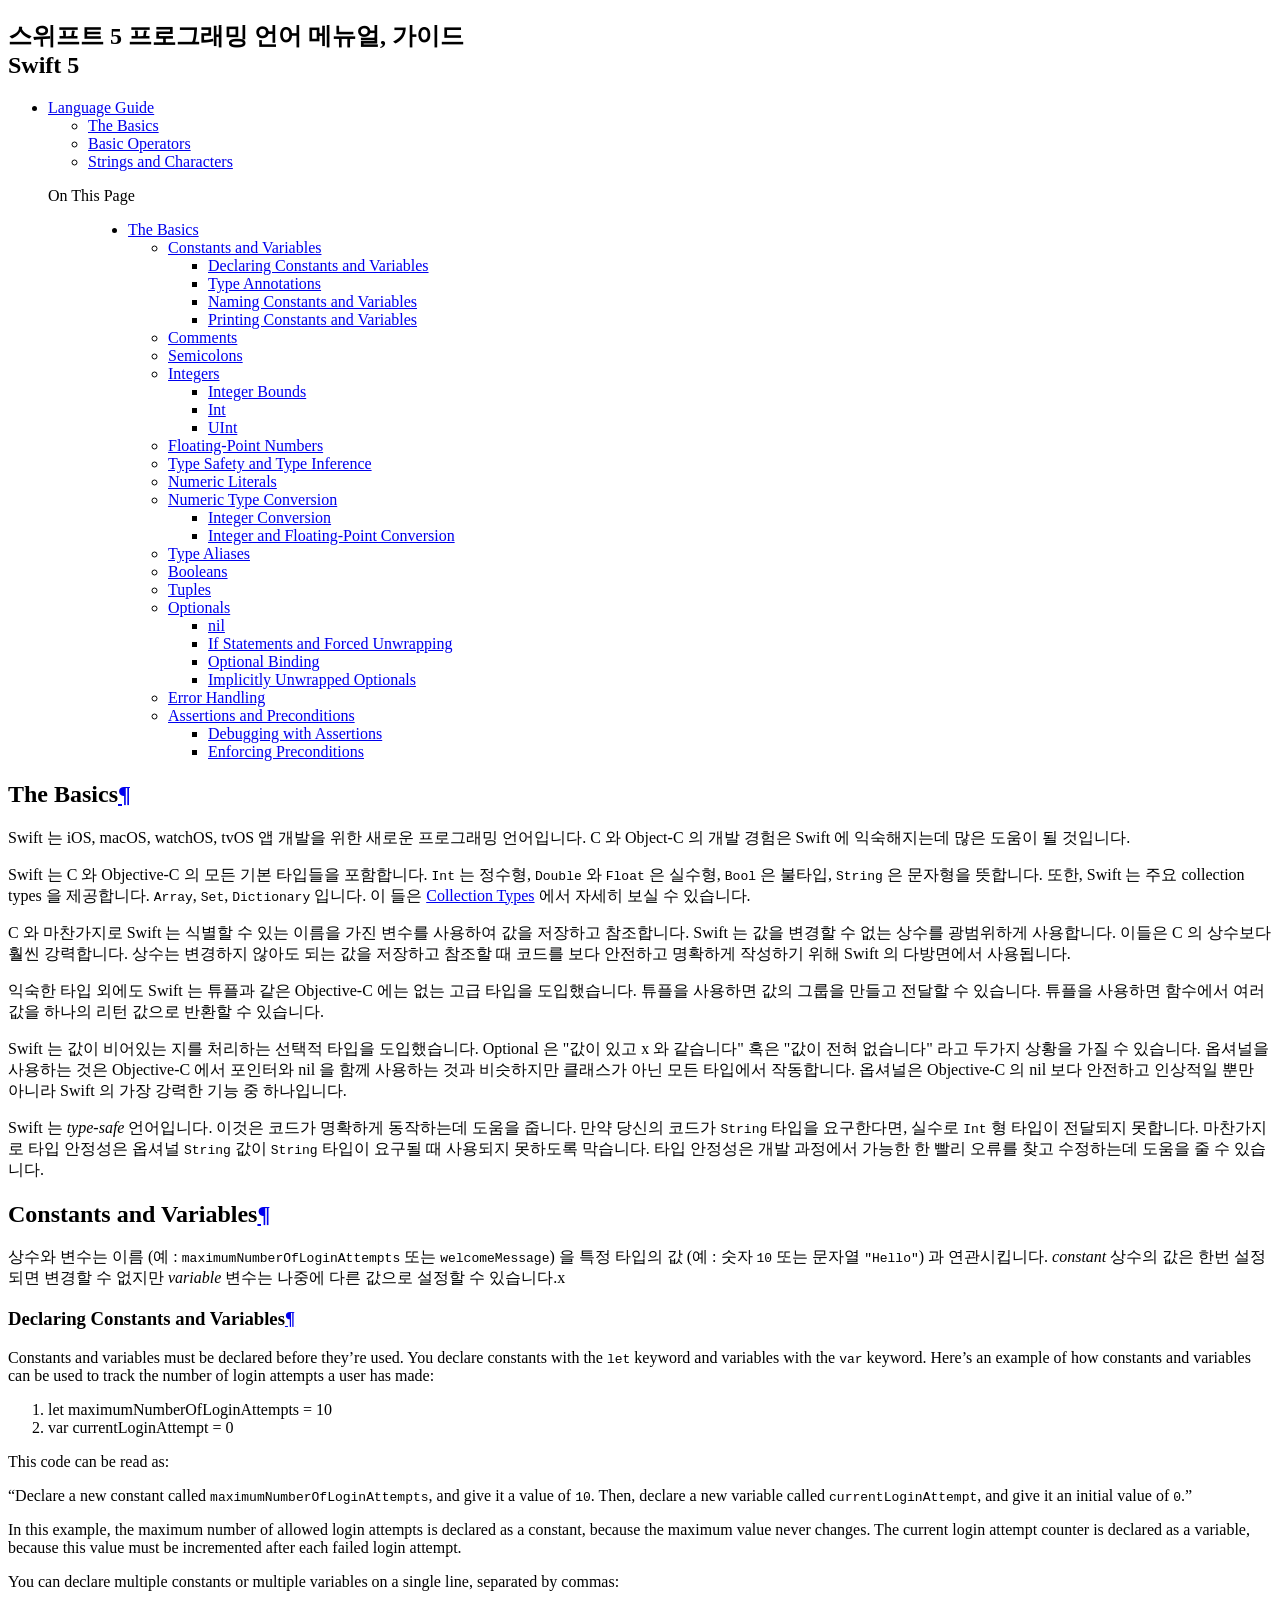
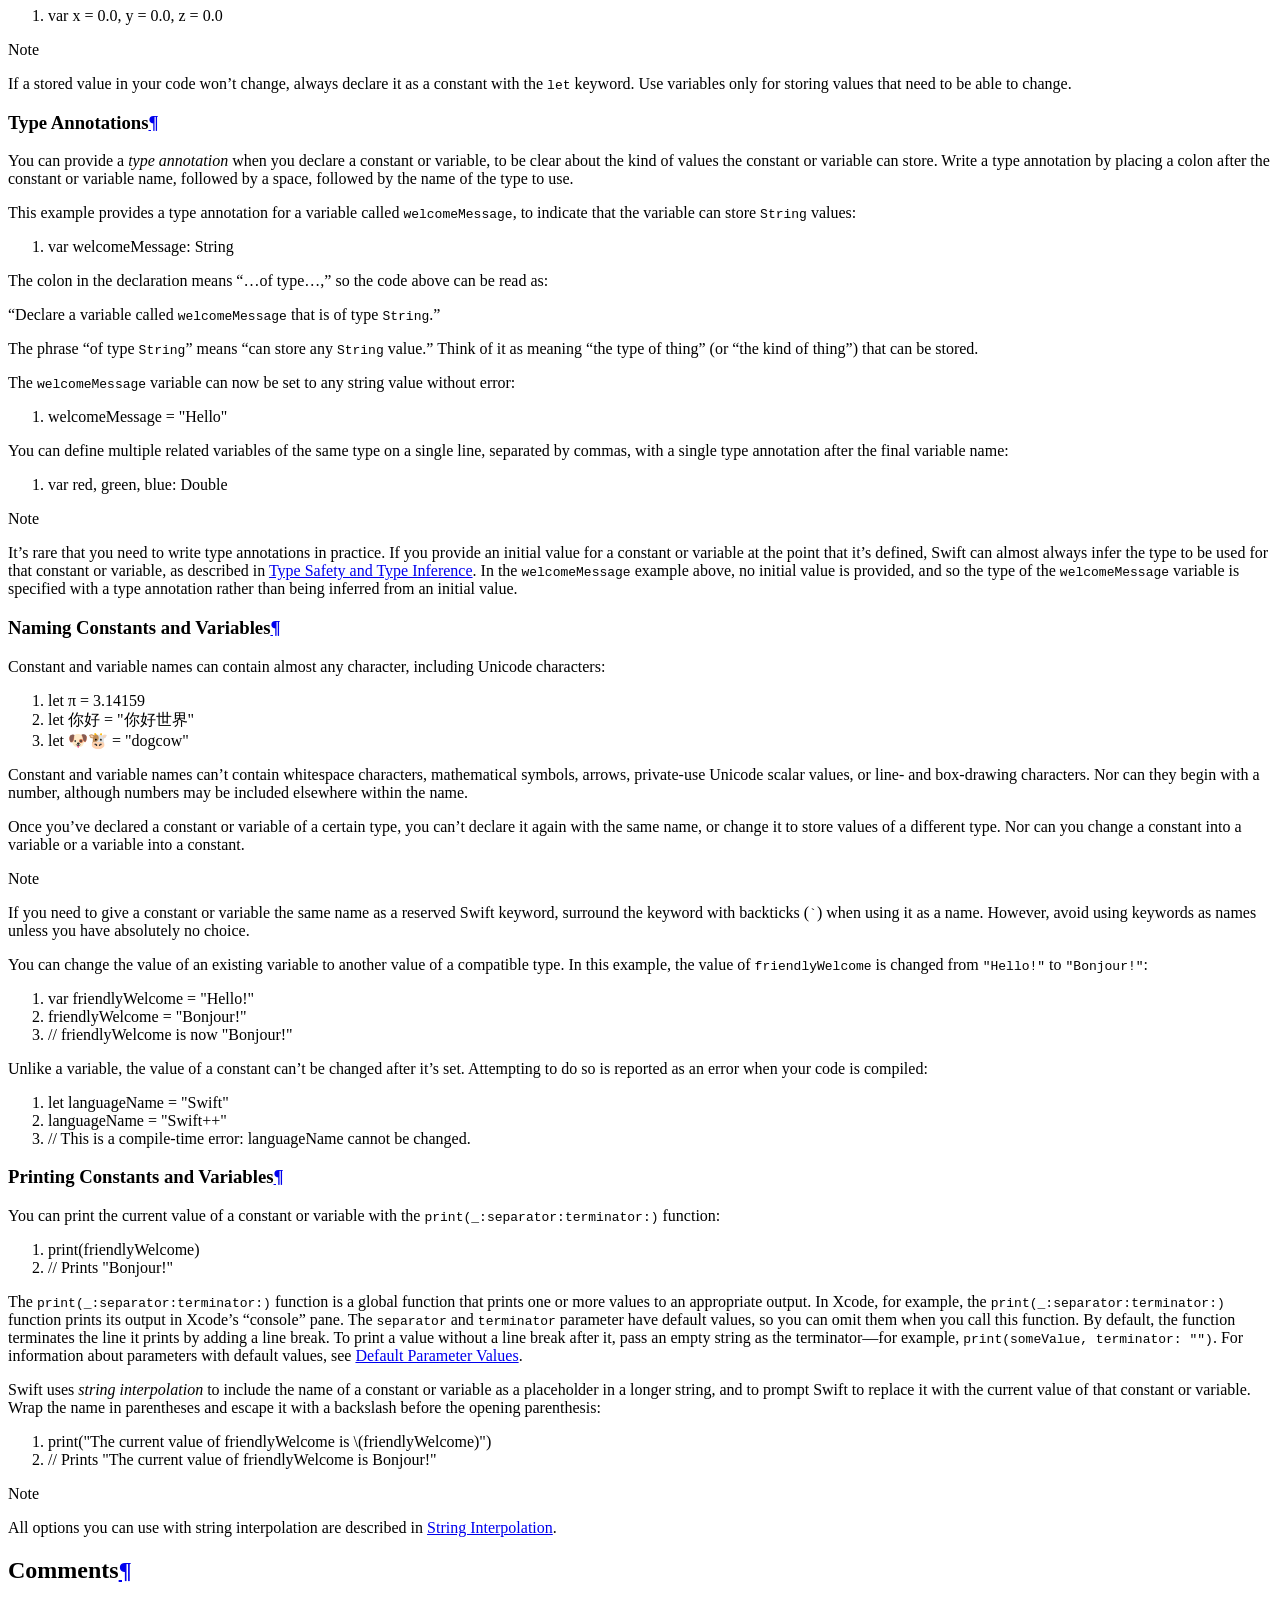
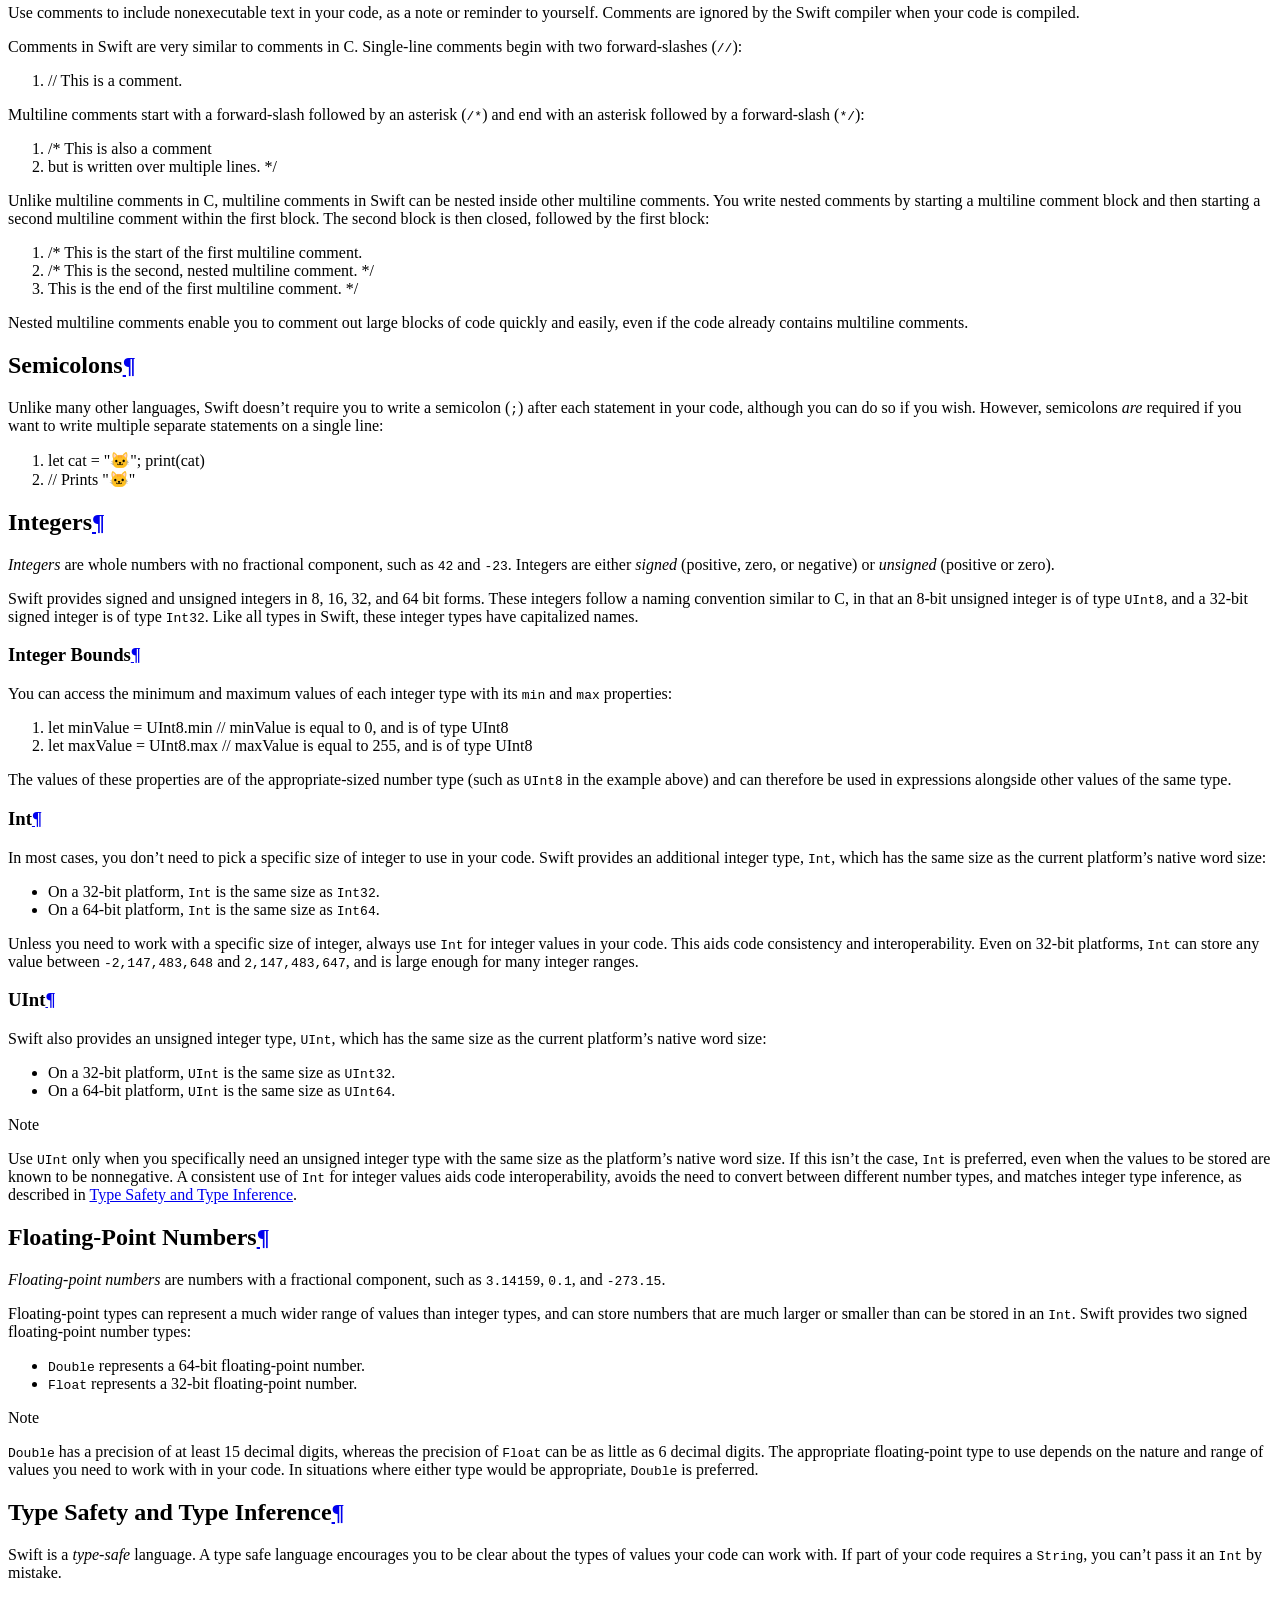
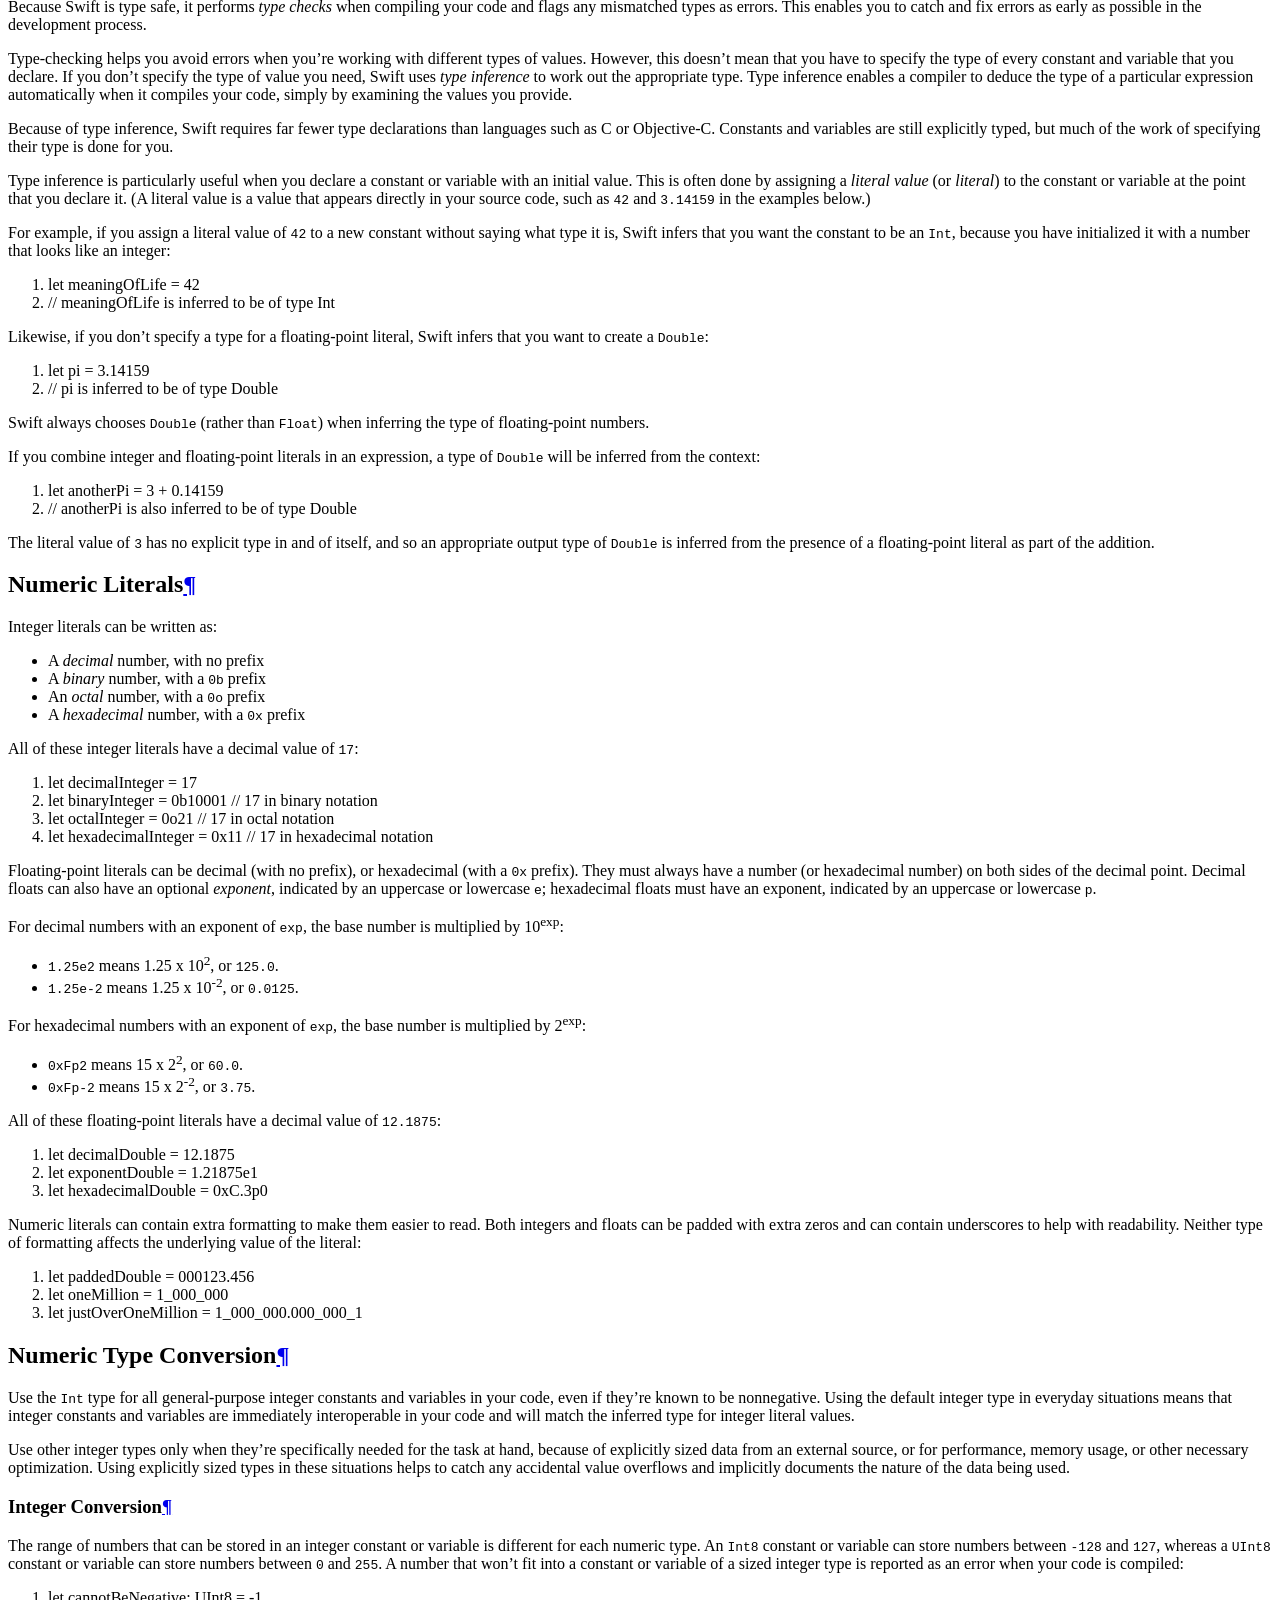
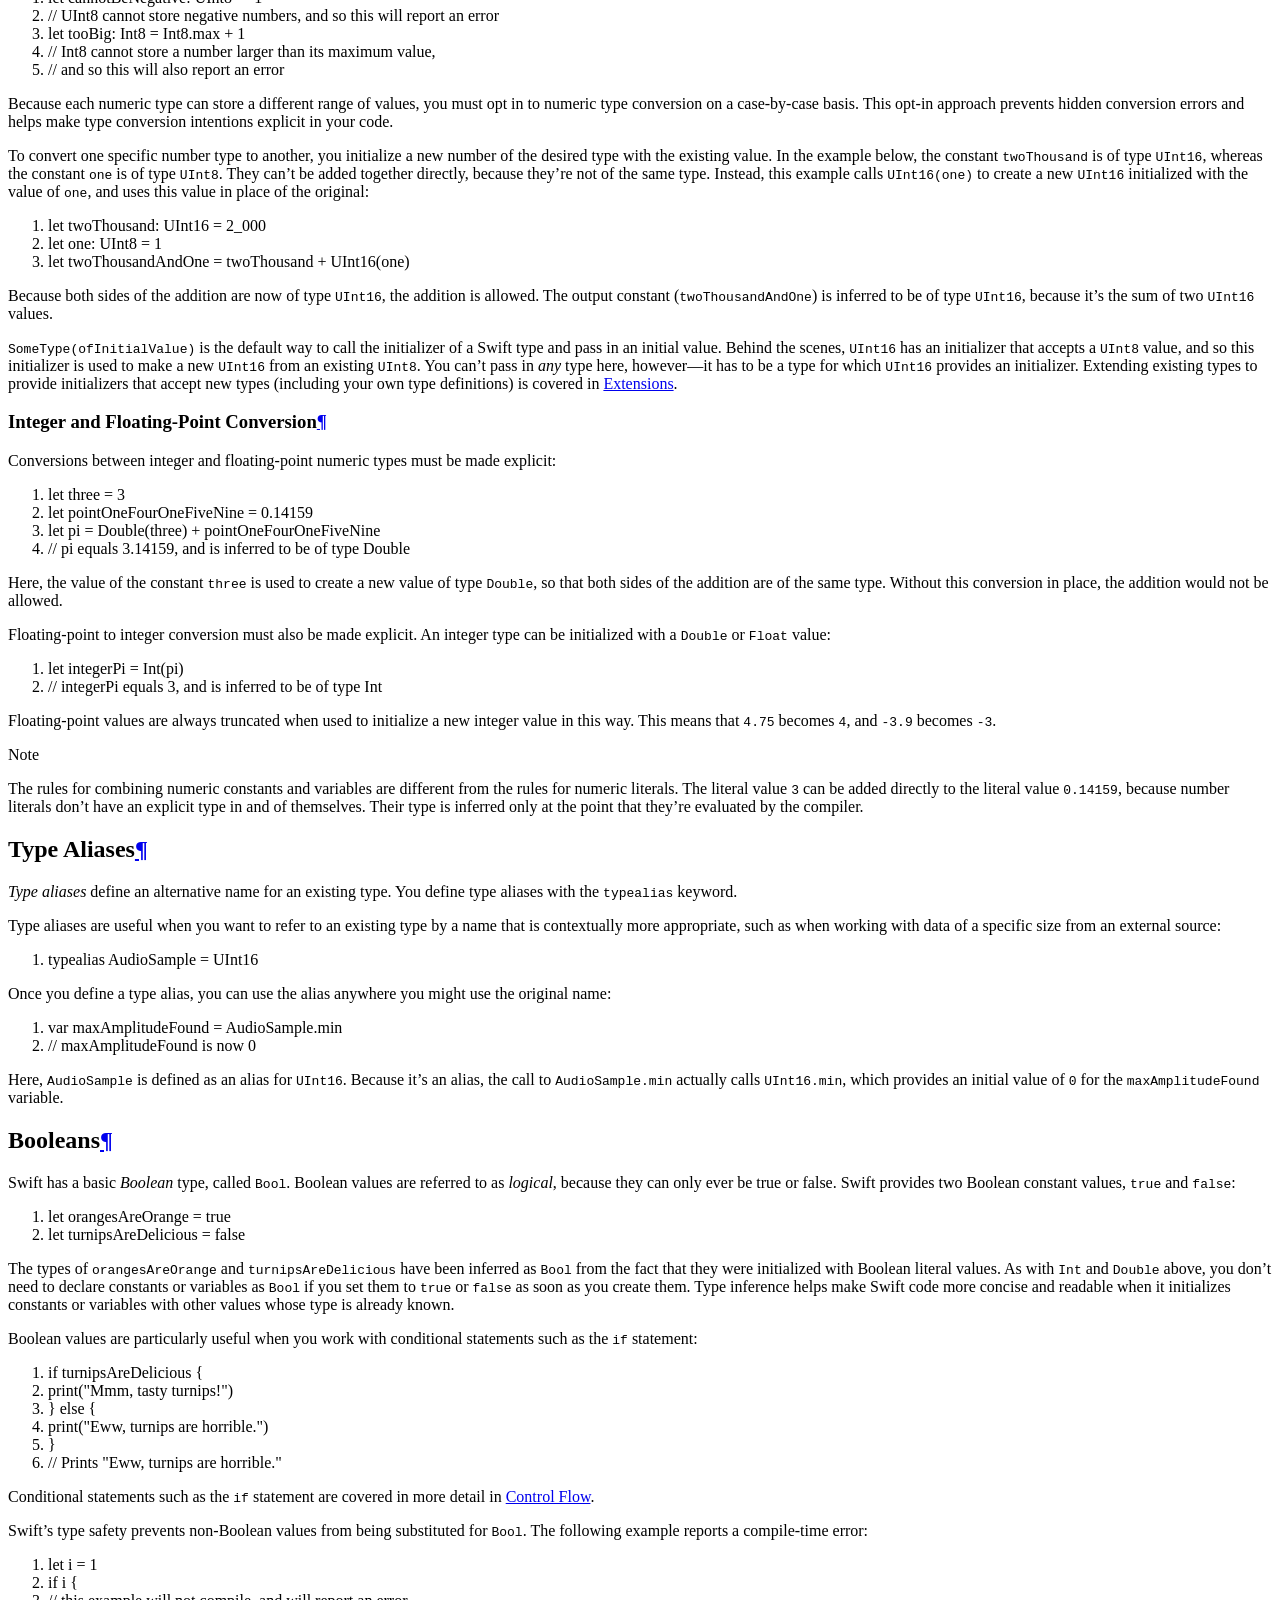
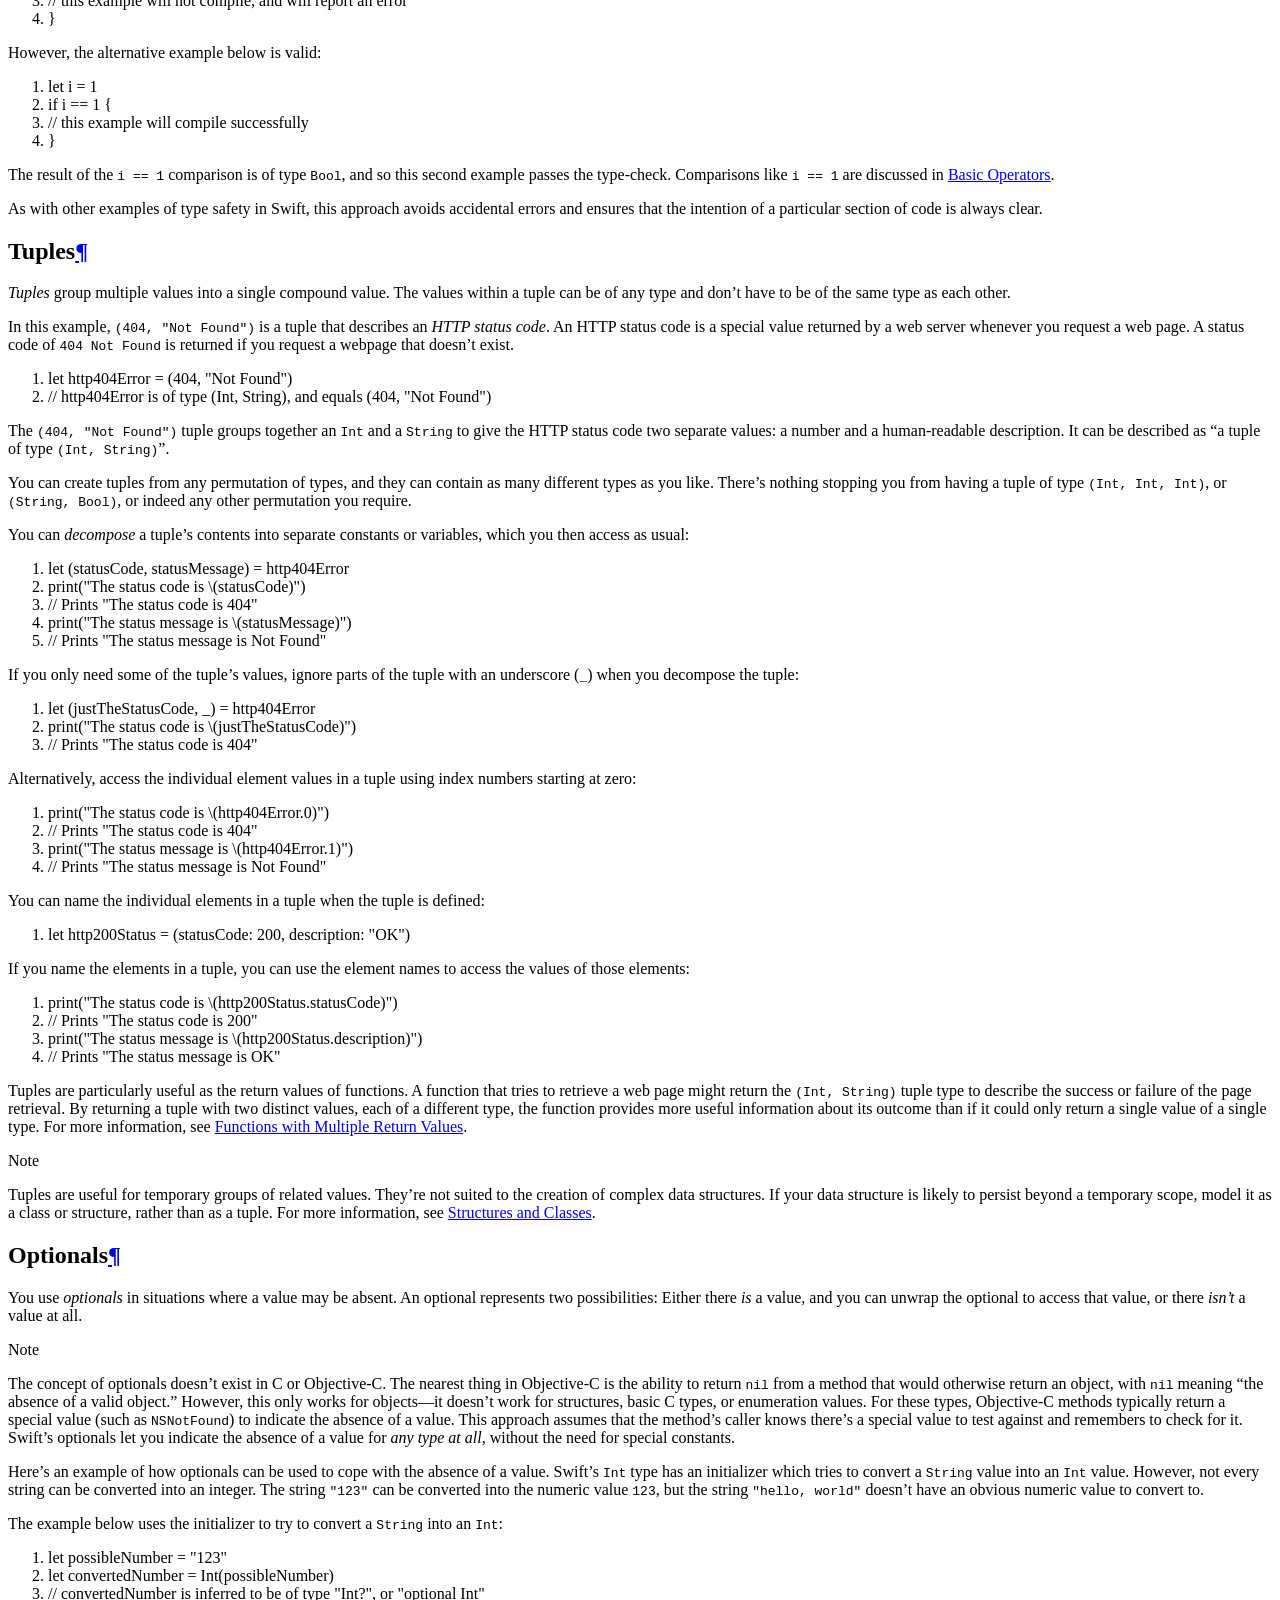
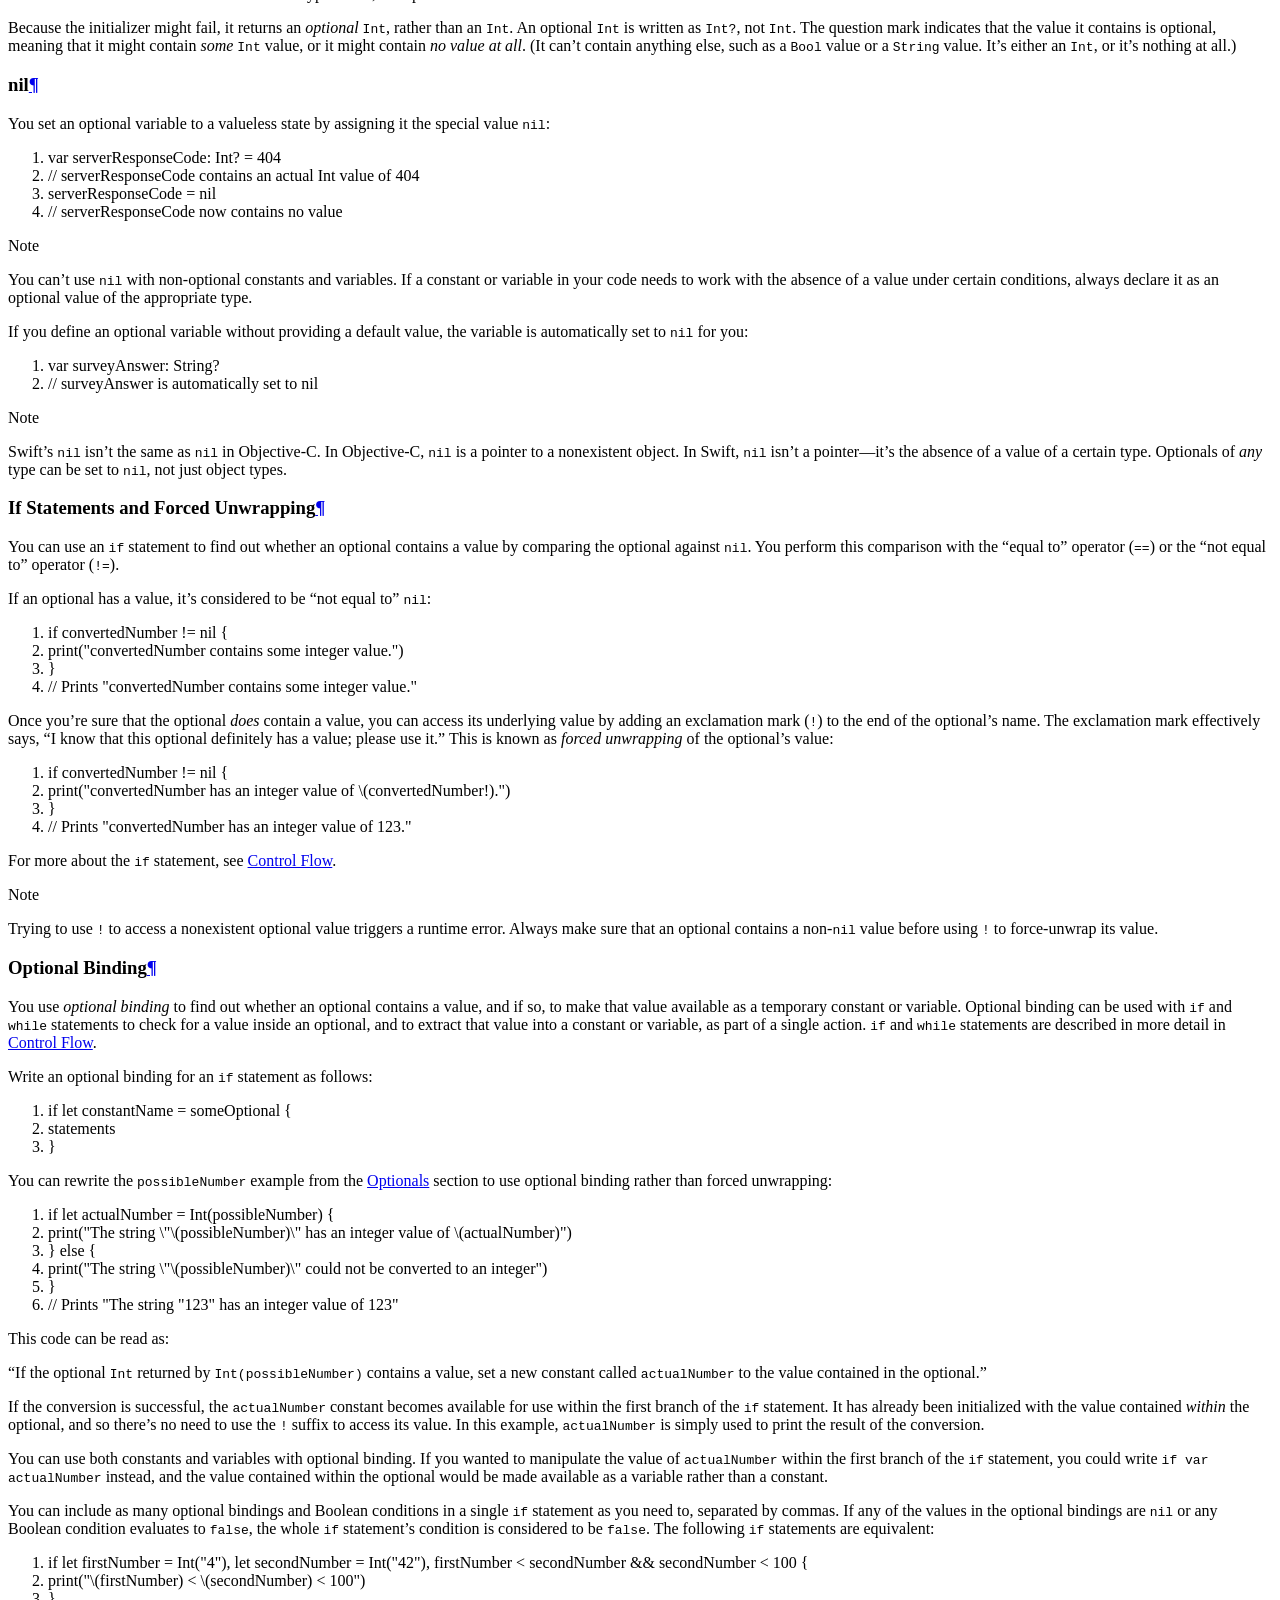
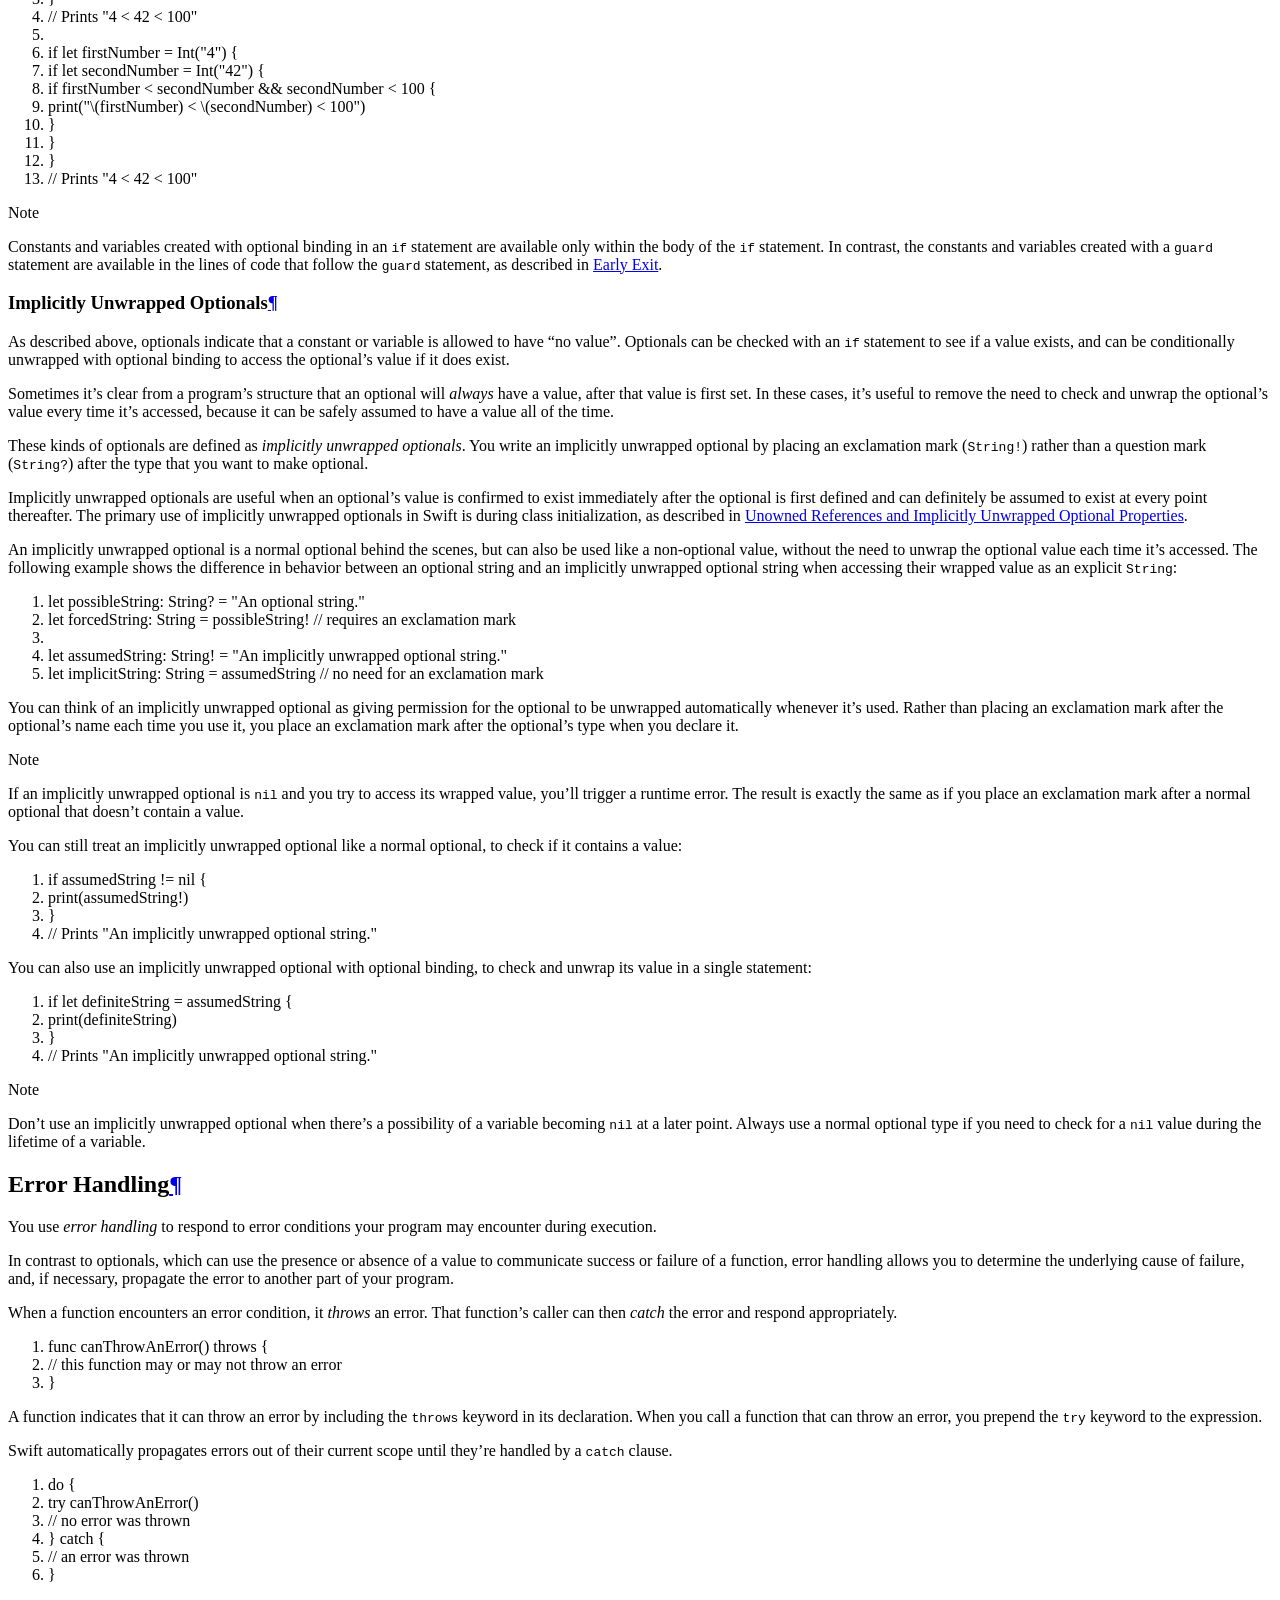
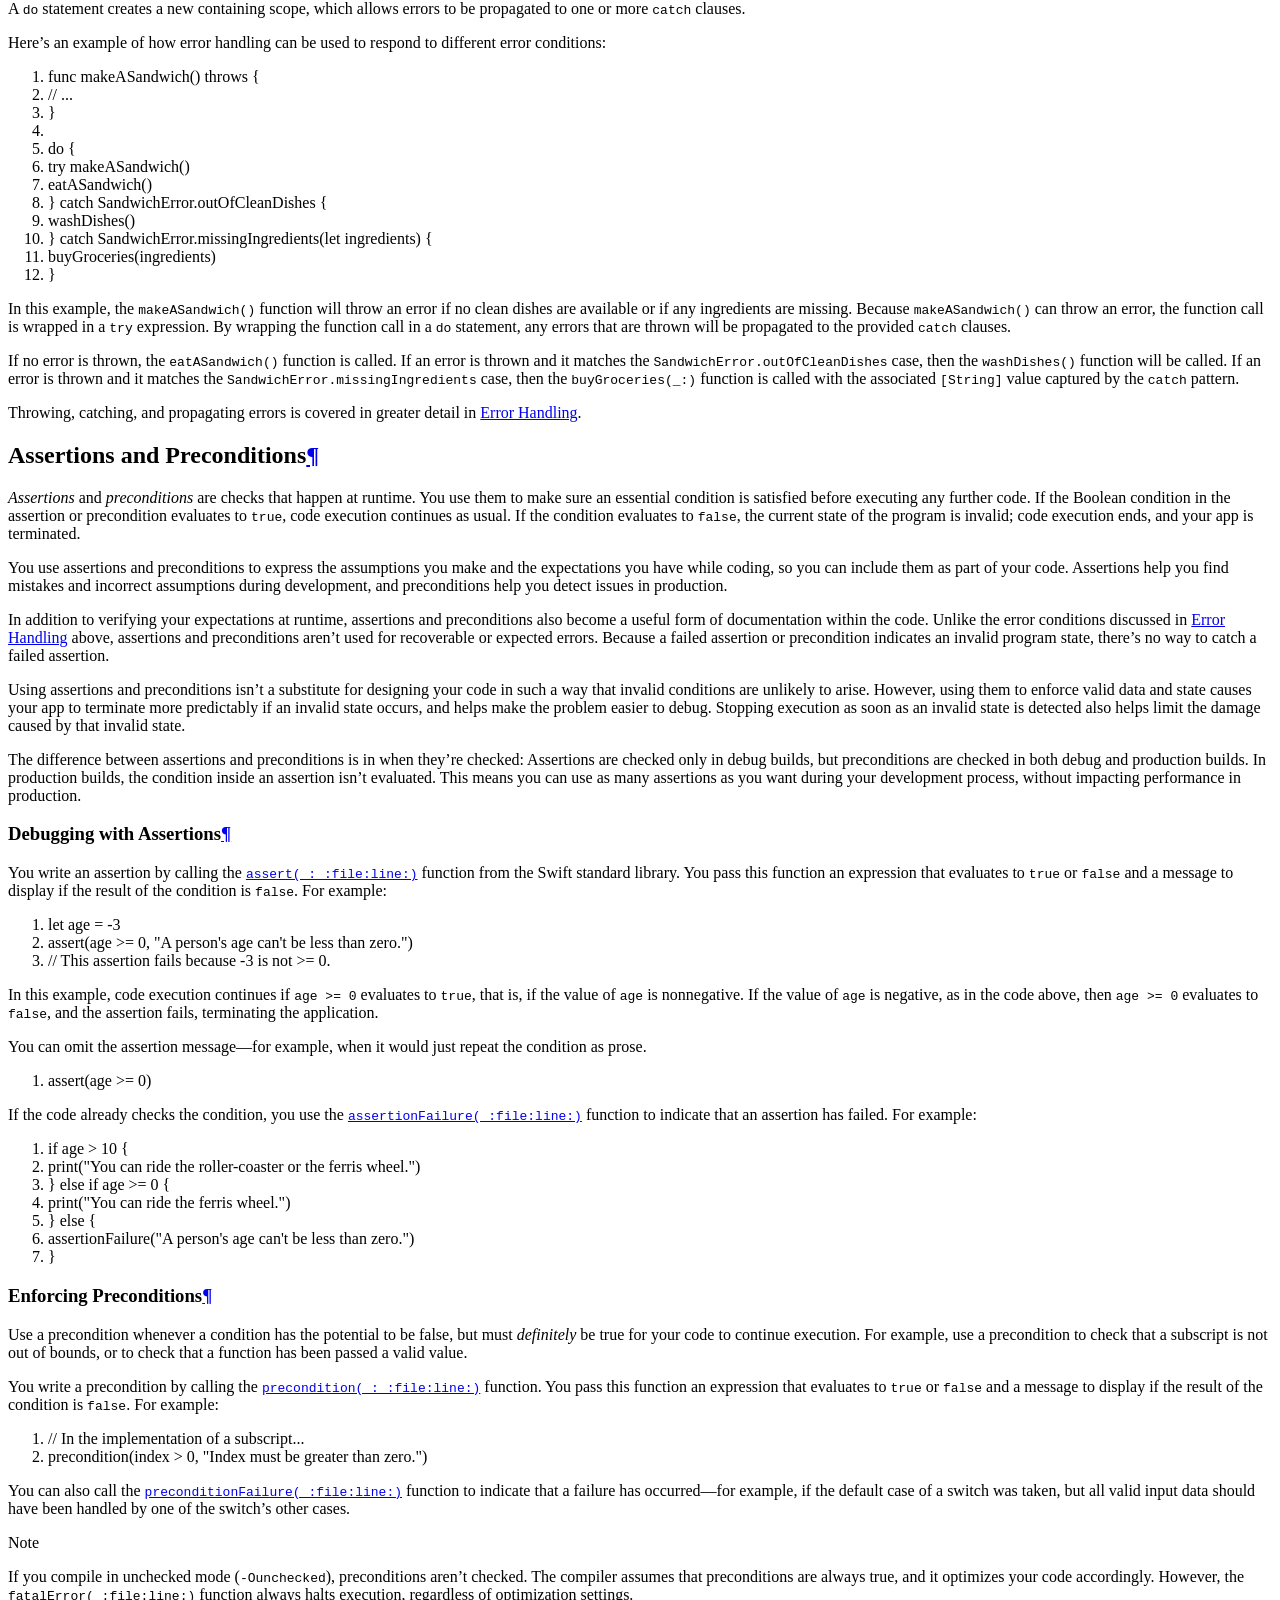
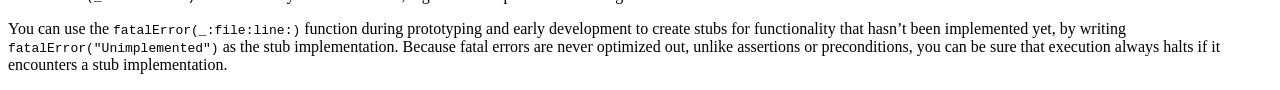
<file: index.html>
<!DOCTYPE html>



<head>
    <meta charset="utf-8" />
    <meta name="author" content="Apple Inc." />
    <meta name="viewport" content="width=device-width initial-scale=1" />
    <title>The Basics &mdash; 스위프트 5 프로그래밍 언어 메뉴얼, 가이드 (Swift 5)</title>
  </head>
  <body>


<nav role="navigation">
    <div id="menu-toggle" class="menu-toggle open"></div>

    <h1>스위프트 5 프로그래밍 언어 메뉴얼, 가이드<div>Swift 5</div></h1>

    <ul class="current">
<li class="toctree-l1 current"><a class="reference internal" href="index.html">Language Guide</a><ul class="current">
<li class="toctree-l2 current"><a class="current reference internal" href="#">The Basics</a></li>
<li class="toctree-l2"><a class="reference internal" href="BasicOperators.html">Basic Operators</a></li>
<li class="toctree-l2"><a class="reference internal" href="StringsAndCharacters.html">Strings and Characters</a></li>
<!-- <li class="toctree-l2"><a class="reference internal" href="CollectionTypes.html">Collection Types</a></li>
<li class="toctree-l2"><a class="reference internal" href="ControlFlow.html">Control Flow</a></li>
<li class="toctree-l2"><a class="reference internal" href="Functions.html">Functions</a></li>
<li class="toctree-l2"><a class="reference internal" href="Closures.html">Closures</a></li>
<li class="toctree-l2"><a class="reference internal" href="Enumerations.html">Enumeration</a></li>
<li class="toctree-l2"><a class="reference internal" href="ClassesAndStructures.html">Structures and Classes</a></li>
<li class="toctree-l2"><a class="reference internal" href="Properties.html">Properties</a></li>
<li class="toctree-l2"><a class="reference internal" href="Methods.html">Methods</a></li>
<li class="toctree-l2"><a class="reference internal" href="Subscripts.html">Subscripts</a></li>
<li class="toctree-l2"><a class="reference internal" href="Inheritance.html">Inheritance</a></li>
<li class="toctree-l2"><a class="reference internal" href="Initialization.html">Initialization</a></li>
<li class="toctree-l2"><a class="reference internal" href="Deinitialization.html">Deinitialization</a></li>
<li class="toctree-l2"><a class="reference internal" href="OptionalChaining.html">Optional Chaining</a></li>
<li class="toctree-l2"><a class="reference internal" href="ErrorHandling.html">Error Handling</a></li>
<li class="toctree-l2"><a class="reference internal" href="TypeCasting.html">Type Casting</a></li>
<li class="toctree-l2"><a class="reference internal" href="NestedTypes.html">Nested Types</a></li>
<li class="toctree-l2"><a class="reference internal" href="Extensions.html">Extensions</a></li>
<li class="toctree-l2"><a class="reference internal" href="Protocols.html">Protocols</a></li>
<li class="toctree-l2"><a class="reference internal" href="Generics.html">Generics</a></li>
<li class="toctree-l2"><a class="reference internal" href="AutomaticReferenceCounting.html">Automatic Reference Counting</a></li>
<li class="toctree-l2"><a class="reference internal" href="MemorySafety.html">Memory Safety</a></li>
<li class="toctree-l2"><a class="reference internal" href="AccessControl.html">Access Control</a></li>
<li class="toctree-l2"><a class="reference internal" href="AdvancedOperators.html">Advanced Operators</a></li> -->
</ul>
</li>
</nav>




<main role="main">
    <article class="page">
        <menu id="bashful" type="toolbar">
          <div class="inner">
            <menuitem id="jump_to" class="menu-bar-item closed">
            <span id="jump_to_toggle">On This Page</span>
            <div class="chevron">
                <div class="chevy chevron-left"></div>
                <div class="chevy chevron-right"></div>
            </div>
            <menu type="list" class="details">
                <ul>
<li><a class="reference internal" href="#">The Basics</a><ul>
<li><a class="reference internal" href="#ID310">Constants and Variables</a><ul>
<li><a class="reference internal" href="#ID311">Declaring Constants and Variables</a></li>
<li><a class="reference internal" href="#ID312">Type Annotations</a></li>
<li><a class="reference internal" href="#ID313">Naming Constants and Variables</a></li>
<li><a class="reference internal" href="#ID314">Printing Constants and Variables</a></li>
</ul>
</li>
<li><a class="reference internal" href="#ID315">Comments</a></li>
<li><a class="reference internal" href="#ID316">Semicolons</a></li>
<li><a class="reference internal" href="#ID317">Integers</a><ul>
<li><a class="reference internal" href="#ID318">Integer Bounds</a></li>
<li><a class="reference internal" href="#ID319">Int</a></li>
<li><a class="reference internal" href="#ID320">UInt</a></li>
</ul>
</li>
<li><a class="reference internal" href="#ID321">Floating-Point Numbers</a></li>
<li><a class="reference internal" href="#ID322">Type Safety and Type Inference</a></li>
<li><a class="reference internal" href="#ID323">Numeric Literals</a></li>
<li><a class="reference internal" href="#ID324">Numeric Type Conversion</a><ul>
<li><a class="reference internal" href="#ID325">Integer Conversion</a></li>
<li><a class="reference internal" href="#ID326">Integer and Floating-Point Conversion</a></li>
</ul>
</li>
<li><a class="reference internal" href="#ID327">Type Aliases</a></li>
<li><a class="reference internal" href="#ID328">Booleans</a></li>
<li><a class="reference internal" href="#ID329">Tuples</a></li>
<li><a class="reference internal" href="#ID330">Optionals</a><ul>
<li><a class="reference internal" href="#ID331">nil</a></li>
<li><a class="reference internal" href="#ID332">If Statements and Forced Unwrapping</a></li>
<li><a class="reference internal" href="#ID333">Optional Binding</a></li>
<li><a class="reference internal" href="#ID334">Implicitly Unwrapped Optionals</a></li>
</ul>
</li>
<li><a class="reference internal" href="#ID515">Error Handling</a></li>
<li><a class="reference internal" href="#ID335">Assertions and Preconditions</a><ul>
<li><a class="reference internal" href="#ID336">Debugging with Assertions</a></li>
<li><a class="reference internal" href="#ID554">Enforcing Preconditions</a></li>
</ul>
</li>
</ul>
</li>
</ul>

            </menu>
            </menuitem>
          </div>
        </menu>

        
  <div class="section" id="the-basics">
<h1>The Basics<a class="headerlink" href="#the-basics" title="Permalink to this headline">¶</a></h1>
<p>Swift 는 iOS, macOS, watchOS, tvOS 앱 개발을 위한 새로운 프로그래밍 언어입니다. C 와 Object-C 의 개발 경험은 Swift 에 익숙해지는데 많은 도움이 될 것입니다. </p>
<p>Swift 는 C 와 Objective-C 의 모든 기본 타입들을 포함합니다. <code class="docutils literal notranslate"><span class="pre">Int</span></code> 는 정수형, <code class="docutils literal notranslate"><span class="pre">Double</span></code> 와 <code class="docutils literal notranslate"><span class="pre">Float</span></code> 은 실수형, <code class="docutils literal notranslate"><span class="pre">Bool</span></code> 은 불타입, <code class="docutils literal notranslate"><span class="pre">String</span></code> 은 문자형을 뜻합니다. 또한, Swift 는 주요 collection types 을 제공합니다. <code class="docutils literal notranslate"><span class="pre">Array</span></code>, <code class="docutils literal notranslate"><span class="pre">Set</span></code>, <code class="docutils literal notranslate"><span class="pre">Dictionary</span></code> 입니다. 이 들은 <a class="reference internal" href="CollectionTypes.html"><span class="doc">Collection Types</span></a> 에서 자세히 보실 수 있습니다.</p>
<p>C 와 마찬가지로 Swift 는 식별할 수 있는 이름을 가진 변수를 사용하여 값을 저장하고 참조합니다. Swift 는 값을 변경할 수 없는 상수를 광범위하게 사용합니다. 이들은 C 의 상수보다 훨씬 강력합니다. 상수는 변경하지 않아도 되는 값을 저장하고 참조할 때 코드를 보다 안전하고 명확하게 작성하기 위해 Swift 의 다방면에서 사용됩니다.</p>
<p>익숙한 타입 외에도 Swift 는 튜플과 같은 Objective-C 에는 없는 고급 타입을 도입했습니다. 튜플을 사용하면 값의 그룹을 만들고 전달할 수 있습니다. 튜플을 사용하면 함수에서 여러 값을 하나의 리턴 값으로 반환할 수 있습니다.</p>
<p>Swift 는 값이 비어있는 지를 처리하는 선택적 타입을 도입했습니다. Optional 은 "값이 있고 x 와 같습니다" 혹은 "값이 전혀 없습니다" 라고 두가지 상황을 가질 수 있습니다. 옵셔널을 사용하는 것은 Objective-C 에서 포인터와 nil 을 함께 사용하는 것과 비슷하지만 클래스가 아닌 모든 타입에서 작동합니다. 옵셔널은 Objective-C 의 nil 보다 안전하고 인상적일 뿐만 아니라 Swift 의 가장 강력한 기능 중 하나입니다.</p>
<p>Swift 는 <em>type-safe</em> 언어입니다. 이것은 코드가 명확하게 동작하는데 도움을 줍니다. 만약 당신의 코드가 <code class="docutils literal notranslate"><span class="pre">String</span></code> 타입을 요구한다면, 실수로 <code class="docutils literal notranslate"><span class="pre">Int</span></code> 형 타입이 전달되지 못합니다. 마찬가지로 타입 안정성은 옵셔널 <code class="docutils literal notranslate"><span class="pre">String</span></code> 값이 <code class="docutils literal notranslate"><span class="pre">String</span></code> 타입이 요구될 때 사용되지 못하도록 막습니다. 타입 안정성은 개발 과정에서 가능한 한 빨리 오류를 찾고 수정하는데 도움을 줄 수 있습니다.</p>
<div class="section" id="ID310">
<h2>Constants and Variables<a class="headerlink" href="#ID310" title="Permalink to this headline">¶</a></h2>
<p>상수와 변수는 이름 (예 : <code class="docutils literal notranslate"><span class="pre">maximumNumberOfLoginAttempts</span></code> 또는 <code class="docutils literal notranslate"><span class="pre">welcomeMessage</span></code>) 을 특정 타입의 값 (예 : 숫자 <code class="docutils literal notranslate"><span class="pre">10</span></code> 또는 문자열 <code class="docutils literal notranslate"><span class="pre">&quot;Hello&quot;</span></code>) 과 연관시킵니다. <em>constant</em> 상수의 값은 한번 설정되면 변경할 수 없지만 <em>variable</em> 변수는 나중에 다른 값으로 설정할 수 있습니다.x</p>
<div class="section" id="ID311">
<h3>Declaring Constants and Variables<a class="headerlink" href="#ID311" title="Permalink to this headline">¶</a></h3>
<p>Constants and variables must be declared before they’re used. You declare constants with the <code class="docutils literal notranslate"><span class="pre">let</span></code> keyword and variables with the <code class="docutils literal notranslate"><span class="pre">var</span></code> keyword. Here’s an example of how constants and variables can be used to track the number of login attempts a user has made:</p>
<div class="highlight-swift notranslate"><div class="code-sample"><div class="Swift highlight"><ol class="code-lines"><li><span class="k">let</span> <span class="nv">maximumNumberOfLoginAttempts</span> = <span class="m">10</span>
</li><li><span class="k">var</span> <span class="nv">currentLoginAttempt</span> = <span class="m">0</span>
</li></ol></div></div></div>
<p>This code can be read as:</p>
<p>“Declare a new constant called <code class="docutils literal notranslate"><span class="pre">maximumNumberOfLoginAttempts</span></code>, and give it a value of <code class="docutils literal notranslate"><span class="pre">10</span></code>. Then, declare a new variable called <code class="docutils literal notranslate"><span class="pre">currentLoginAttempt</span></code>, and give it an initial value of <code class="docutils literal notranslate"><span class="pre">0</span></code>.”</p>
<p>In this example, the maximum number of allowed login attempts is declared as a constant, because the maximum value never changes. The current login attempt counter is declared as a variable, because this value must be incremented after each failed login attempt.</p>
<p>You can declare multiple constants or multiple variables on a single line, separated by commas:</p>
<div class="highlight-swift notranslate"><div class="code-sample"><div class="Swift highlight"><ol class="code-lines"><li><span class="k">var</span> <span class="nv">x</span> = <span class="m">0.0</span>, <span class="nv">y</span> = <span class="m">0.0</span>, <span class="nv">z</span> = <span class="m">0.0</span>
</li></ol></div></div></div>
<div class="admonition note">
<p class="first admonition-title">Note</p>
<p class="last">If a stored value in your code won’t change, always declare it as a constant with the <code class="docutils literal notranslate"><span class="pre">let</span></code> keyword. Use variables only for storing values that need to be able to change.</p>
</div>
</div>
<div class="section" id="ID312">
<h3>Type Annotations<a class="headerlink" href="#ID312" title="Permalink to this headline">¶</a></h3>
<p>You can provide a <em>type annotation</em> when you declare a constant or variable, to be clear about the kind of values the constant or variable can store. Write a type annotation by placing a colon after the constant or variable name, followed by a space, followed by the name of the type to use.</p>
<p>This example provides a type annotation for a variable called <code class="docutils literal notranslate"><span class="pre">welcomeMessage</span></code>, to indicate that the variable can store <code class="docutils literal notranslate"><span class="pre">String</span></code> values:</p>
<div class="highlight-swift notranslate"><div class="code-sample"><div class="Swift highlight"><ol class="code-lines"><li><span class="k">var</span> <span class="nv">welcomeMessage</span>: <span class="nc">String</span>
</li></ol></div></div></div>
<p>The colon in the declaration means “…of type…,” so the code above can be read as:</p>
<p>“Declare a variable called <code class="docutils literal notranslate"><span class="pre">welcomeMessage</span></code> that is of type <code class="docutils literal notranslate"><span class="pre">String</span></code>.”</p>
<p>The phrase “of type <code class="docutils literal notranslate"><span class="pre">String</span></code>” means “can store any <code class="docutils literal notranslate"><span class="pre">String</span></code> value.” Think of it as meaning “the type of thing” (or “the kind of thing”) that can be stored.</p>
<p>The <code class="docutils literal notranslate"><span class="pre">welcomeMessage</span></code> variable can now be set to any string value without error:</p>
<div class="highlight-swift notranslate"><div class="code-sample"><div class="Swift highlight"><ol class="code-lines"><li><span class="nv">welcomeMessage</span> = <span class="s">&quot;Hello&quot;</span>
</li></ol></div></div></div>
<p>You can define multiple related variables of the same type on a single line, separated by commas, with a single type annotation after the final variable name:</p>
<div class="highlight-swift notranslate"><div class="code-sample"><div class="Swift highlight"><ol class="code-lines"><li><span class="k">var</span> <span class="nv">red</span>, <span class="nv">green</span>, <span class="nv">blue</span>: <span class="nc">Double</span>
</li></ol></div></div></div>
<div class="admonition note">
<p class="first admonition-title">Note</p>
<p class="last">It’s rare that you need to write type annotations in practice. If you provide an initial value for a constant or variable at the point that it’s defined, Swift can almost always infer the type to be used for that constant or variable, as described in <a class="reference internal" href="#ID322"><span class="std std-ref">Type Safety and Type Inference</span></a>. In the <code class="docutils literal notranslate"><span class="pre">welcomeMessage</span></code> example above, no initial value is provided, and so the type of the <code class="docutils literal notranslate"><span class="pre">welcomeMessage</span></code> variable is specified with a type annotation rather than being inferred from an initial value.</p>
</div>
</div>
<div class="section" id="ID313">
<h3>Naming Constants and Variables<a class="headerlink" href="#ID313" title="Permalink to this headline">¶</a></h3>
<p>Constant and variable names can contain almost any character, including Unicode characters:</p>
<div class="highlight-swift notranslate"><div class="code-sample"><div class="Swift highlight"><ol class="code-lines"><li><span class="k">let</span> <span class="nv">π</span> = <span class="m">3.14159</span>
</li><li><span class="k">let</span> <span class="nv">你好</span> = <span class="s">&quot;你好世界&quot;</span>
</li><li><span class="k">let</span> <span class="nv">🐶🐮</span> = <span class="s">&quot;dogcow&quot;</span>
</li></ol></div></div></div>
<p>Constant and variable names can’t contain whitespace characters, mathematical symbols, arrows, private-use Unicode scalar values, or line- and box-drawing characters. Nor can they begin with a number, although numbers may be included elsewhere within the name.</p>
<p>Once you’ve declared a constant or variable of a certain type, you can’t declare it again with the same name, or change it to store values of a different type. Nor can you change a constant into a variable or a variable into a constant.</p>
<div class="admonition note">
<p class="first admonition-title">Note</p>
<p class="last">If you need to give a constant or variable the same name as a reserved Swift keyword, surround the keyword with backticks (<code class="docutils literal notranslate"><span class="pre">`</span></code>) when using it as a name. However, avoid using keywords as names unless you have absolutely no choice.</p>
</div>
<p>You can change the value of an existing variable to another value of a compatible type. In this example, the value of <code class="docutils literal notranslate"><span class="pre">friendlyWelcome</span></code> is changed from <code class="docutils literal notranslate"><span class="pre">&quot;Hello!&quot;</span></code> to <code class="docutils literal notranslate"><span class="pre">&quot;Bonjour!&quot;</span></code>:</p>
<div class="highlight-swift notranslate"><div class="code-sample"><div class="Swift highlight"><ol class="code-lines"><li><span class="k">var</span> <span class="nv">friendlyWelcome</span> = <span class="s">&quot;Hello!&quot;</span>
</li><li><span class="nv">friendlyWelcome</span> = <span class="s">&quot;Bonjour!&quot;</span>
</li><li><span class="c">// friendlyWelcome is now &quot;Bonjour!&quot;</span>
</li></ol></div></div></div>
<p>Unlike a variable, the value of a constant can’t be changed after it’s set. Attempting to do so is reported as an error when your code is compiled:</p>
<div class="highlight-swift notranslate"><div class="code-sample"><div class="Swift highlight"><ol class="code-lines"><li><span class="k">let</span> <span class="nv">languageName</span> = <span class="s">&quot;Swift&quot;</span>
</li><li><span class="nv">languageName</span> = <span class="s">&quot;Swift++&quot;</span>
</li><li><span class="c">// This is a compile-time error: languageName cannot be changed.</span>
</li></ol></div></div></div>
</div>
<div class="section" id="ID314">
<h3>Printing Constants and Variables<a class="headerlink" href="#ID314" title="Permalink to this headline">¶</a></h3>
<p>You can print the current value of a constant or variable with the <code class="docutils literal notranslate"><span class="pre">print(_:separator:terminator:)</span></code> function:</p>
<div class="highlight-swift notranslate"><div class="code-sample"><div class="Swift highlight"><ol class="code-lines"><li><span class="nv">print</span>(<span class="nv">friendlyWelcome</span>)
</li><li><span class="c">// Prints &quot;Bonjour!&quot;</span>
</li></ol></div></div></div>
<p>The <code class="docutils literal notranslate"><span class="pre">print(_:separator:terminator:)</span></code> function is a global function that prints one or more values to an appropriate output. In Xcode, for example, the <code class="docutils literal notranslate"><span class="pre">print(_:separator:terminator:)</span></code> function prints its output in Xcode’s “console” pane. The <code class="docutils literal notranslate"><span class="pre">separator</span></code> and <code class="docutils literal notranslate"><span class="pre">terminator</span></code> parameter have default values, so you can omit them when you call this function. By default, the function terminates the line it prints by adding a line break. To print a value without a line break after it, pass an empty string as the terminator—for example, <code class="docutils literal notranslate"><span class="pre">print(someValue,</span> <span class="pre">terminator:</span> <span class="pre">&quot;&quot;)</span></code>. For information about parameters with default values, see <a class="reference internal" href="Functions.html#ID169"><span class="std std-ref">Default Parameter Values</span></a>.</p>
<p>Swift uses <em>string interpolation</em> to include the name of a constant or variable as a placeholder in a longer string, and to prompt Swift to replace it with the current value of that constant or variable. Wrap the name in parentheses and escape it with a backslash before the opening parenthesis:</p>
<div class="highlight-swift notranslate"><div class="code-sample"><div class="Swift highlight"><ol class="code-lines"><li><span class="nv">print</span>(<span class="s">&quot;The current value of friendlyWelcome is </span>\<span class="p">(</span><span class="nv">friendlyWelcome</span><span class="p">)</span><span class="s">&quot;</span>)
</li><li><span class="c">// Prints &quot;The current value of friendlyWelcome is Bonjour!&quot;</span>
</li></ol></div></div></div>
<div class="admonition note">
<p class="first admonition-title">Note</p>
<p class="last">All options you can use with string interpolation are described in <a class="reference internal" href="StringsAndCharacters.html#ID292"><span class="std std-ref">String Interpolation</span></a>.</p>
</div>
</div>
</div>
<div class="section" id="ID315">
<h2>Comments<a class="headerlink" href="#ID315" title="Permalink to this headline">¶</a></h2>
<p>Use comments to include nonexecutable text in your code, as a note or reminder to yourself. Comments are ignored by the Swift compiler when your code is compiled.</p>
<p>Comments in Swift are very similar to comments in C. Single-line comments begin with two forward-slashes (<code class="docutils literal notranslate"><span class="pre">//</span></code>):</p>
<div class="highlight-swift notranslate"><div class="code-sample"><div class="Swift highlight"><ol class="code-lines"><li><span class="c">// This is a comment.</span>
</li></ol></div></div></div>
<p>Multiline comments start with a forward-slash followed by an asterisk (<code class="docutils literal notranslate"><span class="pre">/*</span></code>) and end with an asterisk followed by a forward-slash (<code class="docutils literal notranslate"><span class="pre">*/</span></code>):</p>
<div class="highlight-swift notranslate"><div class="code-sample"><div class="Swift highlight"><ol class="code-lines"><li><span class="c">/* This is also a comment</span>
</li><li><span class="c">but is written over multiple lines. */</span>
</li></ol></div></div></div>
<p>Unlike multiline comments in C, multiline comments in Swift can be nested inside other multiline comments. You write nested comments by starting a multiline comment block and then starting a second multiline comment within the first block. The second block is then closed, followed by the first block:</p>
<div class="highlight-swift notranslate"><div class="code-sample"><div class="Swift highlight"><ol class="code-lines"><li><span class="c">/* This is the start of the first multiline comment.</span>
</li><li><span class="c"> /* This is the second, nested multiline comment. */</span>
</li><li><span class="c">This is the end of the first multiline comment. */</span>
</li></ol></div></div></div>
<p>Nested multiline comments enable you to comment out large blocks of code quickly and easily, even if the code already contains multiline comments.</p>
</div>
<div class="section" id="ID316">
<h2>Semicolons<a class="headerlink" href="#ID316" title="Permalink to this headline">¶</a></h2>
<p>Unlike many other languages, Swift doesn’t require you to write a semicolon (<code class="docutils literal notranslate"><span class="pre">;</span></code>) after each statement in your code, although you can do so if you wish. However, semicolons <em>are</em> required if you want to write multiple separate statements on a single line:</p>
<div class="highlight-swift notranslate"><div class="code-sample"><div class="Swift highlight"><ol class="code-lines"><li><span class="k">let</span> <span class="nv">cat</span> = <span class="s">&quot;🐱&quot;</span>; <span class="nv">print</span>(<span class="nv">cat</span>)
</li><li><span class="c">// Prints &quot;🐱&quot;</span>
</li></ol></div></div></div>
</div>
<div class="section" id="ID317">
<h2>Integers<a class="headerlink" href="#ID317" title="Permalink to this headline">¶</a></h2>
<p><em>Integers</em> are whole numbers with no fractional component, such as <code class="docutils literal notranslate"><span class="pre">42</span></code> and <code class="docutils literal notranslate"><span class="pre">-23</span></code>. Integers are either <em>signed</em> (positive, zero, or negative) or <em>unsigned</em> (positive or zero).</p>
<p>Swift provides signed and unsigned integers in 8, 16, 32, and 64 bit forms. These integers follow a naming convention similar to C, in that an 8-bit unsigned integer is of type <code class="docutils literal notranslate"><span class="pre">UInt8</span></code>, and a 32-bit signed integer is of type <code class="docutils literal notranslate"><span class="pre">Int32</span></code>. Like all types in Swift, these integer types have capitalized names.</p>
<div class="section" id="ID318">
<h3>Integer Bounds<a class="headerlink" href="#ID318" title="Permalink to this headline">¶</a></h3>
<p>You can access the minimum and maximum values of each integer type with its <code class="docutils literal notranslate"><span class="pre">min</span></code> and <code class="docutils literal notranslate"><span class="pre">max</span></code> properties:</p>
<div class="highlight-swift notranslate"><div class="code-sample"><div class="Swift highlight"><ol class="code-lines"><li><span class="k">let</span> <span class="nv">minValue</span> = <span class="nv">UInt8</span>.<span class="nv">min</span>  <span class="c">// minValue is equal to 0, and is of type UInt8</span>
</li><li><span class="k">let</span> <span class="nv">maxValue</span> = <span class="nv">UInt8</span>.<span class="nv">max</span>  <span class="c">// maxValue is equal to 255, and is of type UInt8</span>
</li></ol></div></div></div>
<p>The values of these properties are of the appropriate-sized number type (such as <code class="docutils literal notranslate"><span class="pre">UInt8</span></code> in the example above) and can therefore be used in expressions alongside other values of the same type.</p>
</div>
<div class="section" id="ID319">
<h3>Int<a class="headerlink" href="#ID319" title="Permalink to this headline">¶</a></h3>
<p>In most cases, you don’t need to pick a specific size of integer to use in your code. Swift provides an additional integer type, <code class="docutils literal notranslate"><span class="pre">Int</span></code>, which has the same size as the current platform’s native word size:</p>
<ul class="simple">
<li>On a 32-bit platform, <code class="docutils literal notranslate"><span class="pre">Int</span></code> is the same size as <code class="docutils literal notranslate"><span class="pre">Int32</span></code>.</li>
<li>On a 64-bit platform, <code class="docutils literal notranslate"><span class="pre">Int</span></code> is the same size as <code class="docutils literal notranslate"><span class="pre">Int64</span></code>.</li>
</ul>
<p>Unless you need to work with a specific size of integer, always use <code class="docutils literal notranslate"><span class="pre">Int</span></code> for integer values in your code. This aids code consistency and interoperability. Even on 32-bit platforms, <code class="docutils literal notranslate"><span class="pre">Int</span></code> can store any value between <code class="docutils literal notranslate"><span class="pre">-2,147,483,648</span></code> and <code class="docutils literal notranslate"><span class="pre">2,147,483,647</span></code>, and is large enough for many integer ranges.</p>
</div>
<div class="section" id="ID320">
<h3>UInt<a class="headerlink" href="#ID320" title="Permalink to this headline">¶</a></h3>
<p>Swift also provides an unsigned integer type, <code class="docutils literal notranslate"><span class="pre">UInt</span></code>, which has the same size as the current platform’s native word size:</p>
<ul class="simple">
<li>On a 32-bit platform, <code class="docutils literal notranslate"><span class="pre">UInt</span></code> is the same size as <code class="docutils literal notranslate"><span class="pre">UInt32</span></code>.</li>
<li>On a 64-bit platform, <code class="docutils literal notranslate"><span class="pre">UInt</span></code> is the same size as <code class="docutils literal notranslate"><span class="pre">UInt64</span></code>.</li>
</ul>
<div class="admonition note">
<p class="first admonition-title">Note</p>
<p class="last">Use <code class="docutils literal notranslate"><span class="pre">UInt</span></code> only when you specifically need an unsigned integer type with the same size as the platform’s native word size. If this isn’t the case, <code class="docutils literal notranslate"><span class="pre">Int</span></code> is preferred, even when the values to be stored are known to be nonnegative. A consistent use of <code class="docutils literal notranslate"><span class="pre">Int</span></code> for integer values aids code interoperability, avoids the need to convert between different number types, and matches integer type inference, as described in <a class="reference internal" href="#ID322"><span class="std std-ref">Type Safety and Type Inference</span></a>.</p>
</div>
</div>
</div>
<div class="section" id="ID321">
<h2>Floating-Point Numbers<a class="headerlink" href="#ID321" title="Permalink to this headline">¶</a></h2>
<p><em>Floating-point numbers</em> are numbers with a fractional component, such as <code class="docutils literal notranslate"><span class="pre">3.14159</span></code>, <code class="docutils literal notranslate"><span class="pre">0.1</span></code>, and <code class="docutils literal notranslate"><span class="pre">-273.15</span></code>.</p>
<p>Floating-point types can represent a much wider range of values than integer types, and can store numbers that are much larger or smaller than can be stored in an <code class="docutils literal notranslate"><span class="pre">Int</span></code>. Swift provides two signed floating-point number types:</p>
<ul class="simple">
<li><code class="docutils literal notranslate"><span class="pre">Double</span></code> represents a 64-bit floating-point number.</li>
<li><code class="docutils literal notranslate"><span class="pre">Float</span></code> represents a 32-bit floating-point number.</li>
</ul>
<div class="admonition note">
<p class="first admonition-title">Note</p>
<p class="last"><code class="docutils literal notranslate"><span class="pre">Double</span></code> has a precision of at least 15 decimal digits, whereas the precision of <code class="docutils literal notranslate"><span class="pre">Float</span></code> can be as little as 6 decimal digits. The appropriate floating-point type to use depends on the nature and range of values you need to work with in your code. In situations where either type would be appropriate, <code class="docutils literal notranslate"><span class="pre">Double</span></code> is preferred.</p>
</div>
</div>
<div class="section" id="ID322">
<h2>Type Safety and Type Inference<a class="headerlink" href="#ID322" title="Permalink to this headline">¶</a></h2>
<p>Swift is a <em>type-safe</em> language. A type safe language encourages you to be clear about the types of values your code can work with. If part of your code requires a <code class="docutils literal notranslate"><span class="pre">String</span></code>, you can’t pass it an <code class="docutils literal notranslate"><span class="pre">Int</span></code> by mistake.</p>
<p>Because Swift is type safe, it performs <em>type checks</em> when compiling your code and flags any mismatched types as errors. This enables you to catch and fix errors as early as possible in the development process.</p>
<p>Type-checking helps you avoid errors when you’re working with different types of values. However, this doesn’t mean that you have to specify the type of every constant and variable that you declare. If you don’t specify the type of value you need, Swift uses <em>type inference</em> to work out the appropriate type. Type inference enables a compiler to deduce the type of a particular expression automatically when it compiles your code, simply by examining the values you provide.</p>
<p>Because of type inference, Swift requires far fewer type declarations than languages such as C or Objective-C. Constants and variables are still explicitly typed, but much of the work of specifying their type is done for you.</p>
<p>Type inference is particularly useful when you declare a constant or variable with an initial value. This is often done by assigning a <em>literal value</em> (or <em>literal</em>) to the constant or variable at the point that you declare it. (A literal value is a value that appears directly in your source code, such as <code class="docutils literal notranslate"><span class="pre">42</span></code> and <code class="docutils literal notranslate"><span class="pre">3.14159</span></code> in the examples below.)</p>
<p>For example, if you assign a literal value of <code class="docutils literal notranslate"><span class="pre">42</span></code> to a new constant without saying what type it is, Swift infers that you want the constant to be an <code class="docutils literal notranslate"><span class="pre">Int</span></code>, because you have initialized it with a number that looks like an integer:</p>
<div class="highlight-swift notranslate"><div class="code-sample"><div class="Swift highlight"><ol class="code-lines"><li><span class="k">let</span> <span class="nv">meaningOfLife</span> = <span class="m">42</span>
</li><li><span class="c">// meaningOfLife is inferred to be of type Int</span>
</li></ol></div></div></div>
<p>Likewise, if you don’t specify a type for a floating-point literal, Swift infers that you want to create a <code class="docutils literal notranslate"><span class="pre">Double</span></code>:</p>
<div class="highlight-swift notranslate"><div class="code-sample"><div class="Swift highlight"><ol class="code-lines"><li><span class="k">let</span> <span class="nv">pi</span> = <span class="m">3.14159</span>
</li><li><span class="c">// pi is inferred to be of type Double</span>
</li></ol></div></div></div>
<p>Swift always chooses <code class="docutils literal notranslate"><span class="pre">Double</span></code> (rather than <code class="docutils literal notranslate"><span class="pre">Float</span></code>) when inferring the type of floating-point numbers.</p>
<p>If you combine integer and floating-point literals in an expression, a type of <code class="docutils literal notranslate"><span class="pre">Double</span></code> will be inferred from the context:</p>
<div class="highlight-swift notranslate"><div class="code-sample"><div class="Swift highlight"><ol class="code-lines"><li><span class="k">let</span> <span class="nv">anotherPi</span> = <span class="m">3</span> + <span class="m">0.14159</span>
</li><li><span class="c">// anotherPi is also inferred to be of type Double</span>
</li></ol></div></div></div>
<p>The literal value of <code class="docutils literal notranslate"><span class="pre">3</span></code> has no explicit type in and of itself, and so an appropriate output type of <code class="docutils literal notranslate"><span class="pre">Double</span></code> is inferred from the presence of a floating-point literal as part of the addition.</p>
</div>
<div class="section" id="ID323">
<h2>Numeric Literals<a class="headerlink" href="#ID323" title="Permalink to this headline">¶</a></h2>
<p>Integer literals can be written as:</p>
<ul class="simple">
<li>A <em>decimal</em> number, with no prefix</li>
<li>A <em>binary</em> number, with a <code class="docutils literal notranslate"><span class="pre">0b</span></code> prefix</li>
<li>An <em>octal</em> number, with a <code class="docutils literal notranslate"><span class="pre">0o</span></code> prefix</li>
<li>A <em>hexadecimal</em> number, with a <code class="docutils literal notranslate"><span class="pre">0x</span></code> prefix</li>
</ul>
<p>All of these integer literals have a decimal value of <code class="docutils literal notranslate"><span class="pre">17</span></code>:</p>
<div class="highlight-swift notranslate"><div class="code-sample"><div class="Swift highlight"><ol class="code-lines"><li><span class="k">let</span> <span class="nv">decimalInteger</span> = <span class="m">17</span>
</li><li><span class="k">let</span> <span class="nv">binaryInteger</span> = <span class="m">0b10001</span>       <span class="c">// 17 in binary notation</span>
</li><li><span class="k">let</span> <span class="nv">octalInteger</span> = <span class="m">0o21</span>           <span class="c">// 17 in octal notation</span>
</li><li><span class="k">let</span> <span class="nv">hexadecimalInteger</span> = <span class="m">0x11</span>     <span class="c">// 17 in hexadecimal notation</span>
</li></ol></div></div></div>
<p>Floating-point literals can be decimal (with no prefix), or hexadecimal (with a <code class="docutils literal notranslate"><span class="pre">0x</span></code> prefix). They must always have a number (or hexadecimal number) on both sides of the decimal point. Decimal floats can also have an optional <em>exponent</em>, indicated by an uppercase or lowercase <code class="docutils literal notranslate"><span class="pre">e</span></code>; hexadecimal floats must have an exponent, indicated by an uppercase or lowercase <code class="docutils literal notranslate"><span class="pre">p</span></code>.</p>
<p>For decimal numbers with an exponent of <code class="docutils literal notranslate"><span class="pre">exp</span></code>, the base number is multiplied by 10<sup>exp</sup>:</p>
<ul class="simple">
<li><code class="docutils literal notranslate"><span class="pre">1.25e2</span></code> means 1.25 x 10<sup>2</sup>, or <code class="docutils literal notranslate"><span class="pre">125.0</span></code>.</li>
<li><code class="docutils literal notranslate"><span class="pre">1.25e-2</span></code> means 1.25 x 10<sup>-2</sup>, or <code class="docutils literal notranslate"><span class="pre">0.0125</span></code>.</li>
</ul>
<p>For hexadecimal numbers with an exponent of <code class="docutils literal notranslate"><span class="pre">exp</span></code>, the base number is multiplied by 2<sup>exp</sup>:</p>
<ul class="simple">
<li><code class="docutils literal notranslate"><span class="pre">0xFp2</span></code> means 15 x 2<sup>2</sup>, or <code class="docutils literal notranslate"><span class="pre">60.0</span></code>.</li>
<li><code class="docutils literal notranslate"><span class="pre">0xFp-2</span></code> means 15 x 2<sup>-2</sup>, or <code class="docutils literal notranslate"><span class="pre">3.75</span></code>.</li>
</ul>
<p>All of these floating-point literals have a decimal value of <code class="docutils literal notranslate"><span class="pre">12.1875</span></code>:</p>
<div class="highlight-swift notranslate"><div class="code-sample"><div class="Swift highlight"><ol class="code-lines"><li><span class="k">let</span> <span class="nv">decimalDouble</span> = <span class="m">12.1875</span>
</li><li><span class="k">let</span> <span class="nv">exponentDouble</span> = <span class="m">1.21875e1</span>
</li><li><span class="k">let</span> <span class="nv">hexadecimalDouble</span> = <span class="m">0xC.3p0</span>
</li></ol></div></div></div>
<p>Numeric literals can contain extra formatting to make them easier to read. Both integers and floats can be padded with extra zeros and can contain underscores to help with readability. Neither type of formatting affects the underlying value of the literal:</p>
<div class="highlight-swift notranslate"><div class="code-sample"><div class="Swift highlight"><ol class="code-lines"><li><span class="k">let</span> <span class="nv">paddedDouble</span> = <span class="m">000123.456</span>
</li><li><span class="k">let</span> <span class="nv">oneMillion</span> = <span class="m">1_000_000</span>
</li><li><span class="k">let</span> <span class="nv">justOverOneMillion</span> = <span class="m">1_000_000.000_000_1</span>
</li></ol></div></div></div>
</div>
<div class="section" id="ID324">
<h2>Numeric Type Conversion<a class="headerlink" href="#ID324" title="Permalink to this headline">¶</a></h2>
<p>Use the <code class="docutils literal notranslate"><span class="pre">Int</span></code> type for all general-purpose integer constants and variables in your code, even if they’re known to be nonnegative. Using the default integer type in everyday situations means that integer constants and variables are immediately interoperable in your code and will match the inferred type for integer literal values.</p>
<p>Use other integer types only when they’re specifically needed for the task at hand, because of explicitly sized data from an external source, or for performance, memory usage, or other necessary optimization. Using explicitly sized types in these situations helps to catch any accidental value overflows and implicitly documents the nature of the data being used.</p>
<div class="section" id="ID325">
<h3>Integer Conversion<a class="headerlink" href="#ID325" title="Permalink to this headline">¶</a></h3>
<p>The range of numbers that can be stored in an integer constant or variable is different for each numeric type. An <code class="docutils literal notranslate"><span class="pre">Int8</span></code> constant or variable can store numbers between <code class="docutils literal notranslate"><span class="pre">-128</span></code> and <code class="docutils literal notranslate"><span class="pre">127</span></code>, whereas a <code class="docutils literal notranslate"><span class="pre">UInt8</span></code> constant or variable can store numbers between <code class="docutils literal notranslate"><span class="pre">0</span></code> and <code class="docutils literal notranslate"><span class="pre">255</span></code>. A number that won’t fit into a constant or variable of a sized integer type is reported as an error when your code is compiled:</p>
<div class="highlight-swift notranslate"><div class="code-sample"><div class="Swift highlight"><ol class="code-lines"><li><span class="k">let</span> <span class="nv">cannotBeNegative</span>: <span class="nc">UInt8</span> = <span class="m">-1</span>
</li><li><span class="c">// UInt8 cannot store negative numbers, and so this will report an error</span>
</li><li><span class="k">let</span> <span class="nv">tooBig</span>: <span class="nc">Int8</span> = <span class="nv">Int8</span>.<span class="nv">max</span> + <span class="m">1</span>
</li><li><span class="c">// Int8 cannot store a number larger than its maximum value,</span>
</li><li><span class="c">// and so this will also report an error</span>
</li></ol></div></div></div>
<p>Because each numeric type can store a different range of values, you must opt in to numeric type conversion on a case-by-case basis. This opt-in approach prevents hidden conversion errors and helps make type conversion intentions explicit in your code.</p>
<p>To convert one specific number type to another, you initialize a new number of the desired type with the existing value. In the example below, the constant <code class="docutils literal notranslate"><span class="pre">twoThousand</span></code> is of type <code class="docutils literal notranslate"><span class="pre">UInt16</span></code>, whereas the constant <code class="docutils literal notranslate"><span class="pre">one</span></code> is of type <code class="docutils literal notranslate"><span class="pre">UInt8</span></code>. They can’t be added together directly, because they’re not of the same type. Instead, this example calls <code class="docutils literal notranslate"><span class="pre">UInt16(one)</span></code> to create a new <code class="docutils literal notranslate"><span class="pre">UInt16</span></code> initialized with the value of <code class="docutils literal notranslate"><span class="pre">one</span></code>, and uses this value in place of the original:</p>
<div class="highlight-swift notranslate"><div class="code-sample"><div class="Swift highlight"><ol class="code-lines"><li><span class="k">let</span> <span class="nv">twoThousand</span>: <span class="nc">UInt16</span> = <span class="m">2_000</span>
</li><li><span class="k">let</span> <span class="nv">one</span>: <span class="nc">UInt8</span> = <span class="m">1</span>
</li><li><span class="k">let</span> <span class="nv">twoThousandAndOne</span> = <span class="nv">twoThousand</span> + <span class="nv">UInt16</span>(<span class="nv">one</span>)
</li></ol></div></div></div>
<p>Because both sides of the addition are now of type <code class="docutils literal notranslate"><span class="pre">UInt16</span></code>, the addition is allowed. The output constant (<code class="docutils literal notranslate"><span class="pre">twoThousandAndOne</span></code>) is inferred to be of type <code class="docutils literal notranslate"><span class="pre">UInt16</span></code>, because it’s the sum of two <code class="docutils literal notranslate"><span class="pre">UInt16</span></code> values.</p>
<p><code class="docutils literal notranslate"><span class="pre">SomeType(ofInitialValue)</span></code> is the default way to call the initializer of a Swift type and pass in an initial value. Behind the scenes, <code class="docutils literal notranslate"><span class="pre">UInt16</span></code> has an initializer that accepts a <code class="docutils literal notranslate"><span class="pre">UInt8</span></code> value, and so this initializer is used to make a new <code class="docutils literal notranslate"><span class="pre">UInt16</span></code> from an existing <code class="docutils literal notranslate"><span class="pre">UInt8</span></code>. You can’t pass in <em>any</em> type here, however—it has to be a type for which <code class="docutils literal notranslate"><span class="pre">UInt16</span></code> provides an initializer. Extending existing types to provide initializers that accept new types (including your own type definitions) is covered in <a class="reference internal" href="Extensions.html"><span class="doc">Extensions</span></a>.</p>
</div>
<div class="section" id="ID326">
<h3>Integer and Floating-Point Conversion<a class="headerlink" href="#ID326" title="Permalink to this headline">¶</a></h3>
<p>Conversions between integer and floating-point numeric types must be made explicit:</p>
<div class="highlight-swift notranslate"><div class="code-sample"><div class="Swift highlight"><ol class="code-lines"><li><span class="k">let</span> <span class="nv">three</span> = <span class="m">3</span>
</li><li><span class="k">let</span> <span class="nv">pointOneFourOneFiveNine</span> = <span class="m">0.14159</span>
</li><li><span class="k">let</span> <span class="nv">pi</span> = <span class="nv">Double</span>(<span class="nv">three</span>) + <span class="nv">pointOneFourOneFiveNine</span>
</li><li><span class="c">// pi equals 3.14159, and is inferred to be of type Double</span>
</li></ol></div></div></div>
<p>Here, the value of the constant <code class="docutils literal notranslate"><span class="pre">three</span></code> is used to create a new value of type <code class="docutils literal notranslate"><span class="pre">Double</span></code>, so that both sides of the addition are of the same type. Without this conversion in place, the addition would not be allowed.</p>
<p>Floating-point to integer conversion must also be made explicit. An integer type can be initialized with a <code class="docutils literal notranslate"><span class="pre">Double</span></code> or <code class="docutils literal notranslate"><span class="pre">Float</span></code> value:</p>
<div class="highlight-swift notranslate"><div class="code-sample"><div class="Swift highlight"><ol class="code-lines"><li><span class="k">let</span> <span class="nv">integerPi</span> = <span class="nv">Int</span>(<span class="nv">pi</span>)
</li><li><span class="c">// integerPi equals 3, and is inferred to be of type Int</span>
</li></ol></div></div></div>
<p>Floating-point values are always truncated when used to initialize a new integer value in this way. This means that <code class="docutils literal notranslate"><span class="pre">4.75</span></code> becomes <code class="docutils literal notranslate"><span class="pre">4</span></code>, and <code class="docutils literal notranslate"><span class="pre">-3.9</span></code> becomes <code class="docutils literal notranslate"><span class="pre">-3</span></code>.</p>
<div class="admonition note">
<p class="first admonition-title">Note</p>
<p class="last">The rules for combining numeric constants and variables are different from the rules for numeric literals. The literal value <code class="docutils literal notranslate"><span class="pre">3</span></code> can be added directly to the literal value <code class="docutils literal notranslate"><span class="pre">0.14159</span></code>, because number literals don’t have an explicit type in and of themselves. Their type is inferred only at the point that they’re evaluated by the compiler.</p>
</div>
</div>
</div>
<div class="section" id="ID327">
<h2>Type Aliases<a class="headerlink" href="#ID327" title="Permalink to this headline">¶</a></h2>
<p><em>Type aliases</em> define an alternative name for an existing type. You define type aliases with the <code class="docutils literal notranslate"><span class="pre">typealias</span></code> keyword.</p>
<p>Type aliases are useful when you want to refer to an existing type by a name that is contextually more appropriate, such as when working with data of a specific size from an external source:</p>
<div class="highlight-swift notranslate"><div class="code-sample"><div class="Swift highlight"><ol class="code-lines"><li><span class="k">typealias</span> <span class="nv">AudioSample</span> = <span class="nc">UInt16</span>
</li></ol></div></div></div>
<p>Once you define a type alias, you can use the alias anywhere you might use the original name:</p>
<div class="highlight-swift notranslate"><div class="code-sample"><div class="Swift highlight"><ol class="code-lines"><li><span class="k">var</span> <span class="nv">maxAmplitudeFound</span> = <span class="nv">AudioSample</span>.<span class="nv">min</span>
</li><li><span class="c">// maxAmplitudeFound is now 0</span>
</li></ol></div></div></div>
<p>Here, <code class="docutils literal notranslate"><span class="pre">AudioSample</span></code> is defined as an alias for <code class="docutils literal notranslate"><span class="pre">UInt16</span></code>. Because it’s an alias, the call to <code class="docutils literal notranslate"><span class="pre">AudioSample.min</span></code> actually calls <code class="docutils literal notranslate"><span class="pre">UInt16.min</span></code>, which provides an initial value of <code class="docutils literal notranslate"><span class="pre">0</span></code> for the <code class="docutils literal notranslate"><span class="pre">maxAmplitudeFound</span></code> variable.</p>
</div>
<div class="section" id="ID328">
<h2>Booleans<a class="headerlink" href="#ID328" title="Permalink to this headline">¶</a></h2>
<p>Swift has a basic <em>Boolean</em> type, called <code class="docutils literal notranslate"><span class="pre">Bool</span></code>. Boolean values are referred to as <em>logical</em>, because they can only ever be true or false. Swift provides two Boolean constant values, <code class="docutils literal notranslate"><span class="pre">true</span></code> and <code class="docutils literal notranslate"><span class="pre">false</span></code>:</p>
<div class="highlight-swift notranslate"><div class="code-sample"><div class="Swift highlight"><ol class="code-lines"><li><span class="k">let</span> <span class="nv">orangesAreOrange</span> = <span class="k">true</span>
</li><li><span class="k">let</span> <span class="nv">turnipsAreDelicious</span> = <span class="k">false</span>
</li></ol></div></div></div>
<p>The types of <code class="docutils literal notranslate"><span class="pre">orangesAreOrange</span></code> and <code class="docutils literal notranslate"><span class="pre">turnipsAreDelicious</span></code> have been inferred as <code class="docutils literal notranslate"><span class="pre">Bool</span></code> from the fact that they were initialized with Boolean literal values. As with <code class="docutils literal notranslate"><span class="pre">Int</span></code> and <code class="docutils literal notranslate"><span class="pre">Double</span></code> above, you don’t need to declare constants or variables as <code class="docutils literal notranslate"><span class="pre">Bool</span></code> if you set them to <code class="docutils literal notranslate"><span class="pre">true</span></code> or <code class="docutils literal notranslate"><span class="pre">false</span></code> as soon as you create them. Type inference helps make Swift code more concise and readable when it initializes constants or variables with other values whose type is already known.</p>
<p>Boolean values are particularly useful when you work with conditional statements such as the <code class="docutils literal notranslate"><span class="pre">if</span></code> statement:</p>
<div class="highlight-swift notranslate"><div class="code-sample"><div class="Swift highlight"><ol class="code-lines"><li><span class="k">if</span> <span class="nv">turnipsAreDelicious</span> {
</li><li>    <span class="nv">print</span>(<span class="s">&quot;Mmm, tasty turnips!&quot;</span>)
</li><li>} <span class="k">else</span> {
</li><li>    <span class="nv">print</span>(<span class="s">&quot;Eww, turnips are horrible.&quot;</span>)
</li><li>}
</li><li><span class="c">// Prints &quot;Eww, turnips are horrible.&quot;</span>
</li></ol></div></div></div>
<p>Conditional statements such as the <code class="docutils literal notranslate"><span class="pre">if</span></code> statement are covered in more detail in <a class="reference internal" href="ControlFlow.html"><span class="doc">Control Flow</span></a>.</p>
<p>Swift’s type safety prevents non-Boolean values from being substituted for <code class="docutils literal notranslate"><span class="pre">Bool</span></code>. The following example reports a compile-time error:</p>
<div class="highlight-swift notranslate"><div class="code-sample"><div class="Swift highlight"><ol class="code-lines"><li><span class="k">let</span> <span class="nv">i</span> = <span class="m">1</span>
</li><li><span class="k">if</span> <span class="nv">i</span> {
</li><li>    <span class="c">// this example will not compile, and will report an error</span>
</li><li>}
</li></ol></div></div></div>
<p>However, the alternative example below is valid:</p>
<div class="highlight-swift notranslate"><div class="code-sample"><div class="Swift highlight"><ol class="code-lines"><li><span class="k">let</span> <span class="nv">i</span> = <span class="m">1</span>
</li><li><span class="k">if</span> <span class="nv">i</span> == <span class="m">1</span> {
</li><li>    <span class="c">// this example will compile successfully</span>
</li><li>}
</li></ol></div></div></div>
<p>The result of the <code class="docutils literal notranslate"><span class="pre">i</span> <span class="pre">==</span> <span class="pre">1</span></code> comparison is of type <code class="docutils literal notranslate"><span class="pre">Bool</span></code>, and so this second example passes the type-check. Comparisons like <code class="docutils literal notranslate"><span class="pre">i</span> <span class="pre">==</span> <span class="pre">1</span></code> are discussed in <a class="reference internal" href="BasicOperators.html"><span class="doc">Basic Operators</span></a>.</p>
<p>As with other examples of type safety in Swift, this approach avoids accidental errors and ensures that the intention of a particular section of code is always clear.</p>
</div>
<div class="section" id="ID329">
<h2>Tuples<a class="headerlink" href="#ID329" title="Permalink to this headline">¶</a></h2>
<p><em>Tuples</em> group multiple values into a single compound value. The values within a tuple can be of any type and don’t have to be of the same type as each other.</p>
<p>In this example, <code class="docutils literal notranslate"><span class="pre">(404,</span> <span class="pre">&quot;Not</span> <span class="pre">Found&quot;)</span></code> is a tuple that describes an <em>HTTP status code</em>. An HTTP status code is a special value returned by a web server whenever you request a web page. A status code of <code class="docutils literal notranslate"><span class="pre">404</span> <span class="pre">Not</span> <span class="pre">Found</span></code> is returned if you request a webpage that doesn’t exist.</p>
<div class="highlight-swift notranslate"><div class="code-sample"><div class="Swift highlight"><ol class="code-lines"><li><span class="k">let</span> <span class="nv">http404Error</span> = (<span class="m">404</span>, <span class="s">&quot;Not Found&quot;</span>)
</li><li><span class="c">// http404Error is of type (Int, String), and equals (404, &quot;Not Found&quot;)</span>
</li></ol></div></div></div>
<p>The <code class="docutils literal notranslate"><span class="pre">(404,</span> <span class="pre">&quot;Not</span> <span class="pre">Found&quot;)</span></code> tuple groups together an <code class="docutils literal notranslate"><span class="pre">Int</span></code> and a <code class="docutils literal notranslate"><span class="pre">String</span></code> to give the HTTP status code two separate values: a number and a human-readable description. It can be described as “a tuple of type <code class="docutils literal notranslate"><span class="pre">(Int,</span> <span class="pre">String)</span></code>”.</p>
<p>You can create tuples from any permutation of types, and they can contain as many different types as you like. There’s nothing stopping you from having a tuple of type <code class="docutils literal notranslate"><span class="pre">(Int,</span> <span class="pre">Int,</span> <span class="pre">Int)</span></code>, or <code class="docutils literal notranslate"><span class="pre">(String,</span> <span class="pre">Bool)</span></code>, or indeed any other permutation you require.</p>
<p>You can <em>decompose</em> a tuple’s contents into separate constants or variables, which you then access as usual:</p>
<div class="highlight-swift notranslate"><div class="code-sample"><div class="Swift highlight"><ol class="code-lines"><li><span class="k">let</span> (<span class="nv">statusCode</span>, <span class="nv">statusMessage</span>) = <span class="nv">http404Error</span>
</li><li><span class="nv">print</span>(<span class="s">&quot;The status code is </span>\<span class="p">(</span><span class="nv">statusCode</span><span class="p">)</span><span class="s">&quot;</span>)
</li><li><span class="c">// Prints &quot;The status code is 404&quot;</span>
</li><li><span class="nv">print</span>(<span class="s">&quot;The status message is </span>\<span class="p">(</span><span class="nv">statusMessage</span><span class="p">)</span><span class="s">&quot;</span>)
</li><li><span class="c">// Prints &quot;The status message is Not Found&quot;</span>
</li></ol></div></div></div>
<p>If you only need some of the tuple’s values, ignore parts of the tuple with an underscore (<code class="docutils literal notranslate"><span class="pre">_</span></code>) when you decompose the tuple:</p>
<div class="highlight-swift notranslate"><div class="code-sample"><div class="Swift highlight"><ol class="code-lines"><li><span class="k">let</span> (<span class="nv">justTheStatusCode</span>, <span class="k">_</span>) = <span class="nv">http404Error</span>
</li><li><span class="nv">print</span>(<span class="s">&quot;The status code is </span>\<span class="p">(</span><span class="nv">justTheStatusCode</span><span class="p">)</span><span class="s">&quot;</span>)
</li><li><span class="c">// Prints &quot;The status code is 404&quot;</span>
</li></ol></div></div></div>
<p>Alternatively, access the individual element values in a tuple using index numbers starting at zero:</p>
<div class="highlight-swift notranslate"><div class="code-sample"><div class="Swift highlight"><ol class="code-lines"><li><span class="nv">print</span>(<span class="s">&quot;The status code is </span>\<span class="p">(</span><span class="nv">http404Error</span>.<span class="m">0</span><span class="p">)</span><span class="s">&quot;</span>)
</li><li><span class="c">// Prints &quot;The status code is 404&quot;</span>
</li><li><span class="nv">print</span>(<span class="s">&quot;The status message is </span>\<span class="p">(</span><span class="nv">http404Error</span>.<span class="m">1</span><span class="p">)</span><span class="s">&quot;</span>)
</li><li><span class="c">// Prints &quot;The status message is Not Found&quot;</span>
</li></ol></div></div></div>
<p>You can name the individual elements in a tuple when the tuple is defined:</p>
<div class="highlight-swift notranslate"><div class="code-sample"><div class="Swift highlight"><ol class="code-lines"><li><span class="k">let</span> <span class="nv">http200Status</span> = (<span class="nv">statusCode</span>: <span class="m">200</span>, <span class="nv">description</span>: <span class="s">&quot;OK&quot;</span>)
</li></ol></div></div></div>
<p>If you name the elements in a tuple, you can use the element names to access the values of those elements:</p>
<div class="highlight-swift notranslate"><div class="code-sample"><div class="Swift highlight"><ol class="code-lines"><li><span class="nv">print</span>(<span class="s">&quot;The status code is </span>\<span class="p">(</span><span class="nv">http200Status</span>.<span class="nv">statusCode</span><span class="p">)</span><span class="s">&quot;</span>)
</li><li><span class="c">// Prints &quot;The status code is 200&quot;</span>
</li><li><span class="nv">print</span>(<span class="s">&quot;The status message is </span>\<span class="p">(</span><span class="nv">http200Status</span>.<span class="nv">description</span><span class="p">)</span><span class="s">&quot;</span>)
</li><li><span class="c">// Prints &quot;The status message is OK&quot;</span>
</li></ol></div></div></div>
<p>Tuples are particularly useful as the return values of functions. A function that tries to retrieve a web page might return the <code class="docutils literal notranslate"><span class="pre">(Int,</span> <span class="pre">String)</span></code> tuple type to describe the success or failure of the page retrieval. By returning a tuple with two distinct values, each of a different type, the function provides more useful information about its outcome than if it could only return a single value of a single type. For more information, see <a class="reference internal" href="Functions.html#ID164"><span class="std std-ref">Functions with Multiple Return Values</span></a>.</p>
<div class="admonition note">
<p class="first admonition-title">Note</p>
<p class="last">Tuples are useful for temporary groups of related values. They’re not suited to the creation of complex data structures. If your data structure is likely to persist beyond a temporary scope, model it as a class or structure, rather than as a tuple. For more information, see <a class="reference internal" href="ClassesAndStructures.html"><span class="doc">Structures and Classes</span></a>.</p>
</div>
</div>
<div class="section" id="ID330">
<h2>Optionals<a class="headerlink" href="#ID330" title="Permalink to this headline">¶</a></h2>
<p>You use <em>optionals</em> in situations where a value may be absent. An optional represents two possibilities: Either there <em>is</em> a value, and you can unwrap the optional to access that value, or there <em>isn’t</em> a value at all.</p>
<div class="admonition note">
<p class="first admonition-title">Note</p>
<p class="last">The concept of optionals doesn’t exist in C or Objective-C. The nearest thing in Objective-C is the ability to return <code class="docutils literal notranslate"><span class="pre">nil</span></code> from a method that would otherwise return an object, with <code class="docutils literal notranslate"><span class="pre">nil</span></code> meaning “the absence of a valid object.” However, this only works for objects—it doesn’t work for structures, basic C types, or enumeration values. For these types, Objective-C methods typically return a special value (such as <code class="docutils literal notranslate"><span class="pre">NSNotFound</span></code>) to indicate the absence of a value. This approach assumes that the method’s caller knows there’s a special value to test against and remembers to check for it. Swift’s optionals let you indicate the absence of a value for <em>any type at all</em>, without the need for special constants.</p>
</div>
<p>Here’s an example of how optionals can be used to cope with the absence of a value. Swift’s <code class="docutils literal notranslate"><span class="pre">Int</span></code> type has an initializer which tries to convert a <code class="docutils literal notranslate"><span class="pre">String</span></code> value into an <code class="docutils literal notranslate"><span class="pre">Int</span></code> value. However, not every string can be converted into an integer. The string <code class="docutils literal notranslate"><span class="pre">&quot;123&quot;</span></code> can be converted into the numeric value <code class="docutils literal notranslate"><span class="pre">123</span></code>, but the string <code class="docutils literal notranslate"><span class="pre">&quot;hello,</span> <span class="pre">world&quot;</span></code> doesn’t have an obvious numeric value to convert to.</p>
<p>The example below uses the initializer to try to convert a <code class="docutils literal notranslate"><span class="pre">String</span></code> into an <code class="docutils literal notranslate"><span class="pre">Int</span></code>:</p>
<div class="highlight-swift notranslate"><div class="code-sample"><div class="Swift highlight"><ol class="code-lines"><li><span class="k">let</span> <span class="nv">possibleNumber</span> = <span class="s">&quot;123&quot;</span>
</li><li><span class="k">let</span> <span class="nv">convertedNumber</span> = <span class="nv">Int</span>(<span class="nv">possibleNumber</span>)
</li><li><span class="c">// convertedNumber is inferred to be of type &quot;Int?&quot;, or &quot;optional Int&quot;</span>
</li></ol></div></div></div>
<p>Because the initializer might fail, it returns an <em>optional</em> <code class="docutils literal notranslate"><span class="pre">Int</span></code>, rather than an <code class="docutils literal notranslate"><span class="pre">Int</span></code>. An optional <code class="docutils literal notranslate"><span class="pre">Int</span></code> is written as <code class="docutils literal notranslate"><span class="pre">Int?</span></code>, not <code class="docutils literal notranslate"><span class="pre">Int</span></code>. The question mark indicates that the value it contains is optional, meaning that it might contain <em>some</em> <code class="docutils literal notranslate"><span class="pre">Int</span></code> value, or it might contain <em>no value at all</em>. (It can’t contain anything else, such as a <code class="docutils literal notranslate"><span class="pre">Bool</span></code> value or a <code class="docutils literal notranslate"><span class="pre">String</span></code> value. It’s either an <code class="docutils literal notranslate"><span class="pre">Int</span></code>, or it’s nothing at all.)</p>
<div class="section" id="ID331">
<h3>nil<a class="headerlink" href="#ID331" title="Permalink to this headline">¶</a></h3>
<p>You set an optional variable to a valueless state by assigning it the special value <code class="docutils literal notranslate"><span class="pre">nil</span></code>:</p>
<div class="highlight-swift notranslate"><div class="code-sample"><div class="Swift highlight"><ol class="code-lines"><li><span class="k">var</span> <span class="nv">serverResponseCode</span>: <span class="nc">Int</span>? = <span class="m">404</span>
</li><li><span class="c">// serverResponseCode contains an actual Int value of 404</span>
</li><li><span class="nv">serverResponseCode</span> = <span class="k">nil</span>
</li><li><span class="c">// serverResponseCode now contains no value</span>
</li></ol></div></div></div>
<div class="admonition note">
<p class="first admonition-title">Note</p>
<p class="last">You can’t use <code class="docutils literal notranslate"><span class="pre">nil</span></code> with non-optional constants and variables. If a constant or variable in your code needs to work with the absence of a value under certain conditions, always declare it as an optional value of the appropriate type.</p>
</div>
<p>If you define an optional variable without providing a default value, the variable is automatically set to <code class="docutils literal notranslate"><span class="pre">nil</span></code> for you:</p>
<div class="highlight-swift notranslate"><div class="code-sample"><div class="Swift highlight"><ol class="code-lines"><li><span class="k">var</span> <span class="nv">surveyAnswer</span>: <span class="nc">String</span>?
</li><li><span class="c">// surveyAnswer is automatically set to nil</span>
</li></ol></div></div></div>
<div class="admonition note">
<p class="first admonition-title">Note</p>
<p class="last">Swift’s <code class="docutils literal notranslate"><span class="pre">nil</span></code> isn’t the same as <code class="docutils literal notranslate"><span class="pre">nil</span></code> in Objective-C. In Objective-C, <code class="docutils literal notranslate"><span class="pre">nil</span></code> is a pointer to a nonexistent object. In Swift, <code class="docutils literal notranslate"><span class="pre">nil</span></code> isn’t a pointer—it’s the absence of a value of a certain type. Optionals of <em>any</em> type can be set to <code class="docutils literal notranslate"><span class="pre">nil</span></code>, not just object types.</p>
</div>
</div>
<div class="section" id="ID332">
<h3>If Statements and Forced Unwrapping<a class="headerlink" href="#ID332" title="Permalink to this headline">¶</a></h3>
<p>You can use an <code class="docutils literal notranslate"><span class="pre">if</span></code> statement to find out whether an optional contains a value by comparing the optional against <code class="docutils literal notranslate"><span class="pre">nil</span></code>. You perform this comparison with the “equal to” operator (<code class="docutils literal notranslate"><span class="pre">==</span></code>) or the “not equal to” operator (<code class="docutils literal notranslate"><span class="pre">!=</span></code>).</p>
<p>If an optional has a value, it’s considered to be “not equal to” <code class="docutils literal notranslate"><span class="pre">nil</span></code>:</p>
<div class="highlight-swift notranslate"><div class="code-sample"><div class="Swift highlight"><ol class="code-lines"><li><span class="k">if</span> <span class="nv">convertedNumber</span> != <span class="k">nil</span> {
</li><li>    <span class="nv">print</span>(<span class="s">&quot;convertedNumber contains some integer value.&quot;</span>)
</li><li>}
</li><li><span class="c">// Prints &quot;convertedNumber contains some integer value.&quot;</span>
</li></ol></div></div></div>
<p>Once you’re sure that the optional <em>does</em> contain a value, you can access its underlying value by adding an exclamation mark (<code class="docutils literal notranslate"><span class="pre">!</span></code>) to the end of the optional’s name. The exclamation mark effectively says, “I know that this optional definitely has a value; please use it.” This is known as <em>forced unwrapping</em> of the optional’s value:</p>
<div class="highlight-swift notranslate"><div class="code-sample"><div class="Swift highlight"><ol class="code-lines"><li><span class="k">if</span> <span class="nv">convertedNumber</span> != <span class="k">nil</span> {
</li><li>    <span class="nv">print</span>(<span class="s">&quot;convertedNumber has an integer value of </span>\<span class="p">(</span><span class="nv">convertedNumber</span>!<span class="p">)</span><span class="s">.&quot;</span>)
</li><li>}
</li><li><span class="c">// Prints &quot;convertedNumber has an integer value of 123.&quot;</span>
</li></ol></div></div></div>
<p>For more about the <code class="docutils literal notranslate"><span class="pre">if</span></code> statement, see <a class="reference internal" href="ControlFlow.html"><span class="doc">Control Flow</span></a>.</p>
<div class="admonition note">
<p class="first admonition-title">Note</p>
<p class="last">Trying to use <code class="docutils literal notranslate"><span class="pre">!</span></code> to access a nonexistent optional value triggers a runtime error. Always make sure that an optional contains a non-<code class="docutils literal notranslate"><span class="pre">nil</span></code> value before using <code class="docutils literal notranslate"><span class="pre">!</span></code> to force-unwrap its value.</p>
</div>
</div>
<div class="section" id="ID333">
<h3>Optional Binding<a class="headerlink" href="#ID333" title="Permalink to this headline">¶</a></h3>
<p>You use <em>optional binding</em> to find out whether an optional contains a value, and if so, to make that value available as a temporary constant or variable. Optional binding can be used with <code class="docutils literal notranslate"><span class="pre">if</span></code> and <code class="docutils literal notranslate"><span class="pre">while</span></code> statements to check for a value inside an optional, and to extract that value into a constant or variable, as part of a single action. <code class="docutils literal notranslate"><span class="pre">if</span></code> and <code class="docutils literal notranslate"><span class="pre">while</span></code> statements are described in more detail in <a class="reference internal" href="ControlFlow.html"><span class="doc">Control Flow</span></a>.</p>
<p>Write an optional binding for an <code class="docutils literal notranslate"><span class="pre">if</span></code> statement as follows:</p>
<div class="syntax-outline highlight-swift notranslate"><div class="code-sample"><div class="Swift highlight"><ol class="code-lines"><li><span class="k">if</span> <span class="k">let</span> <span class="gi">constantName</span> = <span class="gi">someOptional</span> {
</li><li>    <span class="gi">statements</span>
</li><li>}
</li></ol></div></div></div>
<p>You can rewrite the <code class="docutils literal notranslate"><span class="pre">possibleNumber</span></code> example from the <a class="reference internal" href="#ID330"><span class="std std-ref">Optionals</span></a> section to use optional binding rather than forced unwrapping:</p>
<div class="highlight-swift notranslate"><div class="code-sample"><div class="Swift highlight"><ol class="code-lines"><li><span class="k">if</span> <span class="k">let</span> <span class="nv">actualNumber</span> = <span class="nv">Int</span>(<span class="nv">possibleNumber</span>) {
</li><li>    <span class="nv">print</span>(<span class="s">&quot;The string \&quot;</span>\<span class="p">(</span><span class="nv">possibleNumber</span><span class="p">)</span><span class="s">\&quot; has an integer value of </span>\<span class="p">(</span><span class="nv">actualNumber</span><span class="p">)</span><span class="s">&quot;</span>)
</li><li>} <span class="k">else</span> {
</li><li>    <span class="nv">print</span>(<span class="s">&quot;The string \&quot;</span>\<span class="p">(</span><span class="nv">possibleNumber</span><span class="p">)</span><span class="s">\&quot; could not be converted to an integer&quot;</span>)
</li><li>}
</li><li><span class="c">// Prints &quot;The string &quot;123&quot; has an integer value of 123&quot;</span>
</li></ol></div></div></div>
<p>This code can be read as:</p>
<p>“If the optional <code class="docutils literal notranslate"><span class="pre">Int</span></code> returned by <code class="docutils literal notranslate"><span class="pre">Int(possibleNumber)</span></code> contains a value, set a new constant called <code class="docutils literal notranslate"><span class="pre">actualNumber</span></code> to the value contained in the optional.”</p>
<p>If the conversion is successful, the <code class="docutils literal notranslate"><span class="pre">actualNumber</span></code> constant becomes available for use within the first branch of the <code class="docutils literal notranslate"><span class="pre">if</span></code> statement. It has already been initialized with the value contained <em>within</em> the optional, and so there’s no need to use the <code class="docutils literal notranslate"><span class="pre">!</span></code> suffix to access its value. In this example, <code class="docutils literal notranslate"><span class="pre">actualNumber</span></code> is simply used to print the result of the conversion.</p>
<p>You can use both constants and variables with optional binding. If you wanted to manipulate the value of <code class="docutils literal notranslate"><span class="pre">actualNumber</span></code> within the first branch of the <code class="docutils literal notranslate"><span class="pre">if</span></code> statement, you could write <code class="docutils literal notranslate"><span class="pre">if</span> <span class="pre">var</span> <span class="pre">actualNumber</span></code> instead, and the value contained within the optional would be made available as a variable rather than a constant.</p>
<p>You can include as many optional bindings and Boolean conditions in a single <code class="docutils literal notranslate"><span class="pre">if</span></code> statement as you need to, separated by commas. If any of the values in the optional bindings are <code class="docutils literal notranslate"><span class="pre">nil</span></code> or any Boolean condition evaluates to <code class="docutils literal notranslate"><span class="pre">false</span></code>, the whole <code class="docutils literal notranslate"><span class="pre">if</span></code> statement’s condition is considered to be <code class="docutils literal notranslate"><span class="pre">false</span></code>. The following <code class="docutils literal notranslate"><span class="pre">if</span></code> statements are equivalent:</p>
<div class="highlight-swift notranslate"><div class="code-sample"><div class="Swift highlight"><ol class="code-lines"><li><span class="k">if</span> <span class="k">let</span> <span class="nv">firstNumber</span> = <span class="nv">Int</span>(<span class="s">&quot;4&quot;</span>), <span class="k">let</span> <span class="nv">secondNumber</span> = <span class="nv">Int</span>(<span class="s">&quot;42&quot;</span>), <span class="nv">firstNumber</span> &lt; <span class="nv">secondNumber</span> &amp;&amp; <span class="nv">secondNumber</span> &lt; <span class="m">100</span> {
</li><li>    <span class="nv">print</span>(<span class="s">&quot;</span>\<span class="p">(</span><span class="nv">firstNumber</span><span class="p">)</span><span class="s"> &lt; </span>\<span class="p">(</span><span class="nv">secondNumber</span><span class="p">)</span><span class="s"> &lt; 100&quot;</span>)
</li><li>}
</li><li><span class="c">// Prints &quot;4 &lt; 42 &lt; 100&quot;</span>
</li><li>
</li><li><span class="k">if</span> <span class="k">let</span> <span class="nv">firstNumber</span> = <span class="nv">Int</span>(<span class="s">&quot;4&quot;</span>) {
</li><li>    <span class="k">if</span> <span class="k">let</span> <span class="nv">secondNumber</span> = <span class="nv">Int</span>(<span class="s">&quot;42&quot;</span>) {
</li><li>        <span class="k">if</span> <span class="nv">firstNumber</span> &lt; <span class="nv">secondNumber</span> &amp;&amp; <span class="nv">secondNumber</span> &lt; <span class="m">100</span> {
</li><li>            <span class="nv">print</span>(<span class="s">&quot;</span>\<span class="p">(</span><span class="nv">firstNumber</span><span class="p">)</span><span class="s"> &lt; </span>\<span class="p">(</span><span class="nv">secondNumber</span><span class="p">)</span><span class="s"> &lt; 100&quot;</span>)
</li><li>        }
</li><li>    }
</li><li>}
</li><li><span class="c">// Prints &quot;4 &lt; 42 &lt; 100&quot;</span>
</li></ol></div></div></div>
<div class="admonition note">
<p class="first admonition-title">Note</p>
<p class="last">Constants and variables created with optional binding in an <code class="docutils literal notranslate"><span class="pre">if</span></code> statement are available only within the body of the <code class="docutils literal notranslate"><span class="pre">if</span></code> statement. In contrast, the constants and variables created with a <code class="docutils literal notranslate"><span class="pre">guard</span></code> statement are available in the lines of code that follow the <code class="docutils literal notranslate"><span class="pre">guard</span></code> statement, as described in <a class="reference internal" href="ControlFlow.html#ID525"><span class="std std-ref">Early Exit</span></a>.</p>
</div>
</div>
<div class="section" id="ID334">
<h3>Implicitly Unwrapped Optionals<a class="headerlink" href="#ID334" title="Permalink to this headline">¶</a></h3>
<p>As described above, optionals indicate that a constant or variable is allowed to have “no value”. Optionals can be checked with an <code class="docutils literal notranslate"><span class="pre">if</span></code> statement to see if a value exists, and can be conditionally unwrapped with optional binding to access the optional’s value if it does exist.</p>
<p>Sometimes it’s clear from a program’s structure that an optional will <em>always</em> have a value, after that value is first set. In these cases, it’s useful to remove the need to check and unwrap the optional’s value every time it’s accessed, because it can be safely assumed to have a value all of the time.</p>
<p>These kinds of optionals are defined as <em>implicitly unwrapped optionals</em>. You write an implicitly unwrapped optional by placing an exclamation mark (<code class="docutils literal notranslate"><span class="pre">String!</span></code>) rather than a question mark (<code class="docutils literal notranslate"><span class="pre">String?</span></code>) after the type that you want to make optional.</p>
<p>Implicitly unwrapped optionals are useful when an optional’s value is confirmed to exist immediately after the optional is first defined and can definitely be assumed to exist at every point thereafter. The primary use of implicitly unwrapped optionals in Swift is during class initialization, as described in <a class="reference internal" href="AutomaticReferenceCounting.html#ID55"><span class="std std-ref">Unowned References and Implicitly Unwrapped Optional Properties</span></a>.</p>
<p>An implicitly unwrapped optional is a normal optional behind the scenes, but can also be used like a non-optional value, without the need to unwrap the optional value each time it’s accessed. The following example shows the difference in behavior between an optional string and an implicitly unwrapped optional string when accessing their wrapped value as an explicit <code class="docutils literal notranslate"><span class="pre">String</span></code>:</p>
<div class="highlight-swift notranslate"><div class="code-sample"><div class="Swift highlight"><ol class="code-lines"><li><span class="k">let</span> <span class="nv">possibleString</span>: <span class="nc">String</span>? = <span class="s">&quot;An optional string.&quot;</span>
</li><li><span class="k">let</span> <span class="nv">forcedString</span>: <span class="nc">String</span> = <span class="nv">possibleString</span>! <span class="c">// requires an exclamation mark</span>
</li><li>
</li><li><span class="k">let</span> <span class="nv">assumedString</span>: <span class="nc">String</span>! = <span class="s">&quot;An implicitly unwrapped optional string.&quot;</span>
</li><li><span class="k">let</span> <span class="nv">implicitString</span>: <span class="nc">String</span> = <span class="nv">assumedString</span> <span class="c">// no need for an exclamation mark</span>
</li></ol></div></div></div>
<p>You can think of an implicitly unwrapped optional as giving permission for the optional to be unwrapped automatically whenever it’s used. Rather than placing an exclamation mark after the optional’s name each time you use it, you place an exclamation mark after the optional’s type when you declare it.</p>
<div class="admonition note">
<p class="first admonition-title">Note</p>
<p class="last">If an implicitly unwrapped optional is <code class="docutils literal notranslate"><span class="pre">nil</span></code> and you try to access its wrapped value, you’ll trigger a runtime error. The result is exactly the same as if you place an exclamation mark after a normal optional that doesn’t contain a value.</p>
</div>
<p>You can still treat an implicitly unwrapped optional like a normal optional, to check if it contains a value:</p>
<div class="highlight-swift notranslate"><div class="code-sample"><div class="Swift highlight"><ol class="code-lines"><li><span class="k">if</span> <span class="nv">assumedString</span> != <span class="k">nil</span> {
</li><li>    <span class="nv">print</span>(<span class="nv">assumedString</span>!)
</li><li>}
</li><li><span class="c">// Prints &quot;An implicitly unwrapped optional string.&quot;</span>
</li></ol></div></div></div>
<p>You can also use an implicitly unwrapped optional with optional binding, to check and unwrap its value in a single statement:</p>
<div class="highlight-swift notranslate"><div class="code-sample"><div class="Swift highlight"><ol class="code-lines"><li><span class="k">if</span> <span class="k">let</span> <span class="nv">definiteString</span> = <span class="nv">assumedString</span> {
</li><li>    <span class="nv">print</span>(<span class="nv">definiteString</span>)
</li><li>}
</li><li><span class="c">// Prints &quot;An implicitly unwrapped optional string.&quot;</span>
</li></ol></div></div></div>
<div class="admonition note">
<p class="first admonition-title">Note</p>
<p class="last">Don’t use an implicitly unwrapped optional when there’s a possibility of a variable becoming <code class="docutils literal notranslate"><span class="pre">nil</span></code> at a later point. Always use a normal optional type if you need to check for a <code class="docutils literal notranslate"><span class="pre">nil</span></code> value during the lifetime of a variable.</p>
</div>
</div>
</div>
<div class="section" id="ID515">
<h2>Error Handling<a class="headerlink" href="#ID515" title="Permalink to this headline">¶</a></h2>
<p>You use <em>error handling</em> to respond to error conditions your program may encounter during execution.</p>
<p>In contrast to optionals, which can use the presence or absence of a value to communicate success or failure of a function, error handling allows you to determine the underlying cause of failure, and, if necessary, propagate the error to another part of your program.</p>
<p>When a function encounters an error condition, it <em>throws</em> an error. That function’s caller can then <em>catch</em> the error and respond appropriately.</p>
<div class="highlight-swift notranslate"><div class="code-sample"><div class="Swift highlight"><ol class="code-lines"><li><span class="k">func</span> <span class="nv">canThrowAnError</span>() <span class="k">throws</span> {
</li><li>    <span class="c">// this function may or may not throw an error</span>
</li><li>}
</li></ol></div></div></div>
<p>A function indicates that it can throw an error by including the <code class="docutils literal notranslate"><span class="pre">throws</span></code> keyword in its declaration. When you call a function that can throw an error, you prepend the <code class="docutils literal notranslate"><span class="pre">try</span></code> keyword to the expression.</p>
<p>Swift automatically propagates errors out of their current scope until they’re handled by a <code class="docutils literal notranslate"><span class="pre">catch</span></code> clause.</p>
<div class="highlight-swift notranslate"><div class="code-sample"><div class="Swift highlight"><ol class="code-lines"><li><span class="k">do</span> {
</li><li>    <span class="k">try</span> <span class="nv">canThrowAnError</span>()
</li><li>    <span class="c">// no error was thrown</span>
</li><li>} <span class="k">catch</span> {
</li><li>    <span class="c">// an error was thrown</span>
</li><li>}
</li></ol></div></div></div>
<p>A <code class="docutils literal notranslate"><span class="pre">do</span></code> statement creates a new containing scope, which allows errors to be propagated to one or more <code class="docutils literal notranslate"><span class="pre">catch</span></code> clauses.</p>
<p>Here’s an example of how error handling can be used to respond to different error conditions:</p>
<div class="highlight-swift notranslate"><div class="code-sample"><div class="Swift highlight"><ol class="code-lines"><li><span class="k">func</span> <span class="nv">makeASandwich</span>() <span class="k">throws</span> {
</li><li>    <span class="c">// ...</span>
</li><li>}
</li><li>
</li><li><span class="k">do</span> {
</li><li>    <span class="k">try</span> <span class="nv">makeASandwich</span>()
</li><li>    <span class="nv">eatASandwich</span>()
</li><li>} <span class="k">catch</span> <span class="nv">SandwichError</span>.<span class="nv">outOfCleanDishes</span> {
</li><li>    <span class="nv">washDishes</span>()
</li><li>} <span class="k">catch</span> <span class="nv">SandwichError</span>.<span class="nv">missingIngredients</span>(<span class="k">let</span> <span class="nv">ingredients</span>) {
</li><li>    <span class="nv">buyGroceries</span>(<span class="nv">ingredients</span>)
</li><li>}
</li></ol></div></div></div>
<p>In this example, the <code class="docutils literal notranslate"><span class="pre">makeASandwich()</span></code> function will throw an error if no clean dishes are available or if any ingredients are missing. Because <code class="docutils literal notranslate"><span class="pre">makeASandwich()</span></code> can throw an error, the function call is wrapped in a <code class="docutils literal notranslate"><span class="pre">try</span></code> expression. By wrapping the function call in a <code class="docutils literal notranslate"><span class="pre">do</span></code> statement, any errors that are thrown will be propagated to the provided <code class="docutils literal notranslate"><span class="pre">catch</span></code> clauses.</p>
<p>If no error is thrown, the <code class="docutils literal notranslate"><span class="pre">eatASandwich()</span></code> function is called. If an error is thrown and it matches the <code class="docutils literal notranslate"><span class="pre">SandwichError.outOfCleanDishes</span></code> case, then the <code class="docutils literal notranslate"><span class="pre">washDishes()</span></code> function will be called. If an error is thrown and it matches the <code class="docutils literal notranslate"><span class="pre">SandwichError.missingIngredients</span></code> case, then the <code class="docutils literal notranslate"><span class="pre">buyGroceries(_:)</span></code> function is called with the associated <code class="docutils literal notranslate"><span class="pre">[String]</span></code> value captured by the <code class="docutils literal notranslate"><span class="pre">catch</span></code> pattern.</p>
<p>Throwing, catching, and propagating errors is covered in greater detail in <a class="reference internal" href="ErrorHandling.html"><span class="doc">Error Handling</span></a>.</p>
</div>
<div class="section" id="ID335">
<h2>Assertions and Preconditions<a class="headerlink" href="#ID335" title="Permalink to this headline">¶</a></h2>
<p><em>Assertions</em> and <em>preconditions</em> are checks that happen at runtime. You use them to make sure an essential condition is satisfied before executing any further code. If the Boolean condition in the assertion or precondition evaluates to <code class="docutils literal notranslate"><span class="pre">true</span></code>, code execution continues as usual. If the condition evaluates to <code class="docutils literal notranslate"><span class="pre">false</span></code>, the current state of the program is invalid; code execution ends, and your app is terminated.</p>
<p>You use assertions and preconditions to express the assumptions you make and the expectations you have while coding, so you can include them as part of your code. Assertions help you find mistakes and incorrect assumptions during development, and preconditions help you detect issues in production.</p>
<p>In addition to verifying your expectations at runtime, assertions and preconditions also become a useful form of documentation within the code. Unlike the error conditions discussed in <a class="reference internal" href="#ID515"><span class="std std-ref">Error Handling</span></a> above, assertions and preconditions aren’t used for recoverable or expected errors. Because a failed assertion or precondition indicates an invalid program state, there’s no way to catch a failed assertion.</p>
<p>Using assertions and preconditions isn’t a substitute for designing your code in such a way that invalid conditions are unlikely to arise. However, using them to enforce valid data and state causes your app to terminate more predictably if an invalid state occurs, and helps make the problem easier to debug. Stopping execution as soon as an invalid state is detected also helps limit the damage caused by that invalid state.</p>
<p>The difference between assertions and preconditions is in when they’re checked: Assertions are checked only in debug builds, but preconditions are checked in both debug and production builds. In production builds, the condition inside an assertion isn’t evaluated. This means you can use as many assertions as you want during your development process, without impacting performance in production.</p>
<div class="section" id="ID336">
<h3>Debugging with Assertions<a class="headerlink" href="#ID336" title="Permalink to this headline">¶</a></h3>
<p>You write an assertion by calling the <a class="reference external" href="https://developer.apple.com/documentation/swift/1541112-assert"><code class="docutils literal notranslate"><span class="pre">assert(_:_:file:line:)</span></code></a> function from the Swift standard library. You pass this function an expression that evaluates to <code class="docutils literal notranslate"><span class="pre">true</span></code> or <code class="docutils literal notranslate"><span class="pre">false</span></code> and a message to display if the result of the condition is <code class="docutils literal notranslate"><span class="pre">false</span></code>. For example:</p>
<div class="highlight-swift notranslate"><div class="code-sample"><div class="Swift highlight"><ol class="code-lines"><li><span class="k">let</span> <span class="nv">age</span> = <span class="m">-3</span>
</li><li><span class="nv">assert</span>(<span class="nv">age</span> &gt;= <span class="m">0</span>, <span class="s">&quot;A person&#39;s age can&#39;t be less than zero.&quot;</span>)
</li><li><span class="c">// This assertion fails because -3 is not &gt;= 0.</span>
</li></ol></div></div></div>
<p>In this example, code execution continues if <code class="docutils literal notranslate"><span class="pre">age</span> <span class="pre">&gt;=</span> <span class="pre">0</span></code> evaluates to <code class="docutils literal notranslate"><span class="pre">true</span></code>, that is, if the value of <code class="docutils literal notranslate"><span class="pre">age</span></code> is nonnegative. If the value of <code class="docutils literal notranslate"><span class="pre">age</span></code> is negative, as in the code above, then <code class="docutils literal notranslate"><span class="pre">age</span> <span class="pre">&gt;=</span> <span class="pre">0</span></code> evaluates to <code class="docutils literal notranslate"><span class="pre">false</span></code>, and the assertion fails, terminating the application.</p>
<p>You can omit the assertion message—for example, when it would just repeat the condition as prose.</p>
<div class="highlight-swift notranslate"><div class="code-sample"><div class="Swift highlight"><ol class="code-lines"><li><span class="nv">assert</span>(<span class="nv">age</span> &gt;= <span class="m">0</span>)
</li></ol></div></div></div>
<p>If the code already checks the condition, you use the <a class="reference external" href="https://developer.apple.com/documentation/swift/1539616-assertionfailure"><code class="docutils literal notranslate"><span class="pre">assertionFailure(_:file:line:)</span></code></a> function to indicate that an assertion has failed. For example:</p>
<div class="highlight-swift notranslate"><div class="code-sample"><div class="Swift highlight"><ol class="code-lines"><li><span class="k">if</span> <span class="nv">age</span> &gt; <span class="m">10</span> {
</li><li>    <span class="nv">print</span>(<span class="s">&quot;You can ride the roller-coaster or the ferris wheel.&quot;</span>)
</li><li>} <span class="k">else</span> <span class="k">if</span> <span class="nv">age</span> &gt;= <span class="m">0</span> {
</li><li>    <span class="nv">print</span>(<span class="s">&quot;You can ride the ferris wheel.&quot;</span>)
</li><li>} <span class="k">else</span> {
</li><li>    <span class="nv">assertionFailure</span>(<span class="s">&quot;A person&#39;s age can&#39;t be less than zero.&quot;</span>)
</li><li>}
</li></ol></div></div></div>
</div>
<div class="section" id="ID554">
<h3>Enforcing Preconditions<a class="headerlink" href="#ID554" title="Permalink to this headline">¶</a></h3>
<p>Use a precondition whenever a condition has the potential to be false, but must <em>definitely</em> be true for your code to continue execution. For example, use a precondition to check that a subscript is not out of bounds, or to check that a function has been passed a valid value.</p>
<p>You write a precondition by calling the <a class="reference external" href="https://developer.apple.com/documentation/swift/1540960-precondition"><code class="docutils literal notranslate"><span class="pre">precondition(_:_:file:line:)</span></code></a> function. You pass this function an expression that evaluates to <code class="docutils literal notranslate"><span class="pre">true</span></code> or <code class="docutils literal notranslate"><span class="pre">false</span></code> and a message to display if the result of the condition is <code class="docutils literal notranslate"><span class="pre">false</span></code>. For example:</p>
<div class="highlight-swift notranslate"><div class="code-sample"><div class="Swift highlight"><ol class="code-lines"><li><span class="c">// In the implementation of a subscript...</span>
</li><li><span class="nv">precondition</span>(<span class="nv">index</span> &gt; <span class="m">0</span>, <span class="s">&quot;Index must be greater than zero.&quot;</span>)
</li></ol></div></div></div>
<p>You can also call the <a class="reference external" href="https://developer.apple.com/documentation/swift/1539374-preconditionfailure"><code class="docutils literal notranslate"><span class="pre">preconditionFailure(_:file:line:)</span></code></a> function to indicate that a failure has occurred—for example, if the default case of a switch was taken, but all valid input data should have been handled by one of the switch’s other cases.</p>
<div class="admonition note">
<p class="first admonition-title">Note</p>
<p>If you compile in unchecked mode (<code class="docutils literal notranslate"><span class="pre">-Ounchecked</span></code>), preconditions aren’t checked. The compiler assumes that preconditions are always true, and it optimizes your code accordingly. However, the <code class="docutils literal notranslate"><span class="pre">fatalError(_:file:line:)</span></code> function always halts execution, regardless of optimization settings.</p>
<p class="last">You can use the <code class="docutils literal notranslate"><span class="pre">fatalError(_:file:line:)</span></code> function during prototyping and early development to create stubs for functionality that hasn’t been implemented yet, by writing <code class="docutils literal notranslate"><span class="pre">fatalError(&quot;Unimplemented&quot;)</span></code> as the stub implementation. Because fatal errors are never optimized out, unlike assertions or preconditions, you can be sure that execution always halts if it encounters a stub implementation.</p>
    </article>
</main>
  </body>
</html>
</file>
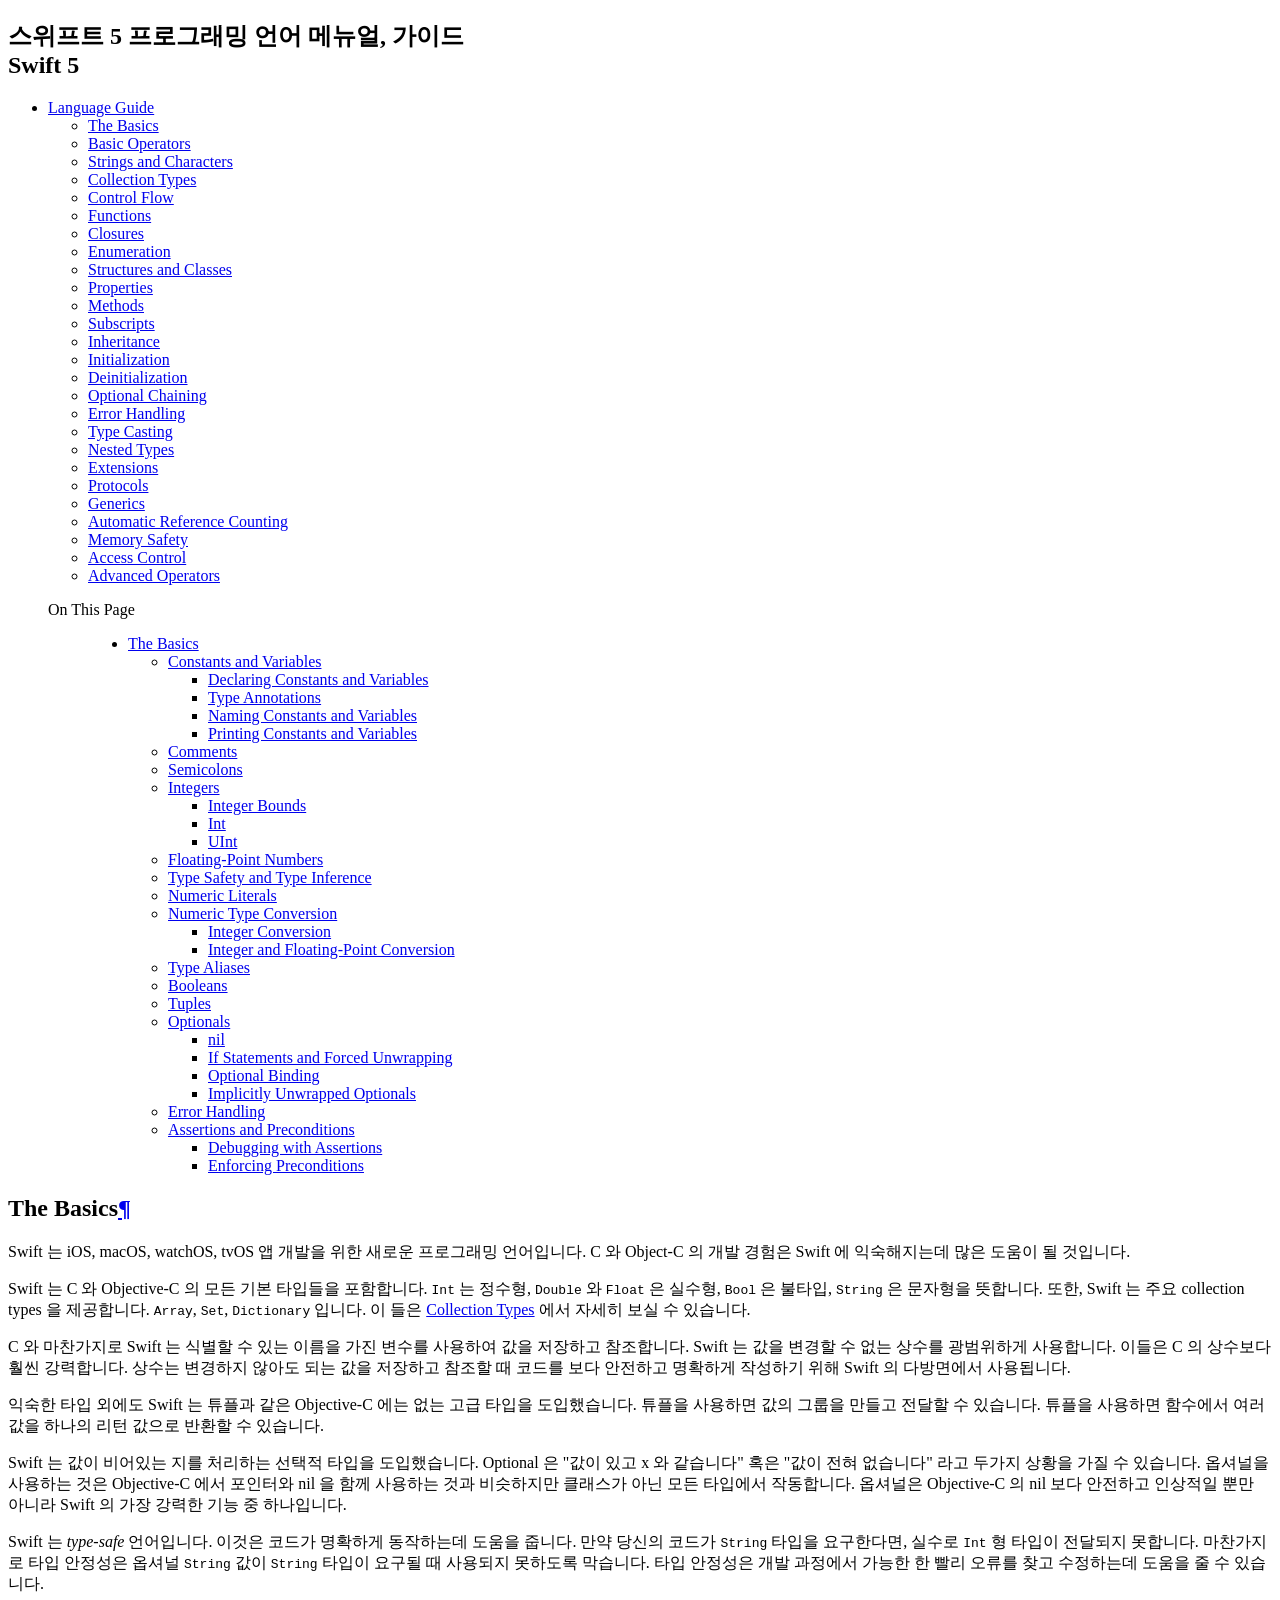
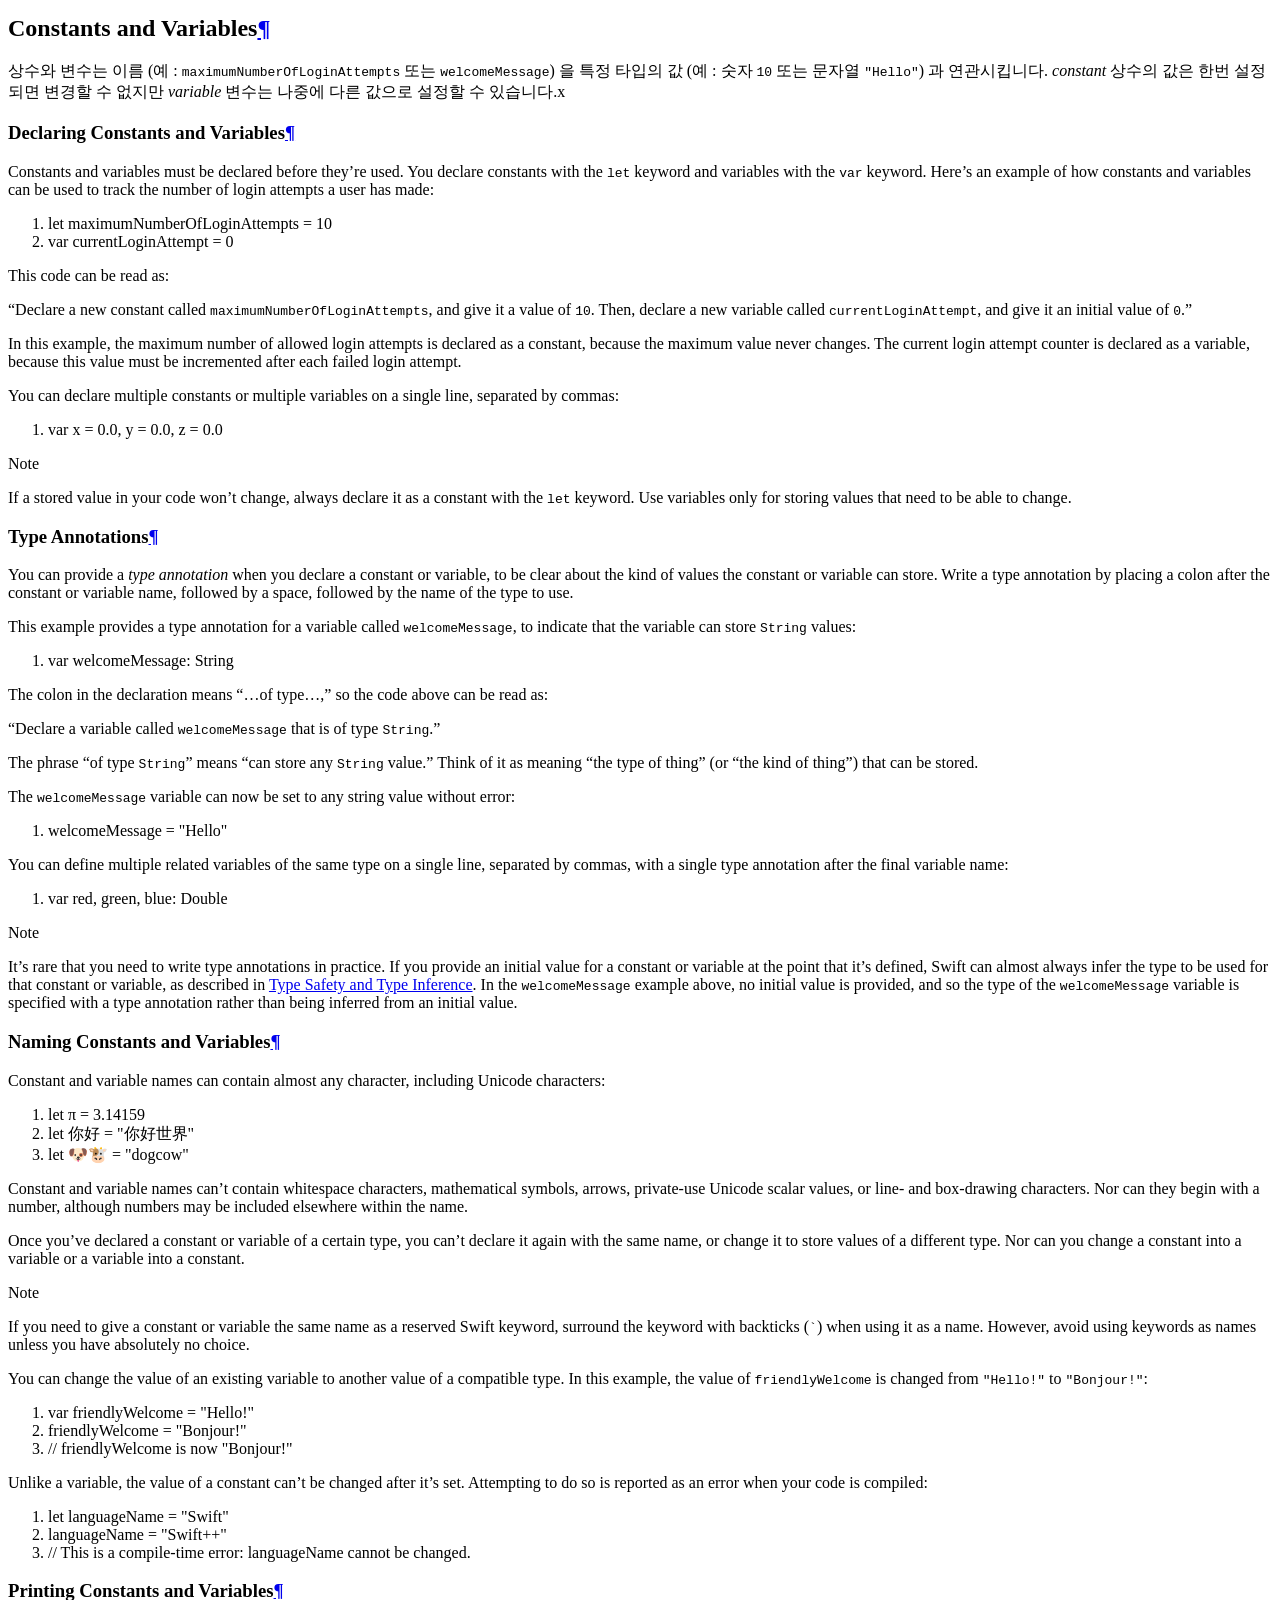
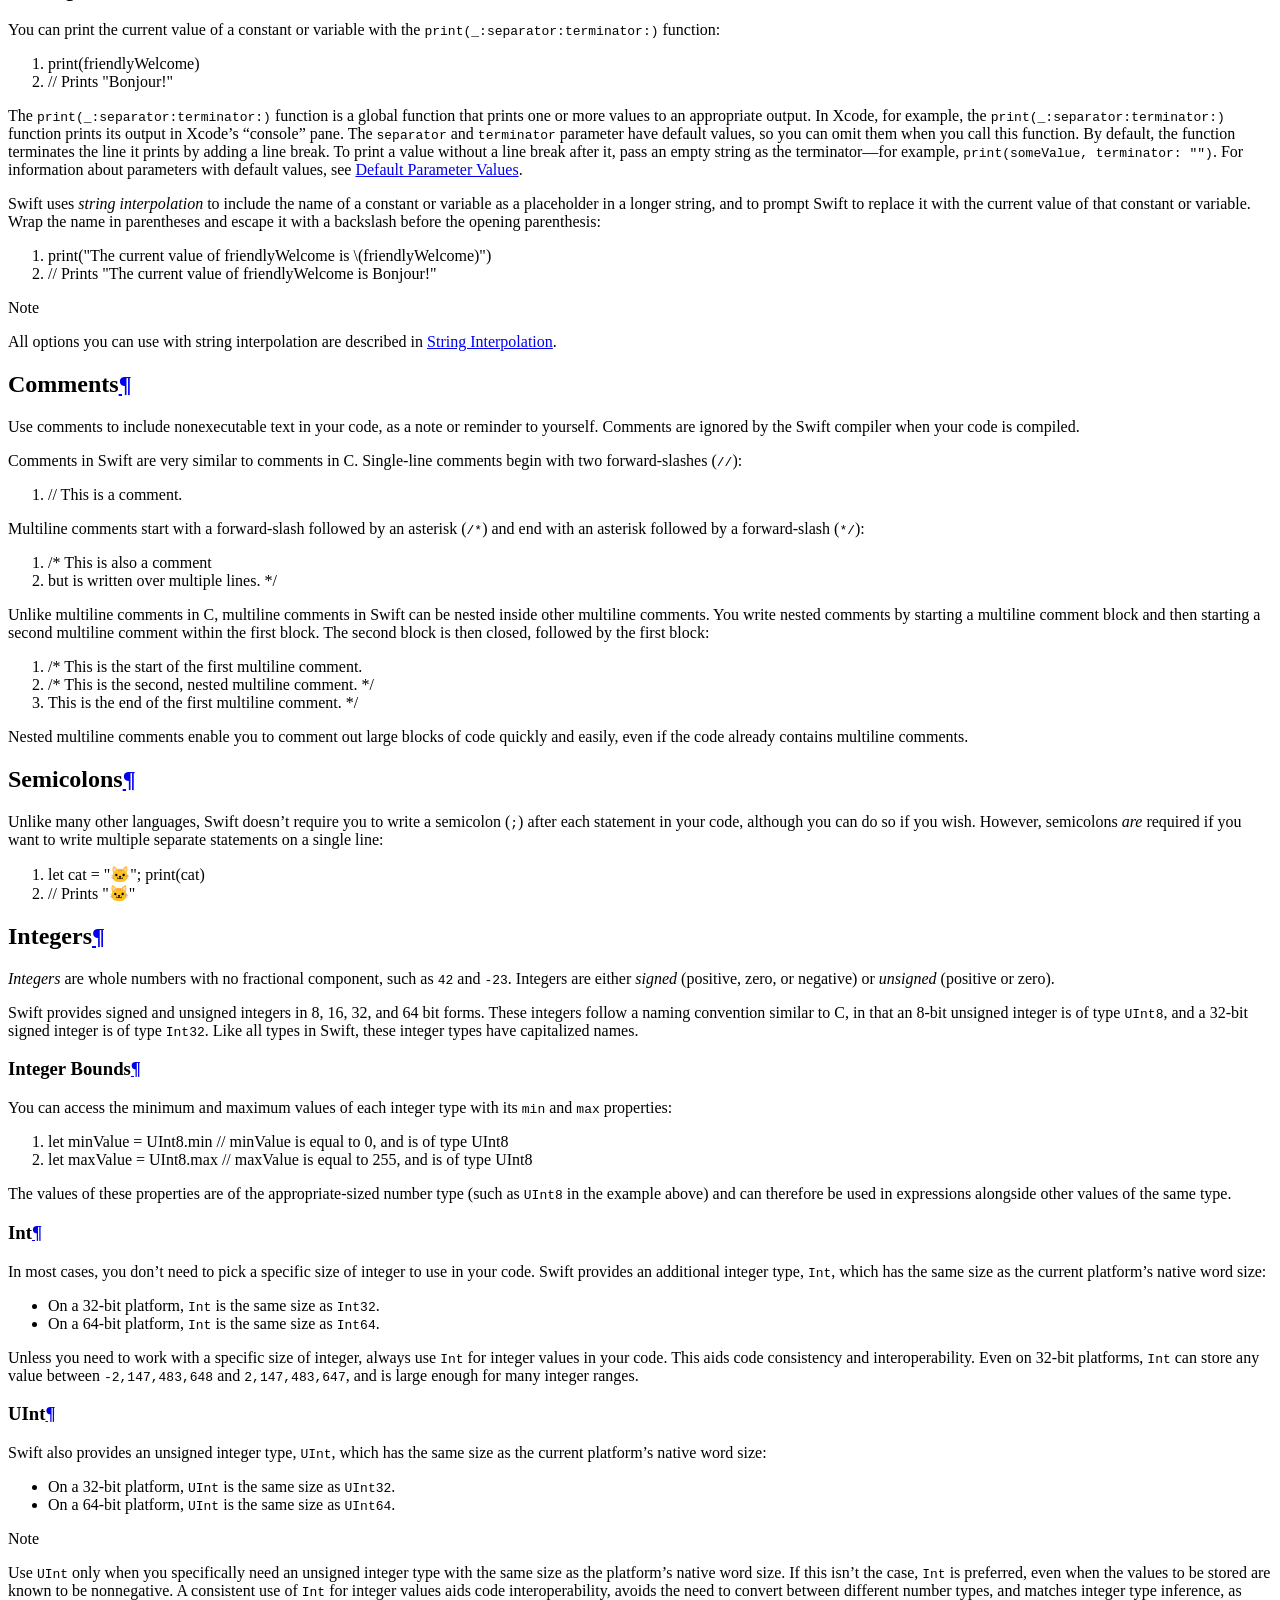
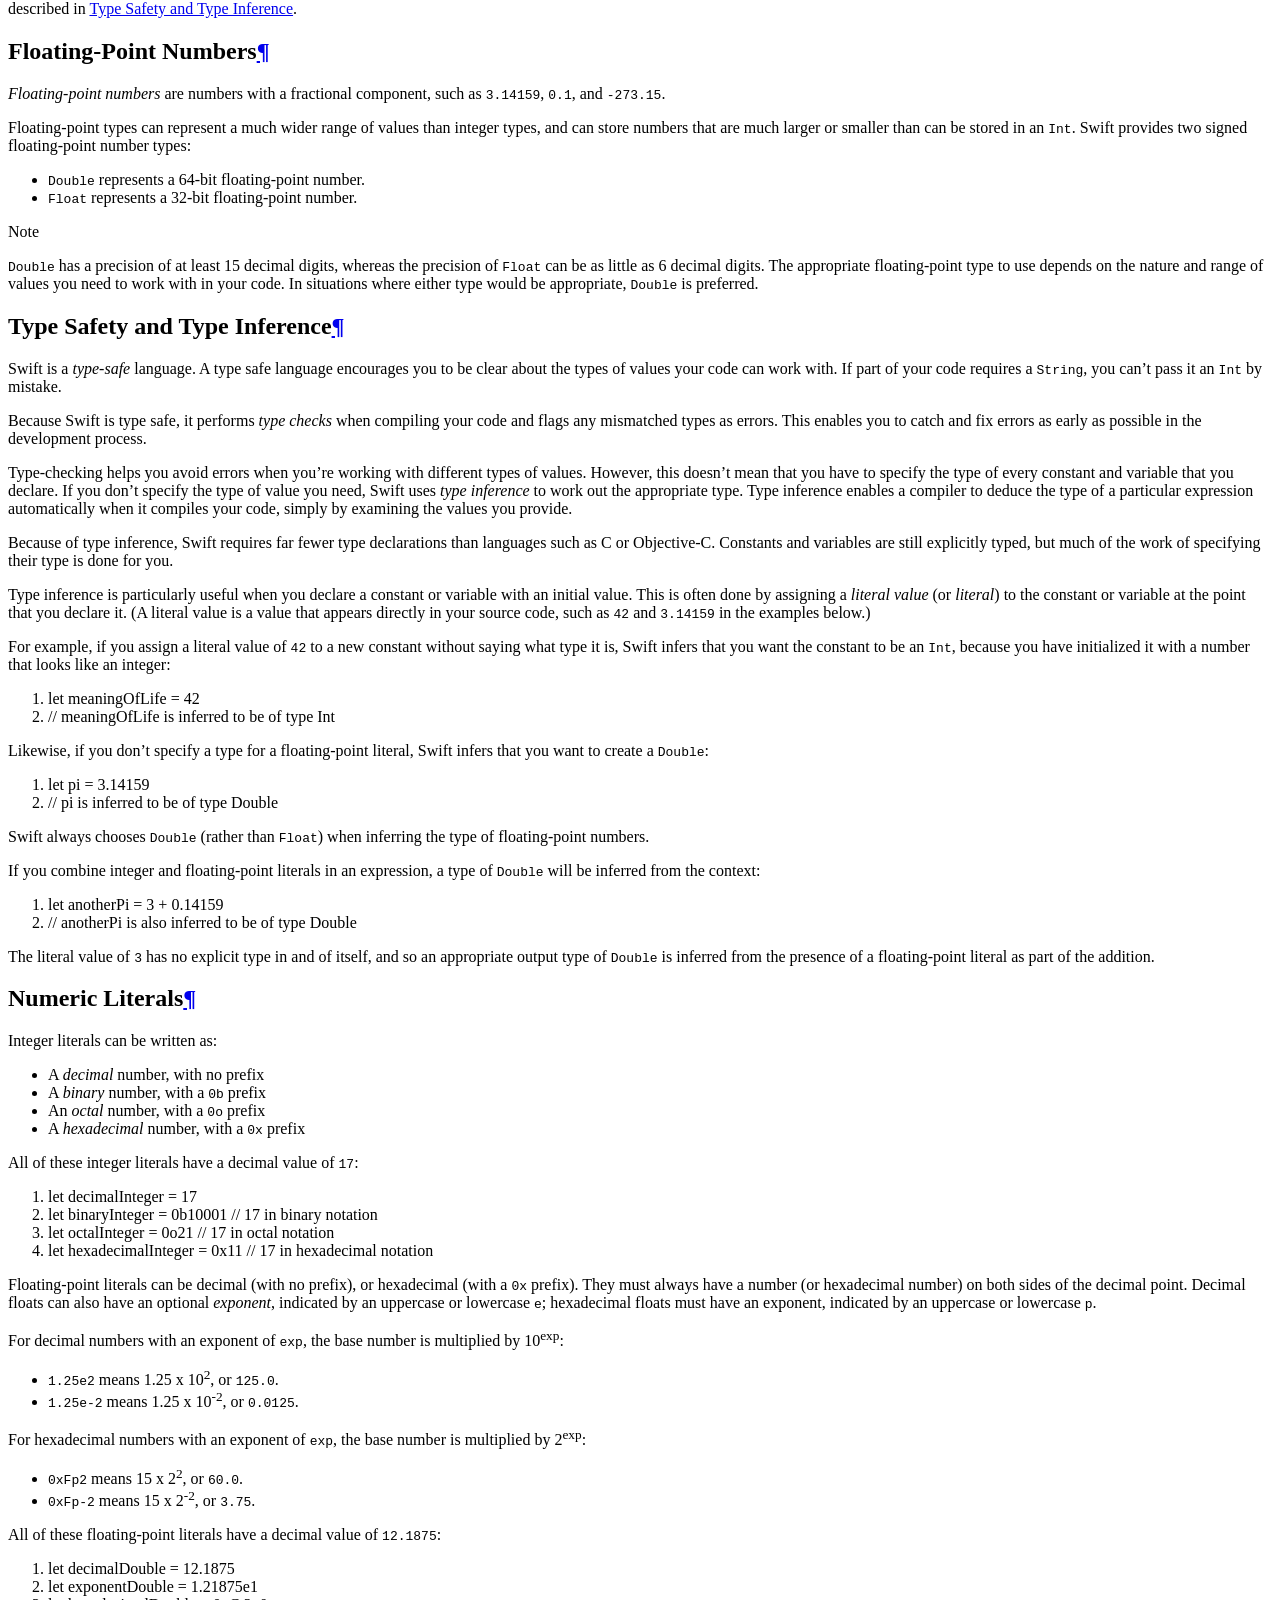
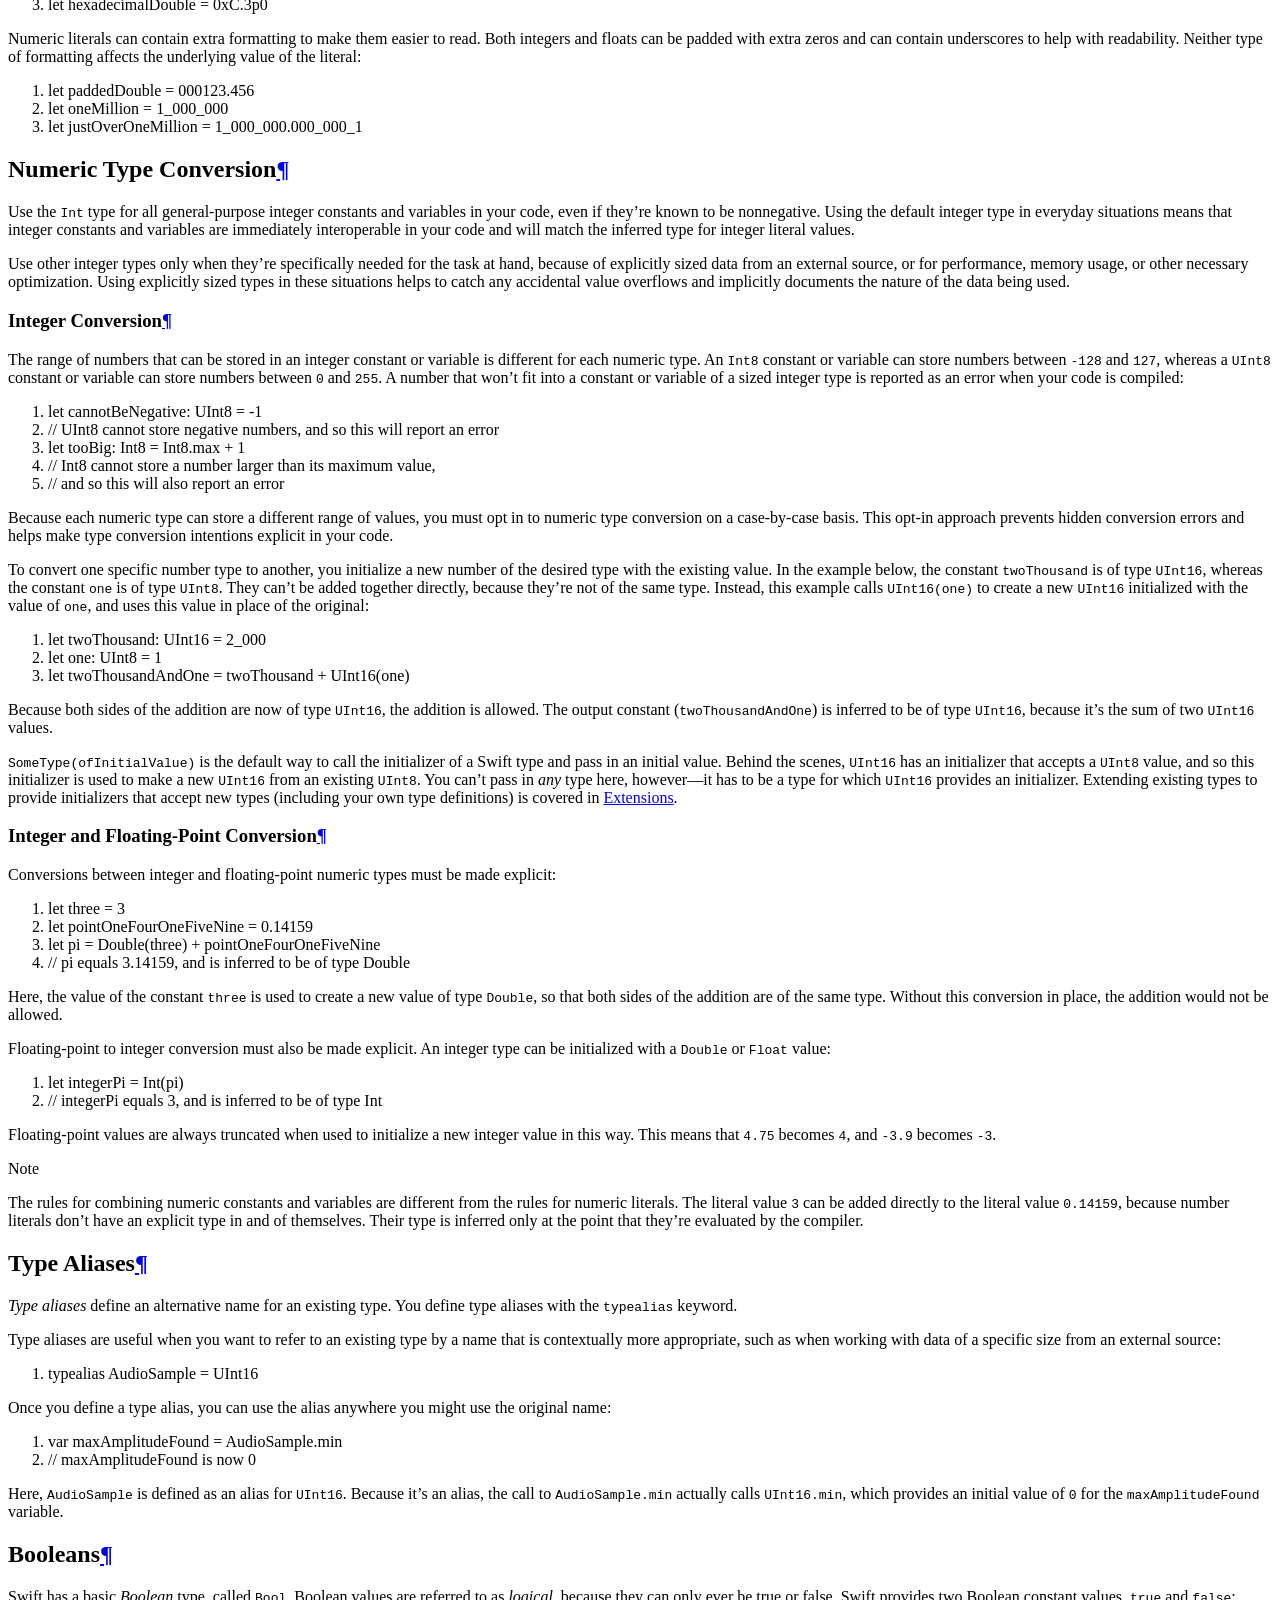
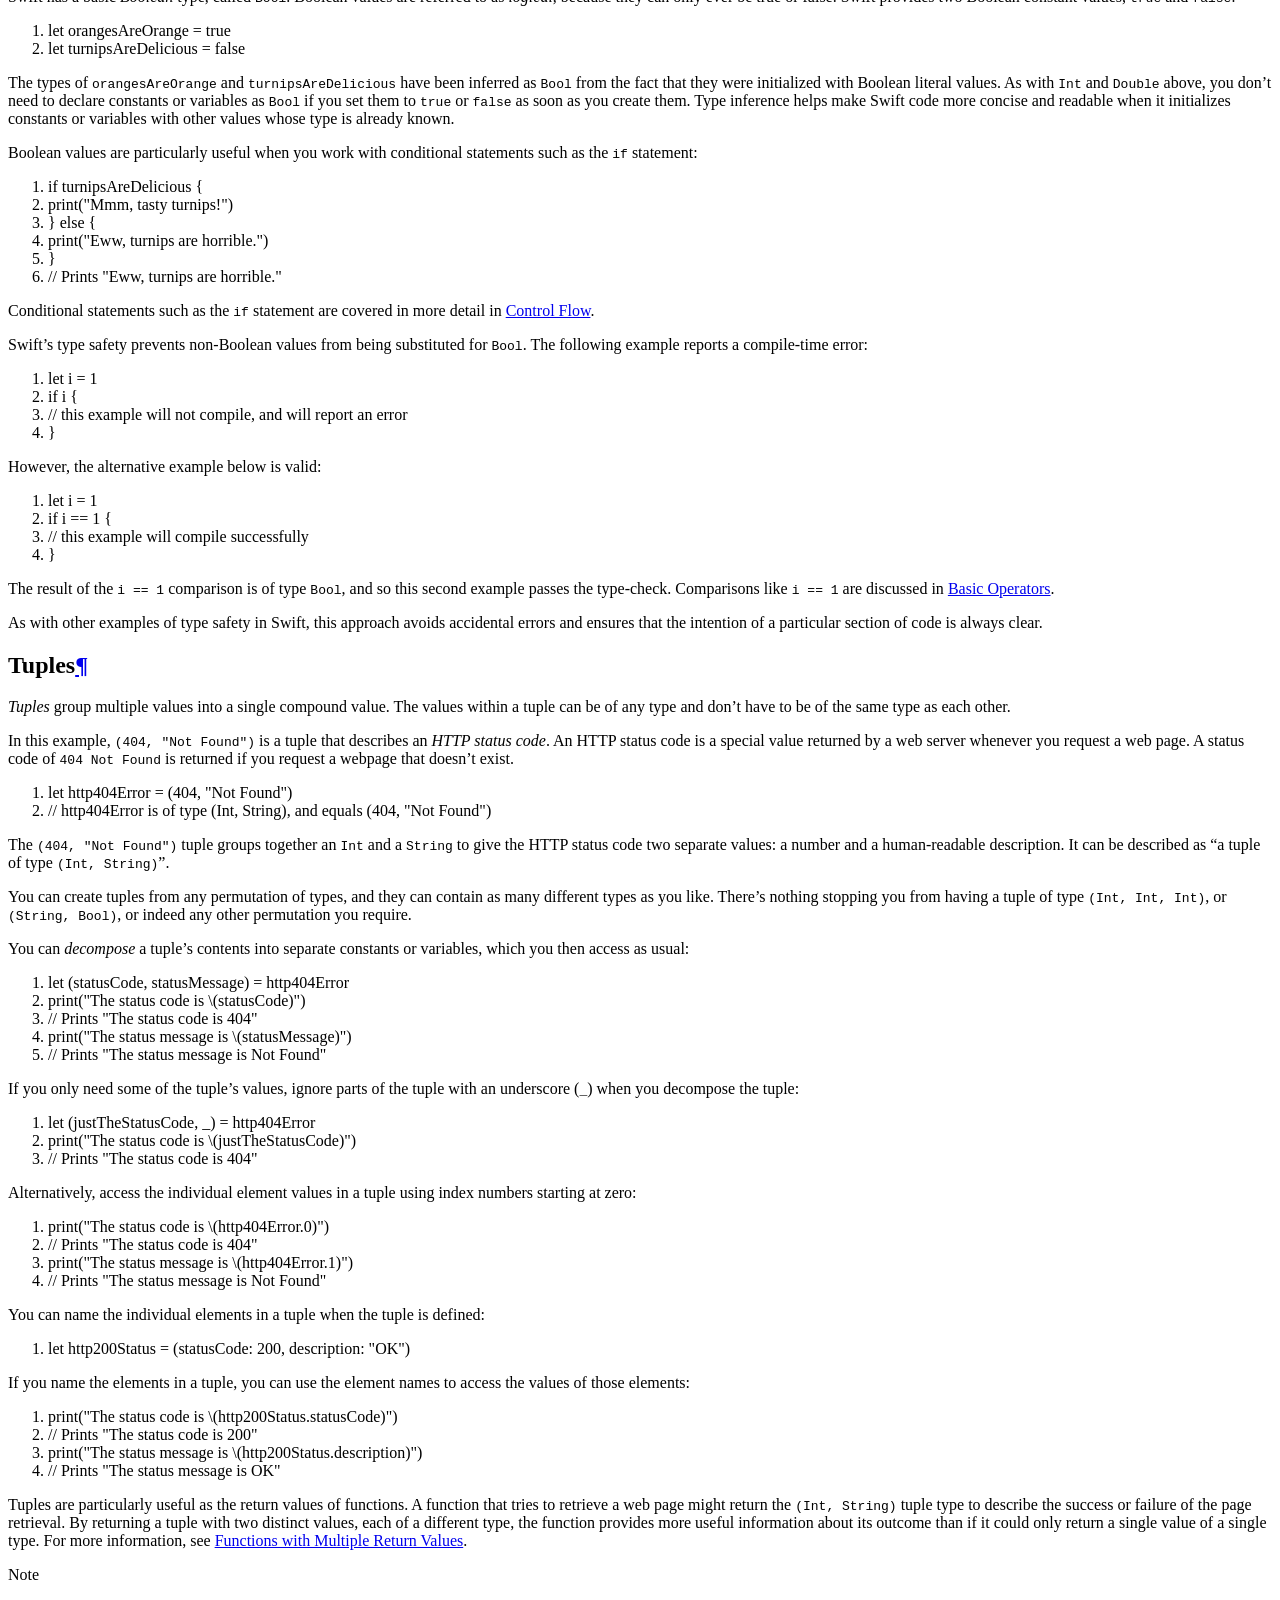
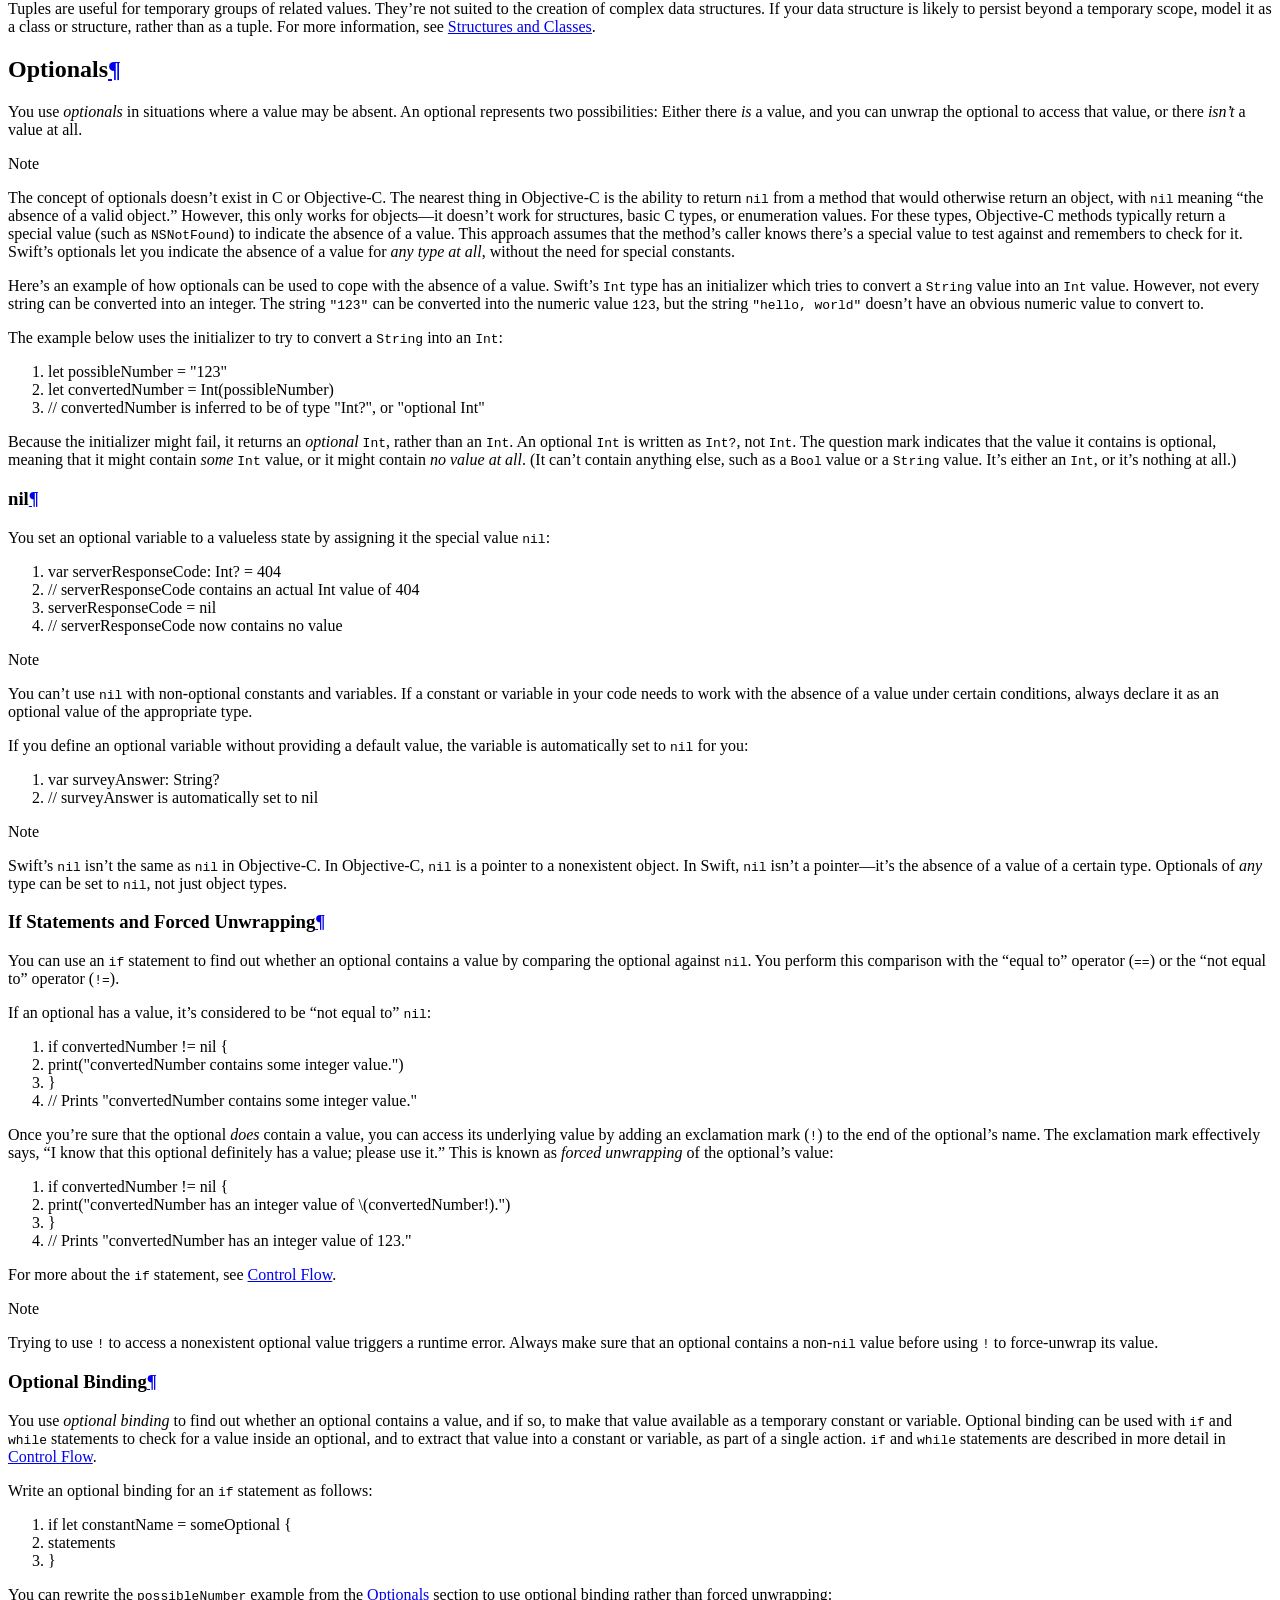
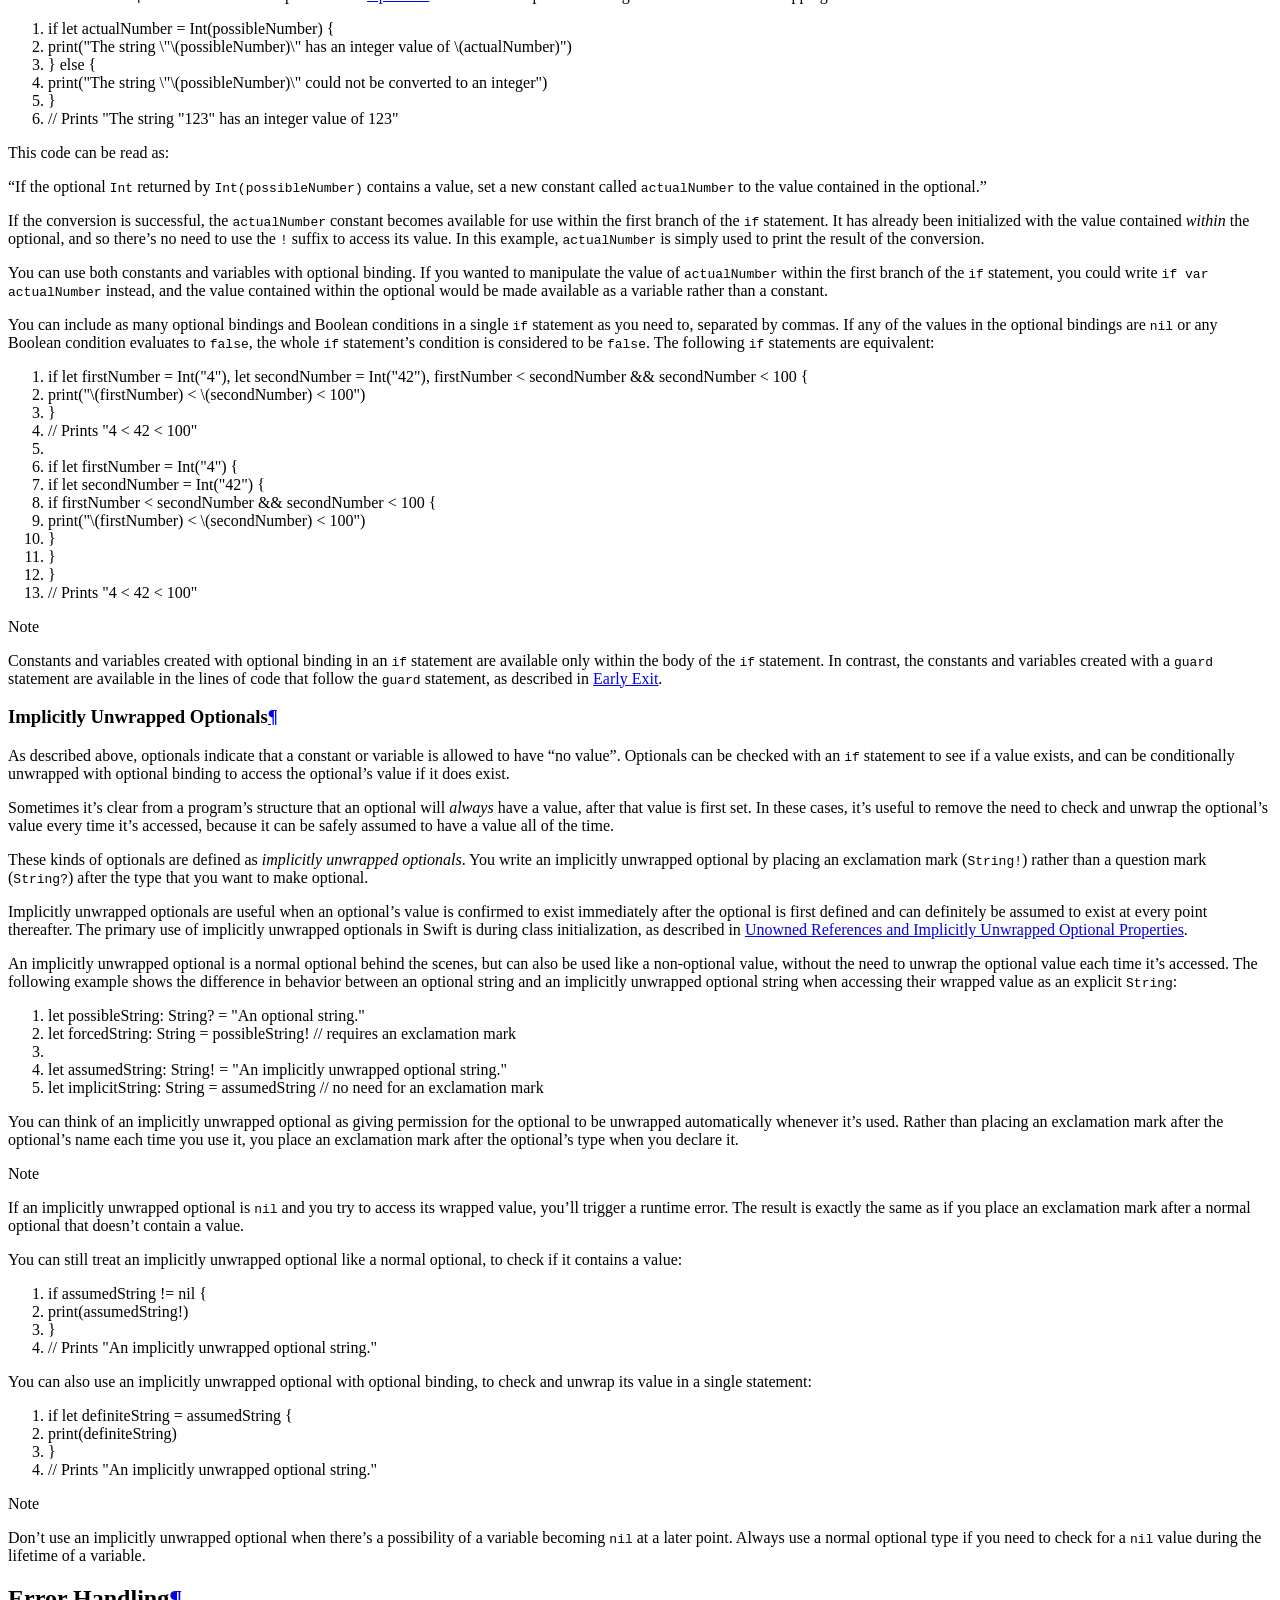
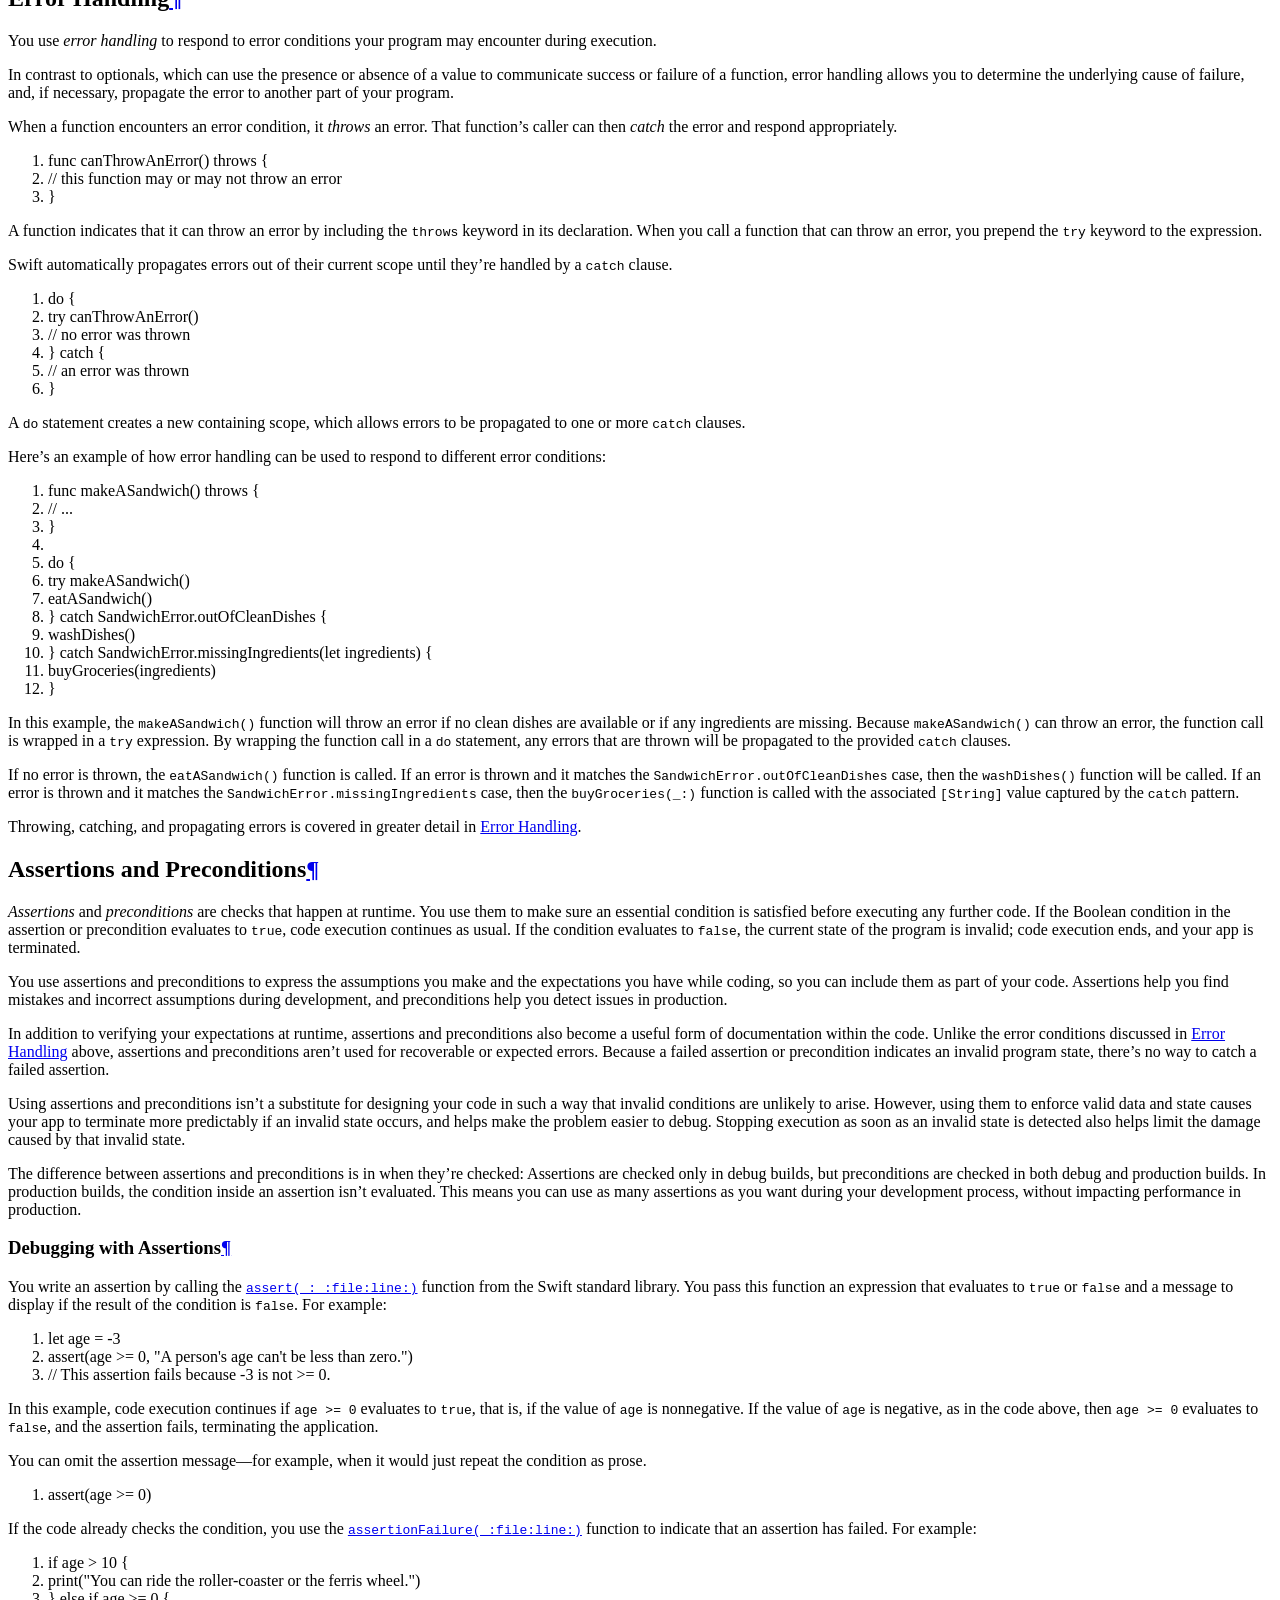
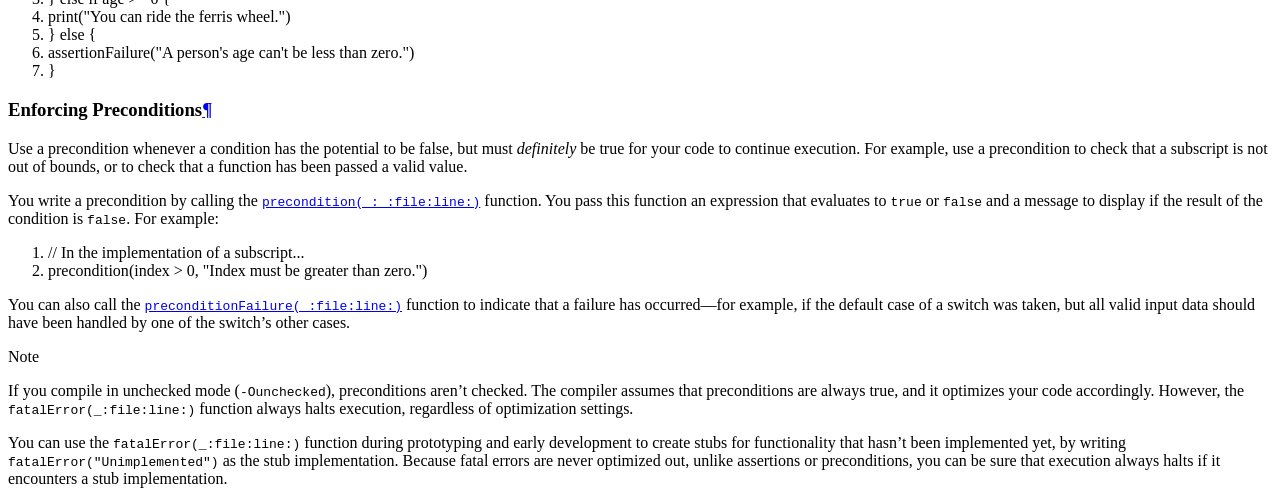
<file: docs/index.html>
<!DOCTYPE html>



<head>
    <meta charset="utf-8" />
    <meta name="author" content="Apple Inc." />
    <meta name="viewport" content="width=device-width initial-scale=1" />
    <title>The Basics &mdash; 스위프트 5 프로그래밍 언어 메뉴얼, 가이드 (Swift 5)</title>
  </head>
  <body>


<nav role="navigation">
    <div id="menu-toggle" class="menu-toggle open"></div>

    <h1>스위프트 5 프로그래밍 언어 메뉴얼, 가이드<div>Swift 5</div></h1>

    <ul class="current">
<li class="toctree-l1 current"><a class="reference internal" href="index.html">Language Guide</a><ul class="current">
<li class="toctree-l2 current"><a class="current reference internal" href="#">The Basics</a></li>
<li class="toctree-l2"><a class="reference internal" href="BasicOperators.html">Basic Operators</a></li>
<li class="toctree-l2"><a class="reference internal" href="StringsAndCharacters.html">Strings and Characters</a></li>
<li class="toctree-l2"><a class="reference internal" href="CollectionTypes.html">Collection Types</a></li>
<li class="toctree-l2"><a class="reference internal" href="ControlFlow.html">Control Flow</a></li>
<li class="toctree-l2"><a class="reference internal" href="Functions.html">Functions</a></li>
<li class="toctree-l2"><a class="reference internal" href="Closures.html">Closures</a></li>
<li class="toctree-l2"><a class="reference internal" href="Enumerations.html">Enumeration</a></li>
<li class="toctree-l2"><a class="reference internal" href="ClassesAndStructures.html">Structures and Classes</a></li>
<li class="toctree-l2"><a class="reference internal" href="Properties.html">Properties</a></li>
<li class="toctree-l2"><a class="reference internal" href="Methods.html">Methods</a></li>
<li class="toctree-l2"><a class="reference internal" href="Subscripts.html">Subscripts</a></li>
<li class="toctree-l2"><a class="reference internal" href="Inheritance.html">Inheritance</a></li>
<li class="toctree-l2"><a class="reference internal" href="Initialization.html">Initialization</a></li>
<li class="toctree-l2"><a class="reference internal" href="Deinitialization.html">Deinitialization</a></li>
<li class="toctree-l2"><a class="reference internal" href="OptionalChaining.html">Optional Chaining</a></li>
<li class="toctree-l2"><a class="reference internal" href="ErrorHandling.html">Error Handling</a></li>
<li class="toctree-l2"><a class="reference internal" href="TypeCasting.html">Type Casting</a></li>
<li class="toctree-l2"><a class="reference internal" href="NestedTypes.html">Nested Types</a></li>
<li class="toctree-l2"><a class="reference internal" href="Extensions.html">Extensions</a></li>
<li class="toctree-l2"><a class="reference internal" href="Protocols.html">Protocols</a></li>
<li class="toctree-l2"><a class="reference internal" href="Generics.html">Generics</a></li>
<li class="toctree-l2"><a class="reference internal" href="AutomaticReferenceCounting.html">Automatic Reference Counting</a></li>
<li class="toctree-l2"><a class="reference internal" href="MemorySafety.html">Memory Safety</a></li>
<li class="toctree-l2"><a class="reference internal" href="AccessControl.html">Access Control</a></li>
<li class="toctree-l2"><a class="reference internal" href="AdvancedOperators.html">Advanced Operators</a></li>
</ul>
</li>
</nav>




<main role="main">
    <article class="page">
        <menu id="bashful" type="toolbar">
          <div class="inner">
            <menuitem id="jump_to" class="menu-bar-item closed">
            <span id="jump_to_toggle">On This Page</span>
            <div class="chevron">
                <div class="chevy chevron-left"></div>
                <div class="chevy chevron-right"></div>
            </div>
            <menu type="list" class="details">
                <ul>
<li><a class="reference internal" href="#">The Basics</a><ul>
<li><a class="reference internal" href="#ID310">Constants and Variables</a><ul>
<li><a class="reference internal" href="#ID311">Declaring Constants and Variables</a></li>
<li><a class="reference internal" href="#ID312">Type Annotations</a></li>
<li><a class="reference internal" href="#ID313">Naming Constants and Variables</a></li>
<li><a class="reference internal" href="#ID314">Printing Constants and Variables</a></li>
</ul>
</li>
<li><a class="reference internal" href="#ID315">Comments</a></li>
<li><a class="reference internal" href="#ID316">Semicolons</a></li>
<li><a class="reference internal" href="#ID317">Integers</a><ul>
<li><a class="reference internal" href="#ID318">Integer Bounds</a></li>
<li><a class="reference internal" href="#ID319">Int</a></li>
<li><a class="reference internal" href="#ID320">UInt</a></li>
</ul>
</li>
<li><a class="reference internal" href="#ID321">Floating-Point Numbers</a></li>
<li><a class="reference internal" href="#ID322">Type Safety and Type Inference</a></li>
<li><a class="reference internal" href="#ID323">Numeric Literals</a></li>
<li><a class="reference internal" href="#ID324">Numeric Type Conversion</a><ul>
<li><a class="reference internal" href="#ID325">Integer Conversion</a></li>
<li><a class="reference internal" href="#ID326">Integer and Floating-Point Conversion</a></li>
</ul>
</li>
<li><a class="reference internal" href="#ID327">Type Aliases</a></li>
<li><a class="reference internal" href="#ID328">Booleans</a></li>
<li><a class="reference internal" href="#ID329">Tuples</a></li>
<li><a class="reference internal" href="#ID330">Optionals</a><ul>
<li><a class="reference internal" href="#ID331">nil</a></li>
<li><a class="reference internal" href="#ID332">If Statements and Forced Unwrapping</a></li>
<li><a class="reference internal" href="#ID333">Optional Binding</a></li>
<li><a class="reference internal" href="#ID334">Implicitly Unwrapped Optionals</a></li>
</ul>
</li>
<li><a class="reference internal" href="#ID515">Error Handling</a></li>
<li><a class="reference internal" href="#ID335">Assertions and Preconditions</a><ul>
<li><a class="reference internal" href="#ID336">Debugging with Assertions</a></li>
<li><a class="reference internal" href="#ID554">Enforcing Preconditions</a></li>
</ul>
</li>
</ul>
</li>
</ul>

            </menu>
            </menuitem>
          </div>
        </menu>

        
  <div class="section" id="the-basics">
<h1>The Basics<a class="headerlink" href="#the-basics" title="Permalink to this headline">¶</a></h1>
<p>Swift 는 iOS, macOS, watchOS, tvOS 앱 개발을 위한 새로운 프로그래밍 언어입니다. C 와 Object-C 의 개발 경험은 Swift 에 익숙해지는데 많은 도움이 될 것입니다. </p>
<p>Swift 는 C 와 Objective-C 의 모든 기본 타입들을 포함합니다. <code class="docutils literal notranslate"><span class="pre">Int</span></code> 는 정수형, <code class="docutils literal notranslate"><span class="pre">Double</span></code> 와 <code class="docutils literal notranslate"><span class="pre">Float</span></code> 은 실수형, <code class="docutils literal notranslate"><span class="pre">Bool</span></code> 은 불타입, <code class="docutils literal notranslate"><span class="pre">String</span></code> 은 문자형을 뜻합니다. 또한, Swift 는 주요 collection types 을 제공합니다. <code class="docutils literal notranslate"><span class="pre">Array</span></code>, <code class="docutils literal notranslate"><span class="pre">Set</span></code>, <code class="docutils literal notranslate"><span class="pre">Dictionary</span></code> 입니다. 이 들은 <a class="reference internal" href="CollectionTypes.html"><span class="doc">Collection Types</span></a> 에서 자세히 보실 수 있습니다.</p>
<p>C 와 마찬가지로 Swift 는 식별할 수 있는 이름을 가진 변수를 사용하여 값을 저장하고 참조합니다. Swift 는 값을 변경할 수 없는 상수를 광범위하게 사용합니다. 이들은 C 의 상수보다 훨씬 강력합니다. 상수는 변경하지 않아도 되는 값을 저장하고 참조할 때 코드를 보다 안전하고 명확하게 작성하기 위해 Swift 의 다방면에서 사용됩니다.</p>
<p>익숙한 타입 외에도 Swift 는 튜플과 같은 Objective-C 에는 없는 고급 타입을 도입했습니다. 튜플을 사용하면 값의 그룹을 만들고 전달할 수 있습니다. 튜플을 사용하면 함수에서 여러 값을 하나의 리턴 값으로 반환할 수 있습니다.</p>
<p>Swift 는 값이 비어있는 지를 처리하는 선택적 타입을 도입했습니다. Optional 은 "값이 있고 x 와 같습니다" 혹은 "값이 전혀 없습니다" 라고 두가지 상황을 가질 수 있습니다. 옵셔널을 사용하는 것은 Objective-C 에서 포인터와 nil 을 함께 사용하는 것과 비슷하지만 클래스가 아닌 모든 타입에서 작동합니다. 옵셔널은 Objective-C 의 nil 보다 안전하고 인상적일 뿐만 아니라 Swift 의 가장 강력한 기능 중 하나입니다.</p>
<p>Swift 는 <em>type-safe</em> 언어입니다. 이것은 코드가 명확하게 동작하는데 도움을 줍니다. 만약 당신의 코드가 <code class="docutils literal notranslate"><span class="pre">String</span></code> 타입을 요구한다면, 실수로 <code class="docutils literal notranslate"><span class="pre">Int</span></code> 형 타입이 전달되지 못합니다. 마찬가지로 타입 안정성은 옵셔널 <code class="docutils literal notranslate"><span class="pre">String</span></code> 값이 <code class="docutils literal notranslate"><span class="pre">String</span></code> 타입이 요구될 때 사용되지 못하도록 막습니다. 타입 안정성은 개발 과정에서 가능한 한 빨리 오류를 찾고 수정하는데 도움을 줄 수 있습니다.</p>
<div class="section" id="ID310">
<h2>Constants and Variables<a class="headerlink" href="#ID310" title="Permalink to this headline">¶</a></h2>
<p>상수와 변수는 이름 (예 : <code class="docutils literal notranslate"><span class="pre">maximumNumberOfLoginAttempts</span></code> 또는 <code class="docutils literal notranslate"><span class="pre">welcomeMessage</span></code>) 을 특정 타입의 값 (예 : 숫자 <code class="docutils literal notranslate"><span class="pre">10</span></code> 또는 문자열 <code class="docutils literal notranslate"><span class="pre">&quot;Hello&quot;</span></code>) 과 연관시킵니다. <em>constant</em> 상수의 값은 한번 설정되면 변경할 수 없지만 <em>variable</em> 변수는 나중에 다른 값으로 설정할 수 있습니다.x</p>
<div class="section" id="ID311">
<h3>Declaring Constants and Variables<a class="headerlink" href="#ID311" title="Permalink to this headline">¶</a></h3>
<p>Constants and variables must be declared before they’re used. You declare constants with the <code class="docutils literal notranslate"><span class="pre">let</span></code> keyword and variables with the <code class="docutils literal notranslate"><span class="pre">var</span></code> keyword. Here’s an example of how constants and variables can be used to track the number of login attempts a user has made:</p>
<div class="highlight-swift notranslate"><div class="code-sample"><div class="Swift highlight"><ol class="code-lines"><li><span class="k">let</span> <span class="nv">maximumNumberOfLoginAttempts</span> = <span class="m">10</span>
</li><li><span class="k">var</span> <span class="nv">currentLoginAttempt</span> = <span class="m">0</span>
</li></ol></div></div></div>
<p>This code can be read as:</p>
<p>“Declare a new constant called <code class="docutils literal notranslate"><span class="pre">maximumNumberOfLoginAttempts</span></code>, and give it a value of <code class="docutils literal notranslate"><span class="pre">10</span></code>. Then, declare a new variable called <code class="docutils literal notranslate"><span class="pre">currentLoginAttempt</span></code>, and give it an initial value of <code class="docutils literal notranslate"><span class="pre">0</span></code>.”</p>
<p>In this example, the maximum number of allowed login attempts is declared as a constant, because the maximum value never changes. The current login attempt counter is declared as a variable, because this value must be incremented after each failed login attempt.</p>
<p>You can declare multiple constants or multiple variables on a single line, separated by commas:</p>
<div class="highlight-swift notranslate"><div class="code-sample"><div class="Swift highlight"><ol class="code-lines"><li><span class="k">var</span> <span class="nv">x</span> = <span class="m">0.0</span>, <span class="nv">y</span> = <span class="m">0.0</span>, <span class="nv">z</span> = <span class="m">0.0</span>
</li></ol></div></div></div>
<div class="admonition note">
<p class="first admonition-title">Note</p>
<p class="last">If a stored value in your code won’t change, always declare it as a constant with the <code class="docutils literal notranslate"><span class="pre">let</span></code> keyword. Use variables only for storing values that need to be able to change.</p>
</div>
</div>
<div class="section" id="ID312">
<h3>Type Annotations<a class="headerlink" href="#ID312" title="Permalink to this headline">¶</a></h3>
<p>You can provide a <em>type annotation</em> when you declare a constant or variable, to be clear about the kind of values the constant or variable can store. Write a type annotation by placing a colon after the constant or variable name, followed by a space, followed by the name of the type to use.</p>
<p>This example provides a type annotation for a variable called <code class="docutils literal notranslate"><span class="pre">welcomeMessage</span></code>, to indicate that the variable can store <code class="docutils literal notranslate"><span class="pre">String</span></code> values:</p>
<div class="highlight-swift notranslate"><div class="code-sample"><div class="Swift highlight"><ol class="code-lines"><li><span class="k">var</span> <span class="nv">welcomeMessage</span>: <span class="nc">String</span>
</li></ol></div></div></div>
<p>The colon in the declaration means “…of type…,” so the code above can be read as:</p>
<p>“Declare a variable called <code class="docutils literal notranslate"><span class="pre">welcomeMessage</span></code> that is of type <code class="docutils literal notranslate"><span class="pre">String</span></code>.”</p>
<p>The phrase “of type <code class="docutils literal notranslate"><span class="pre">String</span></code>” means “can store any <code class="docutils literal notranslate"><span class="pre">String</span></code> value.” Think of it as meaning “the type of thing” (or “the kind of thing”) that can be stored.</p>
<p>The <code class="docutils literal notranslate"><span class="pre">welcomeMessage</span></code> variable can now be set to any string value without error:</p>
<div class="highlight-swift notranslate"><div class="code-sample"><div class="Swift highlight"><ol class="code-lines"><li><span class="nv">welcomeMessage</span> = <span class="s">&quot;Hello&quot;</span>
</li></ol></div></div></div>
<p>You can define multiple related variables of the same type on a single line, separated by commas, with a single type annotation after the final variable name:</p>
<div class="highlight-swift notranslate"><div class="code-sample"><div class="Swift highlight"><ol class="code-lines"><li><span class="k">var</span> <span class="nv">red</span>, <span class="nv">green</span>, <span class="nv">blue</span>: <span class="nc">Double</span>
</li></ol></div></div></div>
<div class="admonition note">
<p class="first admonition-title">Note</p>
<p class="last">It’s rare that you need to write type annotations in practice. If you provide an initial value for a constant or variable at the point that it’s defined, Swift can almost always infer the type to be used for that constant or variable, as described in <a class="reference internal" href="#ID322"><span class="std std-ref">Type Safety and Type Inference</span></a>. In the <code class="docutils literal notranslate"><span class="pre">welcomeMessage</span></code> example above, no initial value is provided, and so the type of the <code class="docutils literal notranslate"><span class="pre">welcomeMessage</span></code> variable is specified with a type annotation rather than being inferred from an initial value.</p>
</div>
</div>
<div class="section" id="ID313">
<h3>Naming Constants and Variables<a class="headerlink" href="#ID313" title="Permalink to this headline">¶</a></h3>
<p>Constant and variable names can contain almost any character, including Unicode characters:</p>
<div class="highlight-swift notranslate"><div class="code-sample"><div class="Swift highlight"><ol class="code-lines"><li><span class="k">let</span> <span class="nv">π</span> = <span class="m">3.14159</span>
</li><li><span class="k">let</span> <span class="nv">你好</span> = <span class="s">&quot;你好世界&quot;</span>
</li><li><span class="k">let</span> <span class="nv">🐶🐮</span> = <span class="s">&quot;dogcow&quot;</span>
</li></ol></div></div></div>
<p>Constant and variable names can’t contain whitespace characters, mathematical symbols, arrows, private-use Unicode scalar values, or line- and box-drawing characters. Nor can they begin with a number, although numbers may be included elsewhere within the name.</p>
<p>Once you’ve declared a constant or variable of a certain type, you can’t declare it again with the same name, or change it to store values of a different type. Nor can you change a constant into a variable or a variable into a constant.</p>
<div class="admonition note">
<p class="first admonition-title">Note</p>
<p class="last">If you need to give a constant or variable the same name as a reserved Swift keyword, surround the keyword with backticks (<code class="docutils literal notranslate"><span class="pre">`</span></code>) when using it as a name. However, avoid using keywords as names unless you have absolutely no choice.</p>
</div>
<p>You can change the value of an existing variable to another value of a compatible type. In this example, the value of <code class="docutils literal notranslate"><span class="pre">friendlyWelcome</span></code> is changed from <code class="docutils literal notranslate"><span class="pre">&quot;Hello!&quot;</span></code> to <code class="docutils literal notranslate"><span class="pre">&quot;Bonjour!&quot;</span></code>:</p>
<div class="highlight-swift notranslate"><div class="code-sample"><div class="Swift highlight"><ol class="code-lines"><li><span class="k">var</span> <span class="nv">friendlyWelcome</span> = <span class="s">&quot;Hello!&quot;</span>
</li><li><span class="nv">friendlyWelcome</span> = <span class="s">&quot;Bonjour!&quot;</span>
</li><li><span class="c">// friendlyWelcome is now &quot;Bonjour!&quot;</span>
</li></ol></div></div></div>
<p>Unlike a variable, the value of a constant can’t be changed after it’s set. Attempting to do so is reported as an error when your code is compiled:</p>
<div class="highlight-swift notranslate"><div class="code-sample"><div class="Swift highlight"><ol class="code-lines"><li><span class="k">let</span> <span class="nv">languageName</span> = <span class="s">&quot;Swift&quot;</span>
</li><li><span class="nv">languageName</span> = <span class="s">&quot;Swift++&quot;</span>
</li><li><span class="c">// This is a compile-time error: languageName cannot be changed.</span>
</li></ol></div></div></div>
</div>
<div class="section" id="ID314">
<h3>Printing Constants and Variables<a class="headerlink" href="#ID314" title="Permalink to this headline">¶</a></h3>
<p>You can print the current value of a constant or variable with the <code class="docutils literal notranslate"><span class="pre">print(_:separator:terminator:)</span></code> function:</p>
<div class="highlight-swift notranslate"><div class="code-sample"><div class="Swift highlight"><ol class="code-lines"><li><span class="nv">print</span>(<span class="nv">friendlyWelcome</span>)
</li><li><span class="c">// Prints &quot;Bonjour!&quot;</span>
</li></ol></div></div></div>
<p>The <code class="docutils literal notranslate"><span class="pre">print(_:separator:terminator:)</span></code> function is a global function that prints one or more values to an appropriate output. In Xcode, for example, the <code class="docutils literal notranslate"><span class="pre">print(_:separator:terminator:)</span></code> function prints its output in Xcode’s “console” pane. The <code class="docutils literal notranslate"><span class="pre">separator</span></code> and <code class="docutils literal notranslate"><span class="pre">terminator</span></code> parameter have default values, so you can omit them when you call this function. By default, the function terminates the line it prints by adding a line break. To print a value without a line break after it, pass an empty string as the terminator—for example, <code class="docutils literal notranslate"><span class="pre">print(someValue,</span> <span class="pre">terminator:</span> <span class="pre">&quot;&quot;)</span></code>. For information about parameters with default values, see <a class="reference internal" href="Functions.html#ID169"><span class="std std-ref">Default Parameter Values</span></a>.</p>
<p>Swift uses <em>string interpolation</em> to include the name of a constant or variable as a placeholder in a longer string, and to prompt Swift to replace it with the current value of that constant or variable. Wrap the name in parentheses and escape it with a backslash before the opening parenthesis:</p>
<div class="highlight-swift notranslate"><div class="code-sample"><div class="Swift highlight"><ol class="code-lines"><li><span class="nv">print</span>(<span class="s">&quot;The current value of friendlyWelcome is </span>\<span class="p">(</span><span class="nv">friendlyWelcome</span><span class="p">)</span><span class="s">&quot;</span>)
</li><li><span class="c">// Prints &quot;The current value of friendlyWelcome is Bonjour!&quot;</span>
</li></ol></div></div></div>
<div class="admonition note">
<p class="first admonition-title">Note</p>
<p class="last">All options you can use with string interpolation are described in <a class="reference internal" href="StringsAndCharacters.html#ID292"><span class="std std-ref">String Interpolation</span></a>.</p>
</div>
</div>
</div>
<div class="section" id="ID315">
<h2>Comments<a class="headerlink" href="#ID315" title="Permalink to this headline">¶</a></h2>
<p>Use comments to include nonexecutable text in your code, as a note or reminder to yourself. Comments are ignored by the Swift compiler when your code is compiled.</p>
<p>Comments in Swift are very similar to comments in C. Single-line comments begin with two forward-slashes (<code class="docutils literal notranslate"><span class="pre">//</span></code>):</p>
<div class="highlight-swift notranslate"><div class="code-sample"><div class="Swift highlight"><ol class="code-lines"><li><span class="c">// This is a comment.</span>
</li></ol></div></div></div>
<p>Multiline comments start with a forward-slash followed by an asterisk (<code class="docutils literal notranslate"><span class="pre">/*</span></code>) and end with an asterisk followed by a forward-slash (<code class="docutils literal notranslate"><span class="pre">*/</span></code>):</p>
<div class="highlight-swift notranslate"><div class="code-sample"><div class="Swift highlight"><ol class="code-lines"><li><span class="c">/* This is also a comment</span>
</li><li><span class="c">but is written over multiple lines. */</span>
</li></ol></div></div></div>
<p>Unlike multiline comments in C, multiline comments in Swift can be nested inside other multiline comments. You write nested comments by starting a multiline comment block and then starting a second multiline comment within the first block. The second block is then closed, followed by the first block:</p>
<div class="highlight-swift notranslate"><div class="code-sample"><div class="Swift highlight"><ol class="code-lines"><li><span class="c">/* This is the start of the first multiline comment.</span>
</li><li><span class="c"> /* This is the second, nested multiline comment. */</span>
</li><li><span class="c">This is the end of the first multiline comment. */</span>
</li></ol></div></div></div>
<p>Nested multiline comments enable you to comment out large blocks of code quickly and easily, even if the code already contains multiline comments.</p>
</div>
<div class="section" id="ID316">
<h2>Semicolons<a class="headerlink" href="#ID316" title="Permalink to this headline">¶</a></h2>
<p>Unlike many other languages, Swift doesn’t require you to write a semicolon (<code class="docutils literal notranslate"><span class="pre">;</span></code>) after each statement in your code, although you can do so if you wish. However, semicolons <em>are</em> required if you want to write multiple separate statements on a single line:</p>
<div class="highlight-swift notranslate"><div class="code-sample"><div class="Swift highlight"><ol class="code-lines"><li><span class="k">let</span> <span class="nv">cat</span> = <span class="s">&quot;🐱&quot;</span>; <span class="nv">print</span>(<span class="nv">cat</span>)
</li><li><span class="c">// Prints &quot;🐱&quot;</span>
</li></ol></div></div></div>
</div>
<div class="section" id="ID317">
<h2>Integers<a class="headerlink" href="#ID317" title="Permalink to this headline">¶</a></h2>
<p><em>Integers</em> are whole numbers with no fractional component, such as <code class="docutils literal notranslate"><span class="pre">42</span></code> and <code class="docutils literal notranslate"><span class="pre">-23</span></code>. Integers are either <em>signed</em> (positive, zero, or negative) or <em>unsigned</em> (positive or zero).</p>
<p>Swift provides signed and unsigned integers in 8, 16, 32, and 64 bit forms. These integers follow a naming convention similar to C, in that an 8-bit unsigned integer is of type <code class="docutils literal notranslate"><span class="pre">UInt8</span></code>, and a 32-bit signed integer is of type <code class="docutils literal notranslate"><span class="pre">Int32</span></code>. Like all types in Swift, these integer types have capitalized names.</p>
<div class="section" id="ID318">
<h3>Integer Bounds<a class="headerlink" href="#ID318" title="Permalink to this headline">¶</a></h3>
<p>You can access the minimum and maximum values of each integer type with its <code class="docutils literal notranslate"><span class="pre">min</span></code> and <code class="docutils literal notranslate"><span class="pre">max</span></code> properties:</p>
<div class="highlight-swift notranslate"><div class="code-sample"><div class="Swift highlight"><ol class="code-lines"><li><span class="k">let</span> <span class="nv">minValue</span> = <span class="nv">UInt8</span>.<span class="nv">min</span>  <span class="c">// minValue is equal to 0, and is of type UInt8</span>
</li><li><span class="k">let</span> <span class="nv">maxValue</span> = <span class="nv">UInt8</span>.<span class="nv">max</span>  <span class="c">// maxValue is equal to 255, and is of type UInt8</span>
</li></ol></div></div></div>
<p>The values of these properties are of the appropriate-sized number type (such as <code class="docutils literal notranslate"><span class="pre">UInt8</span></code> in the example above) and can therefore be used in expressions alongside other values of the same type.</p>
</div>
<div class="section" id="ID319">
<h3>Int<a class="headerlink" href="#ID319" title="Permalink to this headline">¶</a></h3>
<p>In most cases, you don’t need to pick a specific size of integer to use in your code. Swift provides an additional integer type, <code class="docutils literal notranslate"><span class="pre">Int</span></code>, which has the same size as the current platform’s native word size:</p>
<ul class="simple">
<li>On a 32-bit platform, <code class="docutils literal notranslate"><span class="pre">Int</span></code> is the same size as <code class="docutils literal notranslate"><span class="pre">Int32</span></code>.</li>
<li>On a 64-bit platform, <code class="docutils literal notranslate"><span class="pre">Int</span></code> is the same size as <code class="docutils literal notranslate"><span class="pre">Int64</span></code>.</li>
</ul>
<p>Unless you need to work with a specific size of integer, always use <code class="docutils literal notranslate"><span class="pre">Int</span></code> for integer values in your code. This aids code consistency and interoperability. Even on 32-bit platforms, <code class="docutils literal notranslate"><span class="pre">Int</span></code> can store any value between <code class="docutils literal notranslate"><span class="pre">-2,147,483,648</span></code> and <code class="docutils literal notranslate"><span class="pre">2,147,483,647</span></code>, and is large enough for many integer ranges.</p>
</div>
<div class="section" id="ID320">
<h3>UInt<a class="headerlink" href="#ID320" title="Permalink to this headline">¶</a></h3>
<p>Swift also provides an unsigned integer type, <code class="docutils literal notranslate"><span class="pre">UInt</span></code>, which has the same size as the current platform’s native word size:</p>
<ul class="simple">
<li>On a 32-bit platform, <code class="docutils literal notranslate"><span class="pre">UInt</span></code> is the same size as <code class="docutils literal notranslate"><span class="pre">UInt32</span></code>.</li>
<li>On a 64-bit platform, <code class="docutils literal notranslate"><span class="pre">UInt</span></code> is the same size as <code class="docutils literal notranslate"><span class="pre">UInt64</span></code>.</li>
</ul>
<div class="admonition note">
<p class="first admonition-title">Note</p>
<p class="last">Use <code class="docutils literal notranslate"><span class="pre">UInt</span></code> only when you specifically need an unsigned integer type with the same size as the platform’s native word size. If this isn’t the case, <code class="docutils literal notranslate"><span class="pre">Int</span></code> is preferred, even when the values to be stored are known to be nonnegative. A consistent use of <code class="docutils literal notranslate"><span class="pre">Int</span></code> for integer values aids code interoperability, avoids the need to convert between different number types, and matches integer type inference, as described in <a class="reference internal" href="#ID322"><span class="std std-ref">Type Safety and Type Inference</span></a>.</p>
</div>
</div>
</div>
<div class="section" id="ID321">
<h2>Floating-Point Numbers<a class="headerlink" href="#ID321" title="Permalink to this headline">¶</a></h2>
<p><em>Floating-point numbers</em> are numbers with a fractional component, such as <code class="docutils literal notranslate"><span class="pre">3.14159</span></code>, <code class="docutils literal notranslate"><span class="pre">0.1</span></code>, and <code class="docutils literal notranslate"><span class="pre">-273.15</span></code>.</p>
<p>Floating-point types can represent a much wider range of values than integer types, and can store numbers that are much larger or smaller than can be stored in an <code class="docutils literal notranslate"><span class="pre">Int</span></code>. Swift provides two signed floating-point number types:</p>
<ul class="simple">
<li><code class="docutils literal notranslate"><span class="pre">Double</span></code> represents a 64-bit floating-point number.</li>
<li><code class="docutils literal notranslate"><span class="pre">Float</span></code> represents a 32-bit floating-point number.</li>
</ul>
<div class="admonition note">
<p class="first admonition-title">Note</p>
<p class="last"><code class="docutils literal notranslate"><span class="pre">Double</span></code> has a precision of at least 15 decimal digits, whereas the precision of <code class="docutils literal notranslate"><span class="pre">Float</span></code> can be as little as 6 decimal digits. The appropriate floating-point type to use depends on the nature and range of values you need to work with in your code. In situations where either type would be appropriate, <code class="docutils literal notranslate"><span class="pre">Double</span></code> is preferred.</p>
</div>
</div>
<div class="section" id="ID322">
<h2>Type Safety and Type Inference<a class="headerlink" href="#ID322" title="Permalink to this headline">¶</a></h2>
<p>Swift is a <em>type-safe</em> language. A type safe language encourages you to be clear about the types of values your code can work with. If part of your code requires a <code class="docutils literal notranslate"><span class="pre">String</span></code>, you can’t pass it an <code class="docutils literal notranslate"><span class="pre">Int</span></code> by mistake.</p>
<p>Because Swift is type safe, it performs <em>type checks</em> when compiling your code and flags any mismatched types as errors. This enables you to catch and fix errors as early as possible in the development process.</p>
<p>Type-checking helps you avoid errors when you’re working with different types of values. However, this doesn’t mean that you have to specify the type of every constant and variable that you declare. If you don’t specify the type of value you need, Swift uses <em>type inference</em> to work out the appropriate type. Type inference enables a compiler to deduce the type of a particular expression automatically when it compiles your code, simply by examining the values you provide.</p>
<p>Because of type inference, Swift requires far fewer type declarations than languages such as C or Objective-C. Constants and variables are still explicitly typed, but much of the work of specifying their type is done for you.</p>
<p>Type inference is particularly useful when you declare a constant or variable with an initial value. This is often done by assigning a <em>literal value</em> (or <em>literal</em>) to the constant or variable at the point that you declare it. (A literal value is a value that appears directly in your source code, such as <code class="docutils literal notranslate"><span class="pre">42</span></code> and <code class="docutils literal notranslate"><span class="pre">3.14159</span></code> in the examples below.)</p>
<p>For example, if you assign a literal value of <code class="docutils literal notranslate"><span class="pre">42</span></code> to a new constant without saying what type it is, Swift infers that you want the constant to be an <code class="docutils literal notranslate"><span class="pre">Int</span></code>, because you have initialized it with a number that looks like an integer:</p>
<div class="highlight-swift notranslate"><div class="code-sample"><div class="Swift highlight"><ol class="code-lines"><li><span class="k">let</span> <span class="nv">meaningOfLife</span> = <span class="m">42</span>
</li><li><span class="c">// meaningOfLife is inferred to be of type Int</span>
</li></ol></div></div></div>
<p>Likewise, if you don’t specify a type for a floating-point literal, Swift infers that you want to create a <code class="docutils literal notranslate"><span class="pre">Double</span></code>:</p>
<div class="highlight-swift notranslate"><div class="code-sample"><div class="Swift highlight"><ol class="code-lines"><li><span class="k">let</span> <span class="nv">pi</span> = <span class="m">3.14159</span>
</li><li><span class="c">// pi is inferred to be of type Double</span>
</li></ol></div></div></div>
<p>Swift always chooses <code class="docutils literal notranslate"><span class="pre">Double</span></code> (rather than <code class="docutils literal notranslate"><span class="pre">Float</span></code>) when inferring the type of floating-point numbers.</p>
<p>If you combine integer and floating-point literals in an expression, a type of <code class="docutils literal notranslate"><span class="pre">Double</span></code> will be inferred from the context:</p>
<div class="highlight-swift notranslate"><div class="code-sample"><div class="Swift highlight"><ol class="code-lines"><li><span class="k">let</span> <span class="nv">anotherPi</span> = <span class="m">3</span> + <span class="m">0.14159</span>
</li><li><span class="c">// anotherPi is also inferred to be of type Double</span>
</li></ol></div></div></div>
<p>The literal value of <code class="docutils literal notranslate"><span class="pre">3</span></code> has no explicit type in and of itself, and so an appropriate output type of <code class="docutils literal notranslate"><span class="pre">Double</span></code> is inferred from the presence of a floating-point literal as part of the addition.</p>
</div>
<div class="section" id="ID323">
<h2>Numeric Literals<a class="headerlink" href="#ID323" title="Permalink to this headline">¶</a></h2>
<p>Integer literals can be written as:</p>
<ul class="simple">
<li>A <em>decimal</em> number, with no prefix</li>
<li>A <em>binary</em> number, with a <code class="docutils literal notranslate"><span class="pre">0b</span></code> prefix</li>
<li>An <em>octal</em> number, with a <code class="docutils literal notranslate"><span class="pre">0o</span></code> prefix</li>
<li>A <em>hexadecimal</em> number, with a <code class="docutils literal notranslate"><span class="pre">0x</span></code> prefix</li>
</ul>
<p>All of these integer literals have a decimal value of <code class="docutils literal notranslate"><span class="pre">17</span></code>:</p>
<div class="highlight-swift notranslate"><div class="code-sample"><div class="Swift highlight"><ol class="code-lines"><li><span class="k">let</span> <span class="nv">decimalInteger</span> = <span class="m">17</span>
</li><li><span class="k">let</span> <span class="nv">binaryInteger</span> = <span class="m">0b10001</span>       <span class="c">// 17 in binary notation</span>
</li><li><span class="k">let</span> <span class="nv">octalInteger</span> = <span class="m">0o21</span>           <span class="c">// 17 in octal notation</span>
</li><li><span class="k">let</span> <span class="nv">hexadecimalInteger</span> = <span class="m">0x11</span>     <span class="c">// 17 in hexadecimal notation</span>
</li></ol></div></div></div>
<p>Floating-point literals can be decimal (with no prefix), or hexadecimal (with a <code class="docutils literal notranslate"><span class="pre">0x</span></code> prefix). They must always have a number (or hexadecimal number) on both sides of the decimal point. Decimal floats can also have an optional <em>exponent</em>, indicated by an uppercase or lowercase <code class="docutils literal notranslate"><span class="pre">e</span></code>; hexadecimal floats must have an exponent, indicated by an uppercase or lowercase <code class="docutils literal notranslate"><span class="pre">p</span></code>.</p>
<p>For decimal numbers with an exponent of <code class="docutils literal notranslate"><span class="pre">exp</span></code>, the base number is multiplied by 10<sup>exp</sup>:</p>
<ul class="simple">
<li><code class="docutils literal notranslate"><span class="pre">1.25e2</span></code> means 1.25 x 10<sup>2</sup>, or <code class="docutils literal notranslate"><span class="pre">125.0</span></code>.</li>
<li><code class="docutils literal notranslate"><span class="pre">1.25e-2</span></code> means 1.25 x 10<sup>-2</sup>, or <code class="docutils literal notranslate"><span class="pre">0.0125</span></code>.</li>
</ul>
<p>For hexadecimal numbers with an exponent of <code class="docutils literal notranslate"><span class="pre">exp</span></code>, the base number is multiplied by 2<sup>exp</sup>:</p>
<ul class="simple">
<li><code class="docutils literal notranslate"><span class="pre">0xFp2</span></code> means 15 x 2<sup>2</sup>, or <code class="docutils literal notranslate"><span class="pre">60.0</span></code>.</li>
<li><code class="docutils literal notranslate"><span class="pre">0xFp-2</span></code> means 15 x 2<sup>-2</sup>, or <code class="docutils literal notranslate"><span class="pre">3.75</span></code>.</li>
</ul>
<p>All of these floating-point literals have a decimal value of <code class="docutils literal notranslate"><span class="pre">12.1875</span></code>:</p>
<div class="highlight-swift notranslate"><div class="code-sample"><div class="Swift highlight"><ol class="code-lines"><li><span class="k">let</span> <span class="nv">decimalDouble</span> = <span class="m">12.1875</span>
</li><li><span class="k">let</span> <span class="nv">exponentDouble</span> = <span class="m">1.21875e1</span>
</li><li><span class="k">let</span> <span class="nv">hexadecimalDouble</span> = <span class="m">0xC.3p0</span>
</li></ol></div></div></div>
<p>Numeric literals can contain extra formatting to make them easier to read. Both integers and floats can be padded with extra zeros and can contain underscores to help with readability. Neither type of formatting affects the underlying value of the literal:</p>
<div class="highlight-swift notranslate"><div class="code-sample"><div class="Swift highlight"><ol class="code-lines"><li><span class="k">let</span> <span class="nv">paddedDouble</span> = <span class="m">000123.456</span>
</li><li><span class="k">let</span> <span class="nv">oneMillion</span> = <span class="m">1_000_000</span>
</li><li><span class="k">let</span> <span class="nv">justOverOneMillion</span> = <span class="m">1_000_000.000_000_1</span>
</li></ol></div></div></div>
</div>
<div class="section" id="ID324">
<h2>Numeric Type Conversion<a class="headerlink" href="#ID324" title="Permalink to this headline">¶</a></h2>
<p>Use the <code class="docutils literal notranslate"><span class="pre">Int</span></code> type for all general-purpose integer constants and variables in your code, even if they’re known to be nonnegative. Using the default integer type in everyday situations means that integer constants and variables are immediately interoperable in your code and will match the inferred type for integer literal values.</p>
<p>Use other integer types only when they’re specifically needed for the task at hand, because of explicitly sized data from an external source, or for performance, memory usage, or other necessary optimization. Using explicitly sized types in these situations helps to catch any accidental value overflows and implicitly documents the nature of the data being used.</p>
<div class="section" id="ID325">
<h3>Integer Conversion<a class="headerlink" href="#ID325" title="Permalink to this headline">¶</a></h3>
<p>The range of numbers that can be stored in an integer constant or variable is different for each numeric type. An <code class="docutils literal notranslate"><span class="pre">Int8</span></code> constant or variable can store numbers between <code class="docutils literal notranslate"><span class="pre">-128</span></code> and <code class="docutils literal notranslate"><span class="pre">127</span></code>, whereas a <code class="docutils literal notranslate"><span class="pre">UInt8</span></code> constant or variable can store numbers between <code class="docutils literal notranslate"><span class="pre">0</span></code> and <code class="docutils literal notranslate"><span class="pre">255</span></code>. A number that won’t fit into a constant or variable of a sized integer type is reported as an error when your code is compiled:</p>
<div class="highlight-swift notranslate"><div class="code-sample"><div class="Swift highlight"><ol class="code-lines"><li><span class="k">let</span> <span class="nv">cannotBeNegative</span>: <span class="nc">UInt8</span> = <span class="m">-1</span>
</li><li><span class="c">// UInt8 cannot store negative numbers, and so this will report an error</span>
</li><li><span class="k">let</span> <span class="nv">tooBig</span>: <span class="nc">Int8</span> = <span class="nv">Int8</span>.<span class="nv">max</span> + <span class="m">1</span>
</li><li><span class="c">// Int8 cannot store a number larger than its maximum value,</span>
</li><li><span class="c">// and so this will also report an error</span>
</li></ol></div></div></div>
<p>Because each numeric type can store a different range of values, you must opt in to numeric type conversion on a case-by-case basis. This opt-in approach prevents hidden conversion errors and helps make type conversion intentions explicit in your code.</p>
<p>To convert one specific number type to another, you initialize a new number of the desired type with the existing value. In the example below, the constant <code class="docutils literal notranslate"><span class="pre">twoThousand</span></code> is of type <code class="docutils literal notranslate"><span class="pre">UInt16</span></code>, whereas the constant <code class="docutils literal notranslate"><span class="pre">one</span></code> is of type <code class="docutils literal notranslate"><span class="pre">UInt8</span></code>. They can’t be added together directly, because they’re not of the same type. Instead, this example calls <code class="docutils literal notranslate"><span class="pre">UInt16(one)</span></code> to create a new <code class="docutils literal notranslate"><span class="pre">UInt16</span></code> initialized with the value of <code class="docutils literal notranslate"><span class="pre">one</span></code>, and uses this value in place of the original:</p>
<div class="highlight-swift notranslate"><div class="code-sample"><div class="Swift highlight"><ol class="code-lines"><li><span class="k">let</span> <span class="nv">twoThousand</span>: <span class="nc">UInt16</span> = <span class="m">2_000</span>
</li><li><span class="k">let</span> <span class="nv">one</span>: <span class="nc">UInt8</span> = <span class="m">1</span>
</li><li><span class="k">let</span> <span class="nv">twoThousandAndOne</span> = <span class="nv">twoThousand</span> + <span class="nv">UInt16</span>(<span class="nv">one</span>)
</li></ol></div></div></div>
<p>Because both sides of the addition are now of type <code class="docutils literal notranslate"><span class="pre">UInt16</span></code>, the addition is allowed. The output constant (<code class="docutils literal notranslate"><span class="pre">twoThousandAndOne</span></code>) is inferred to be of type <code class="docutils literal notranslate"><span class="pre">UInt16</span></code>, because it’s the sum of two <code class="docutils literal notranslate"><span class="pre">UInt16</span></code> values.</p>
<p><code class="docutils literal notranslate"><span class="pre">SomeType(ofInitialValue)</span></code> is the default way to call the initializer of a Swift type and pass in an initial value. Behind the scenes, <code class="docutils literal notranslate"><span class="pre">UInt16</span></code> has an initializer that accepts a <code class="docutils literal notranslate"><span class="pre">UInt8</span></code> value, and so this initializer is used to make a new <code class="docutils literal notranslate"><span class="pre">UInt16</span></code> from an existing <code class="docutils literal notranslate"><span class="pre">UInt8</span></code>. You can’t pass in <em>any</em> type here, however—it has to be a type for which <code class="docutils literal notranslate"><span class="pre">UInt16</span></code> provides an initializer. Extending existing types to provide initializers that accept new types (including your own type definitions) is covered in <a class="reference internal" href="Extensions.html"><span class="doc">Extensions</span></a>.</p>
</div>
<div class="section" id="ID326">
<h3>Integer and Floating-Point Conversion<a class="headerlink" href="#ID326" title="Permalink to this headline">¶</a></h3>
<p>Conversions between integer and floating-point numeric types must be made explicit:</p>
<div class="highlight-swift notranslate"><div class="code-sample"><div class="Swift highlight"><ol class="code-lines"><li><span class="k">let</span> <span class="nv">three</span> = <span class="m">3</span>
</li><li><span class="k">let</span> <span class="nv">pointOneFourOneFiveNine</span> = <span class="m">0.14159</span>
</li><li><span class="k">let</span> <span class="nv">pi</span> = <span class="nv">Double</span>(<span class="nv">three</span>) + <span class="nv">pointOneFourOneFiveNine</span>
</li><li><span class="c">// pi equals 3.14159, and is inferred to be of type Double</span>
</li></ol></div></div></div>
<p>Here, the value of the constant <code class="docutils literal notranslate"><span class="pre">three</span></code> is used to create a new value of type <code class="docutils literal notranslate"><span class="pre">Double</span></code>, so that both sides of the addition are of the same type. Without this conversion in place, the addition would not be allowed.</p>
<p>Floating-point to integer conversion must also be made explicit. An integer type can be initialized with a <code class="docutils literal notranslate"><span class="pre">Double</span></code> or <code class="docutils literal notranslate"><span class="pre">Float</span></code> value:</p>
<div class="highlight-swift notranslate"><div class="code-sample"><div class="Swift highlight"><ol class="code-lines"><li><span class="k">let</span> <span class="nv">integerPi</span> = <span class="nv">Int</span>(<span class="nv">pi</span>)
</li><li><span class="c">// integerPi equals 3, and is inferred to be of type Int</span>
</li></ol></div></div></div>
<p>Floating-point values are always truncated when used to initialize a new integer value in this way. This means that <code class="docutils literal notranslate"><span class="pre">4.75</span></code> becomes <code class="docutils literal notranslate"><span class="pre">4</span></code>, and <code class="docutils literal notranslate"><span class="pre">-3.9</span></code> becomes <code class="docutils literal notranslate"><span class="pre">-3</span></code>.</p>
<div class="admonition note">
<p class="first admonition-title">Note</p>
<p class="last">The rules for combining numeric constants and variables are different from the rules for numeric literals. The literal value <code class="docutils literal notranslate"><span class="pre">3</span></code> can be added directly to the literal value <code class="docutils literal notranslate"><span class="pre">0.14159</span></code>, because number literals don’t have an explicit type in and of themselves. Their type is inferred only at the point that they’re evaluated by the compiler.</p>
</div>
</div>
</div>
<div class="section" id="ID327">
<h2>Type Aliases<a class="headerlink" href="#ID327" title="Permalink to this headline">¶</a></h2>
<p><em>Type aliases</em> define an alternative name for an existing type. You define type aliases with the <code class="docutils literal notranslate"><span class="pre">typealias</span></code> keyword.</p>
<p>Type aliases are useful when you want to refer to an existing type by a name that is contextually more appropriate, such as when working with data of a specific size from an external source:</p>
<div class="highlight-swift notranslate"><div class="code-sample"><div class="Swift highlight"><ol class="code-lines"><li><span class="k">typealias</span> <span class="nv">AudioSample</span> = <span class="nc">UInt16</span>
</li></ol></div></div></div>
<p>Once you define a type alias, you can use the alias anywhere you might use the original name:</p>
<div class="highlight-swift notranslate"><div class="code-sample"><div class="Swift highlight"><ol class="code-lines"><li><span class="k">var</span> <span class="nv">maxAmplitudeFound</span> = <span class="nv">AudioSample</span>.<span class="nv">min</span>
</li><li><span class="c">// maxAmplitudeFound is now 0</span>
</li></ol></div></div></div>
<p>Here, <code class="docutils literal notranslate"><span class="pre">AudioSample</span></code> is defined as an alias for <code class="docutils literal notranslate"><span class="pre">UInt16</span></code>. Because it’s an alias, the call to <code class="docutils literal notranslate"><span class="pre">AudioSample.min</span></code> actually calls <code class="docutils literal notranslate"><span class="pre">UInt16.min</span></code>, which provides an initial value of <code class="docutils literal notranslate"><span class="pre">0</span></code> for the <code class="docutils literal notranslate"><span class="pre">maxAmplitudeFound</span></code> variable.</p>
</div>
<div class="section" id="ID328">
<h2>Booleans<a class="headerlink" href="#ID328" title="Permalink to this headline">¶</a></h2>
<p>Swift has a basic <em>Boolean</em> type, called <code class="docutils literal notranslate"><span class="pre">Bool</span></code>. Boolean values are referred to as <em>logical</em>, because they can only ever be true or false. Swift provides two Boolean constant values, <code class="docutils literal notranslate"><span class="pre">true</span></code> and <code class="docutils literal notranslate"><span class="pre">false</span></code>:</p>
<div class="highlight-swift notranslate"><div class="code-sample"><div class="Swift highlight"><ol class="code-lines"><li><span class="k">let</span> <span class="nv">orangesAreOrange</span> = <span class="k">true</span>
</li><li><span class="k">let</span> <span class="nv">turnipsAreDelicious</span> = <span class="k">false</span>
</li></ol></div></div></div>
<p>The types of <code class="docutils literal notranslate"><span class="pre">orangesAreOrange</span></code> and <code class="docutils literal notranslate"><span class="pre">turnipsAreDelicious</span></code> have been inferred as <code class="docutils literal notranslate"><span class="pre">Bool</span></code> from the fact that they were initialized with Boolean literal values. As with <code class="docutils literal notranslate"><span class="pre">Int</span></code> and <code class="docutils literal notranslate"><span class="pre">Double</span></code> above, you don’t need to declare constants or variables as <code class="docutils literal notranslate"><span class="pre">Bool</span></code> if you set them to <code class="docutils literal notranslate"><span class="pre">true</span></code> or <code class="docutils literal notranslate"><span class="pre">false</span></code> as soon as you create them. Type inference helps make Swift code more concise and readable when it initializes constants or variables with other values whose type is already known.</p>
<p>Boolean values are particularly useful when you work with conditional statements such as the <code class="docutils literal notranslate"><span class="pre">if</span></code> statement:</p>
<div class="highlight-swift notranslate"><div class="code-sample"><div class="Swift highlight"><ol class="code-lines"><li><span class="k">if</span> <span class="nv">turnipsAreDelicious</span> {
</li><li>    <span class="nv">print</span>(<span class="s">&quot;Mmm, tasty turnips!&quot;</span>)
</li><li>} <span class="k">else</span> {
</li><li>    <span class="nv">print</span>(<span class="s">&quot;Eww, turnips are horrible.&quot;</span>)
</li><li>}
</li><li><span class="c">// Prints &quot;Eww, turnips are horrible.&quot;</span>
</li></ol></div></div></div>
<p>Conditional statements such as the <code class="docutils literal notranslate"><span class="pre">if</span></code> statement are covered in more detail in <a class="reference internal" href="ControlFlow.html"><span class="doc">Control Flow</span></a>.</p>
<p>Swift’s type safety prevents non-Boolean values from being substituted for <code class="docutils literal notranslate"><span class="pre">Bool</span></code>. The following example reports a compile-time error:</p>
<div class="highlight-swift notranslate"><div class="code-sample"><div class="Swift highlight"><ol class="code-lines"><li><span class="k">let</span> <span class="nv">i</span> = <span class="m">1</span>
</li><li><span class="k">if</span> <span class="nv">i</span> {
</li><li>    <span class="c">// this example will not compile, and will report an error</span>
</li><li>}
</li></ol></div></div></div>
<p>However, the alternative example below is valid:</p>
<div class="highlight-swift notranslate"><div class="code-sample"><div class="Swift highlight"><ol class="code-lines"><li><span class="k">let</span> <span class="nv">i</span> = <span class="m">1</span>
</li><li><span class="k">if</span> <span class="nv">i</span> == <span class="m">1</span> {
</li><li>    <span class="c">// this example will compile successfully</span>
</li><li>}
</li></ol></div></div></div>
<p>The result of the <code class="docutils literal notranslate"><span class="pre">i</span> <span class="pre">==</span> <span class="pre">1</span></code> comparison is of type <code class="docutils literal notranslate"><span class="pre">Bool</span></code>, and so this second example passes the type-check. Comparisons like <code class="docutils literal notranslate"><span class="pre">i</span> <span class="pre">==</span> <span class="pre">1</span></code> are discussed in <a class="reference internal" href="BasicOperators.html"><span class="doc">Basic Operators</span></a>.</p>
<p>As with other examples of type safety in Swift, this approach avoids accidental errors and ensures that the intention of a particular section of code is always clear.</p>
</div>
<div class="section" id="ID329">
<h2>Tuples<a class="headerlink" href="#ID329" title="Permalink to this headline">¶</a></h2>
<p><em>Tuples</em> group multiple values into a single compound value. The values within a tuple can be of any type and don’t have to be of the same type as each other.</p>
<p>In this example, <code class="docutils literal notranslate"><span class="pre">(404,</span> <span class="pre">&quot;Not</span> <span class="pre">Found&quot;)</span></code> is a tuple that describes an <em>HTTP status code</em>. An HTTP status code is a special value returned by a web server whenever you request a web page. A status code of <code class="docutils literal notranslate"><span class="pre">404</span> <span class="pre">Not</span> <span class="pre">Found</span></code> is returned if you request a webpage that doesn’t exist.</p>
<div class="highlight-swift notranslate"><div class="code-sample"><div class="Swift highlight"><ol class="code-lines"><li><span class="k">let</span> <span class="nv">http404Error</span> = (<span class="m">404</span>, <span class="s">&quot;Not Found&quot;</span>)
</li><li><span class="c">// http404Error is of type (Int, String), and equals (404, &quot;Not Found&quot;)</span>
</li></ol></div></div></div>
<p>The <code class="docutils literal notranslate"><span class="pre">(404,</span> <span class="pre">&quot;Not</span> <span class="pre">Found&quot;)</span></code> tuple groups together an <code class="docutils literal notranslate"><span class="pre">Int</span></code> and a <code class="docutils literal notranslate"><span class="pre">String</span></code> to give the HTTP status code two separate values: a number and a human-readable description. It can be described as “a tuple of type <code class="docutils literal notranslate"><span class="pre">(Int,</span> <span class="pre">String)</span></code>”.</p>
<p>You can create tuples from any permutation of types, and they can contain as many different types as you like. There’s nothing stopping you from having a tuple of type <code class="docutils literal notranslate"><span class="pre">(Int,</span> <span class="pre">Int,</span> <span class="pre">Int)</span></code>, or <code class="docutils literal notranslate"><span class="pre">(String,</span> <span class="pre">Bool)</span></code>, or indeed any other permutation you require.</p>
<p>You can <em>decompose</em> a tuple’s contents into separate constants or variables, which you then access as usual:</p>
<div class="highlight-swift notranslate"><div class="code-sample"><div class="Swift highlight"><ol class="code-lines"><li><span class="k">let</span> (<span class="nv">statusCode</span>, <span class="nv">statusMessage</span>) = <span class="nv">http404Error</span>
</li><li><span class="nv">print</span>(<span class="s">&quot;The status code is </span>\<span class="p">(</span><span class="nv">statusCode</span><span class="p">)</span><span class="s">&quot;</span>)
</li><li><span class="c">// Prints &quot;The status code is 404&quot;</span>
</li><li><span class="nv">print</span>(<span class="s">&quot;The status message is </span>\<span class="p">(</span><span class="nv">statusMessage</span><span class="p">)</span><span class="s">&quot;</span>)
</li><li><span class="c">// Prints &quot;The status message is Not Found&quot;</span>
</li></ol></div></div></div>
<p>If you only need some of the tuple’s values, ignore parts of the tuple with an underscore (<code class="docutils literal notranslate"><span class="pre">_</span></code>) when you decompose the tuple:</p>
<div class="highlight-swift notranslate"><div class="code-sample"><div class="Swift highlight"><ol class="code-lines"><li><span class="k">let</span> (<span class="nv">justTheStatusCode</span>, <span class="k">_</span>) = <span class="nv">http404Error</span>
</li><li><span class="nv">print</span>(<span class="s">&quot;The status code is </span>\<span class="p">(</span><span class="nv">justTheStatusCode</span><span class="p">)</span><span class="s">&quot;</span>)
</li><li><span class="c">// Prints &quot;The status code is 404&quot;</span>
</li></ol></div></div></div>
<p>Alternatively, access the individual element values in a tuple using index numbers starting at zero:</p>
<div class="highlight-swift notranslate"><div class="code-sample"><div class="Swift highlight"><ol class="code-lines"><li><span class="nv">print</span>(<span class="s">&quot;The status code is </span>\<span class="p">(</span><span class="nv">http404Error</span>.<span class="m">0</span><span class="p">)</span><span class="s">&quot;</span>)
</li><li><span class="c">// Prints &quot;The status code is 404&quot;</span>
</li><li><span class="nv">print</span>(<span class="s">&quot;The status message is </span>\<span class="p">(</span><span class="nv">http404Error</span>.<span class="m">1</span><span class="p">)</span><span class="s">&quot;</span>)
</li><li><span class="c">// Prints &quot;The status message is Not Found&quot;</span>
</li></ol></div></div></div>
<p>You can name the individual elements in a tuple when the tuple is defined:</p>
<div class="highlight-swift notranslate"><div class="code-sample"><div class="Swift highlight"><ol class="code-lines"><li><span class="k">let</span> <span class="nv">http200Status</span> = (<span class="nv">statusCode</span>: <span class="m">200</span>, <span class="nv">description</span>: <span class="s">&quot;OK&quot;</span>)
</li></ol></div></div></div>
<p>If you name the elements in a tuple, you can use the element names to access the values of those elements:</p>
<div class="highlight-swift notranslate"><div class="code-sample"><div class="Swift highlight"><ol class="code-lines"><li><span class="nv">print</span>(<span class="s">&quot;The status code is </span>\<span class="p">(</span><span class="nv">http200Status</span>.<span class="nv">statusCode</span><span class="p">)</span><span class="s">&quot;</span>)
</li><li><span class="c">// Prints &quot;The status code is 200&quot;</span>
</li><li><span class="nv">print</span>(<span class="s">&quot;The status message is </span>\<span class="p">(</span><span class="nv">http200Status</span>.<span class="nv">description</span><span class="p">)</span><span class="s">&quot;</span>)
</li><li><span class="c">// Prints &quot;The status message is OK&quot;</span>
</li></ol></div></div></div>
<p>Tuples are particularly useful as the return values of functions. A function that tries to retrieve a web page might return the <code class="docutils literal notranslate"><span class="pre">(Int,</span> <span class="pre">String)</span></code> tuple type to describe the success or failure of the page retrieval. By returning a tuple with two distinct values, each of a different type, the function provides more useful information about its outcome than if it could only return a single value of a single type. For more information, see <a class="reference internal" href="Functions.html#ID164"><span class="std std-ref">Functions with Multiple Return Values</span></a>.</p>
<div class="admonition note">
<p class="first admonition-title">Note</p>
<p class="last">Tuples are useful for temporary groups of related values. They’re not suited to the creation of complex data structures. If your data structure is likely to persist beyond a temporary scope, model it as a class or structure, rather than as a tuple. For more information, see <a class="reference internal" href="ClassesAndStructures.html"><span class="doc">Structures and Classes</span></a>.</p>
</div>
</div>
<div class="section" id="ID330">
<h2>Optionals<a class="headerlink" href="#ID330" title="Permalink to this headline">¶</a></h2>
<p>You use <em>optionals</em> in situations where a value may be absent. An optional represents two possibilities: Either there <em>is</em> a value, and you can unwrap the optional to access that value, or there <em>isn’t</em> a value at all.</p>
<div class="admonition note">
<p class="first admonition-title">Note</p>
<p class="last">The concept of optionals doesn’t exist in C or Objective-C. The nearest thing in Objective-C is the ability to return <code class="docutils literal notranslate"><span class="pre">nil</span></code> from a method that would otherwise return an object, with <code class="docutils literal notranslate"><span class="pre">nil</span></code> meaning “the absence of a valid object.” However, this only works for objects—it doesn’t work for structures, basic C types, or enumeration values. For these types, Objective-C methods typically return a special value (such as <code class="docutils literal notranslate"><span class="pre">NSNotFound</span></code>) to indicate the absence of a value. This approach assumes that the method’s caller knows there’s a special value to test against and remembers to check for it. Swift’s optionals let you indicate the absence of a value for <em>any type at all</em>, without the need for special constants.</p>
</div>
<p>Here’s an example of how optionals can be used to cope with the absence of a value. Swift’s <code class="docutils literal notranslate"><span class="pre">Int</span></code> type has an initializer which tries to convert a <code class="docutils literal notranslate"><span class="pre">String</span></code> value into an <code class="docutils literal notranslate"><span class="pre">Int</span></code> value. However, not every string can be converted into an integer. The string <code class="docutils literal notranslate"><span class="pre">&quot;123&quot;</span></code> can be converted into the numeric value <code class="docutils literal notranslate"><span class="pre">123</span></code>, but the string <code class="docutils literal notranslate"><span class="pre">&quot;hello,</span> <span class="pre">world&quot;</span></code> doesn’t have an obvious numeric value to convert to.</p>
<p>The example below uses the initializer to try to convert a <code class="docutils literal notranslate"><span class="pre">String</span></code> into an <code class="docutils literal notranslate"><span class="pre">Int</span></code>:</p>
<div class="highlight-swift notranslate"><div class="code-sample"><div class="Swift highlight"><ol class="code-lines"><li><span class="k">let</span> <span class="nv">possibleNumber</span> = <span class="s">&quot;123&quot;</span>
</li><li><span class="k">let</span> <span class="nv">convertedNumber</span> = <span class="nv">Int</span>(<span class="nv">possibleNumber</span>)
</li><li><span class="c">// convertedNumber is inferred to be of type &quot;Int?&quot;, or &quot;optional Int&quot;</span>
</li></ol></div></div></div>
<p>Because the initializer might fail, it returns an <em>optional</em> <code class="docutils literal notranslate"><span class="pre">Int</span></code>, rather than an <code class="docutils literal notranslate"><span class="pre">Int</span></code>. An optional <code class="docutils literal notranslate"><span class="pre">Int</span></code> is written as <code class="docutils literal notranslate"><span class="pre">Int?</span></code>, not <code class="docutils literal notranslate"><span class="pre">Int</span></code>. The question mark indicates that the value it contains is optional, meaning that it might contain <em>some</em> <code class="docutils literal notranslate"><span class="pre">Int</span></code> value, or it might contain <em>no value at all</em>. (It can’t contain anything else, such as a <code class="docutils literal notranslate"><span class="pre">Bool</span></code> value or a <code class="docutils literal notranslate"><span class="pre">String</span></code> value. It’s either an <code class="docutils literal notranslate"><span class="pre">Int</span></code>, or it’s nothing at all.)</p>
<div class="section" id="ID331">
<h3>nil<a class="headerlink" href="#ID331" title="Permalink to this headline">¶</a></h3>
<p>You set an optional variable to a valueless state by assigning it the special value <code class="docutils literal notranslate"><span class="pre">nil</span></code>:</p>
<div class="highlight-swift notranslate"><div class="code-sample"><div class="Swift highlight"><ol class="code-lines"><li><span class="k">var</span> <span class="nv">serverResponseCode</span>: <span class="nc">Int</span>? = <span class="m">404</span>
</li><li><span class="c">// serverResponseCode contains an actual Int value of 404</span>
</li><li><span class="nv">serverResponseCode</span> = <span class="k">nil</span>
</li><li><span class="c">// serverResponseCode now contains no value</span>
</li></ol></div></div></div>
<div class="admonition note">
<p class="first admonition-title">Note</p>
<p class="last">You can’t use <code class="docutils literal notranslate"><span class="pre">nil</span></code> with non-optional constants and variables. If a constant or variable in your code needs to work with the absence of a value under certain conditions, always declare it as an optional value of the appropriate type.</p>
</div>
<p>If you define an optional variable without providing a default value, the variable is automatically set to <code class="docutils literal notranslate"><span class="pre">nil</span></code> for you:</p>
<div class="highlight-swift notranslate"><div class="code-sample"><div class="Swift highlight"><ol class="code-lines"><li><span class="k">var</span> <span class="nv">surveyAnswer</span>: <span class="nc">String</span>?
</li><li><span class="c">// surveyAnswer is automatically set to nil</span>
</li></ol></div></div></div>
<div class="admonition note">
<p class="first admonition-title">Note</p>
<p class="last">Swift’s <code class="docutils literal notranslate"><span class="pre">nil</span></code> isn’t the same as <code class="docutils literal notranslate"><span class="pre">nil</span></code> in Objective-C. In Objective-C, <code class="docutils literal notranslate"><span class="pre">nil</span></code> is a pointer to a nonexistent object. In Swift, <code class="docutils literal notranslate"><span class="pre">nil</span></code> isn’t a pointer—it’s the absence of a value of a certain type. Optionals of <em>any</em> type can be set to <code class="docutils literal notranslate"><span class="pre">nil</span></code>, not just object types.</p>
</div>
</div>
<div class="section" id="ID332">
<h3>If Statements and Forced Unwrapping<a class="headerlink" href="#ID332" title="Permalink to this headline">¶</a></h3>
<p>You can use an <code class="docutils literal notranslate"><span class="pre">if</span></code> statement to find out whether an optional contains a value by comparing the optional against <code class="docutils literal notranslate"><span class="pre">nil</span></code>. You perform this comparison with the “equal to” operator (<code class="docutils literal notranslate"><span class="pre">==</span></code>) or the “not equal to” operator (<code class="docutils literal notranslate"><span class="pre">!=</span></code>).</p>
<p>If an optional has a value, it’s considered to be “not equal to” <code class="docutils literal notranslate"><span class="pre">nil</span></code>:</p>
<div class="highlight-swift notranslate"><div class="code-sample"><div class="Swift highlight"><ol class="code-lines"><li><span class="k">if</span> <span class="nv">convertedNumber</span> != <span class="k">nil</span> {
</li><li>    <span class="nv">print</span>(<span class="s">&quot;convertedNumber contains some integer value.&quot;</span>)
</li><li>}
</li><li><span class="c">// Prints &quot;convertedNumber contains some integer value.&quot;</span>
</li></ol></div></div></div>
<p>Once you’re sure that the optional <em>does</em> contain a value, you can access its underlying value by adding an exclamation mark (<code class="docutils literal notranslate"><span class="pre">!</span></code>) to the end of the optional’s name. The exclamation mark effectively says, “I know that this optional definitely has a value; please use it.” This is known as <em>forced unwrapping</em> of the optional’s value:</p>
<div class="highlight-swift notranslate"><div class="code-sample"><div class="Swift highlight"><ol class="code-lines"><li><span class="k">if</span> <span class="nv">convertedNumber</span> != <span class="k">nil</span> {
</li><li>    <span class="nv">print</span>(<span class="s">&quot;convertedNumber has an integer value of </span>\<span class="p">(</span><span class="nv">convertedNumber</span>!<span class="p">)</span><span class="s">.&quot;</span>)
</li><li>}
</li><li><span class="c">// Prints &quot;convertedNumber has an integer value of 123.&quot;</span>
</li></ol></div></div></div>
<p>For more about the <code class="docutils literal notranslate"><span class="pre">if</span></code> statement, see <a class="reference internal" href="ControlFlow.html"><span class="doc">Control Flow</span></a>.</p>
<div class="admonition note">
<p class="first admonition-title">Note</p>
<p class="last">Trying to use <code class="docutils literal notranslate"><span class="pre">!</span></code> to access a nonexistent optional value triggers a runtime error. Always make sure that an optional contains a non-<code class="docutils literal notranslate"><span class="pre">nil</span></code> value before using <code class="docutils literal notranslate"><span class="pre">!</span></code> to force-unwrap its value.</p>
</div>
</div>
<div class="section" id="ID333">
<h3>Optional Binding<a class="headerlink" href="#ID333" title="Permalink to this headline">¶</a></h3>
<p>You use <em>optional binding</em> to find out whether an optional contains a value, and if so, to make that value available as a temporary constant or variable. Optional binding can be used with <code class="docutils literal notranslate"><span class="pre">if</span></code> and <code class="docutils literal notranslate"><span class="pre">while</span></code> statements to check for a value inside an optional, and to extract that value into a constant or variable, as part of a single action. <code class="docutils literal notranslate"><span class="pre">if</span></code> and <code class="docutils literal notranslate"><span class="pre">while</span></code> statements are described in more detail in <a class="reference internal" href="ControlFlow.html"><span class="doc">Control Flow</span></a>.</p>
<p>Write an optional binding for an <code class="docutils literal notranslate"><span class="pre">if</span></code> statement as follows:</p>
<div class="syntax-outline highlight-swift notranslate"><div class="code-sample"><div class="Swift highlight"><ol class="code-lines"><li><span class="k">if</span> <span class="k">let</span> <span class="gi">constantName</span> = <span class="gi">someOptional</span> {
</li><li>    <span class="gi">statements</span>
</li><li>}
</li></ol></div></div></div>
<p>You can rewrite the <code class="docutils literal notranslate"><span class="pre">possibleNumber</span></code> example from the <a class="reference internal" href="#ID330"><span class="std std-ref">Optionals</span></a> section to use optional binding rather than forced unwrapping:</p>
<div class="highlight-swift notranslate"><div class="code-sample"><div class="Swift highlight"><ol class="code-lines"><li><span class="k">if</span> <span class="k">let</span> <span class="nv">actualNumber</span> = <span class="nv">Int</span>(<span class="nv">possibleNumber</span>) {
</li><li>    <span class="nv">print</span>(<span class="s">&quot;The string \&quot;</span>\<span class="p">(</span><span class="nv">possibleNumber</span><span class="p">)</span><span class="s">\&quot; has an integer value of </span>\<span class="p">(</span><span class="nv">actualNumber</span><span class="p">)</span><span class="s">&quot;</span>)
</li><li>} <span class="k">else</span> {
</li><li>    <span class="nv">print</span>(<span class="s">&quot;The string \&quot;</span>\<span class="p">(</span><span class="nv">possibleNumber</span><span class="p">)</span><span class="s">\&quot; could not be converted to an integer&quot;</span>)
</li><li>}
</li><li><span class="c">// Prints &quot;The string &quot;123&quot; has an integer value of 123&quot;</span>
</li></ol></div></div></div>
<p>This code can be read as:</p>
<p>“If the optional <code class="docutils literal notranslate"><span class="pre">Int</span></code> returned by <code class="docutils literal notranslate"><span class="pre">Int(possibleNumber)</span></code> contains a value, set a new constant called <code class="docutils literal notranslate"><span class="pre">actualNumber</span></code> to the value contained in the optional.”</p>
<p>If the conversion is successful, the <code class="docutils literal notranslate"><span class="pre">actualNumber</span></code> constant becomes available for use within the first branch of the <code class="docutils literal notranslate"><span class="pre">if</span></code> statement. It has already been initialized with the value contained <em>within</em> the optional, and so there’s no need to use the <code class="docutils literal notranslate"><span class="pre">!</span></code> suffix to access its value. In this example, <code class="docutils literal notranslate"><span class="pre">actualNumber</span></code> is simply used to print the result of the conversion.</p>
<p>You can use both constants and variables with optional binding. If you wanted to manipulate the value of <code class="docutils literal notranslate"><span class="pre">actualNumber</span></code> within the first branch of the <code class="docutils literal notranslate"><span class="pre">if</span></code> statement, you could write <code class="docutils literal notranslate"><span class="pre">if</span> <span class="pre">var</span> <span class="pre">actualNumber</span></code> instead, and the value contained within the optional would be made available as a variable rather than a constant.</p>
<p>You can include as many optional bindings and Boolean conditions in a single <code class="docutils literal notranslate"><span class="pre">if</span></code> statement as you need to, separated by commas. If any of the values in the optional bindings are <code class="docutils literal notranslate"><span class="pre">nil</span></code> or any Boolean condition evaluates to <code class="docutils literal notranslate"><span class="pre">false</span></code>, the whole <code class="docutils literal notranslate"><span class="pre">if</span></code> statement’s condition is considered to be <code class="docutils literal notranslate"><span class="pre">false</span></code>. The following <code class="docutils literal notranslate"><span class="pre">if</span></code> statements are equivalent:</p>
<div class="highlight-swift notranslate"><div class="code-sample"><div class="Swift highlight"><ol class="code-lines"><li><span class="k">if</span> <span class="k">let</span> <span class="nv">firstNumber</span> = <span class="nv">Int</span>(<span class="s">&quot;4&quot;</span>), <span class="k">let</span> <span class="nv">secondNumber</span> = <span class="nv">Int</span>(<span class="s">&quot;42&quot;</span>), <span class="nv">firstNumber</span> &lt; <span class="nv">secondNumber</span> &amp;&amp; <span class="nv">secondNumber</span> &lt; <span class="m">100</span> {
</li><li>    <span class="nv">print</span>(<span class="s">&quot;</span>\<span class="p">(</span><span class="nv">firstNumber</span><span class="p">)</span><span class="s"> &lt; </span>\<span class="p">(</span><span class="nv">secondNumber</span><span class="p">)</span><span class="s"> &lt; 100&quot;</span>)
</li><li>}
</li><li><span class="c">// Prints &quot;4 &lt; 42 &lt; 100&quot;</span>
</li><li>
</li><li><span class="k">if</span> <span class="k">let</span> <span class="nv">firstNumber</span> = <span class="nv">Int</span>(<span class="s">&quot;4&quot;</span>) {
</li><li>    <span class="k">if</span> <span class="k">let</span> <span class="nv">secondNumber</span> = <span class="nv">Int</span>(<span class="s">&quot;42&quot;</span>) {
</li><li>        <span class="k">if</span> <span class="nv">firstNumber</span> &lt; <span class="nv">secondNumber</span> &amp;&amp; <span class="nv">secondNumber</span> &lt; <span class="m">100</span> {
</li><li>            <span class="nv">print</span>(<span class="s">&quot;</span>\<span class="p">(</span><span class="nv">firstNumber</span><span class="p">)</span><span class="s"> &lt; </span>\<span class="p">(</span><span class="nv">secondNumber</span><span class="p">)</span><span class="s"> &lt; 100&quot;</span>)
</li><li>        }
</li><li>    }
</li><li>}
</li><li><span class="c">// Prints &quot;4 &lt; 42 &lt; 100&quot;</span>
</li></ol></div></div></div>
<div class="admonition note">
<p class="first admonition-title">Note</p>
<p class="last">Constants and variables created with optional binding in an <code class="docutils literal notranslate"><span class="pre">if</span></code> statement are available only within the body of the <code class="docutils literal notranslate"><span class="pre">if</span></code> statement. In contrast, the constants and variables created with a <code class="docutils literal notranslate"><span class="pre">guard</span></code> statement are available in the lines of code that follow the <code class="docutils literal notranslate"><span class="pre">guard</span></code> statement, as described in <a class="reference internal" href="ControlFlow.html#ID525"><span class="std std-ref">Early Exit</span></a>.</p>
</div>
</div>
<div class="section" id="ID334">
<h3>Implicitly Unwrapped Optionals<a class="headerlink" href="#ID334" title="Permalink to this headline">¶</a></h3>
<p>As described above, optionals indicate that a constant or variable is allowed to have “no value”. Optionals can be checked with an <code class="docutils literal notranslate"><span class="pre">if</span></code> statement to see if a value exists, and can be conditionally unwrapped with optional binding to access the optional’s value if it does exist.</p>
<p>Sometimes it’s clear from a program’s structure that an optional will <em>always</em> have a value, after that value is first set. In these cases, it’s useful to remove the need to check and unwrap the optional’s value every time it’s accessed, because it can be safely assumed to have a value all of the time.</p>
<p>These kinds of optionals are defined as <em>implicitly unwrapped optionals</em>. You write an implicitly unwrapped optional by placing an exclamation mark (<code class="docutils literal notranslate"><span class="pre">String!</span></code>) rather than a question mark (<code class="docutils literal notranslate"><span class="pre">String?</span></code>) after the type that you want to make optional.</p>
<p>Implicitly unwrapped optionals are useful when an optional’s value is confirmed to exist immediately after the optional is first defined and can definitely be assumed to exist at every point thereafter. The primary use of implicitly unwrapped optionals in Swift is during class initialization, as described in <a class="reference internal" href="AutomaticReferenceCounting.html#ID55"><span class="std std-ref">Unowned References and Implicitly Unwrapped Optional Properties</span></a>.</p>
<p>An implicitly unwrapped optional is a normal optional behind the scenes, but can also be used like a non-optional value, without the need to unwrap the optional value each time it’s accessed. The following example shows the difference in behavior between an optional string and an implicitly unwrapped optional string when accessing their wrapped value as an explicit <code class="docutils literal notranslate"><span class="pre">String</span></code>:</p>
<div class="highlight-swift notranslate"><div class="code-sample"><div class="Swift highlight"><ol class="code-lines"><li><span class="k">let</span> <span class="nv">possibleString</span>: <span class="nc">String</span>? = <span class="s">&quot;An optional string.&quot;</span>
</li><li><span class="k">let</span> <span class="nv">forcedString</span>: <span class="nc">String</span> = <span class="nv">possibleString</span>! <span class="c">// requires an exclamation mark</span>
</li><li>
</li><li><span class="k">let</span> <span class="nv">assumedString</span>: <span class="nc">String</span>! = <span class="s">&quot;An implicitly unwrapped optional string.&quot;</span>
</li><li><span class="k">let</span> <span class="nv">implicitString</span>: <span class="nc">String</span> = <span class="nv">assumedString</span> <span class="c">// no need for an exclamation mark</span>
</li></ol></div></div></div>
<p>You can think of an implicitly unwrapped optional as giving permission for the optional to be unwrapped automatically whenever it’s used. Rather than placing an exclamation mark after the optional’s name each time you use it, you place an exclamation mark after the optional’s type when you declare it.</p>
<div class="admonition note">
<p class="first admonition-title">Note</p>
<p class="last">If an implicitly unwrapped optional is <code class="docutils literal notranslate"><span class="pre">nil</span></code> and you try to access its wrapped value, you’ll trigger a runtime error. The result is exactly the same as if you place an exclamation mark after a normal optional that doesn’t contain a value.</p>
</div>
<p>You can still treat an implicitly unwrapped optional like a normal optional, to check if it contains a value:</p>
<div class="highlight-swift notranslate"><div class="code-sample"><div class="Swift highlight"><ol class="code-lines"><li><span class="k">if</span> <span class="nv">assumedString</span> != <span class="k">nil</span> {
</li><li>    <span class="nv">print</span>(<span class="nv">assumedString</span>!)
</li><li>}
</li><li><span class="c">// Prints &quot;An implicitly unwrapped optional string.&quot;</span>
</li></ol></div></div></div>
<p>You can also use an implicitly unwrapped optional with optional binding, to check and unwrap its value in a single statement:</p>
<div class="highlight-swift notranslate"><div class="code-sample"><div class="Swift highlight"><ol class="code-lines"><li><span class="k">if</span> <span class="k">let</span> <span class="nv">definiteString</span> = <span class="nv">assumedString</span> {
</li><li>    <span class="nv">print</span>(<span class="nv">definiteString</span>)
</li><li>}
</li><li><span class="c">// Prints &quot;An implicitly unwrapped optional string.&quot;</span>
</li></ol></div></div></div>
<div class="admonition note">
<p class="first admonition-title">Note</p>
<p class="last">Don’t use an implicitly unwrapped optional when there’s a possibility of a variable becoming <code class="docutils literal notranslate"><span class="pre">nil</span></code> at a later point. Always use a normal optional type if you need to check for a <code class="docutils literal notranslate"><span class="pre">nil</span></code> value during the lifetime of a variable.</p>
</div>
</div>
</div>
<div class="section" id="ID515">
<h2>Error Handling<a class="headerlink" href="#ID515" title="Permalink to this headline">¶</a></h2>
<p>You use <em>error handling</em> to respond to error conditions your program may encounter during execution.</p>
<p>In contrast to optionals, which can use the presence or absence of a value to communicate success or failure of a function, error handling allows you to determine the underlying cause of failure, and, if necessary, propagate the error to another part of your program.</p>
<p>When a function encounters an error condition, it <em>throws</em> an error. That function’s caller can then <em>catch</em> the error and respond appropriately.</p>
<div class="highlight-swift notranslate"><div class="code-sample"><div class="Swift highlight"><ol class="code-lines"><li><span class="k">func</span> <span class="nv">canThrowAnError</span>() <span class="k">throws</span> {
</li><li>    <span class="c">// this function may or may not throw an error</span>
</li><li>}
</li></ol></div></div></div>
<p>A function indicates that it can throw an error by including the <code class="docutils literal notranslate"><span class="pre">throws</span></code> keyword in its declaration. When you call a function that can throw an error, you prepend the <code class="docutils literal notranslate"><span class="pre">try</span></code> keyword to the expression.</p>
<p>Swift automatically propagates errors out of their current scope until they’re handled by a <code class="docutils literal notranslate"><span class="pre">catch</span></code> clause.</p>
<div class="highlight-swift notranslate"><div class="code-sample"><div class="Swift highlight"><ol class="code-lines"><li><span class="k">do</span> {
</li><li>    <span class="k">try</span> <span class="nv">canThrowAnError</span>()
</li><li>    <span class="c">// no error was thrown</span>
</li><li>} <span class="k">catch</span> {
</li><li>    <span class="c">// an error was thrown</span>
</li><li>}
</li></ol></div></div></div>
<p>A <code class="docutils literal notranslate"><span class="pre">do</span></code> statement creates a new containing scope, which allows errors to be propagated to one or more <code class="docutils literal notranslate"><span class="pre">catch</span></code> clauses.</p>
<p>Here’s an example of how error handling can be used to respond to different error conditions:</p>
<div class="highlight-swift notranslate"><div class="code-sample"><div class="Swift highlight"><ol class="code-lines"><li><span class="k">func</span> <span class="nv">makeASandwich</span>() <span class="k">throws</span> {
</li><li>    <span class="c">// ...</span>
</li><li>}
</li><li>
</li><li><span class="k">do</span> {
</li><li>    <span class="k">try</span> <span class="nv">makeASandwich</span>()
</li><li>    <span class="nv">eatASandwich</span>()
</li><li>} <span class="k">catch</span> <span class="nv">SandwichError</span>.<span class="nv">outOfCleanDishes</span> {
</li><li>    <span class="nv">washDishes</span>()
</li><li>} <span class="k">catch</span> <span class="nv">SandwichError</span>.<span class="nv">missingIngredients</span>(<span class="k">let</span> <span class="nv">ingredients</span>) {
</li><li>    <span class="nv">buyGroceries</span>(<span class="nv">ingredients</span>)
</li><li>}
</li></ol></div></div></div>
<p>In this example, the <code class="docutils literal notranslate"><span class="pre">makeASandwich()</span></code> function will throw an error if no clean dishes are available or if any ingredients are missing. Because <code class="docutils literal notranslate"><span class="pre">makeASandwich()</span></code> can throw an error, the function call is wrapped in a <code class="docutils literal notranslate"><span class="pre">try</span></code> expression. By wrapping the function call in a <code class="docutils literal notranslate"><span class="pre">do</span></code> statement, any errors that are thrown will be propagated to the provided <code class="docutils literal notranslate"><span class="pre">catch</span></code> clauses.</p>
<p>If no error is thrown, the <code class="docutils literal notranslate"><span class="pre">eatASandwich()</span></code> function is called. If an error is thrown and it matches the <code class="docutils literal notranslate"><span class="pre">SandwichError.outOfCleanDishes</span></code> case, then the <code class="docutils literal notranslate"><span class="pre">washDishes()</span></code> function will be called. If an error is thrown and it matches the <code class="docutils literal notranslate"><span class="pre">SandwichError.missingIngredients</span></code> case, then the <code class="docutils literal notranslate"><span class="pre">buyGroceries(_:)</span></code> function is called with the associated <code class="docutils literal notranslate"><span class="pre">[String]</span></code> value captured by the <code class="docutils literal notranslate"><span class="pre">catch</span></code> pattern.</p>
<p>Throwing, catching, and propagating errors is covered in greater detail in <a class="reference internal" href="ErrorHandling.html"><span class="doc">Error Handling</span></a>.</p>
</div>
<div class="section" id="ID335">
<h2>Assertions and Preconditions<a class="headerlink" href="#ID335" title="Permalink to this headline">¶</a></h2>
<p><em>Assertions</em> and <em>preconditions</em> are checks that happen at runtime. You use them to make sure an essential condition is satisfied before executing any further code. If the Boolean condition in the assertion or precondition evaluates to <code class="docutils literal notranslate"><span class="pre">true</span></code>, code execution continues as usual. If the condition evaluates to <code class="docutils literal notranslate"><span class="pre">false</span></code>, the current state of the program is invalid; code execution ends, and your app is terminated.</p>
<p>You use assertions and preconditions to express the assumptions you make and the expectations you have while coding, so you can include them as part of your code. Assertions help you find mistakes and incorrect assumptions during development, and preconditions help you detect issues in production.</p>
<p>In addition to verifying your expectations at runtime, assertions and preconditions also become a useful form of documentation within the code. Unlike the error conditions discussed in <a class="reference internal" href="#ID515"><span class="std std-ref">Error Handling</span></a> above, assertions and preconditions aren’t used for recoverable or expected errors. Because a failed assertion or precondition indicates an invalid program state, there’s no way to catch a failed assertion.</p>
<p>Using assertions and preconditions isn’t a substitute for designing your code in such a way that invalid conditions are unlikely to arise. However, using them to enforce valid data and state causes your app to terminate more predictably if an invalid state occurs, and helps make the problem easier to debug. Stopping execution as soon as an invalid state is detected also helps limit the damage caused by that invalid state.</p>
<p>The difference between assertions and preconditions is in when they’re checked: Assertions are checked only in debug builds, but preconditions are checked in both debug and production builds. In production builds, the condition inside an assertion isn’t evaluated. This means you can use as many assertions as you want during your development process, without impacting performance in production.</p>
<div class="section" id="ID336">
<h3>Debugging with Assertions<a class="headerlink" href="#ID336" title="Permalink to this headline">¶</a></h3>
<p>You write an assertion by calling the <a class="reference external" href="https://developer.apple.com/documentation/swift/1541112-assert"><code class="docutils literal notranslate"><span class="pre">assert(_:_:file:line:)</span></code></a> function from the Swift standard library. You pass this function an expression that evaluates to <code class="docutils literal notranslate"><span class="pre">true</span></code> or <code class="docutils literal notranslate"><span class="pre">false</span></code> and a message to display if the result of the condition is <code class="docutils literal notranslate"><span class="pre">false</span></code>. For example:</p>
<div class="highlight-swift notranslate"><div class="code-sample"><div class="Swift highlight"><ol class="code-lines"><li><span class="k">let</span> <span class="nv">age</span> = <span class="m">-3</span>
</li><li><span class="nv">assert</span>(<span class="nv">age</span> &gt;= <span class="m">0</span>, <span class="s">&quot;A person&#39;s age can&#39;t be less than zero.&quot;</span>)
</li><li><span class="c">// This assertion fails because -3 is not &gt;= 0.</span>
</li></ol></div></div></div>
<p>In this example, code execution continues if <code class="docutils literal notranslate"><span class="pre">age</span> <span class="pre">&gt;=</span> <span class="pre">0</span></code> evaluates to <code class="docutils literal notranslate"><span class="pre">true</span></code>, that is, if the value of <code class="docutils literal notranslate"><span class="pre">age</span></code> is nonnegative. If the value of <code class="docutils literal notranslate"><span class="pre">age</span></code> is negative, as in the code above, then <code class="docutils literal notranslate"><span class="pre">age</span> <span class="pre">&gt;=</span> <span class="pre">0</span></code> evaluates to <code class="docutils literal notranslate"><span class="pre">false</span></code>, and the assertion fails, terminating the application.</p>
<p>You can omit the assertion message—for example, when it would just repeat the condition as prose.</p>
<div class="highlight-swift notranslate"><div class="code-sample"><div class="Swift highlight"><ol class="code-lines"><li><span class="nv">assert</span>(<span class="nv">age</span> &gt;= <span class="m">0</span>)
</li></ol></div></div></div>
<p>If the code already checks the condition, you use the <a class="reference external" href="https://developer.apple.com/documentation/swift/1539616-assertionfailure"><code class="docutils literal notranslate"><span class="pre">assertionFailure(_:file:line:)</span></code></a> function to indicate that an assertion has failed. For example:</p>
<div class="highlight-swift notranslate"><div class="code-sample"><div class="Swift highlight"><ol class="code-lines"><li><span class="k">if</span> <span class="nv">age</span> &gt; <span class="m">10</span> {
</li><li>    <span class="nv">print</span>(<span class="s">&quot;You can ride the roller-coaster or the ferris wheel.&quot;</span>)
</li><li>} <span class="k">else</span> <span class="k">if</span> <span class="nv">age</span> &gt;= <span class="m">0</span> {
</li><li>    <span class="nv">print</span>(<span class="s">&quot;You can ride the ferris wheel.&quot;</span>)
</li><li>} <span class="k">else</span> {
</li><li>    <span class="nv">assertionFailure</span>(<span class="s">&quot;A person&#39;s age can&#39;t be less than zero.&quot;</span>)
</li><li>}
</li></ol></div></div></div>
</div>
<div class="section" id="ID554">
<h3>Enforcing Preconditions<a class="headerlink" href="#ID554" title="Permalink to this headline">¶</a></h3>
<p>Use a precondition whenever a condition has the potential to be false, but must <em>definitely</em> be true for your code to continue execution. For example, use a precondition to check that a subscript is not out of bounds, or to check that a function has been passed a valid value.</p>
<p>You write a precondition by calling the <a class="reference external" href="https://developer.apple.com/documentation/swift/1540960-precondition"><code class="docutils literal notranslate"><span class="pre">precondition(_:_:file:line:)</span></code></a> function. You pass this function an expression that evaluates to <code class="docutils literal notranslate"><span class="pre">true</span></code> or <code class="docutils literal notranslate"><span class="pre">false</span></code> and a message to display if the result of the condition is <code class="docutils literal notranslate"><span class="pre">false</span></code>. For example:</p>
<div class="highlight-swift notranslate"><div class="code-sample"><div class="Swift highlight"><ol class="code-lines"><li><span class="c">// In the implementation of a subscript...</span>
</li><li><span class="nv">precondition</span>(<span class="nv">index</span> &gt; <span class="m">0</span>, <span class="s">&quot;Index must be greater than zero.&quot;</span>)
</li></ol></div></div></div>
<p>You can also call the <a class="reference external" href="https://developer.apple.com/documentation/swift/1539374-preconditionfailure"><code class="docutils literal notranslate"><span class="pre">preconditionFailure(_:file:line:)</span></code></a> function to indicate that a failure has occurred—for example, if the default case of a switch was taken, but all valid input data should have been handled by one of the switch’s other cases.</p>
<div class="admonition note">
<p class="first admonition-title">Note</p>
<p>If you compile in unchecked mode (<code class="docutils literal notranslate"><span class="pre">-Ounchecked</span></code>), preconditions aren’t checked. The compiler assumes that preconditions are always true, and it optimizes your code accordingly. However, the <code class="docutils literal notranslate"><span class="pre">fatalError(_:file:line:)</span></code> function always halts execution, regardless of optimization settings.</p>
<p class="last">You can use the <code class="docutils literal notranslate"><span class="pre">fatalError(_:file:line:)</span></code> function during prototyping and early development to create stubs for functionality that hasn’t been implemented yet, by writing <code class="docutils literal notranslate"><span class="pre">fatalError(&quot;Unimplemented&quot;)</span></code> as the stub implementation. Because fatal errors are never optimized out, unlike assertions or preconditions, you can be sure that execution always halts if it encounters a stub implementation.</p>
    </article>
</main>
  </body>
</html>
</file>
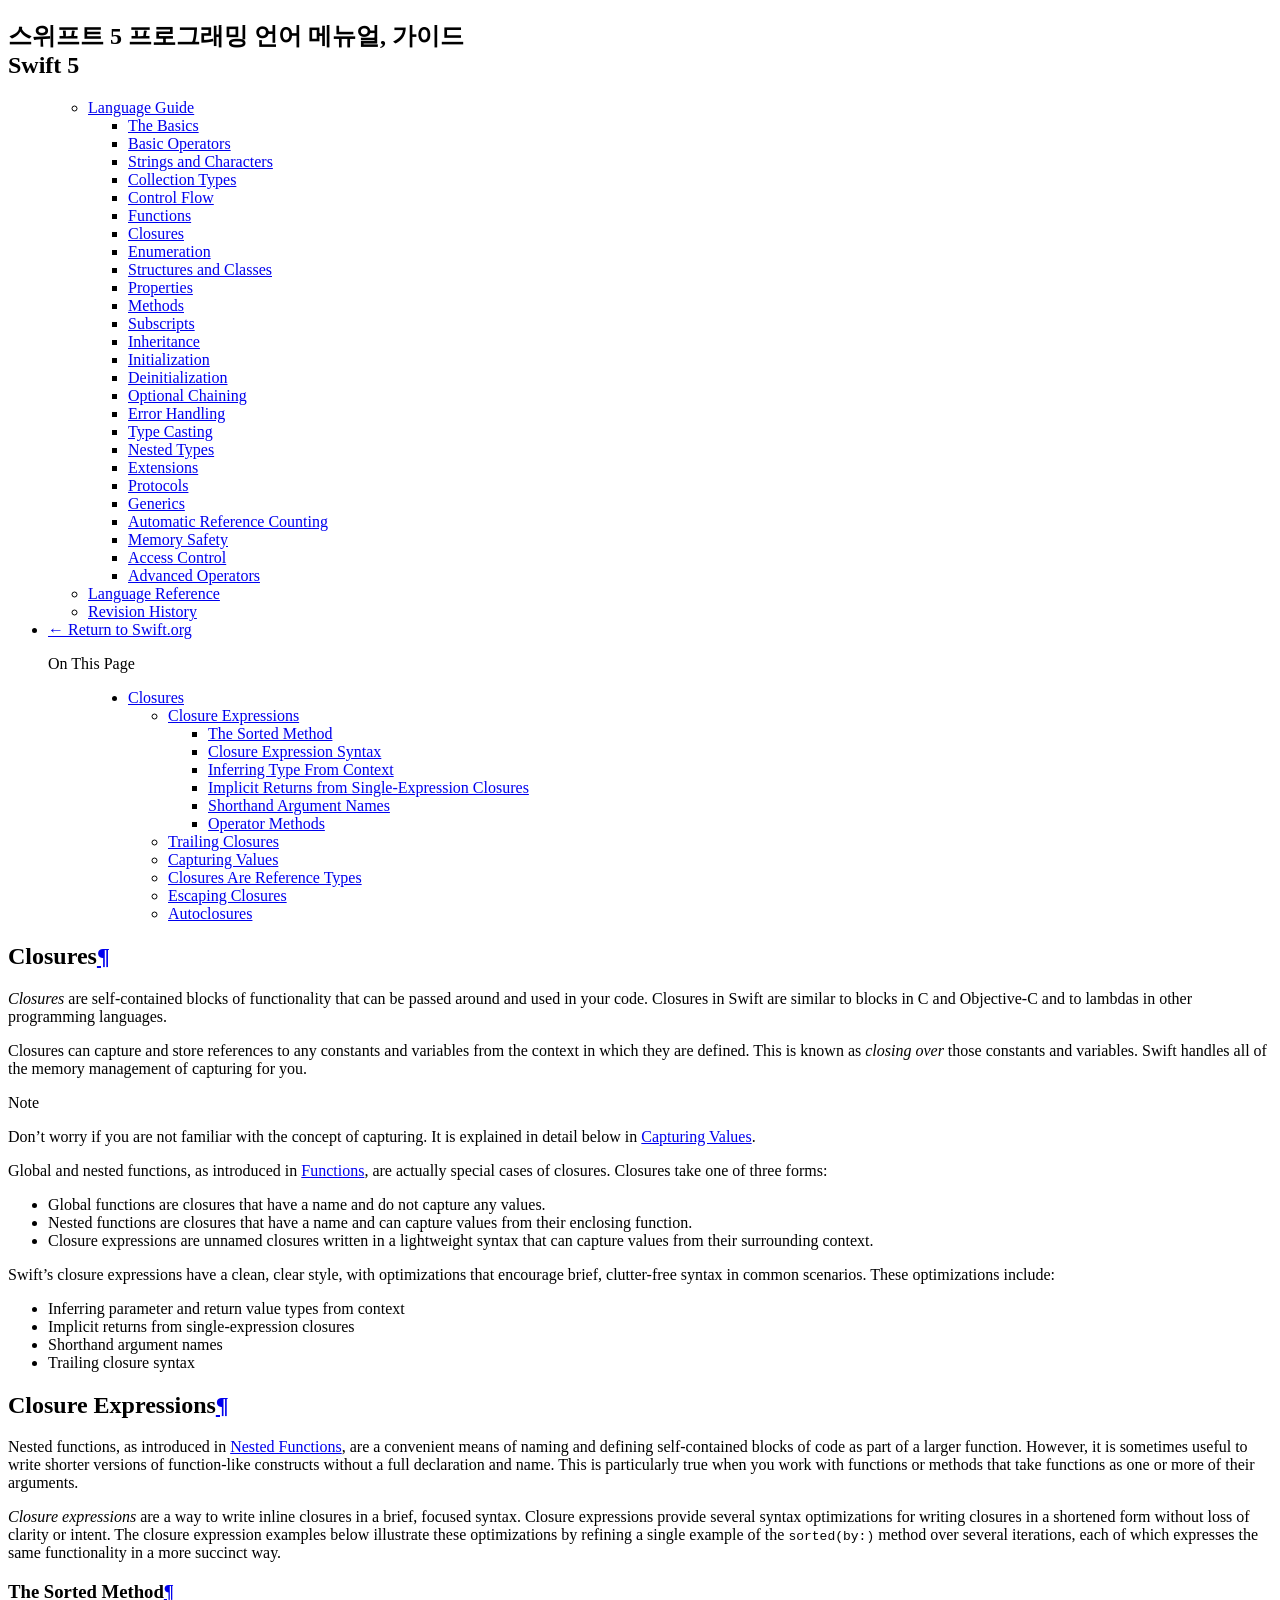
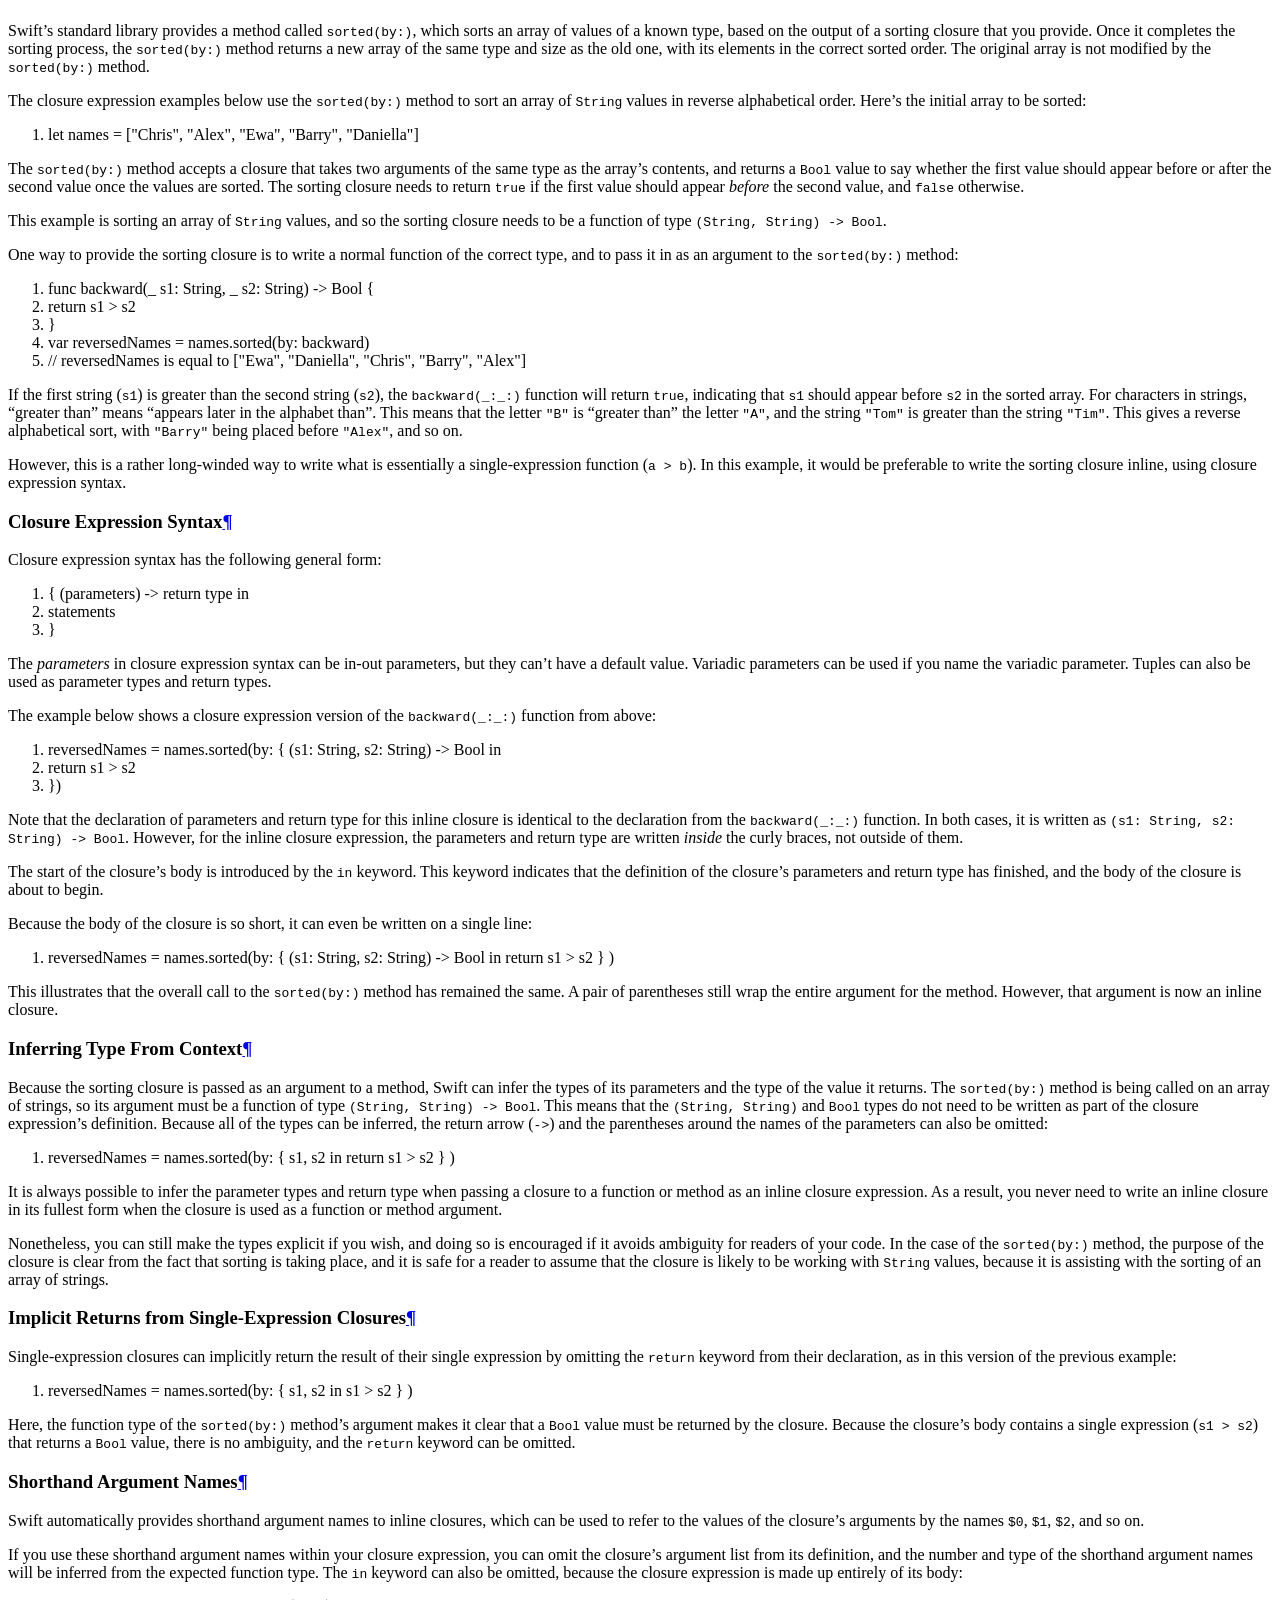
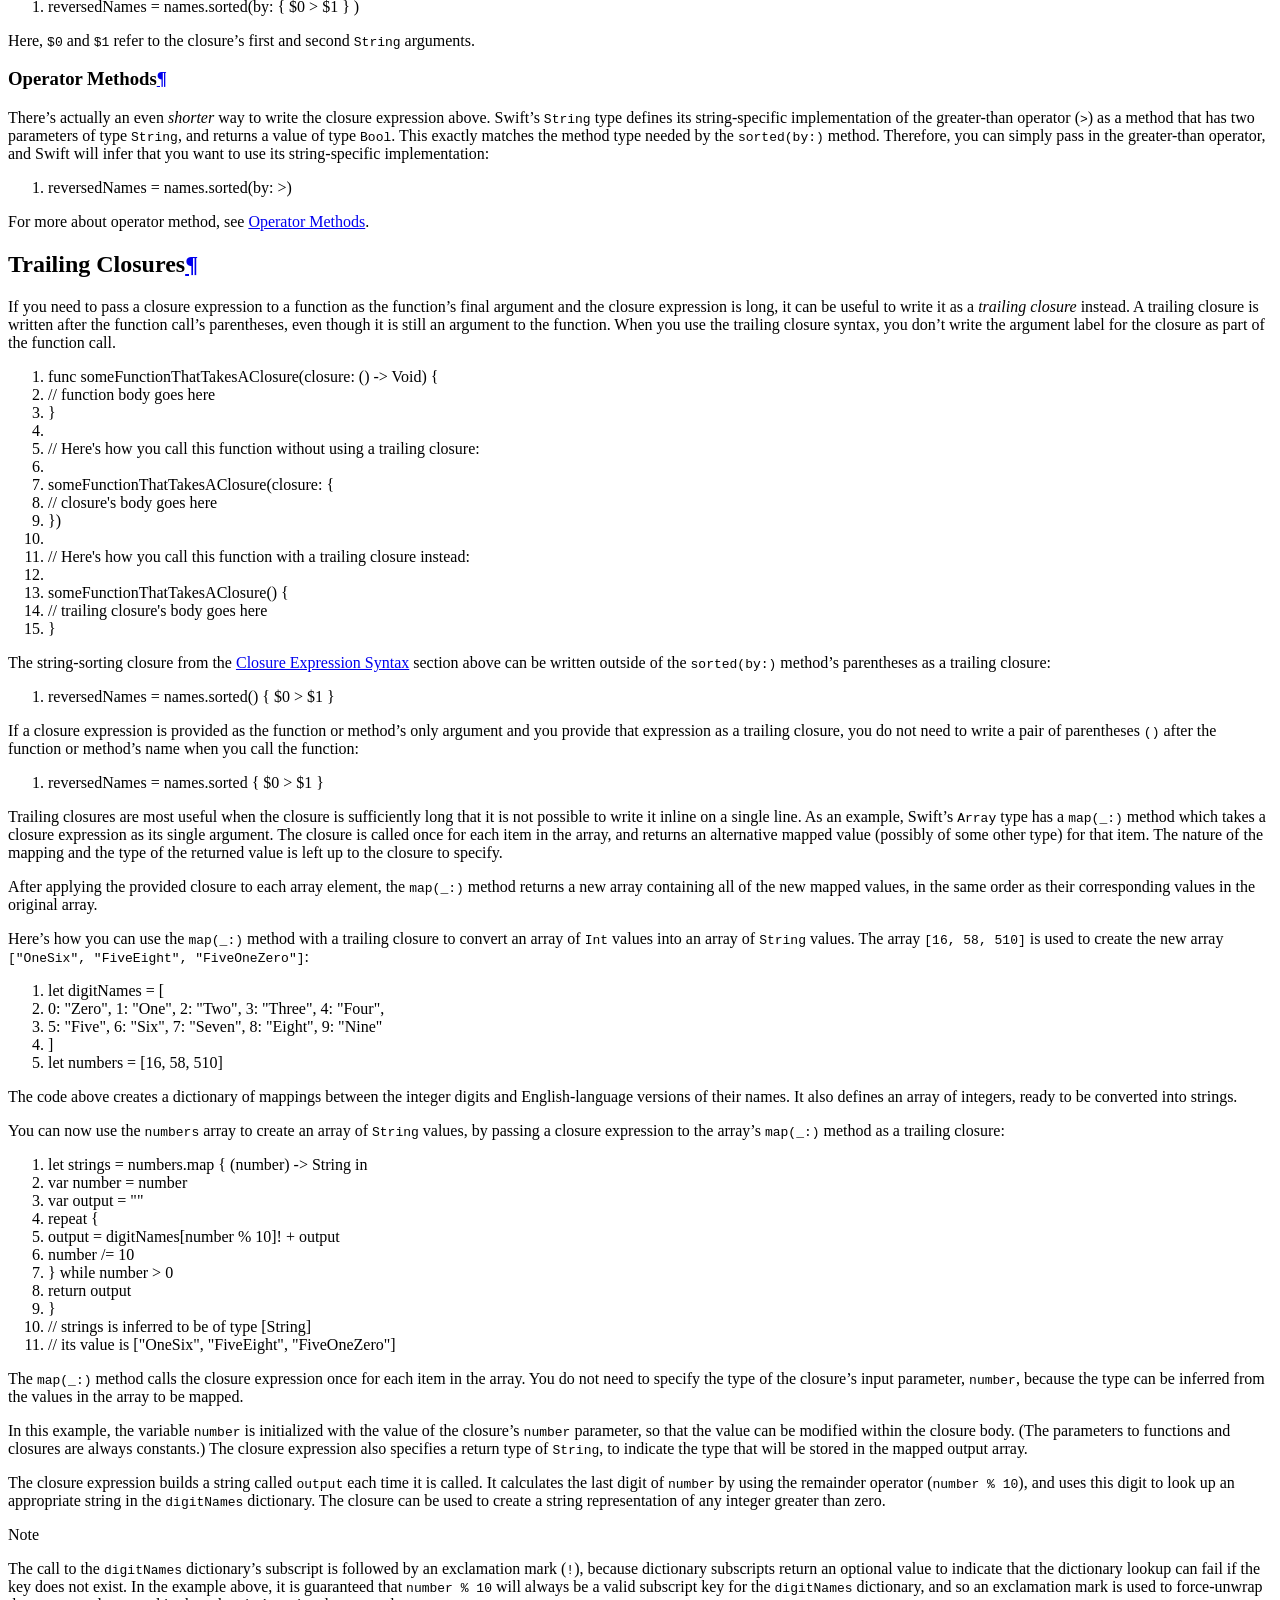
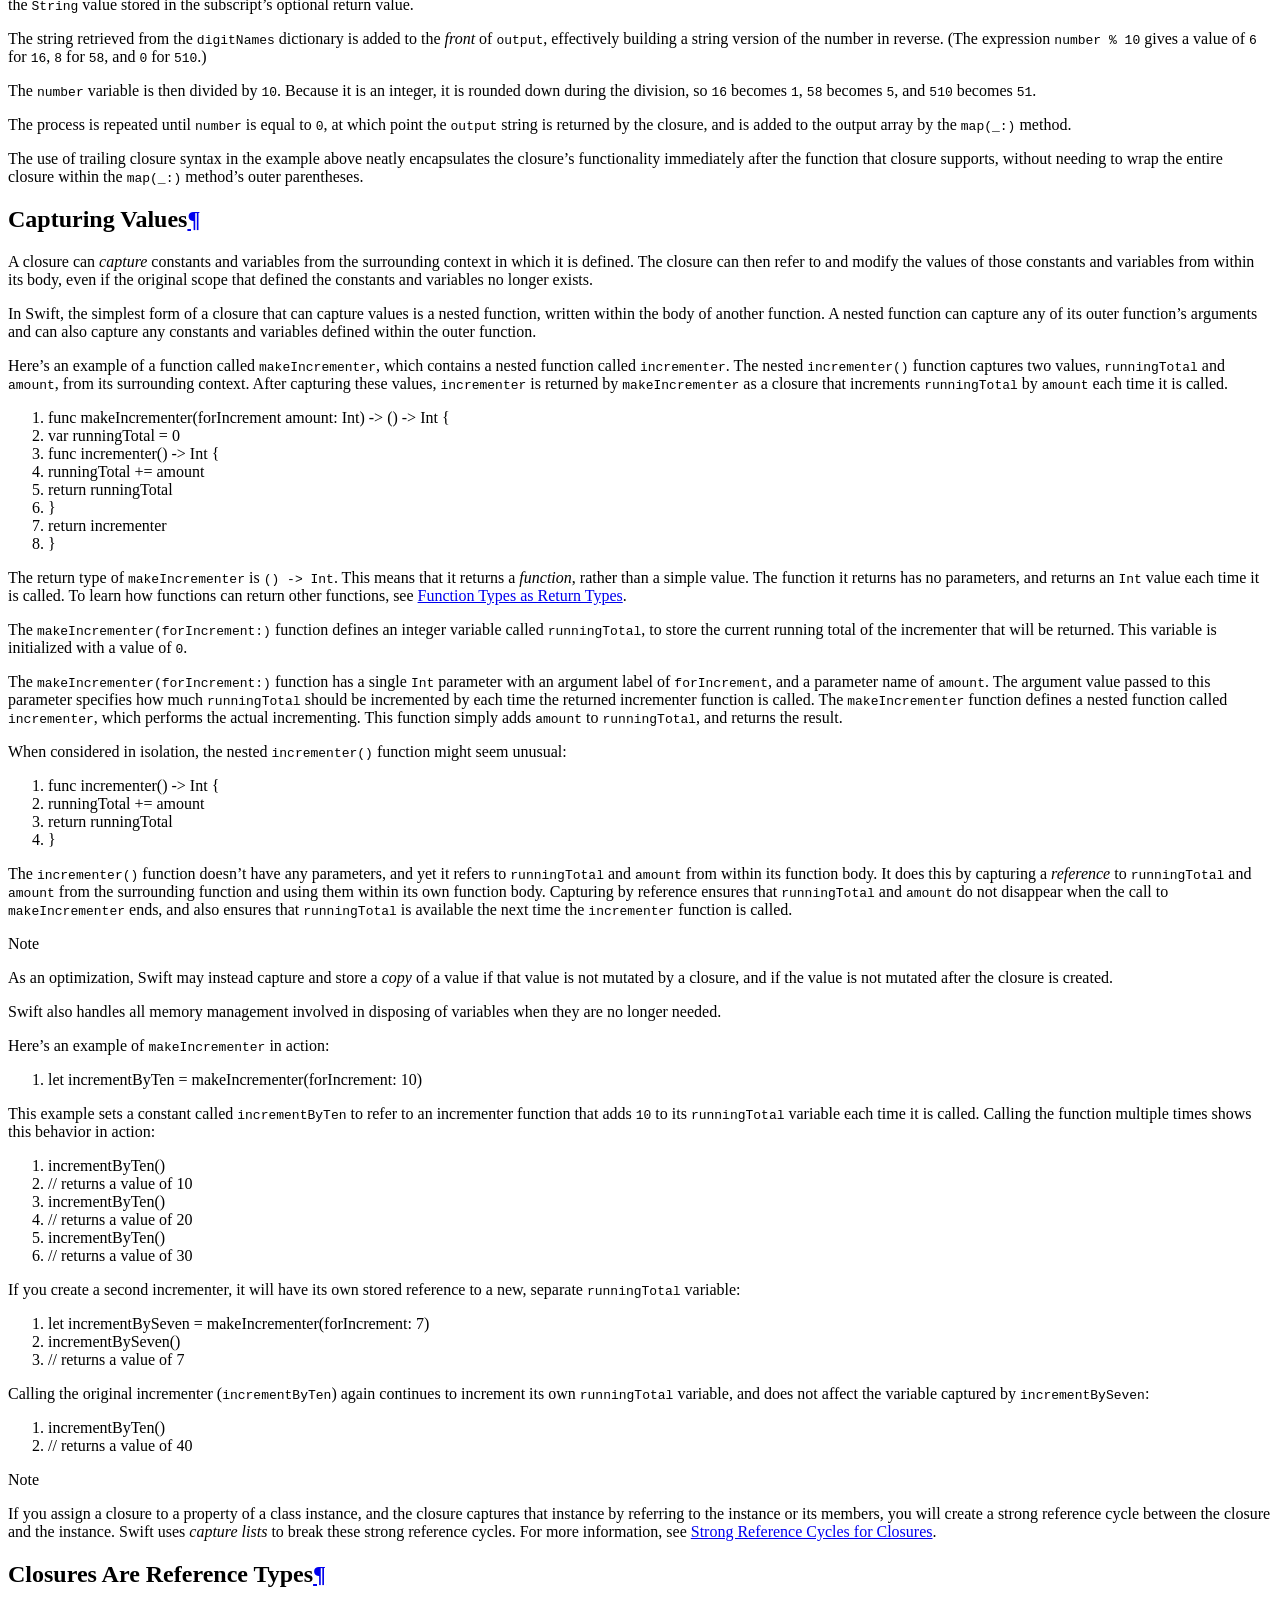
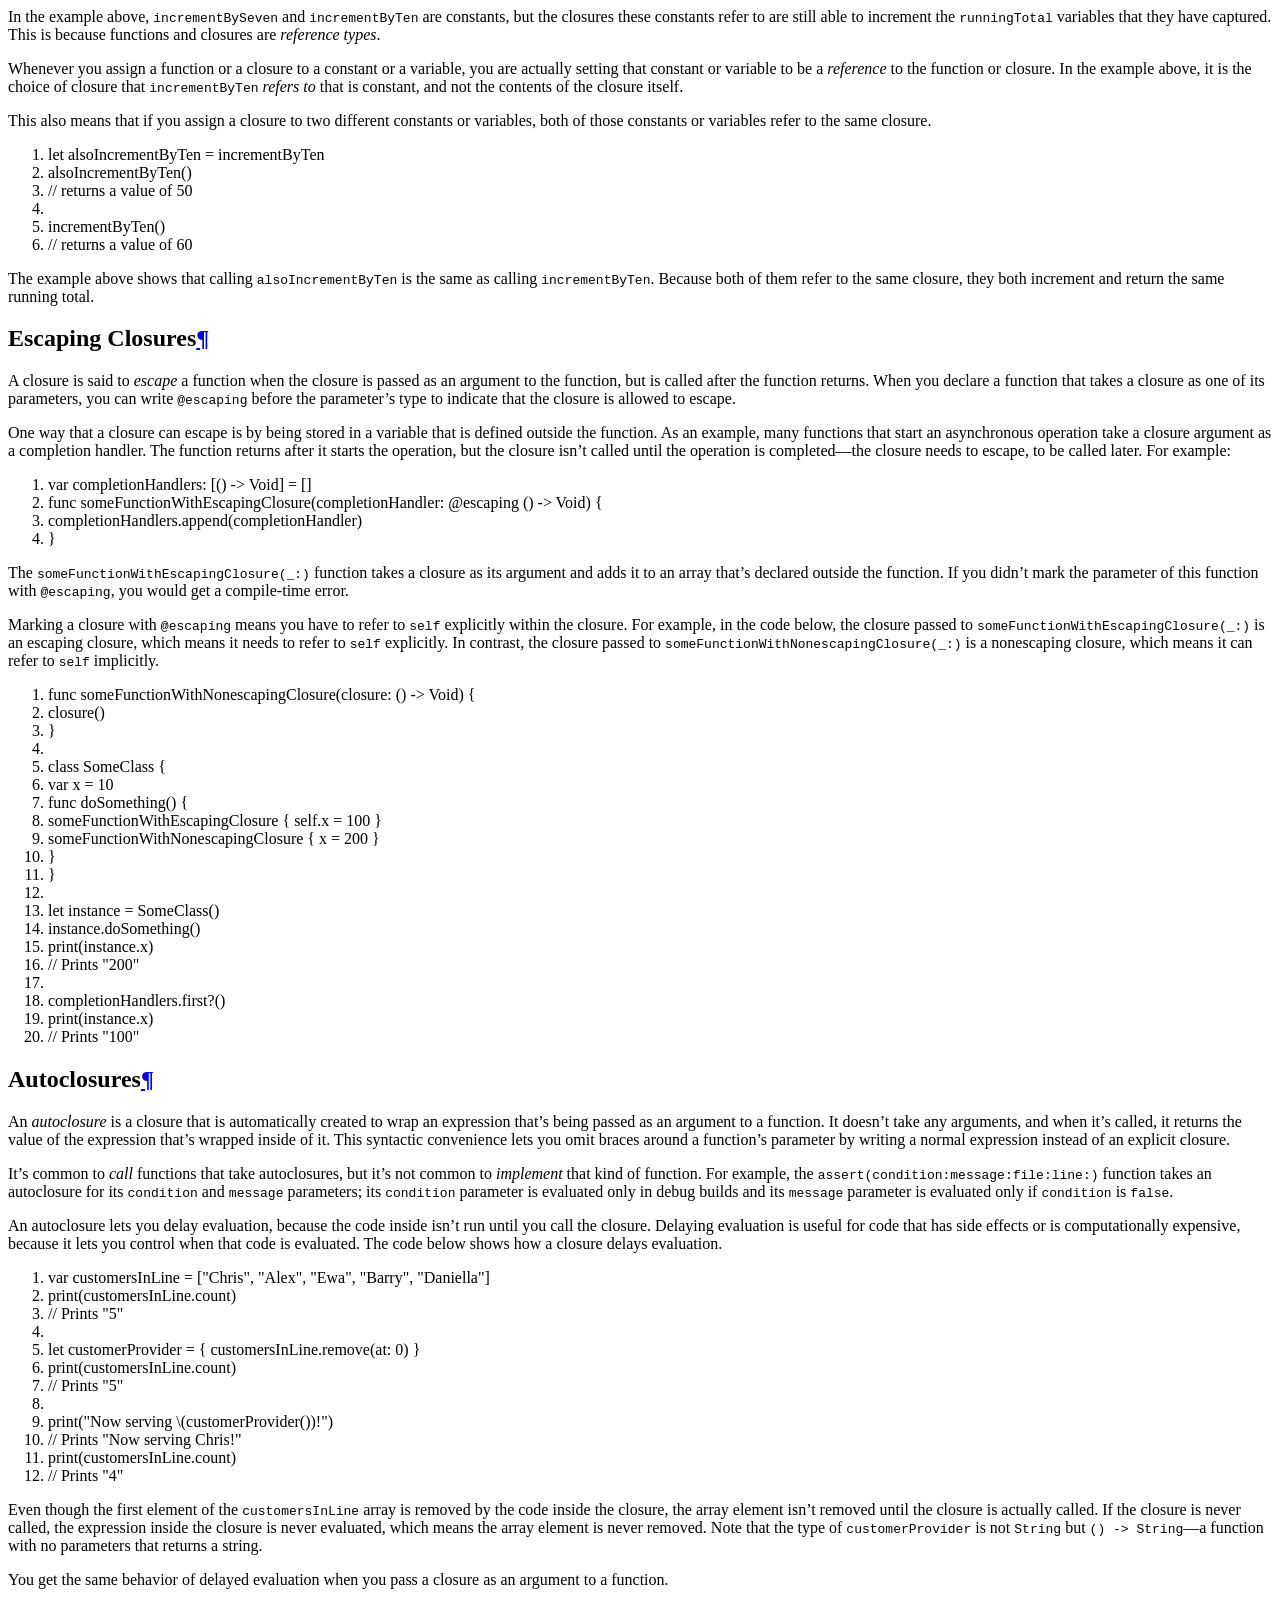
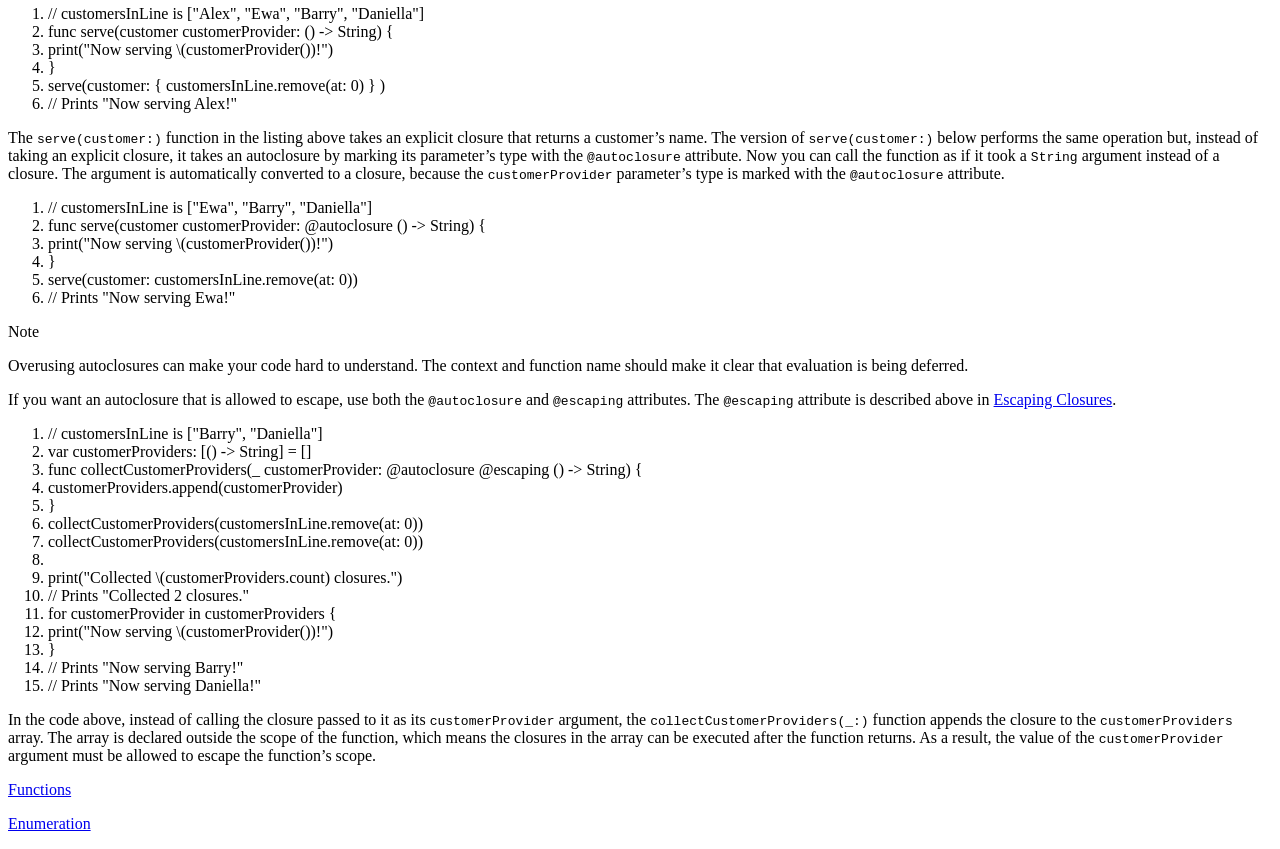
<file: Closures.html>
<!DOCTYPE html>



<head>
    <meta charset="utf-8" />
    <meta name="author" content="Apple Inc." />
    <meta name="viewport" content="width=device-width initial-scale=1" />
    
    <title>Closures &mdash; 스위프트 5 프로그래밍 언어 메뉴얼, 가이드 (Swift 5)</title>

  </head>
  <body>


<nav role="navigation">
    <div id="menu-toggle" class="menu-toggle open"></div>

    <h1>스위프트 5 프로그래밍 언어 메뉴얼, 가이드<div>Swift 5</div></h1>

    <ul>
    <ul class="current">
<li class="toctree-l1 current"><a class="reference internal" href="TheBasics.html">Language Guide</a><ul class="current">
<li class="toctree-l2"><a class="reference internal" href="TheBasics.html">The Basics</a></li>
<li class="toctree-l2"><a class="reference internal" href="BasicOperators.html">Basic Operators</a></li>
<li class="toctree-l2"><a class="reference internal" href="StringsAndCharacters.html">Strings and Characters</a></li>
<li class="toctree-l2"><a class="reference internal" href="CollectionTypes.html">Collection Types</a></li>
<li class="toctree-l2"><a class="reference internal" href="ControlFlow.html">Control Flow</a></li>
<li class="toctree-l2"><a class="reference internal" href="Functions.html">Functions</a></li>
<li class="toctree-l2 current"><a class="current reference internal" href="#">Closures</a></li>
<li class="toctree-l2"><a class="reference internal" href="Enumerations.html">Enumeration</a></li>
<li class="toctree-l2"><a class="reference internal" href="ClassesAndStructures.html">Structures and Classes</a></li>
<li class="toctree-l2"><a class="reference internal" href="Properties.html">Properties</a></li>
<li class="toctree-l2"><a class="reference internal" href="Methods.html">Methods</a></li>
<li class="toctree-l2"><a class="reference internal" href="Subscripts.html">Subscripts</a></li>
<li class="toctree-l2"><a class="reference internal" href="Inheritance.html">Inheritance</a></li>
<li class="toctree-l2"><a class="reference internal" href="Initialization.html">Initialization</a></li>
<li class="toctree-l2"><a class="reference internal" href="Deinitialization.html">Deinitialization</a></li>
<li class="toctree-l2"><a class="reference internal" href="OptionalChaining.html">Optional Chaining</a></li>
<li class="toctree-l2"><a class="reference internal" href="ErrorHandling.html">Error Handling</a></li>
<li class="toctree-l2"><a class="reference internal" href="TypeCasting.html">Type Casting</a></li>
<li class="toctree-l2"><a class="reference internal" href="NestedTypes.html">Nested Types</a></li>
<li class="toctree-l2"><a class="reference internal" href="Extensions.html">Extensions</a></li>
<li class="toctree-l2"><a class="reference internal" href="Protocols.html">Protocols</a></li>
<li class="toctree-l2"><a class="reference internal" href="Generics.html">Generics</a></li>
<li class="toctree-l2"><a class="reference internal" href="AutomaticReferenceCounting.html">Automatic Reference Counting</a></li>
<li class="toctree-l2"><a class="reference internal" href="MemorySafety.html">Memory Safety</a></li>
<li class="toctree-l2"><a class="reference internal" href="AccessControl.html">Access Control</a></li>
<li class="toctree-l2"><a class="reference internal" href="AdvancedOperators.html">Advanced Operators</a></li>
</ul>
</li>
<li class="toctree-l1"><a class="reference internal" href="../ReferenceManual/AboutTheLanguageReference.html">Language Reference</a></li>
<li class="toctree-l1"><a class="reference internal" href="../RevisionHistory/RevisionHistory.html">Revision History</a></li>
</ul>

    <li class="toctree-l1 return"><a class="reference internal" href="https://swift.org/">← Return to Swift.org</a></li>
    </ul>
</nav>




<main role="main">
    <article class="page">
        <menu id="bashful" type="toolbar">
          <div class="inner">
            <menuitem id="jump_to" class="menu-bar-item closed">
            <span id="jump_to_toggle">On This Page</span>
            <div class="chevron">
                <div class="chevy chevron-left"></div>
                <div class="chevy chevron-right"></div>
            </div>
            <menu type="list" class="details">
                <ul>
<li><a class="reference internal" href="#">Closures</a><ul>
<li><a class="reference internal" href="#ID95">Closure Expressions</a><ul>
<li><a class="reference internal" href="#ID96">The Sorted Method</a></li>
<li><a class="reference internal" href="#ID97">Closure Expression Syntax</a></li>
<li><a class="reference internal" href="#ID98">Inferring Type From Context</a></li>
<li><a class="reference internal" href="#ID99">Implicit Returns from Single-Expression Closures</a></li>
<li><a class="reference internal" href="#ID100">Shorthand Argument Names</a></li>
<li><a class="reference internal" href="#ID101">Operator Methods</a></li>
</ul>
</li>
<li><a class="reference internal" href="#ID102">Trailing Closures</a></li>
<li><a class="reference internal" href="#ID103">Capturing Values</a></li>
<li><a class="reference internal" href="#ID104">Closures Are Reference Types</a></li>
<li><a class="reference internal" href="#ID546">Escaping Closures</a></li>
<li><a class="reference internal" href="#ID543">Autoclosures</a></li>
</ul>
</li>
</ul>

            </menu>
            </menuitem>
          </div>
        </menu>

        
  <div class="section" id="closures">
<h1>Closures<a class="headerlink" href="#closures" title="Permalink to this headline">¶</a></h1>
<p><em>Closures</em> are self-contained blocks of functionality that can be passed around and used in your code. Closures in Swift are similar to blocks in C and Objective-C and to lambdas in other programming languages.</p>
<p>Closures can capture and store references to any constants and variables from the context in which they are defined. This is known as <em>closing over</em> those constants and variables. Swift handles all of the memory management of capturing for you.</p>
<div class="admonition note">
<p class="first admonition-title">Note</p>
<p class="last">Don’t worry if you are not familiar with the concept of capturing. It is explained in detail below in <a class="reference internal" href="#ID103"><span class="std std-ref">Capturing Values</span></a>.</p>
</div>
<p>Global and nested functions, as introduced in <a class="reference internal" href="Functions.html"><span class="doc">Functions</span></a>, are actually special cases of closures. Closures take one of three forms:</p>
<ul class="simple">
<li>Global functions are closures that have a name and do not capture any values.</li>
<li>Nested functions are closures that have a name and can capture values from their enclosing function.</li>
<li>Closure expressions are unnamed closures written in a lightweight syntax that can capture values from their surrounding context.</li>
</ul>
<p>Swift’s closure expressions have a clean, clear style, with optimizations that encourage brief, clutter-free syntax in common scenarios. These optimizations include:</p>
<ul class="simple">
<li>Inferring parameter and return value types from context</li>
<li>Implicit returns from single-expression closures</li>
<li>Shorthand argument names</li>
<li>Trailing closure syntax</li>
</ul>
<div class="section" id="ID95">
<h2>Closure Expressions<a class="headerlink" href="#ID95" title="Permalink to this headline">¶</a></h2>
<p>Nested functions, as introduced in <a class="reference internal" href="Functions.html#ID178"><span class="std std-ref">Nested Functions</span></a>, are a convenient means of naming and defining self-contained blocks of code as part of a larger function. However, it is sometimes useful to write shorter versions of function-like constructs without a full declaration and name. This is particularly true when you work with functions or methods that take functions as one or more of their arguments.</p>
<p><em>Closure expressions</em> are a way to write inline closures in a brief, focused syntax. Closure expressions provide several syntax optimizations for writing closures in a shortened form without loss of clarity or intent. The closure expression examples below illustrate these optimizations by refining a single example of the <code class="docutils literal notranslate"><span class="pre">sorted(by:)</span></code> method over several iterations, each of which expresses the same functionality in a more succinct way.</p>
<div class="section" id="ID96">
<h3>The Sorted Method<a class="headerlink" href="#ID96" title="Permalink to this headline">¶</a></h3>
<p>Swift’s standard library provides a method called <code class="docutils literal notranslate"><span class="pre">sorted(by:)</span></code>, which sorts an array of values of a known type, based on the output of a sorting closure that you provide. Once it completes the sorting process, the <code class="docutils literal notranslate"><span class="pre">sorted(by:)</span></code> method returns a new array of the same type and size as the old one, with its elements in the correct sorted order. The original array is not modified by the <code class="docutils literal notranslate"><span class="pre">sorted(by:)</span></code> method.</p>
<p>The closure expression examples below use the <code class="docutils literal notranslate"><span class="pre">sorted(by:)</span></code> method to sort an array of <code class="docutils literal notranslate"><span class="pre">String</span></code> values in reverse alphabetical order. Here’s the initial array to be sorted:</p>
<div class="highlight-swift notranslate"><div class="code-sample"><div class="Swift highlight"><ol class="code-lines"><li><span class="k">let</span> <span class="nv">names</span> = [<span class="s">&quot;Chris&quot;</span>, <span class="s">&quot;Alex&quot;</span>, <span class="s">&quot;Ewa&quot;</span>, <span class="s">&quot;Barry&quot;</span>, <span class="s">&quot;Daniella&quot;</span>]
</li></ol></div></div></div>
<p>The <code class="docutils literal notranslate"><span class="pre">sorted(by:)</span></code> method accepts a closure that takes two arguments of the same type as the array’s contents, and returns a <code class="docutils literal notranslate"><span class="pre">Bool</span></code> value to say whether the first value should appear before or after the second value once the values are sorted. The sorting closure needs to return <code class="docutils literal notranslate"><span class="pre">true</span></code> if the first value should appear <em>before</em> the second value, and <code class="docutils literal notranslate"><span class="pre">false</span></code> otherwise.</p>
<p>This example is sorting an array of <code class="docutils literal notranslate"><span class="pre">String</span></code> values, and so the sorting closure needs to be a function of type <code class="docutils literal notranslate"><span class="pre">(String,</span> <span class="pre">String)</span> <span class="pre">-&gt;</span> <span class="pre">Bool</span></code>.</p>
<p>One way to provide the sorting closure is to write a normal function of the correct type, and to pass it in as an argument to the <code class="docutils literal notranslate"><span class="pre">sorted(by:)</span></code> method:</p>
<div class="highlight-swift notranslate"><div class="code-sample"><div class="Swift highlight"><ol class="code-lines"><li><span class="k">func</span> <span class="nv">backward</span>(<span class="k">_</span> <span class="nv">s1</span>: <span class="nc">String</span>, <span class="k">_</span> <span class="nv">s2</span>: <span class="nc">String</span>) -&gt; <span class="nc">Bool</span> {
</li><li>    <span class="k">return</span> <span class="nv">s1</span> &gt; <span class="nv">s2</span>
</li><li>}
</li><li><span class="k">var</span> <span class="nv">reversedNames</span> = <span class="nv">names</span>.<span class="nv">sorted</span>(<span class="nv">by</span>: <span class="nv">backward</span>)
</li><li><span class="c">// reversedNames is equal to [&quot;Ewa&quot;, &quot;Daniella&quot;, &quot;Chris&quot;, &quot;Barry&quot;, &quot;Alex&quot;]</span>
</li></ol></div></div></div>
<p>If the first string (<code class="docutils literal notranslate"><span class="pre">s1</span></code>) is greater than the second string (<code class="docutils literal notranslate"><span class="pre">s2</span></code>), the <code class="docutils literal notranslate"><span class="pre">backward(_:_:)</span></code> function will return <code class="docutils literal notranslate"><span class="pre">true</span></code>, indicating that <code class="docutils literal notranslate"><span class="pre">s1</span></code> should appear before <code class="docutils literal notranslate"><span class="pre">s2</span></code> in the sorted array. For characters in strings, “greater than” means “appears later in the alphabet than”. This means that the letter <code class="docutils literal notranslate"><span class="pre">&quot;B&quot;</span></code> is “greater than” the letter <code class="docutils literal notranslate"><span class="pre">&quot;A&quot;</span></code>, and the string <code class="docutils literal notranslate"><span class="pre">&quot;Tom&quot;</span></code> is greater than the string <code class="docutils literal notranslate"><span class="pre">&quot;Tim&quot;</span></code>. This gives a reverse alphabetical sort, with <code class="docutils literal notranslate"><span class="pre">&quot;Barry&quot;</span></code> being placed before <code class="docutils literal notranslate"><span class="pre">&quot;Alex&quot;</span></code>, and so on.</p>
<p>However, this is a rather long-winded way to write what is essentially a single-expression function (<code class="docutils literal notranslate"><span class="pre">a</span> <span class="pre">&gt;</span> <span class="pre">b</span></code>). In this example, it would be preferable to write the sorting closure inline, using closure expression syntax.</p>
</div>
<div class="section" id="ID97">
<h3>Closure Expression Syntax<a class="headerlink" href="#ID97" title="Permalink to this headline">¶</a></h3>
<p>Closure expression syntax has the following general form:</p>
<div class="syntax-outline highlight-swift notranslate"><div class="code-sample"><div class="Swift highlight"><ol class="code-lines"><li>{ (<span class="gi">parameters</span>) -&gt; <span class="gi">return type</span> <span class="k">in</span>
</li><li>    <span class="gi">statements</span>
</li><li>}
</li></ol></div></div></div>
<p>The <em>parameters</em> in closure expression syntax can be in-out parameters, but they can’t have a default value. Variadic parameters can be used if you name the variadic parameter. Tuples can also be used as parameter types and return types.</p>
<p>The example below shows a closure expression version of the <code class="docutils literal notranslate"><span class="pre">backward(_:_:)</span></code> function from above:</p>
<div class="highlight-swift notranslate"><div class="code-sample"><div class="Swift highlight"><ol class="code-lines"><li><span class="nv">reversedNames</span> = <span class="nv">names</span>.<span class="nv">sorted</span>(<span class="nv">by</span>: { (<span class="nv">s1</span>: <span class="nc">String</span>, <span class="nv">s2</span>: <span class="nc">String</span>) -&gt; <span class="nc">Bool</span> <span class="k">in</span>
</li><li>    <span class="k">return</span> <span class="nv">s1</span> &gt; <span class="nv">s2</span>
</li><li>})
</li></ol></div></div></div>
<p>Note that the declaration of parameters and return type for this inline closure is identical to the declaration from the <code class="docutils literal notranslate"><span class="pre">backward(_:_:)</span></code> function. In both cases, it is written as <code class="docutils literal notranslate"><span class="pre">(s1:</span> <span class="pre">String,</span> <span class="pre">s2:</span> <span class="pre">String)</span> <span class="pre">-&gt;</span> <span class="pre">Bool</span></code>. However, for the inline closure expression, the parameters and return type are written <em>inside</em> the curly braces, not outside of them.</p>
<p>The start of the closure’s body is introduced by the <code class="docutils literal notranslate"><span class="pre">in</span></code> keyword. This keyword indicates that the definition of the closure’s parameters and return type has finished, and the body of the closure is about to begin.</p>
<p>Because the body of the closure is so short, it can even be written on a single line:</p>
<div class="highlight-swift notranslate"><div class="code-sample"><div class="Swift highlight"><ol class="code-lines"><li><span class="nv">reversedNames</span> = <span class="nv">names</span>.<span class="nv">sorted</span>(<span class="nv">by</span>: { (<span class="nv">s1</span>: <span class="nc">String</span>, <span class="nv">s2</span>: <span class="nc">String</span>) -&gt; <span class="nc">Bool</span> <span class="k">in</span> <span class="k">return</span> <span class="nv">s1</span> &gt; <span class="nv">s2</span> } )
</li></ol></div></div></div>
<p>This illustrates that the overall call to the <code class="docutils literal notranslate"><span class="pre">sorted(by:)</span></code> method has remained the same. A pair of parentheses still wrap the entire argument for the method. However, that argument is now an inline closure.</p>
</div>
<div class="section" id="ID98">
<h3>Inferring Type From Context<a class="headerlink" href="#ID98" title="Permalink to this headline">¶</a></h3>
<p>Because the sorting closure is passed as an argument to a method, Swift can infer the types of its parameters and the type of the value it returns. The <code class="docutils literal notranslate"><span class="pre">sorted(by:)</span></code> method is being called on an array of strings, so its argument must be a function of type <code class="docutils literal notranslate"><span class="pre">(String,</span> <span class="pre">String)</span> <span class="pre">-&gt;</span> <span class="pre">Bool</span></code>. This means that the <code class="docutils literal notranslate"><span class="pre">(String,</span> <span class="pre">String)</span></code> and <code class="docutils literal notranslate"><span class="pre">Bool</span></code> types do not need to be written as part of the closure expression’s definition. Because all of the types can be inferred, the return arrow (<code class="docutils literal notranslate"><span class="pre">-&gt;</span></code>) and the parentheses around the names of the parameters can also be omitted:</p>
<div class="highlight-swift notranslate"><div class="code-sample"><div class="Swift highlight"><ol class="code-lines"><li><span class="nv">reversedNames</span> = <span class="nv">names</span>.<span class="nv">sorted</span>(<span class="nv">by</span>: { <span class="nv">s1</span>, <span class="nv">s2</span> <span class="k">in</span> <span class="k">return</span> <span class="nv">s1</span> &gt; <span class="nv">s2</span> } )
</li></ol></div></div></div>
<p>It is always possible to infer the parameter types and return type when passing a closure to a function or method as an inline closure expression. As a result, you never need to write an inline closure in its fullest form when the closure is used as a function or method argument.</p>
<p>Nonetheless, you can still make the types explicit if you wish, and doing so is encouraged if it avoids ambiguity for readers of your code. In the case of the <code class="docutils literal notranslate"><span class="pre">sorted(by:)</span></code> method, the purpose of the closure is clear from the fact that sorting is taking place, and it is safe for a reader to assume that the closure is likely to be working with <code class="docutils literal notranslate"><span class="pre">String</span></code> values, because it is assisting with the sorting of an array of strings.</p>
</div>
<div class="section" id="ID99">
<h3>Implicit Returns from Single-Expression Closures<a class="headerlink" href="#ID99" title="Permalink to this headline">¶</a></h3>
<p>Single-expression closures can implicitly return the result of their single expression by omitting the <code class="docutils literal notranslate"><span class="pre">return</span></code> keyword from their declaration, as in this version of the previous example:</p>
<div class="highlight-swift notranslate"><div class="code-sample"><div class="Swift highlight"><ol class="code-lines"><li><span class="nv">reversedNames</span> = <span class="nv">names</span>.<span class="nv">sorted</span>(<span class="nv">by</span>: { <span class="nv">s1</span>, <span class="nv">s2</span> <span class="k">in</span> <span class="nv">s1</span> &gt; <span class="nv">s2</span> } )
</li></ol></div></div></div>
<p>Here, the function type of the <code class="docutils literal notranslate"><span class="pre">sorted(by:)</span></code> method’s argument makes it clear that a <code class="docutils literal notranslate"><span class="pre">Bool</span></code> value must be returned by the closure. Because the closure’s body contains a single expression (<code class="docutils literal notranslate"><span class="pre">s1</span> <span class="pre">&gt;</span> <span class="pre">s2</span></code>) that returns a <code class="docutils literal notranslate"><span class="pre">Bool</span></code> value, there is no ambiguity, and the <code class="docutils literal notranslate"><span class="pre">return</span></code> keyword can be omitted.</p>
</div>
<div class="section" id="ID100">
<h3>Shorthand Argument Names<a class="headerlink" href="#ID100" title="Permalink to this headline">¶</a></h3>
<p>Swift automatically provides shorthand argument names to inline closures, which can be used to refer to the values of the closure’s arguments by the names <code class="docutils literal notranslate"><span class="pre">$0</span></code>, <code class="docutils literal notranslate"><span class="pre">$1</span></code>, <code class="docutils literal notranslate"><span class="pre">$2</span></code>, and so on.</p>
<p>If you use these shorthand argument names within your closure expression, you can omit the closure’s argument list from its definition, and the number and type of the shorthand argument names will be inferred from the expected function type. The <code class="docutils literal notranslate"><span class="pre">in</span></code> keyword can also be omitted, because the closure expression is made up entirely of its body:</p>
<div class="highlight-swift notranslate"><div class="code-sample"><div class="Swift highlight"><ol class="code-lines"><li><span class="nv">reversedNames</span> = <span class="nv">names</span>.<span class="nv">sorted</span>(<span class="nv">by</span>: { <span class="nv">$0</span> &gt; <span class="nv">$1</span> } )
</li></ol></div></div></div>
<p>Here, <code class="docutils literal notranslate"><span class="pre">$0</span></code> and <code class="docutils literal notranslate"><span class="pre">$1</span></code> refer to the closure’s first and second <code class="docutils literal notranslate"><span class="pre">String</span></code> arguments.</p>
</div>
<div class="section" id="ID101">
<h3>Operator Methods<a class="headerlink" href="#ID101" title="Permalink to this headline">¶</a></h3>
<p>There’s actually an even <em>shorter</em> way to write the closure expression above. Swift’s <code class="docutils literal notranslate"><span class="pre">String</span></code> type defines its string-specific implementation of the greater-than operator (<code class="docutils literal notranslate"><span class="pre">&gt;</span></code>) as a method that has two parameters of type <code class="docutils literal notranslate"><span class="pre">String</span></code>, and returns a value of type <code class="docutils literal notranslate"><span class="pre">Bool</span></code>. This exactly matches the method type needed by the <code class="docutils literal notranslate"><span class="pre">sorted(by:)</span></code> method. Therefore, you can simply pass in the greater-than operator, and Swift will infer that you want to use its string-specific implementation:</p>
<div class="highlight-swift notranslate"><div class="code-sample"><div class="Swift highlight"><ol class="code-lines"><li><span class="nv">reversedNames</span> = <span class="nv">names</span>.<span class="nv">sorted</span>(<span class="nv">by</span>: &gt;)
</li></ol></div></div></div>
<p>For more about operator method, see <a class="reference internal" href="AdvancedOperators.html#ID42"><span class="std std-ref">Operator Methods</span></a>.</p>
</div>
</div>
<div class="section" id="ID102">
<h2>Trailing Closures<a class="headerlink" href="#ID102" title="Permalink to this headline">¶</a></h2>
<p>If you need to pass a closure expression to a function as the function’s final argument and the closure expression is long, it can be useful to write it as a <em>trailing closure</em> instead. A trailing closure is written after the function call’s parentheses, even though it is still an argument to the function. When you use the trailing closure syntax, you don’t write the argument label for the closure as part of the function call.</p>
<div class="highlight-swift notranslate"><div class="code-sample"><div class="Swift highlight"><ol class="code-lines"><li><span class="k">func</span> <span class="nv">someFunctionThatTakesAClosure</span>(<span class="nv">closure</span>: () -&gt; <span class="nc">Void</span>) {
</li><li>    <span class="c">// function body goes here</span>
</li><li>}
</li><li>
</li><li><span class="c">// Here&#39;s how you call this function without using a trailing closure:</span>
</li><li>
</li><li><span class="nv">someFunctionThatTakesAClosure</span>(<span class="nv">closure</span>: {
</li><li>    <span class="c">// closure&#39;s body goes here</span>
</li><li>})
</li><li>
</li><li><span class="c">// Here&#39;s how you call this function with a trailing closure instead:</span>
</li><li>
</li><li><span class="nv">someFunctionThatTakesAClosure</span>() {
</li><li>    <span class="c">// trailing closure&#39;s body goes here</span>
</li><li>}
</li></ol></div></div></div>
<p>The string-sorting closure from the <a class="reference internal" href="#ID97"><span class="std std-ref">Closure Expression Syntax</span></a> section above can be written outside of the <code class="docutils literal notranslate"><span class="pre">sorted(by:)</span></code> method’s parentheses as a trailing closure:</p>
<div class="highlight-swift notranslate"><div class="code-sample"><div class="Swift highlight"><ol class="code-lines"><li><span class="nv">reversedNames</span> = <span class="nv">names</span>.<span class="nv">sorted</span>() { <span class="nv">$0</span> &gt; <span class="nv">$1</span> }
</li></ol></div></div></div>
<p>If a closure expression is provided as the function or method’s only argument and you provide that expression as a trailing closure, you do not need to write a pair of parentheses <code class="docutils literal notranslate"><span class="pre">()</span></code> after the function or method’s name when you call the function:</p>
<div class="highlight-swift notranslate"><div class="code-sample"><div class="Swift highlight"><ol class="code-lines"><li><span class="nv">reversedNames</span> = <span class="nv">names</span>.<span class="nv">sorted</span> { <span class="nv">$0</span> &gt; <span class="nv">$1</span> }
</li></ol></div></div></div>
<p>Trailing closures are most useful when the closure is sufficiently long that it is not possible to write it inline on a single line. As an example, Swift’s <code class="docutils literal notranslate"><span class="pre">Array</span></code> type has a <code class="docutils literal notranslate"><span class="pre">map(_:)</span></code> method which takes a closure expression as its single argument. The closure is called once for each item in the array, and returns an alternative mapped value (possibly of some other type) for that item. The nature of the mapping and the type of the returned value is left up to the closure to specify.</p>
<p>After applying the provided closure to each array element, the <code class="docutils literal notranslate"><span class="pre">map(_:)</span></code> method returns a new array containing all of the new mapped values, in the same order as their corresponding values in the original array.</p>
<p>Here’s how you can use the <code class="docutils literal notranslate"><span class="pre">map(_:)</span></code> method with a trailing closure to convert an array of <code class="docutils literal notranslate"><span class="pre">Int</span></code> values into an array of <code class="docutils literal notranslate"><span class="pre">String</span></code> values. The array <code class="docutils literal notranslate"><span class="pre">[16,</span> <span class="pre">58,</span> <span class="pre">510]</span></code> is used to create the new array <code class="docutils literal notranslate"><span class="pre">[&quot;OneSix&quot;,</span> <span class="pre">&quot;FiveEight&quot;,</span> <span class="pre">&quot;FiveOneZero&quot;]</span></code>:</p>
<div class="highlight-swift notranslate"><div class="code-sample"><div class="Swift highlight"><ol class="code-lines"><li><span class="k">let</span> <span class="nv">digitNames</span> = [
</li><li>    <span class="m">0</span>: <span class="s">&quot;Zero&quot;</span>, <span class="m">1</span>: <span class="s">&quot;One&quot;</span>, <span class="m">2</span>: <span class="s">&quot;Two&quot;</span>,   <span class="m">3</span>: <span class="s">&quot;Three&quot;</span>, <span class="m">4</span>: <span class="s">&quot;Four&quot;</span>,
</li><li>    <span class="m">5</span>: <span class="s">&quot;Five&quot;</span>, <span class="m">6</span>: <span class="s">&quot;Six&quot;</span>, <span class="m">7</span>: <span class="s">&quot;Seven&quot;</span>, <span class="m">8</span>: <span class="s">&quot;Eight&quot;</span>, <span class="m">9</span>: <span class="s">&quot;Nine&quot;</span>
</li><li>]
</li><li><span class="k">let</span> <span class="nv">numbers</span> = [<span class="m">16</span>, <span class="m">58</span>, <span class="m">510</span>]
</li></ol></div></div></div>
<p>The code above creates a dictionary of mappings between the integer digits and English-language versions of their names. It also defines an array of integers, ready to be converted into strings.</p>
<p>You can now use the <code class="docutils literal notranslate"><span class="pre">numbers</span></code> array to create an array of <code class="docutils literal notranslate"><span class="pre">String</span></code> values, by passing a closure expression to the array’s <code class="docutils literal notranslate"><span class="pre">map(_:)</span></code> method as a trailing closure:</p>
<div class="highlight-swift notranslate"><div class="code-sample"><div class="Swift highlight"><ol class="code-lines"><li><span class="k">let</span> <span class="nv">strings</span> = <span class="nv">numbers</span>.<span class="nv">map</span> { (<span class="nv">number</span>) -&gt; <span class="nc">String</span> <span class="k">in</span>
</li><li>    <span class="k">var</span> <span class="nv">number</span> = <span class="nv">number</span>
</li><li>    <span class="k">var</span> <span class="nv">output</span> = <span class="s">&quot;&quot;</span>
</li><li>    <span class="k">repeat</span> {
</li><li>        <span class="nv">output</span> = <span class="nv">digitNames</span>[<span class="nv">number</span> % <span class="m">10</span>]! + <span class="nv">output</span>
</li><li>        <span class="nv">number</span> /= <span class="m">10</span>
</li><li>    } <span class="k">while</span> <span class="nv">number</span> &gt; <span class="m">0</span>
</li><li>    <span class="k">return</span> <span class="nv">output</span>
</li><li>}
</li><li><span class="c">// strings is inferred to be of type [String]</span>
</li><li><span class="c">// its value is [&quot;OneSix&quot;, &quot;FiveEight&quot;, &quot;FiveOneZero&quot;]</span>
</li></ol></div></div></div>
<p>The <code class="docutils literal notranslate"><span class="pre">map(_:)</span></code> method calls the closure expression once for each item in the array. You do not need to specify the type of the closure’s input parameter, <code class="docutils literal notranslate"><span class="pre">number</span></code>, because the type can be inferred from the values in the array to be mapped.</p>
<p>In this example, the variable <code class="docutils literal notranslate"><span class="pre">number</span></code> is initialized with the value of the closure’s <code class="docutils literal notranslate"><span class="pre">number</span></code> parameter, so that the value can be modified within the closure body. (The parameters to functions and closures are always constants.) The closure expression also specifies a return type of <code class="docutils literal notranslate"><span class="pre">String</span></code>, to indicate the type that will be stored in the mapped output array.</p>
<p>The closure expression builds a string called <code class="docutils literal notranslate"><span class="pre">output</span></code> each time it is called. It calculates the last digit of <code class="docutils literal notranslate"><span class="pre">number</span></code> by using the remainder operator (<code class="docutils literal notranslate"><span class="pre">number</span> <span class="pre">%</span> <span class="pre">10</span></code>), and uses this digit to look up an appropriate string in the <code class="docutils literal notranslate"><span class="pre">digitNames</span></code> dictionary. The closure can be used to create a string representation of any integer greater than zero.</p>
<div class="admonition note">
<p class="first admonition-title">Note</p>
<p class="last">The call to the <code class="docutils literal notranslate"><span class="pre">digitNames</span></code> dictionary’s subscript is followed by an exclamation mark (<code class="docutils literal notranslate"><span class="pre">!</span></code>), because dictionary subscripts return an optional value to indicate that the dictionary lookup can fail if the key does not exist. In the example above, it is guaranteed that <code class="docutils literal notranslate"><span class="pre">number</span> <span class="pre">%</span> <span class="pre">10</span></code> will always be a valid subscript key for the <code class="docutils literal notranslate"><span class="pre">digitNames</span></code> dictionary, and so an exclamation mark is used to force-unwrap the <code class="docutils literal notranslate"><span class="pre">String</span></code> value stored in the subscript’s optional return value.</p>
</div>
<p>The string retrieved from the <code class="docutils literal notranslate"><span class="pre">digitNames</span></code> dictionary is added to the <em>front</em> of <code class="docutils literal notranslate"><span class="pre">output</span></code>, effectively building a string version of the number in reverse. (The expression <code class="docutils literal notranslate"><span class="pre">number</span> <span class="pre">%</span> <span class="pre">10</span></code> gives a value of <code class="docutils literal notranslate"><span class="pre">6</span></code> for <code class="docutils literal notranslate"><span class="pre">16</span></code>, <code class="docutils literal notranslate"><span class="pre">8</span></code> for <code class="docutils literal notranslate"><span class="pre">58</span></code>, and <code class="docutils literal notranslate"><span class="pre">0</span></code> for <code class="docutils literal notranslate"><span class="pre">510</span></code>.)</p>
<p>The <code class="docutils literal notranslate"><span class="pre">number</span></code> variable is then divided by <code class="docutils literal notranslate"><span class="pre">10</span></code>. Because it is an integer, it is rounded down during the division, so <code class="docutils literal notranslate"><span class="pre">16</span></code> becomes <code class="docutils literal notranslate"><span class="pre">1</span></code>, <code class="docutils literal notranslate"><span class="pre">58</span></code> becomes <code class="docutils literal notranslate"><span class="pre">5</span></code>, and <code class="docutils literal notranslate"><span class="pre">510</span></code> becomes <code class="docutils literal notranslate"><span class="pre">51</span></code>.</p>
<p>The process is repeated until <code class="docutils literal notranslate"><span class="pre">number</span></code> is equal to <code class="docutils literal notranslate"><span class="pre">0</span></code>, at which point the <code class="docutils literal notranslate"><span class="pre">output</span></code> string is returned by the closure, and is added to the output array by the <code class="docutils literal notranslate"><span class="pre">map(_:)</span></code> method.</p>
<p>The use of trailing closure syntax in the example above neatly encapsulates the closure’s functionality immediately after the function that closure supports, without needing to wrap the entire closure within the <code class="docutils literal notranslate"><span class="pre">map(_:)</span></code> method’s outer parentheses.</p>
</div>
<div class="section" id="ID103">
<h2>Capturing Values<a class="headerlink" href="#ID103" title="Permalink to this headline">¶</a></h2>
<p>A closure can <em>capture</em> constants and variables from the surrounding context in which it is defined. The closure can then refer to and modify the values of those constants and variables from within its body, even if the original scope that defined the constants and variables no longer exists.</p>
<p>In Swift, the simplest form of a closure that can capture values is a nested function, written within the body of another function. A nested function can capture any of its outer function’s arguments and can also capture any constants and variables defined within the outer function.</p>
<p>Here’s an example of a function called <code class="docutils literal notranslate"><span class="pre">makeIncrementer</span></code>, which contains a nested function called <code class="docutils literal notranslate"><span class="pre">incrementer</span></code>. The nested <code class="docutils literal notranslate"><span class="pre">incrementer()</span></code> function captures two values, <code class="docutils literal notranslate"><span class="pre">runningTotal</span></code> and <code class="docutils literal notranslate"><span class="pre">amount</span></code>, from its surrounding context. After capturing these values, <code class="docutils literal notranslate"><span class="pre">incrementer</span></code> is returned by <code class="docutils literal notranslate"><span class="pre">makeIncrementer</span></code> as a closure that increments <code class="docutils literal notranslate"><span class="pre">runningTotal</span></code> by <code class="docutils literal notranslate"><span class="pre">amount</span></code> each time it is called.</p>
<div class="highlight-swift notranslate"><div class="code-sample"><div class="Swift highlight"><ol class="code-lines"><li><span class="k">func</span> <span class="nv">makeIncrementer</span>(<span class="nv">forIncrement</span> <span class="nv">amount</span>: <span class="nc">Int</span>) -&gt; () -&gt; <span class="nc">Int</span> {
</li><li>    <span class="k">var</span> <span class="nv">runningTotal</span> = <span class="m">0</span>
</li><li>    <span class="k">func</span> <span class="nv">incrementer</span>() -&gt; <span class="nc">Int</span> {
</li><li>        <span class="nv">runningTotal</span> += <span class="nv">amount</span>
</li><li>        <span class="k">return</span> <span class="nv">runningTotal</span>
</li><li>    }
</li><li>    <span class="k">return</span> <span class="nv">incrementer</span>
</li><li>}
</li></ol></div></div></div>
<p>The return type of <code class="docutils literal notranslate"><span class="pre">makeIncrementer</span></code> is <code class="docutils literal notranslate"><span class="pre">()</span> <span class="pre">-&gt;</span> <span class="pre">Int</span></code>. This means that it returns a <em>function</em>, rather than a simple value. The function it returns has no parameters, and returns an <code class="docutils literal notranslate"><span class="pre">Int</span></code> value each time it is called. To learn how functions can return other functions, see <a class="reference internal" href="Functions.html#ID177"><span class="std std-ref">Function Types as Return Types</span></a>.</p>
<p>The <code class="docutils literal notranslate"><span class="pre">makeIncrementer(forIncrement:)</span></code> function defines an integer variable called <code class="docutils literal notranslate"><span class="pre">runningTotal</span></code>, to store the current running total of the incrementer that will be returned. This variable is initialized with a value of <code class="docutils literal notranslate"><span class="pre">0</span></code>.</p>
<p>The <code class="docutils literal notranslate"><span class="pre">makeIncrementer(forIncrement:)</span></code> function has a single <code class="docutils literal notranslate"><span class="pre">Int</span></code> parameter with an argument label of <code class="docutils literal notranslate"><span class="pre">forIncrement</span></code>, and a parameter name of <code class="docutils literal notranslate"><span class="pre">amount</span></code>. The argument value passed to this parameter specifies how much <code class="docutils literal notranslate"><span class="pre">runningTotal</span></code> should be incremented by each time the returned incrementer function is called. The <code class="docutils literal notranslate"><span class="pre">makeIncrementer</span></code> function defines a nested function called <code class="docutils literal notranslate"><span class="pre">incrementer</span></code>, which performs the actual incrementing. This function simply adds <code class="docutils literal notranslate"><span class="pre">amount</span></code> to <code class="docutils literal notranslate"><span class="pre">runningTotal</span></code>, and returns the result.</p>
<p>When considered in isolation, the nested <code class="docutils literal notranslate"><span class="pre">incrementer()</span></code> function might seem unusual:</p>
<div class="highlight-swift notranslate"><div class="code-sample"><div class="Swift highlight"><ol class="code-lines"><li><span class="k">func</span> <span class="nv">incrementer</span>() -&gt; <span class="nc">Int</span> {
</li><li>    <span class="nv">runningTotal</span> += <span class="nv">amount</span>
</li><li>    <span class="k">return</span> <span class="nv">runningTotal</span>
</li><li>}
</li></ol></div></div></div>
<p>The <code class="docutils literal notranslate"><span class="pre">incrementer()</span></code> function doesn’t have any parameters, and yet it refers to <code class="docutils literal notranslate"><span class="pre">runningTotal</span></code> and <code class="docutils literal notranslate"><span class="pre">amount</span></code> from within its function body. It does this by capturing a <em>reference</em> to <code class="docutils literal notranslate"><span class="pre">runningTotal</span></code> and <code class="docutils literal notranslate"><span class="pre">amount</span></code> from the surrounding function and using them within its own function body. Capturing by reference ensures that <code class="docutils literal notranslate"><span class="pre">runningTotal</span></code> and <code class="docutils literal notranslate"><span class="pre">amount</span></code> do not disappear when the call to <code class="docutils literal notranslate"><span class="pre">makeIncrementer</span></code> ends, and also ensures that <code class="docutils literal notranslate"><span class="pre">runningTotal</span></code> is available the next time the <code class="docutils literal notranslate"><span class="pre">incrementer</span></code> function is called.</p>
<div class="admonition note">
<p class="first admonition-title">Note</p>
<p>As an optimization, Swift may instead capture and store a <em>copy</em> of a value if that value is not mutated by a closure, and if the value is not mutated after the closure is created.</p>
<p class="last">Swift also handles all memory management involved in disposing of variables when they are no longer needed.</p>
</div>
<p>Here’s an example of <code class="docutils literal notranslate"><span class="pre">makeIncrementer</span></code> in action:</p>
<div class="highlight-swift notranslate"><div class="code-sample"><div class="Swift highlight"><ol class="code-lines"><li><span class="k">let</span> <span class="nv">incrementByTen</span> = <span class="nv">makeIncrementer</span>(<span class="nv">forIncrement</span>: <span class="m">10</span>)
</li></ol></div></div></div>
<p>This example sets a constant called <code class="docutils literal notranslate"><span class="pre">incrementByTen</span></code> to refer to an incrementer function that adds <code class="docutils literal notranslate"><span class="pre">10</span></code> to its <code class="docutils literal notranslate"><span class="pre">runningTotal</span></code> variable each time it is called. Calling the function multiple times shows this behavior in action:</p>
<div class="highlight-swift notranslate"><div class="code-sample"><div class="Swift highlight"><ol class="code-lines"><li><span class="nv">incrementByTen</span>()
</li><li><span class="c">// returns a value of 10</span>
</li><li><span class="nv">incrementByTen</span>()
</li><li><span class="c">// returns a value of 20</span>
</li><li><span class="nv">incrementByTen</span>()
</li><li><span class="c">// returns a value of 30</span>
</li></ol></div></div></div>
<p>If you create a second incrementer, it will have its own stored reference to a new, separate <code class="docutils literal notranslate"><span class="pre">runningTotal</span></code> variable:</p>
<div class="highlight-swift notranslate"><div class="code-sample"><div class="Swift highlight"><ol class="code-lines"><li><span class="k">let</span> <span class="nv">incrementBySeven</span> = <span class="nv">makeIncrementer</span>(<span class="nv">forIncrement</span>: <span class="m">7</span>)
</li><li><span class="nv">incrementBySeven</span>()
</li><li><span class="c">// returns a value of 7</span>
</li></ol></div></div></div>
<p>Calling the original incrementer (<code class="docutils literal notranslate"><span class="pre">incrementByTen</span></code>) again continues to increment its own <code class="docutils literal notranslate"><span class="pre">runningTotal</span></code> variable, and does not affect the variable captured by <code class="docutils literal notranslate"><span class="pre">incrementBySeven</span></code>:</p>
<div class="highlight-swift notranslate"><div class="code-sample"><div class="Swift highlight"><ol class="code-lines"><li><span class="nv">incrementByTen</span>()
</li><li><span class="c">// returns a value of 40</span>
</li></ol></div></div></div>
<div class="admonition note">
<p class="first admonition-title">Note</p>
<p class="last">If you assign a closure to a property of a class instance, and the closure captures that instance by referring to the instance or its members, you will create a strong reference cycle between the closure and the instance. Swift uses <em>capture lists</em> to break these strong reference cycles. For more information, see <a class="reference internal" href="AutomaticReferenceCounting.html#ID56"><span class="std std-ref">Strong Reference Cycles for Closures</span></a>.</p>
</div>
</div>
<div class="section" id="ID104">
<h2>Closures Are Reference Types<a class="headerlink" href="#ID104" title="Permalink to this headline">¶</a></h2>
<p>In the example above, <code class="docutils literal notranslate"><span class="pre">incrementBySeven</span></code> and <code class="docutils literal notranslate"><span class="pre">incrementByTen</span></code> are constants, but the closures these constants refer to are still able to increment the <code class="docutils literal notranslate"><span class="pre">runningTotal</span></code> variables that they have captured. This is because functions and closures are <em>reference types</em>.</p>
<p>Whenever you assign a function or a closure to a constant or a variable, you are actually setting that constant or variable to be a <em>reference</em> to the function or closure. In the example above, it is the choice of closure that <code class="docutils literal notranslate"><span class="pre">incrementByTen</span></code> <em>refers to</em> that is constant, and not the contents of the closure itself.</p>
<p>This also means that if you assign a closure to two different constants or variables, both of those constants or variables refer to the same closure.</p>
<div class="highlight-swift notranslate"><div class="code-sample"><div class="Swift highlight"><ol class="code-lines"><li><span class="k">let</span> <span class="nv">alsoIncrementByTen</span> = <span class="nv">incrementByTen</span>
</li><li><span class="nv">alsoIncrementByTen</span>()
</li><li><span class="c">// returns a value of 50</span>
</li><li>
</li><li><span class="nv">incrementByTen</span>()
</li><li><span class="c">// returns a value of 60</span>
</li></ol></div></div></div>
<p>The example above shows that calling <code class="docutils literal notranslate"><span class="pre">alsoIncrementByTen</span></code> is the same as calling <code class="docutils literal notranslate"><span class="pre">incrementByTen</span></code>. Because both of them refer to the same closure, they both increment and return the same running total.</p>
</div>
<div class="section" id="ID546">
<h2>Escaping Closures<a class="headerlink" href="#ID546" title="Permalink to this headline">¶</a></h2>
<p>A closure is said to <em>escape</em> a function when the closure is passed as an argument to the function, but is called after the function returns. When you declare a function that takes a closure as one of its parameters, you can write <code class="docutils literal notranslate"><span class="pre">&#64;escaping</span></code> before the parameter’s type to indicate that the closure is allowed to escape.</p>
<p>One way that a closure can escape is by being stored in a variable that is defined outside the function. As an example, many functions that start an asynchronous operation take a closure argument as a completion handler. The function returns after it starts the operation, but the closure isn’t called until the operation is completed—the closure needs to escape, to be called later. For example:</p>
<div class="highlight-swift notranslate"><div class="code-sample"><div class="Swift highlight"><ol class="code-lines"><li><span class="k">var</span> <span class="nv">completionHandlers</span>: [() -&gt; <span class="nc">Void</span>] = []
</li><li><span class="k">func</span> <span class="nv">someFunctionWithEscapingClosure</span>(<span class="nv">completionHandler</span>: <span class="k">@escaping</span> () -&gt; <span class="nc">Void</span>) {
</li><li>    <span class="nv">completionHandlers</span>.<span class="nv">append</span>(<span class="nv">completionHandler</span>)
</li><li>}
</li></ol></div></div></div>
<p>The <code class="docutils literal notranslate"><span class="pre">someFunctionWithEscapingClosure(_:)</span></code> function takes a closure as its argument and adds it to an array that’s declared outside the function. If you didn’t mark the parameter of this function with <code class="docutils literal notranslate"><span class="pre">&#64;escaping</span></code>, you would get a compile-time error.</p>
<p>Marking a closure with <code class="docutils literal notranslate"><span class="pre">&#64;escaping</span></code> means you have to refer to <code class="docutils literal notranslate"><span class="pre">self</span></code> explicitly within the closure. For example, in the code below, the closure passed to <code class="docutils literal notranslate"><span class="pre">someFunctionWithEscapingClosure(_:)</span></code> is an escaping closure, which means it needs to refer to <code class="docutils literal notranslate"><span class="pre">self</span></code> explicitly. In contrast, the closure passed to <code class="docutils literal notranslate"><span class="pre">someFunctionWithNonescapingClosure(_:)</span></code> is a nonescaping closure, which means it can refer to <code class="docutils literal notranslate"><span class="pre">self</span></code> implicitly.</p>
<div class="highlight-swift notranslate"><div class="code-sample"><div class="Swift highlight"><ol class="code-lines"><li><span class="k">func</span> <span class="nv">someFunctionWithNonescapingClosure</span>(<span class="nv">closure</span>: () -&gt; <span class="nc">Void</span>) {
</li><li>    <span class="nv">closure</span>()
</li><li>}
</li><li>
</li><li><span class="k">class</span> <span class="nv">SomeClass</span> {
</li><li>    <span class="k">var</span> <span class="nv">x</span> = <span class="m">10</span>
</li><li>    <span class="k">func</span> <span class="nv">doSomething</span>() {
</li><li>        <span class="nv">someFunctionWithEscapingClosure</span> { <span class="k">self</span>.<span class="nv">x</span> = <span class="m">100</span> }
</li><li>        <span class="nv">someFunctionWithNonescapingClosure</span> { <span class="nv">x</span> = <span class="m">200</span> }
</li><li>    }
</li><li>}
</li><li>
</li><li><span class="k">let</span> <span class="nv">instance</span> = <span class="nv">SomeClass</span>()
</li><li><span class="nv">instance</span>.<span class="nv">doSomething</span>()
</li><li><span class="nv">print</span>(<span class="nv">instance</span>.<span class="nv">x</span>)
</li><li><span class="c">// Prints &quot;200&quot;</span>
</li><li>
</li><li><span class="nv">completionHandlers</span>.<span class="nv">first</span>?()
</li><li><span class="nv">print</span>(<span class="nv">instance</span>.<span class="nv">x</span>)
</li><li><span class="c">// Prints &quot;100&quot;</span>
</li></ol></div></div></div>
</div>
<div class="section" id="ID543">
<h2>Autoclosures<a class="headerlink" href="#ID543" title="Permalink to this headline">¶</a></h2>
<p>An <em>autoclosure</em> is a closure that is automatically created to wrap an expression that’s being passed as an argument to a function. It doesn’t take any arguments, and when it’s called, it returns the value of the expression that’s wrapped inside of it. This syntactic convenience lets you omit braces around a function’s parameter by writing a normal expression instead of an explicit closure.</p>
<p>It’s common to <em>call</em> functions that take autoclosures, but it’s not common to <em>implement</em> that kind of function. For example, the <code class="docutils literal notranslate"><span class="pre">assert(condition:message:file:line:)</span></code> function takes an autoclosure for its <code class="docutils literal notranslate"><span class="pre">condition</span></code> and <code class="docutils literal notranslate"><span class="pre">message</span></code> parameters; its <code class="docutils literal notranslate"><span class="pre">condition</span></code> parameter is evaluated only in debug builds and its <code class="docutils literal notranslate"><span class="pre">message</span></code> parameter is evaluated only if <code class="docutils literal notranslate"><span class="pre">condition</span></code> is <code class="docutils literal notranslate"><span class="pre">false</span></code>.</p>
<p>An autoclosure lets you delay evaluation, because the code inside isn’t run until you call the closure. Delaying evaluation is useful for code that has side effects or is computationally expensive, because it lets you control when that code is evaluated. The code below shows how a closure delays evaluation.</p>
<div class="highlight-swift notranslate"><div class="code-sample"><div class="Swift highlight"><ol class="code-lines"><li><span class="k">var</span> <span class="nv">customersInLine</span> = [<span class="s">&quot;Chris&quot;</span>, <span class="s">&quot;Alex&quot;</span>, <span class="s">&quot;Ewa&quot;</span>, <span class="s">&quot;Barry&quot;</span>, <span class="s">&quot;Daniella&quot;</span>]
</li><li><span class="nv">print</span>(<span class="nv">customersInLine</span>.<span class="nv">count</span>)
</li><li><span class="c">// Prints &quot;5&quot;</span>
</li><li>
</li><li><span class="k">let</span> <span class="nv">customerProvider</span> = { <span class="nv">customersInLine</span>.<span class="nv">remove</span>(<span class="nv">at</span>: <span class="m">0</span>) }
</li><li><span class="nv">print</span>(<span class="nv">customersInLine</span>.<span class="nv">count</span>)
</li><li><span class="c">// Prints &quot;5&quot;</span>
</li><li>
</li><li><span class="nv">print</span>(<span class="s">&quot;Now serving </span>\<span class="p">(</span><span class="nv">customerProvider</span>()<span class="p">)</span><span class="s">!&quot;</span>)
</li><li><span class="c">// Prints &quot;Now serving Chris!&quot;</span>
</li><li><span class="nv">print</span>(<span class="nv">customersInLine</span>.<span class="nv">count</span>)
</li><li><span class="c">// Prints &quot;4&quot;</span>
</li></ol></div></div></div>
<p>Even though the first element of the <code class="docutils literal notranslate"><span class="pre">customersInLine</span></code> array is removed by the code inside the closure, the array element isn’t removed until the closure is actually called. If the closure is never called, the expression inside the closure is never evaluated, which means the array element is never removed. Note that the type of <code class="docutils literal notranslate"><span class="pre">customerProvider</span></code> is not <code class="docutils literal notranslate"><span class="pre">String</span></code> but <code class="docutils literal notranslate"><span class="pre">()</span> <span class="pre">-&gt;</span> <span class="pre">String</span></code>—a function with no parameters that returns a string.</p>
<p>You get the same behavior of delayed evaluation when you pass a closure as an argument to a function.</p>
<div class="highlight-swift notranslate"><div class="code-sample"><div class="Swift highlight"><ol class="code-lines"><li><span class="c">// customersInLine is [&quot;Alex&quot;, &quot;Ewa&quot;, &quot;Barry&quot;, &quot;Daniella&quot;]</span>
</li><li><span class="k">func</span> <span class="nv">serve</span>(<span class="nv">customer</span> <span class="nv">customerProvider</span>: () -&gt; <span class="nc">String</span>) {
</li><li>    <span class="nv">print</span>(<span class="s">&quot;Now serving </span>\<span class="p">(</span><span class="nv">customerProvider</span>()<span class="p">)</span><span class="s">!&quot;</span>)
</li><li>}
</li><li><span class="nv">serve</span>(<span class="nv">customer</span>: { <span class="nv">customersInLine</span>.<span class="nv">remove</span>(<span class="nv">at</span>: <span class="m">0</span>) } )
</li><li><span class="c">// Prints &quot;Now serving Alex!&quot;</span>
</li></ol></div></div></div>
<p>The <code class="docutils literal notranslate"><span class="pre">serve(customer:)</span></code> function in the listing above takes an explicit closure that returns a customer’s name. The version of <code class="docutils literal notranslate"><span class="pre">serve(customer:)</span></code> below performs the same operation but, instead of taking an explicit closure, it takes an autoclosure by marking its parameter’s type with the <code class="docutils literal notranslate"><span class="pre">&#64;autoclosure</span></code> attribute. Now you can call the function as if it took a <code class="docutils literal notranslate"><span class="pre">String</span></code> argument instead of a closure. The argument is automatically converted to a closure, because the <code class="docutils literal notranslate"><span class="pre">customerProvider</span></code> parameter’s type is marked with the <code class="docutils literal notranslate"><span class="pre">&#64;autoclosure</span></code> attribute.</p>
<div class="highlight-swift notranslate"><div class="code-sample"><div class="Swift highlight"><ol class="code-lines"><li><span class="c">// customersInLine is [&quot;Ewa&quot;, &quot;Barry&quot;, &quot;Daniella&quot;]</span>
</li><li><span class="k">func</span> <span class="nv">serve</span>(<span class="nv">customer</span> <span class="nv">customerProvider</span>: <span class="k">@autoclosure</span> () -&gt; <span class="nc">String</span>) {
</li><li>    <span class="nv">print</span>(<span class="s">&quot;Now serving </span>\<span class="p">(</span><span class="nv">customerProvider</span>()<span class="p">)</span><span class="s">!&quot;</span>)
</li><li>}
</li><li><span class="nv">serve</span>(<span class="nv">customer</span>: <span class="nv">customersInLine</span>.<span class="nv">remove</span>(<span class="nv">at</span>: <span class="m">0</span>))
</li><li><span class="c">// Prints &quot;Now serving Ewa!&quot;</span>
</li></ol></div></div></div>
<div class="admonition note">
<p class="first admonition-title">Note</p>
<p class="last">Overusing autoclosures can make your code hard to understand. The context and function name should make it clear that evaluation is being deferred.</p>
</div>
<p>If you want an autoclosure that is allowed to escape, use both the <code class="docutils literal notranslate"><span class="pre">&#64;autoclosure</span></code> and <code class="docutils literal notranslate"><span class="pre">&#64;escaping</span></code> attributes. The <code class="docutils literal notranslate"><span class="pre">&#64;escaping</span></code> attribute is described above in <a class="reference internal" href="#ID546"><span class="std std-ref">Escaping Closures</span></a>.</p>
<div class="highlight-swift notranslate"><div class="code-sample"><div class="Swift highlight"><ol class="code-lines"><li><span class="c">// customersInLine is [&quot;Barry&quot;, &quot;Daniella&quot;]</span>
</li><li><span class="k">var</span> <span class="nv">customerProviders</span>: [() -&gt; <span class="nc">String</span>] = []
</li><li><span class="k">func</span> <span class="nv">collectCustomerProviders</span>(<span class="k">_</span> <span class="nv">customerProvider</span>: <span class="k">@autoclosure</span> <span class="k">@escaping</span> () -&gt; <span class="nc">String</span>) {
</li><li>    <span class="nv">customerProviders</span>.<span class="nv">append</span>(<span class="nv">customerProvider</span>)
</li><li>}
</li><li><span class="nv">collectCustomerProviders</span>(<span class="nv">customersInLine</span>.<span class="nv">remove</span>(<span class="nv">at</span>: <span class="m">0</span>))
</li><li><span class="nv">collectCustomerProviders</span>(<span class="nv">customersInLine</span>.<span class="nv">remove</span>(<span class="nv">at</span>: <span class="m">0</span>))
</li><li>
</li><li><span class="nv">print</span>(<span class="s">&quot;Collected </span>\<span class="p">(</span><span class="nv">customerProviders</span>.<span class="nv">count</span><span class="p">)</span><span class="s"> closures.&quot;</span>)
</li><li><span class="c">// Prints &quot;Collected 2 closures.&quot;</span>
</li><li><span class="k">for</span> <span class="nv">customerProvider</span> <span class="k">in</span> <span class="nv">customerProviders</span> {
</li><li>    <span class="nv">print</span>(<span class="s">&quot;Now serving </span>\<span class="p">(</span><span class="nv">customerProvider</span>()<span class="p">)</span><span class="s">!&quot;</span>)
</li><li>}
</li><li><span class="c">// Prints &quot;Now serving Barry!&quot;</span>
</li><li><span class="c">// Prints &quot;Now serving Daniella!&quot;</span>
</li></ol></div></div></div>
<p>In the code above, instead of calling the closure passed to it as its <code class="docutils literal notranslate"><span class="pre">customerProvider</span></code> argument, the <code class="docutils literal notranslate"><span class="pre">collectCustomerProviders(_:)</span></code> function appends the closure to the <code class="docutils literal notranslate"><span class="pre">customerProviders</span></code> array. The array is declared outside the scope of the function, which means the closures in the array can be executed after the function returns. As a result, the value of the <code class="docutils literal notranslate"><span class="pre">customerProvider</span></code> argument must be allowed to escape the function’s scope.</p>
</div>
</div>


    </article>
    <div class="next_previous">
        <p class="previous"><a href="Functions.html">Functions</a></p>
        <p class="next"><a href="Enumerations.html">Enumeration</a></p>
    </div>
</main>
  </body>
</html>
</file>
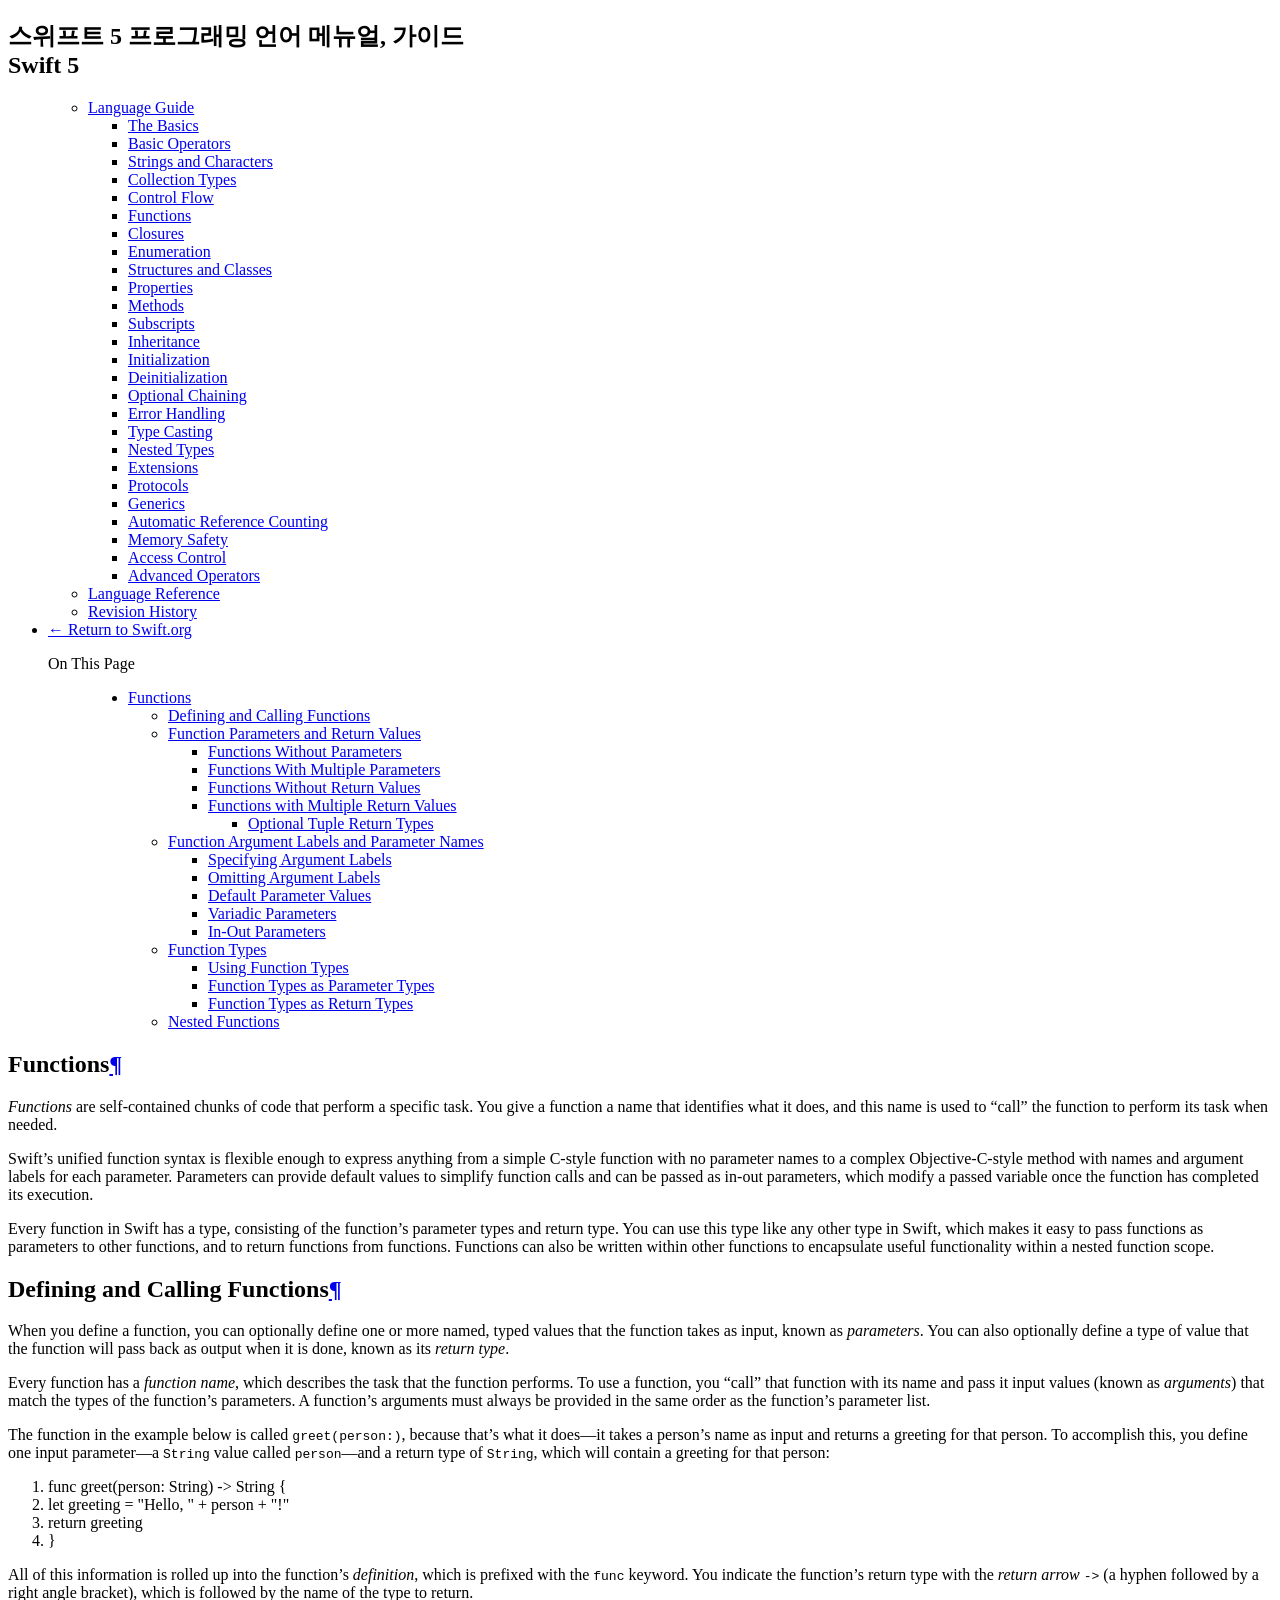
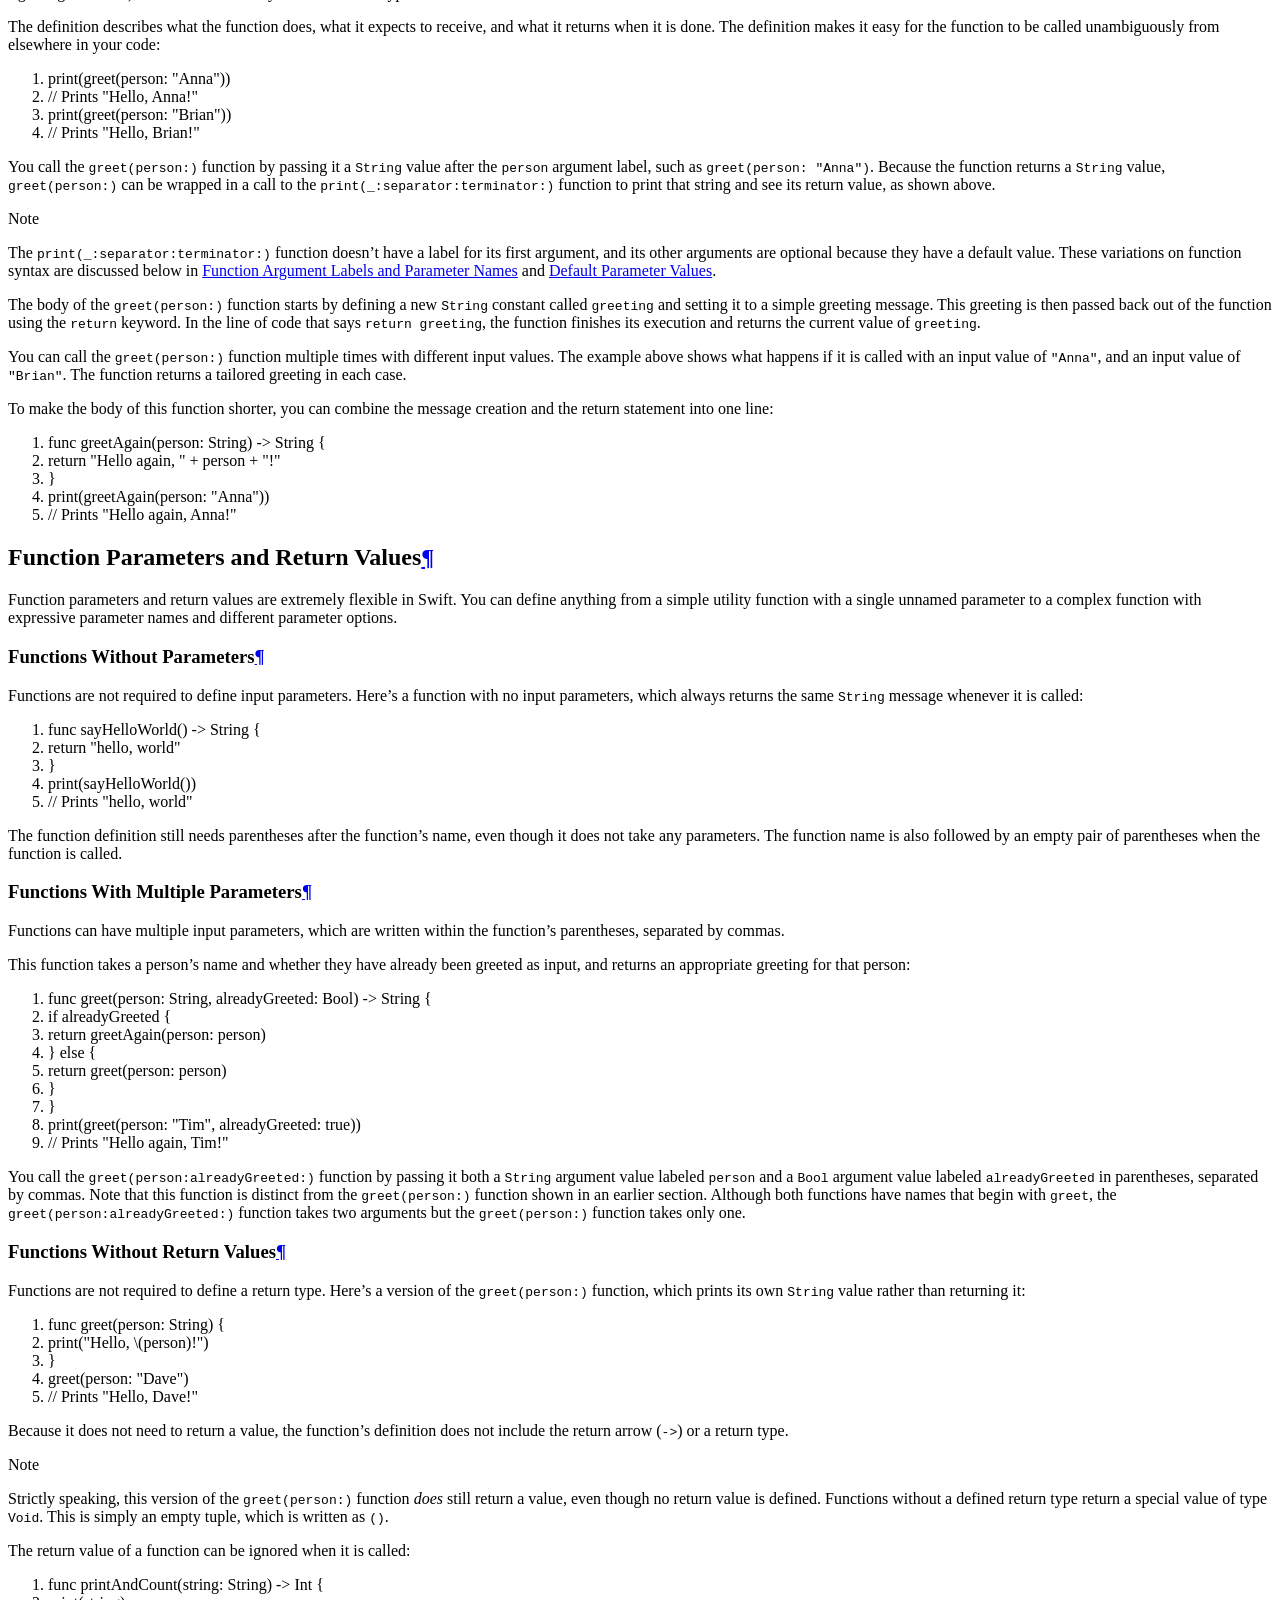
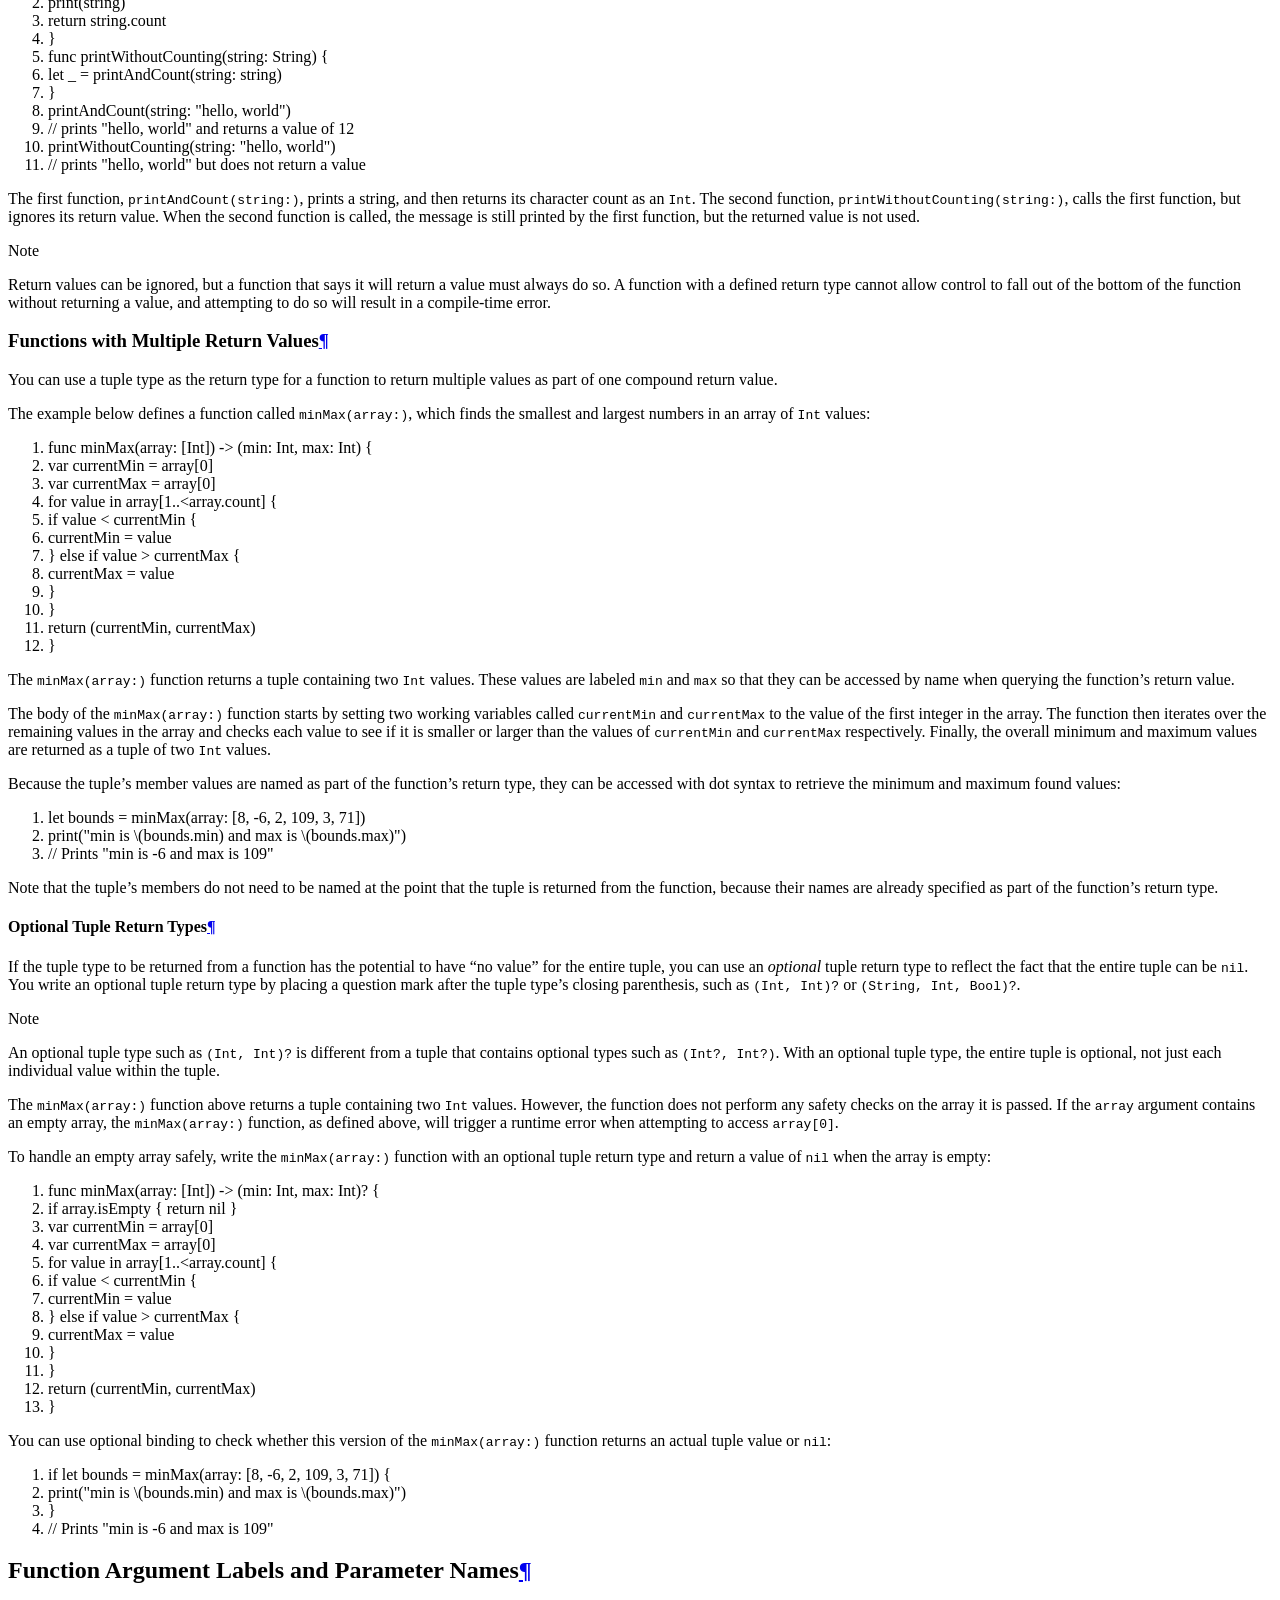
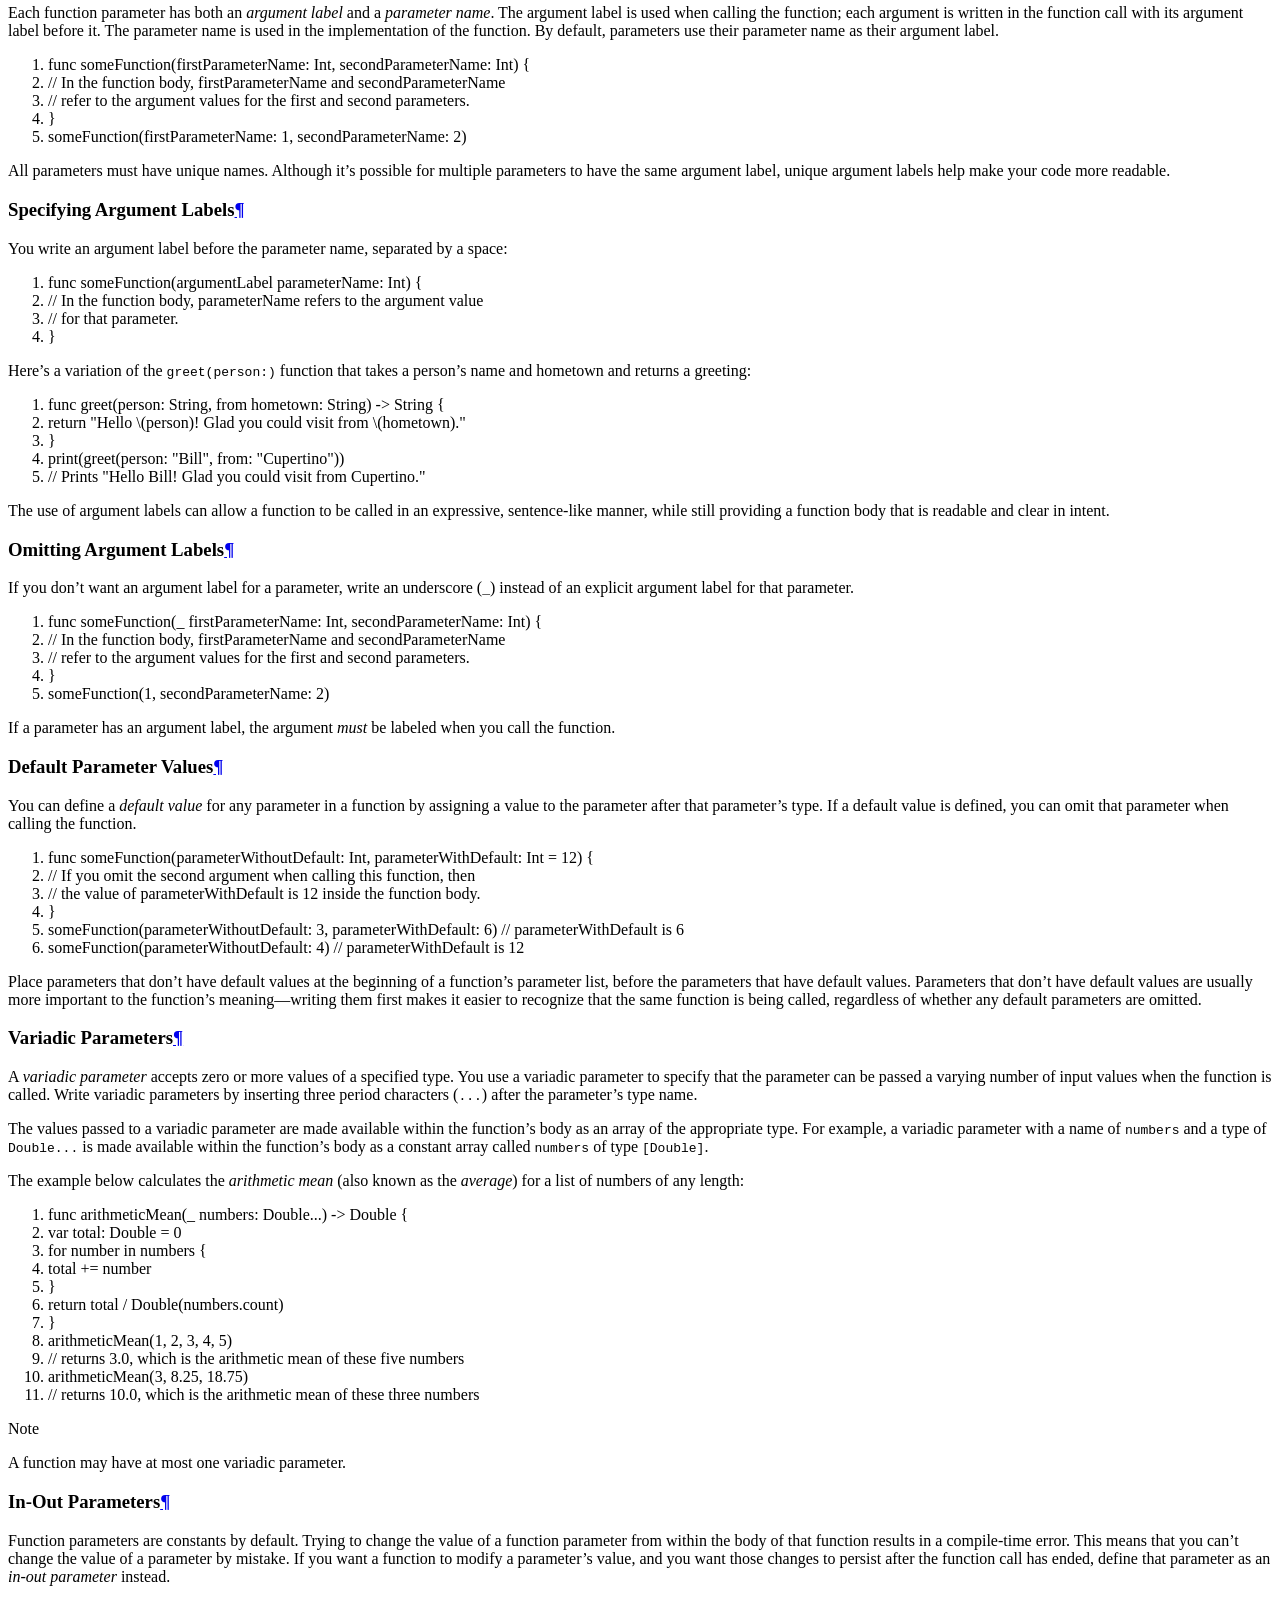
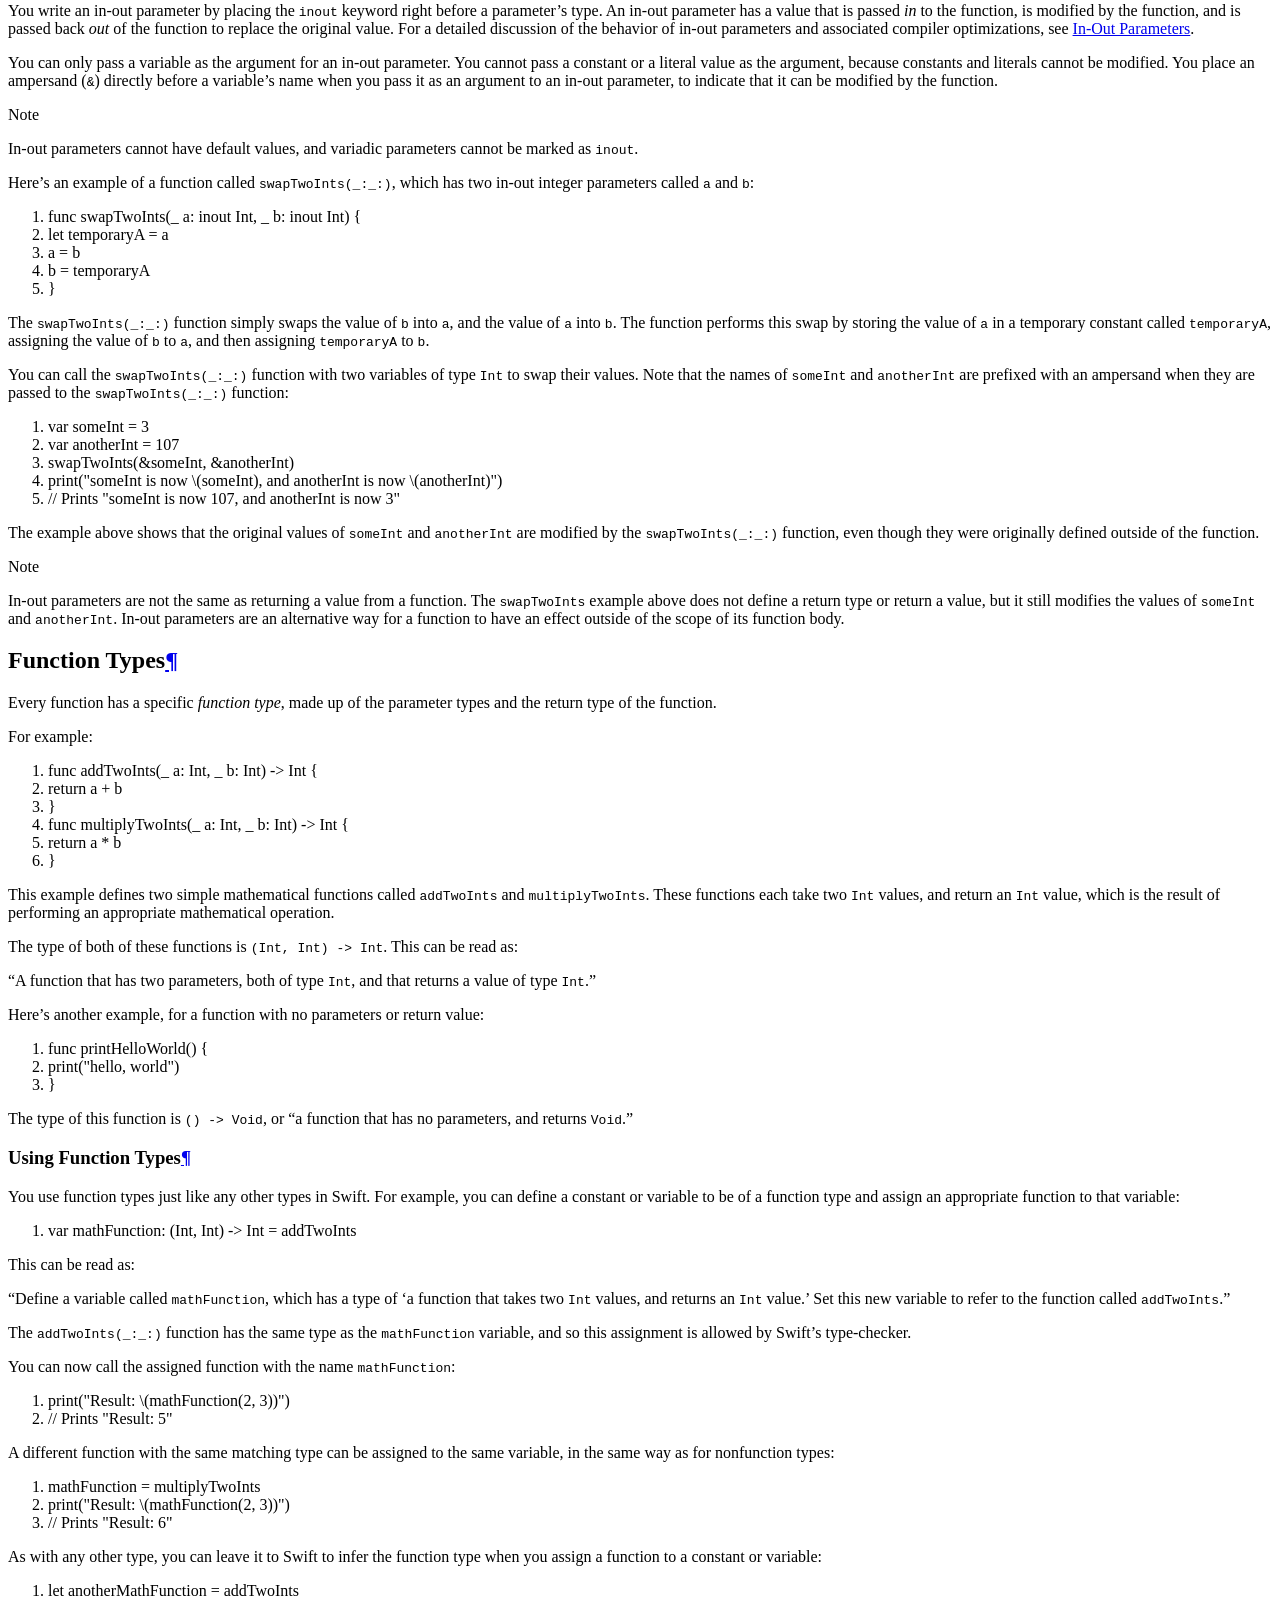
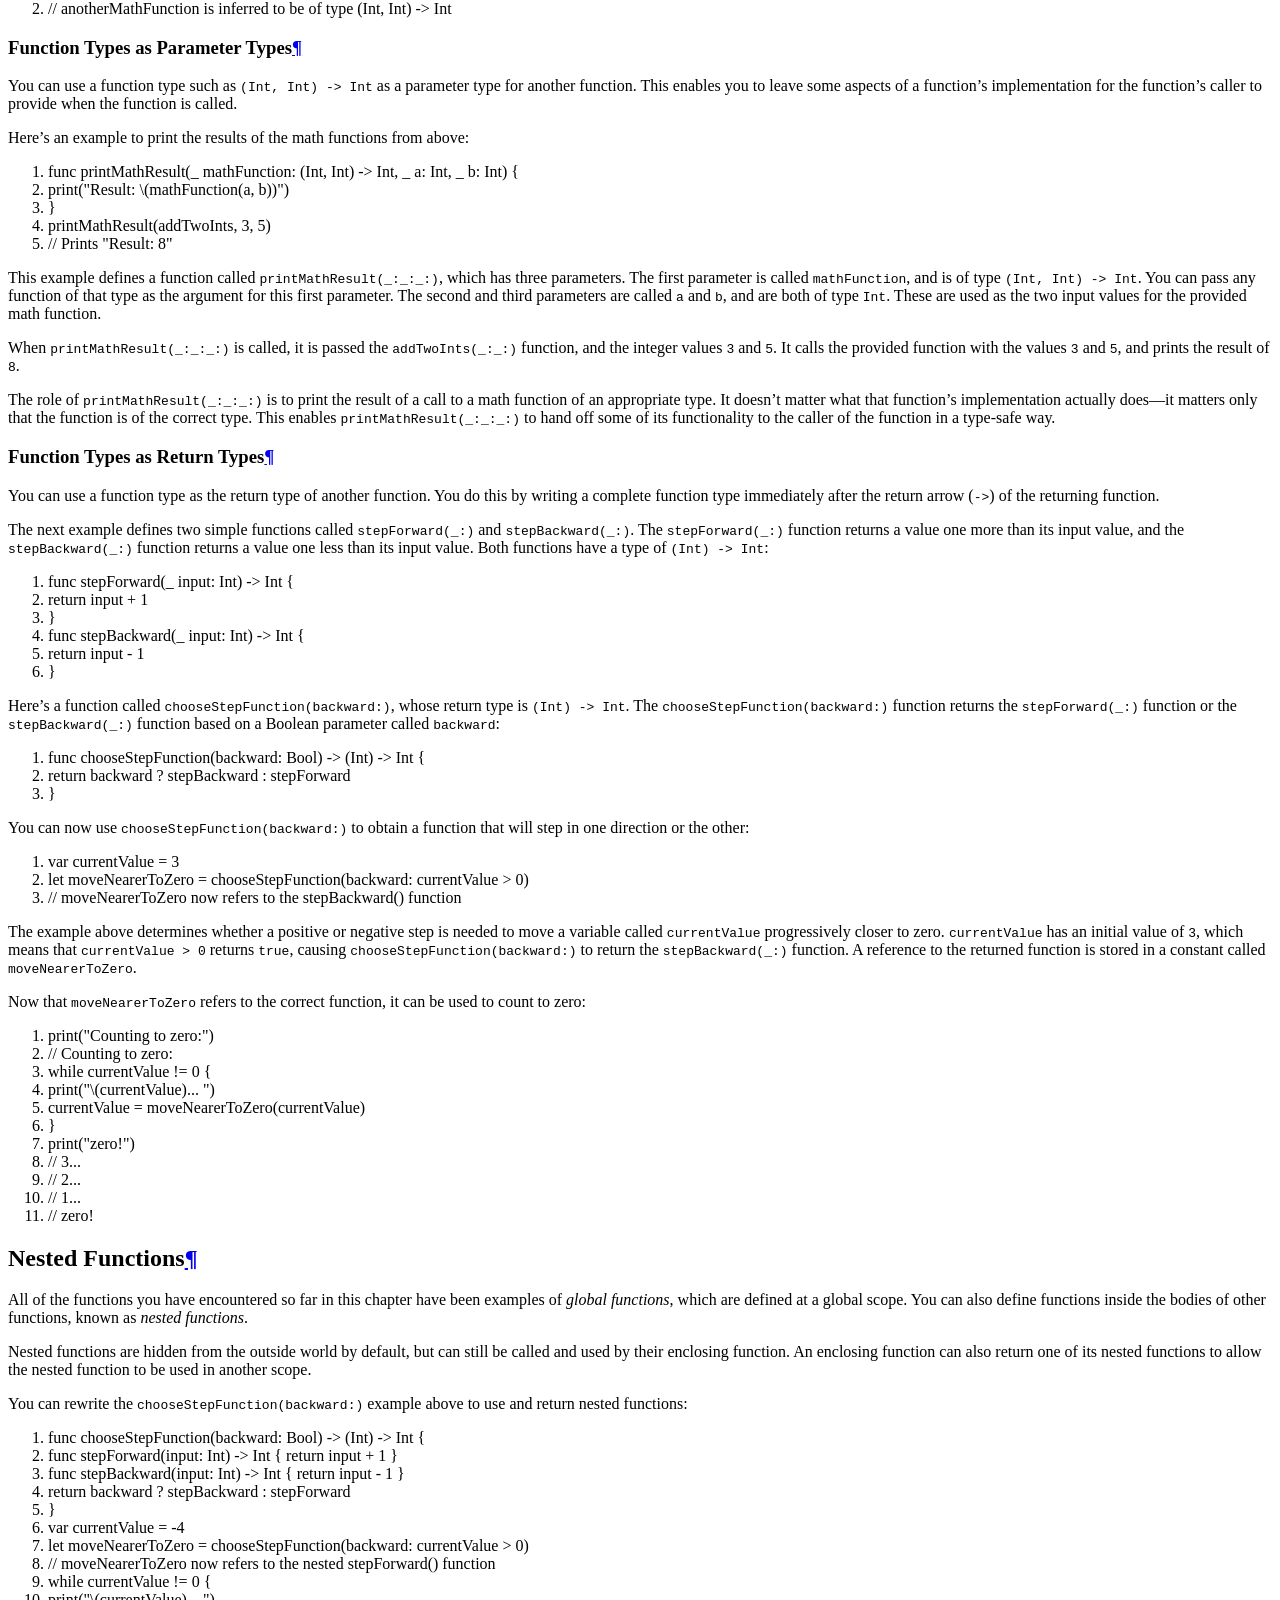
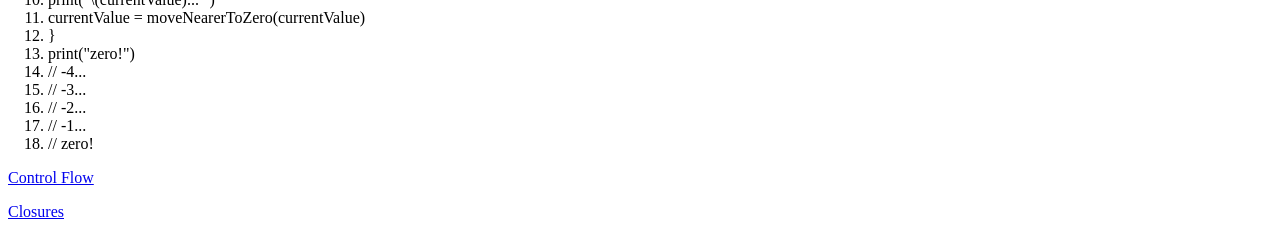
<file: Functions.html>
<!DOCTYPE html>



<head>
    <meta charset="utf-8" />
    <meta name="author" content="Apple Inc." />
    <meta name="viewport" content="width=device-width initial-scale=1" />
    
    <title>Functions &mdash; 스위프트 5 프로그래밍 언어 메뉴얼, 가이드 (Swift 5)</title>
  </head>
  <body>


<nav role="navigation">
    <div id="menu-toggle" class="menu-toggle open"></div>

    <h1>스위프트 5 프로그래밍 언어 메뉴얼, 가이드<div>Swift 5</div></h1>

    <ul>
    <ul class="current">
<li class="toctree-l1 current"><a class="reference internal" href="TheBasics.html">Language Guide</a><ul class="current">
<li class="toctree-l2"><a class="reference internal" href="TheBasics.html">The Basics</a></li>
<li class="toctree-l2"><a class="reference internal" href="BasicOperators.html">Basic Operators</a></li>
<li class="toctree-l2"><a class="reference internal" href="StringsAndCharacters.html">Strings and Characters</a></li>
<li class="toctree-l2"><a class="reference internal" href="CollectionTypes.html">Collection Types</a></li>
<li class="toctree-l2"><a class="reference internal" href="ControlFlow.html">Control Flow</a></li>
<li class="toctree-l2 current"><a class="current reference internal" href="#">Functions</a></li>
<li class="toctree-l2"><a class="reference internal" href="Closures.html">Closures</a></li>
<li class="toctree-l2"><a class="reference internal" href="Enumerations.html">Enumeration</a></li>
<li class="toctree-l2"><a class="reference internal" href="ClassesAndStructures.html">Structures and Classes</a></li>
<li class="toctree-l2"><a class="reference internal" href="Properties.html">Properties</a></li>
<li class="toctree-l2"><a class="reference internal" href="Methods.html">Methods</a></li>
<li class="toctree-l2"><a class="reference internal" href="Subscripts.html">Subscripts</a></li>
<li class="toctree-l2"><a class="reference internal" href="Inheritance.html">Inheritance</a></li>
<li class="toctree-l2"><a class="reference internal" href="Initialization.html">Initialization</a></li>
<li class="toctree-l2"><a class="reference internal" href="Deinitialization.html">Deinitialization</a></li>
<li class="toctree-l2"><a class="reference internal" href="OptionalChaining.html">Optional Chaining</a></li>
<li class="toctree-l2"><a class="reference internal" href="ErrorHandling.html">Error Handling</a></li>
<li class="toctree-l2"><a class="reference internal" href="TypeCasting.html">Type Casting</a></li>
<li class="toctree-l2"><a class="reference internal" href="NestedTypes.html">Nested Types</a></li>
<li class="toctree-l2"><a class="reference internal" href="Extensions.html">Extensions</a></li>
<li class="toctree-l2"><a class="reference internal" href="Protocols.html">Protocols</a></li>
<li class="toctree-l2"><a class="reference internal" href="Generics.html">Generics</a></li>
<li class="toctree-l2"><a class="reference internal" href="AutomaticReferenceCounting.html">Automatic Reference Counting</a></li>
<li class="toctree-l2"><a class="reference internal" href="MemorySafety.html">Memory Safety</a></li>
<li class="toctree-l2"><a class="reference internal" href="AccessControl.html">Access Control</a></li>
<li class="toctree-l2"><a class="reference internal" href="AdvancedOperators.html">Advanced Operators</a></li>
</ul>
</li>
<li class="toctree-l1"><a class="reference internal" href="../ReferenceManual/AboutTheLanguageReference.html">Language Reference</a></li>
<li class="toctree-l1"><a class="reference internal" href="../RevisionHistory/RevisionHistory.html">Revision History</a></li>
</ul>

    <li class="toctree-l1 return"><a class="reference internal" href="https://swift.org/">← Return to Swift.org</a></li>
    </ul>
</nav>




<main role="main">
    <article class="page">
        <menu id="bashful" type="toolbar">
          <div class="inner">
            <menuitem id="jump_to" class="menu-bar-item closed">
            <span id="jump_to_toggle">On This Page</span>
            <div class="chevron">
                <div class="chevy chevron-left"></div>
                <div class="chevy chevron-right"></div>
            </div>
            <menu type="list" class="details">
                <ul>
<li><a class="reference internal" href="#">Functions</a><ul>
<li><a class="reference internal" href="#ID159">Defining and Calling Functions</a></li>
<li><a class="reference internal" href="#ID160">Function Parameters and Return Values</a><ul>
<li><a class="reference internal" href="#ID162">Functions Without Parameters</a></li>
<li><a class="reference internal" href="#ID528">Functions With Multiple Parameters</a></li>
<li><a class="reference internal" href="#ID163">Functions Without Return Values</a></li>
<li><a class="reference internal" href="#ID164">Functions with Multiple Return Values</a><ul>
<li><a class="reference internal" href="#ID165">Optional Tuple Return Types</a></li>
</ul>
</li>
</ul>
</li>
<li><a class="reference internal" href="#ID166">Function Argument Labels and Parameter Names</a><ul>
<li><a class="reference internal" href="#ID167">Specifying Argument Labels</a></li>
<li><a class="reference internal" href="#ID526">Omitting Argument Labels</a></li>
<li><a class="reference internal" href="#ID169">Default Parameter Values</a></li>
<li><a class="reference internal" href="#ID171">Variadic Parameters</a></li>
<li><a class="reference internal" href="#ID173">In-Out Parameters</a></li>
</ul>
</li>
<li><a class="reference internal" href="#ID174">Function Types</a><ul>
<li><a class="reference internal" href="#ID175">Using Function Types</a></li>
<li><a class="reference internal" href="#ID176">Function Types as Parameter Types</a></li>
<li><a class="reference internal" href="#ID177">Function Types as Return Types</a></li>
</ul>
</li>
<li><a class="reference internal" href="#ID178">Nested Functions</a></li>
</ul>
</li>
</ul>

            </menu>
            </menuitem>
          </div>
        </menu>

        
  <div class="section" id="functions">
<h1>Functions<a class="headerlink" href="#functions" title="Permalink to this headline">¶</a></h1>
<p><em>Functions</em> are self-contained chunks of code that perform a specific task. You give a function a name that identifies what it does, and this name is used to “call” the function to perform its task when needed.</p>
<p>Swift’s unified function syntax is flexible enough to express anything from a simple C-style function with no parameter names to a complex Objective-C-style method with names and argument labels for each parameter. Parameters can provide default values to simplify function calls and can be passed as in-out parameters, which modify a passed variable once the function has completed its execution.</p>
<p>Every function in Swift has a type, consisting of the function’s parameter types and return type. You can use this type like any other type in Swift, which makes it easy to pass functions as parameters to other functions, and to return functions from functions. Functions can also be written within other functions to encapsulate useful functionality within a nested function scope.</p>
<div class="section" id="ID159">
<h2>Defining and Calling Functions<a class="headerlink" href="#ID159" title="Permalink to this headline">¶</a></h2>
<p>When you define a function, you can optionally define one or more named, typed values that the function takes as input, known as <em>parameters</em>. You can also optionally define a type of value that the function will pass back as output when it is done, known as its <em>return type</em>.</p>
<p>Every function has a <em>function name</em>, which describes the task that the function performs. To use a function, you “call” that function with its name and pass it input values (known as <em>arguments</em>) that match the types of the function’s parameters. A function’s arguments must always be provided in the same order as the function’s parameter list.</p>
<p>The function in the example below is called <code class="docutils literal notranslate"><span class="pre">greet(person:)</span></code>, because that’s what it does—it takes a person’s name as input and returns a greeting for that person. To accomplish this, you define one input parameter—a <code class="docutils literal notranslate"><span class="pre">String</span></code> value called <code class="docutils literal notranslate"><span class="pre">person</span></code>—and a return type of <code class="docutils literal notranslate"><span class="pre">String</span></code>, which will contain a greeting for that person:</p>
<div class="highlight-swift notranslate"><div class="code-sample"><div class="Swift highlight"><ol class="code-lines"><li><span class="k">func</span> <span class="nv">greet</span>(<span class="nv">person</span>: <span class="nc">String</span>) -&gt; <span class="nc">String</span> {
</li><li>    <span class="k">let</span> <span class="nv">greeting</span> = <span class="s">&quot;Hello, &quot;</span> + <span class="nv">person</span> + <span class="s">&quot;!&quot;</span>
</li><li>    <span class="k">return</span> <span class="nv">greeting</span>
</li><li>}
</li></ol></div></div></div>
<p>All of this information is rolled up into the function’s <em>definition</em>, which is prefixed with the <code class="docutils literal notranslate"><span class="pre">func</span></code> keyword. You indicate the function’s return type with the <em>return arrow</em> <code class="docutils literal notranslate"><span class="pre">-&gt;</span></code> (a hyphen followed by a right angle bracket), which is followed by the name of the type to return.</p>
<p>The definition describes what the function does, what it expects to receive, and what it returns when it is done. The definition makes it easy for the function to be called unambiguously from elsewhere in your code:</p>
<div class="highlight-swift notranslate"><div class="code-sample"><div class="Swift highlight"><ol class="code-lines"><li><span class="nv">print</span>(<span class="nv">greet</span>(<span class="nv">person</span>: <span class="s">&quot;Anna&quot;</span>))
</li><li><span class="c">// Prints &quot;Hello, Anna!&quot;</span>
</li><li><span class="nv">print</span>(<span class="nv">greet</span>(<span class="nv">person</span>: <span class="s">&quot;Brian&quot;</span>))
</li><li><span class="c">// Prints &quot;Hello, Brian!&quot;</span>
</li></ol></div></div></div>
<p>You call the <code class="docutils literal notranslate"><span class="pre">greet(person:)</span></code> function by passing it a <code class="docutils literal notranslate"><span class="pre">String</span></code> value after the <code class="docutils literal notranslate"><span class="pre">person</span></code> argument label, such as <code class="docutils literal notranslate"><span class="pre">greet(person:</span> <span class="pre">&quot;Anna&quot;)</span></code>. Because the function returns a <code class="docutils literal notranslate"><span class="pre">String</span></code> value, <code class="docutils literal notranslate"><span class="pre">greet(person:)</span></code> can be wrapped in a call to the <code class="docutils literal notranslate"><span class="pre">print(_:separator:terminator:)</span></code> function to print that string and see its return value, as shown above.</p>
<div class="admonition note">
<p class="first admonition-title">Note</p>
<p class="last">The <code class="docutils literal notranslate"><span class="pre">print(_:separator:terminator:)</span></code> function doesn’t have a label for its first argument, and its other arguments are optional because they have a default value. These variations on function syntax are discussed below in <a class="reference internal" href="#ID166"><span class="std std-ref">Function Argument Labels and Parameter Names</span></a> and <a class="reference internal" href="#ID169"><span class="std std-ref">Default Parameter Values</span></a>.</p>
</div>
<p>The body of the <code class="docutils literal notranslate"><span class="pre">greet(person:)</span></code> function starts by defining a new <code class="docutils literal notranslate"><span class="pre">String</span></code> constant called <code class="docutils literal notranslate"><span class="pre">greeting</span></code> and setting it to a simple greeting message. This greeting is then passed back out of the function using the <code class="docutils literal notranslate"><span class="pre">return</span></code> keyword. In the line of code that says <code class="docutils literal notranslate"><span class="pre">return</span> <span class="pre">greeting</span></code>, the function finishes its execution and returns the current value of <code class="docutils literal notranslate"><span class="pre">greeting</span></code>.</p>
<p>You can call the <code class="docutils literal notranslate"><span class="pre">greet(person:)</span></code> function multiple times with different input values. The example above shows what happens if it is called with an input value of <code class="docutils literal notranslate"><span class="pre">&quot;Anna&quot;</span></code>, and an input value of <code class="docutils literal notranslate"><span class="pre">&quot;Brian&quot;</span></code>. The function returns a tailored greeting in each case.</p>
<p>To make the body of this function shorter, you can combine the message creation and the return statement into one line:</p>
<div class="highlight-swift notranslate"><div class="code-sample"><div class="Swift highlight"><ol class="code-lines"><li><span class="k">func</span> <span class="nv">greetAgain</span>(<span class="nv">person</span>: <span class="nc">String</span>) -&gt; <span class="nc">String</span> {
</li><li>    <span class="k">return</span> <span class="s">&quot;Hello again, &quot;</span> + <span class="nv">person</span> + <span class="s">&quot;!&quot;</span>
</li><li>}
</li><li><span class="nv">print</span>(<span class="nv">greetAgain</span>(<span class="nv">person</span>: <span class="s">&quot;Anna&quot;</span>))
</li><li><span class="c">// Prints &quot;Hello again, Anna!&quot;</span>
</li></ol></div></div></div>
</div>
<div class="section" id="ID160">
<h2>Function Parameters and Return Values<a class="headerlink" href="#ID160" title="Permalink to this headline">¶</a></h2>
<p>Function parameters and return values are extremely flexible in Swift. You can define anything from a simple utility function with a single unnamed parameter to a complex function with expressive parameter names and different parameter options.</p>
<div class="section" id="ID162">
<h3>Functions Without Parameters<a class="headerlink" href="#ID162" title="Permalink to this headline">¶</a></h3>
<p>Functions are not required to define input parameters. Here’s a function with no input parameters, which always returns the same <code class="docutils literal notranslate"><span class="pre">String</span></code> message whenever it is called:</p>
<div class="highlight-swift notranslate"><div class="code-sample"><div class="Swift highlight"><ol class="code-lines"><li><span class="k">func</span> <span class="nv">sayHelloWorld</span>() -&gt; <span class="nc">String</span> {
</li><li>    <span class="k">return</span> <span class="s">&quot;hello, world&quot;</span>
</li><li>}
</li><li><span class="nv">print</span>(<span class="nv">sayHelloWorld</span>())
</li><li><span class="c">// Prints &quot;hello, world&quot;</span>
</li></ol></div></div></div>
<p>The function definition still needs parentheses after the function’s name, even though it does not take any parameters. The function name is also followed by an empty pair of parentheses when the function is called.</p>
</div>
<div class="section" id="ID528">
<h3>Functions With Multiple Parameters<a class="headerlink" href="#ID528" title="Permalink to this headline">¶</a></h3>
<p>Functions can have multiple input parameters, which are written within the function’s parentheses, separated by commas.</p>
<p>This function takes a person’s name and whether they have already been greeted as input, and returns an appropriate greeting for that person:</p>
<div class="highlight-swift notranslate"><div class="code-sample"><div class="Swift highlight"><ol class="code-lines"><li><span class="k">func</span> <span class="nv">greet</span>(<span class="nv">person</span>: <span class="nc">String</span>, <span class="nv">alreadyGreeted</span>: <span class="nc">Bool</span>) -&gt; <span class="nc">String</span> {
</li><li>    <span class="k">if</span> <span class="nv">alreadyGreeted</span> {
</li><li>        <span class="k">return</span> <span class="nv">greetAgain</span>(<span class="nv">person</span>: <span class="nv">person</span>)
</li><li>    } <span class="k">else</span> {
</li><li>        <span class="k">return</span> <span class="nv">greet</span>(<span class="nv">person</span>: <span class="nv">person</span>)
</li><li>    }
</li><li>}
</li><li><span class="nv">print</span>(<span class="nv">greet</span>(<span class="nv">person</span>: <span class="s">&quot;Tim&quot;</span>, <span class="nv">alreadyGreeted</span>: <span class="k">true</span>))
</li><li><span class="c">// Prints &quot;Hello again, Tim!&quot;</span>
</li></ol></div></div></div>
<p>You call the <code class="docutils literal notranslate"><span class="pre">greet(person:alreadyGreeted:)</span></code> function by passing it both a <code class="docutils literal notranslate"><span class="pre">String</span></code> argument value labeled <code class="docutils literal notranslate"><span class="pre">person</span></code> and a <code class="docutils literal notranslate"><span class="pre">Bool</span></code> argument value labeled <code class="docutils literal notranslate"><span class="pre">alreadyGreeted</span></code> in parentheses, separated by commas. Note that this function is distinct from the <code class="docutils literal notranslate"><span class="pre">greet(person:)</span></code> function shown in an earlier section. Although both functions have names that begin with <code class="docutils literal notranslate"><span class="pre">greet</span></code>, the <code class="docutils literal notranslate"><span class="pre">greet(person:alreadyGreeted:)</span></code> function takes two arguments but the <code class="docutils literal notranslate"><span class="pre">greet(person:)</span></code> function takes only one.</p>
</div>
<div class="section" id="ID163">
<h3>Functions Without Return Values<a class="headerlink" href="#ID163" title="Permalink to this headline">¶</a></h3>
<p>Functions are not required to define a return type. Here’s a version of the <code class="docutils literal notranslate"><span class="pre">greet(person:)</span></code> function, which prints its own <code class="docutils literal notranslate"><span class="pre">String</span></code> value rather than returning it:</p>
<div class="highlight-swift notranslate"><div class="code-sample"><div class="Swift highlight"><ol class="code-lines"><li><span class="k">func</span> <span class="nv">greet</span>(<span class="nv">person</span>: <span class="nc">String</span>) {
</li><li>    <span class="nv">print</span>(<span class="s">&quot;Hello, </span>\<span class="p">(</span><span class="nv">person</span><span class="p">)</span><span class="s">!&quot;</span>)
</li><li>}
</li><li><span class="nv">greet</span>(<span class="nv">person</span>: <span class="s">&quot;Dave&quot;</span>)
</li><li><span class="c">// Prints &quot;Hello, Dave!&quot;</span>
</li></ol></div></div></div>
<p>Because it does not need to return a value, the function’s definition does not include the return arrow (<code class="docutils literal notranslate"><span class="pre">-&gt;</span></code>) or a return type.</p>
<div class="admonition note">
<p class="first admonition-title">Note</p>
<p class="last">Strictly speaking, this version of the <code class="docutils literal notranslate"><span class="pre">greet(person:)</span></code> function <em>does</em> still return a value, even though no return value is defined. Functions without a defined return type return a special value of type <code class="docutils literal notranslate"><span class="pre">Void</span></code>. This is simply an empty tuple, which is written as <code class="docutils literal notranslate"><span class="pre">()</span></code>.</p>
</div>
<p>The return value of a function can be ignored when it is called:</p>
<div class="highlight-swift notranslate"><div class="code-sample"><div class="Swift highlight"><ol class="code-lines"><li><span class="k">func</span> <span class="nv">printAndCount</span>(<span class="nv">string</span>: <span class="nc">String</span>) -&gt; <span class="nc">Int</span> {
</li><li>    <span class="nv">print</span>(<span class="nv">string</span>)
</li><li>    <span class="k">return</span> <span class="nv">string</span>.<span class="nv">count</span>
</li><li>}
</li><li><span class="k">func</span> <span class="nv">printWithoutCounting</span>(<span class="nv">string</span>: <span class="nc">String</span>) {
</li><li>    <span class="k">let</span> <span class="k">_</span> = <span class="nv">printAndCount</span>(<span class="nv">string</span>: <span class="nv">string</span>)
</li><li>}
</li><li><span class="nv">printAndCount</span>(<span class="nv">string</span>: <span class="s">&quot;hello, world&quot;</span>)
</li><li><span class="c">// prints &quot;hello, world&quot; and returns a value of 12</span>
</li><li><span class="nv">printWithoutCounting</span>(<span class="nv">string</span>: <span class="s">&quot;hello, world&quot;</span>)
</li><li><span class="c">// prints &quot;hello, world&quot; but does not return a value</span>
</li></ol></div></div></div>
<p>The first function, <code class="docutils literal notranslate"><span class="pre">printAndCount(string:)</span></code>, prints a string, and then returns its character count as an <code class="docutils literal notranslate"><span class="pre">Int</span></code>. The second function, <code class="docutils literal notranslate"><span class="pre">printWithoutCounting(string:)</span></code>, calls the first function, but ignores its return value. When the second function is called, the message is still printed by the first function, but the returned value is not used.</p>
<div class="admonition note">
<p class="first admonition-title">Note</p>
<p class="last">Return values can be ignored, but a function that says it will return a value must always do so. A function with a defined return type cannot allow control to fall out of the bottom of the function without returning a value, and attempting to do so will result in a compile-time error.</p>
</div>
</div>
<div class="section" id="ID164">
<h3>Functions with Multiple Return Values<a class="headerlink" href="#ID164" title="Permalink to this headline">¶</a></h3>
<p>You can use a tuple type as the return type for a function to return multiple values as part of one compound return value.</p>
<p>The example below defines a function called <code class="docutils literal notranslate"><span class="pre">minMax(array:)</span></code>, which finds the smallest and largest numbers in an array of <code class="docutils literal notranslate"><span class="pre">Int</span></code> values:</p>
<div class="highlight-swift notranslate"><div class="code-sample"><div class="Swift highlight"><ol class="code-lines"><li><span class="k">func</span> <span class="nv">minMax</span>(<span class="nv">array</span>: [<span class="nc">Int</span>]) -&gt; (<span class="nv">min</span>: <span class="nc">Int</span>, <span class="nv">max</span>: <span class="nc">Int</span>) {
</li><li>    <span class="k">var</span> <span class="nv">currentMin</span> = <span class="nv">array</span>[<span class="m">0</span>]
</li><li>    <span class="k">var</span> <span class="nv">currentMax</span> = <span class="nv">array</span>[<span class="m">0</span>]
</li><li>    <span class="k">for</span> <span class="nv">value</span> <span class="k">in</span> <span class="nv">array</span>[<span class="m">1</span>..&lt;<span class="nv">array</span>.<span class="nv">count</span>] {
</li><li>        <span class="k">if</span> <span class="nv">value</span> &lt; <span class="nv">currentMin</span> {
</li><li>            <span class="nv">currentMin</span> = <span class="nv">value</span>
</li><li>        } <span class="k">else</span> <span class="k">if</span> <span class="nv">value</span> &gt; <span class="nv">currentMax</span> {
</li><li>            <span class="nv">currentMax</span> = <span class="nv">value</span>
</li><li>        }
</li><li>    }
</li><li>    <span class="k">return</span> (<span class="nv">currentMin</span>, <span class="nv">currentMax</span>)
</li><li>}
</li></ol></div></div></div>
<p>The <code class="docutils literal notranslate"><span class="pre">minMax(array:)</span></code> function returns a tuple containing two <code class="docutils literal notranslate"><span class="pre">Int</span></code> values. These values are labeled <code class="docutils literal notranslate"><span class="pre">min</span></code> and <code class="docutils literal notranslate"><span class="pre">max</span></code> so that they can be accessed by name when querying the function’s return value.</p>
<p>The body of the <code class="docutils literal notranslate"><span class="pre">minMax(array:)</span></code> function starts by setting two working variables called <code class="docutils literal notranslate"><span class="pre">currentMin</span></code> and <code class="docutils literal notranslate"><span class="pre">currentMax</span></code> to the value of the first integer in the array. The function then iterates over the remaining values in the array and checks each value to see if it is smaller or larger than the values of <code class="docutils literal notranslate"><span class="pre">currentMin</span></code> and <code class="docutils literal notranslate"><span class="pre">currentMax</span></code> respectively. Finally, the overall minimum and maximum values are returned as a tuple of two <code class="docutils literal notranslate"><span class="pre">Int</span></code> values.</p>
<p>Because the tuple’s member values are named as part of the function’s return type, they can be accessed with dot syntax to retrieve the minimum and maximum found values:</p>
<div class="highlight-swift notranslate"><div class="code-sample"><div class="Swift highlight"><ol class="code-lines"><li><span class="k">let</span> <span class="nv">bounds</span> = <span class="nv">minMax</span>(<span class="nv">array</span>: [<span class="m">8</span>, <span class="m">-6</span>, <span class="m">2</span>, <span class="m">109</span>, <span class="m">3</span>, <span class="m">71</span>])
</li><li><span class="nv">print</span>(<span class="s">&quot;min is </span>\<span class="p">(</span><span class="nv">bounds</span>.<span class="nv">min</span><span class="p">)</span><span class="s"> and max is </span>\<span class="p">(</span><span class="nv">bounds</span>.<span class="nv">max</span><span class="p">)</span><span class="s">&quot;</span>)
</li><li><span class="c">// Prints &quot;min is -6 and max is 109&quot;</span>
</li></ol></div></div></div>
<p>Note that the tuple’s members do not need to be named at the point that the tuple is returned from the function, because their names are already specified as part of the function’s return type.</p>
<div class="section" id="ID165">
<h4>Optional Tuple Return Types<a class="headerlink" href="#ID165" title="Permalink to this headline">¶</a></h4>
<p>If the tuple type to be returned from a function has the potential to have “no value” for the entire tuple, you can use an <em>optional</em> tuple return type to reflect the fact that the entire tuple can be <code class="docutils literal notranslate"><span class="pre">nil</span></code>. You write an optional tuple return type by placing a question mark after the tuple type’s closing parenthesis, such as <code class="docutils literal notranslate"><span class="pre">(Int,</span> <span class="pre">Int)?</span></code> or <code class="docutils literal notranslate"><span class="pre">(String,</span> <span class="pre">Int,</span> <span class="pre">Bool)?</span></code>.</p>
<div class="admonition note">
<p class="first admonition-title">Note</p>
<p class="last">An optional tuple type such as <code class="docutils literal notranslate"><span class="pre">(Int,</span> <span class="pre">Int)?</span></code> is different from a tuple that contains optional types such as <code class="docutils literal notranslate"><span class="pre">(Int?,</span> <span class="pre">Int?)</span></code>. With an optional tuple type, the entire tuple is optional, not just each individual value within the tuple.</p>
</div>
<p>The <code class="docutils literal notranslate"><span class="pre">minMax(array:)</span></code> function above returns a tuple containing two <code class="docutils literal notranslate"><span class="pre">Int</span></code> values. However, the function does not perform any safety checks on the array it is passed. If the <code class="docutils literal notranslate"><span class="pre">array</span></code> argument contains an empty array, the <code class="docutils literal notranslate"><span class="pre">minMax(array:)</span></code> function, as defined above, will trigger a runtime error when attempting to access <code class="docutils literal notranslate"><span class="pre">array[0]</span></code>.</p>
<p>To handle an empty array safely, write the <code class="docutils literal notranslate"><span class="pre">minMax(array:)</span></code> function with an optional tuple return type and return a value of <code class="docutils literal notranslate"><span class="pre">nil</span></code> when the array is empty:</p>
<div class="highlight-swift notranslate"><div class="code-sample"><div class="Swift highlight"><ol class="code-lines"><li><span class="k">func</span> <span class="nv">minMax</span>(<span class="nv">array</span>: [<span class="nc">Int</span>]) -&gt; (<span class="nv">min</span>: <span class="nc">Int</span>, <span class="nv">max</span>: <span class="nc">Int</span>)? {
</li><li>    <span class="k">if</span> <span class="nv">array</span>.<span class="nv">isEmpty</span> { <span class="k">return</span> <span class="k">nil</span> }
</li><li>    <span class="k">var</span> <span class="nv">currentMin</span> = <span class="nv">array</span>[<span class="m">0</span>]
</li><li>    <span class="k">var</span> <span class="nv">currentMax</span> = <span class="nv">array</span>[<span class="m">0</span>]
</li><li>    <span class="k">for</span> <span class="nv">value</span> <span class="k">in</span> <span class="nv">array</span>[<span class="m">1</span>..&lt;<span class="nv">array</span>.<span class="nv">count</span>] {
</li><li>        <span class="k">if</span> <span class="nv">value</span> &lt; <span class="nv">currentMin</span> {
</li><li>            <span class="nv">currentMin</span> = <span class="nv">value</span>
</li><li>        } <span class="k">else</span> <span class="k">if</span> <span class="nv">value</span> &gt; <span class="nv">currentMax</span> {
</li><li>            <span class="nv">currentMax</span> = <span class="nv">value</span>
</li><li>        }
</li><li>    }
</li><li>    <span class="k">return</span> (<span class="nv">currentMin</span>, <span class="nv">currentMax</span>)
</li><li>}
</li></ol></div></div></div>
<p>You can use optional binding to check whether this version of the <code class="docutils literal notranslate"><span class="pre">minMax(array:)</span></code> function returns an actual tuple value or <code class="docutils literal notranslate"><span class="pre">nil</span></code>:</p>
<div class="highlight-swift notranslate"><div class="code-sample"><div class="Swift highlight"><ol class="code-lines"><li><span class="k">if</span> <span class="k">let</span> <span class="nv">bounds</span> = <span class="nv">minMax</span>(<span class="nv">array</span>: [<span class="m">8</span>, <span class="m">-6</span>, <span class="m">2</span>, <span class="m">109</span>, <span class="m">3</span>, <span class="m">71</span>]) {
</li><li>    <span class="nv">print</span>(<span class="s">&quot;min is </span>\<span class="p">(</span><span class="nv">bounds</span>.<span class="nv">min</span><span class="p">)</span><span class="s"> and max is </span>\<span class="p">(</span><span class="nv">bounds</span>.<span class="nv">max</span><span class="p">)</span><span class="s">&quot;</span>)
</li><li>}
</li><li><span class="c">// Prints &quot;min is -6 and max is 109&quot;</span>
</li></ol></div></div></div>
</div>
</div>
</div>
<div class="section" id="ID166">
<h2>Function Argument Labels and Parameter Names<a class="headerlink" href="#ID166" title="Permalink to this headline">¶</a></h2>
<p>Each function parameter has both an <em>argument label</em> and a <em>parameter name</em>. The argument label is used when calling the function; each argument is written in the function call with its argument label before it. The parameter name is used in the implementation of the function. By default, parameters use their parameter name as their argument label.</p>
<div class="highlight-swift notranslate"><div class="code-sample"><div class="Swift highlight"><ol class="code-lines"><li><span class="k">func</span> <span class="nv">someFunction</span>(<span class="nv">firstParameterName</span>: <span class="nc">Int</span>, <span class="nv">secondParameterName</span>: <span class="nc">Int</span>) {
</li><li>    <span class="c">// In the function body, firstParameterName and secondParameterName</span>
</li><li>    <span class="c">// refer to the argument values for the first and second parameters.</span>
</li><li>}
</li><li><span class="nv">someFunction</span>(<span class="nv">firstParameterName</span>: <span class="m">1</span>, <span class="nv">secondParameterName</span>: <span class="m">2</span>)
</li></ol></div></div></div>
<p>All parameters must have unique names. Although it’s possible for multiple parameters to have the same argument label, unique argument labels help make your code more readable.</p>
<div class="section" id="ID167">
<h3>Specifying Argument Labels<a class="headerlink" href="#ID167" title="Permalink to this headline">¶</a></h3>
<p>You write an argument label before the parameter name, separated by a space:</p>
<div class="highlight-swift notranslate"><div class="code-sample"><div class="Swift highlight"><ol class="code-lines"><li><span class="k">func</span> <span class="nv">someFunction</span>(<span class="nv">argumentLabel</span> <span class="nv">parameterName</span>: <span class="nc">Int</span>) {
</li><li>    <span class="c">// In the function body, parameterName refers to the argument value</span>
</li><li>    <span class="c">// for that parameter.</span>
</li><li>}
</li></ol></div></div></div>
<p>Here’s a variation of the <code class="docutils literal notranslate"><span class="pre">greet(person:)</span></code> function that takes a person’s name and hometown and returns a greeting:</p>
<div class="highlight-swift notranslate"><div class="code-sample"><div class="Swift highlight"><ol class="code-lines"><li><span class="k">func</span> <span class="nv">greet</span>(<span class="nv">person</span>: <span class="nc">String</span>, <span class="nv">from</span> <span class="nv">hometown</span>: <span class="nc">String</span>) -&gt; <span class="nc">String</span> {
</li><li>    <span class="k">return</span> <span class="s">&quot;Hello </span>\<span class="p">(</span><span class="nv">person</span><span class="p">)</span><span class="s">!  Glad you could visit from </span>\<span class="p">(</span><span class="nv">hometown</span><span class="p">)</span><span class="s">.&quot;</span>
</li><li>}
</li><li><span class="nv">print</span>(<span class="nv">greet</span>(<span class="nv">person</span>: <span class="s">&quot;Bill&quot;</span>, <span class="nv">from</span>: <span class="s">&quot;Cupertino&quot;</span>))
</li><li><span class="c">// Prints &quot;Hello Bill!  Glad you could visit from Cupertino.&quot;</span>
</li></ol></div></div></div>
<p>The use of argument labels can allow a function to be called in an expressive, sentence-like manner, while still providing a function body that is readable and clear in intent.</p>
</div>
<div class="section" id="ID526">
<h3>Omitting Argument Labels<a class="headerlink" href="#ID526" title="Permalink to this headline">¶</a></h3>
<p>If you don’t want an argument label for a parameter, write an underscore (<code class="docutils literal notranslate"><span class="pre">_</span></code>) instead of an explicit argument label for that parameter.</p>
<div class="highlight-swift notranslate"><div class="code-sample"><div class="Swift highlight"><ol class="code-lines"><li><span class="k">func</span> <span class="nv">someFunction</span>(<span class="k">_</span> <span class="nv">firstParameterName</span>: <span class="nc">Int</span>, <span class="nv">secondParameterName</span>: <span class="nc">Int</span>) {
</li><li>    <span class="c">// In the function body, firstParameterName and secondParameterName</span>
</li><li>    <span class="c">// refer to the argument values for the first and second parameters.</span>
</li><li>}
</li><li><span class="nv">someFunction</span>(<span class="m">1</span>, <span class="nv">secondParameterName</span>: <span class="m">2</span>)
</li></ol></div></div></div>
<p>If a parameter has an argument label, the argument <em>must</em> be labeled when you call the function.</p>
</div>
<div class="section" id="ID169">
<h3>Default Parameter Values<a class="headerlink" href="#ID169" title="Permalink to this headline">¶</a></h3>
<p>You can define a <em>default value</em> for any parameter in a function by assigning a value to the parameter after that parameter’s type. If a default value is defined, you can omit that parameter when calling the function.</p>
<div class="highlight-swift notranslate"><div class="code-sample"><div class="Swift highlight"><ol class="code-lines"><li><span class="k">func</span> <span class="nv">someFunction</span>(<span class="nv">parameterWithoutDefault</span>: <span class="nc">Int</span>, <span class="nv">parameterWithDefault</span>: <span class="nc">Int</span> = <span class="m">12</span>) {
</li><li>    <span class="c">// If you omit the second argument when calling this function, then</span>
</li><li>    <span class="c">// the value of parameterWithDefault is 12 inside the function body.</span>
</li><li>}
</li><li><span class="nv">someFunction</span>(<span class="nv">parameterWithoutDefault</span>: <span class="m">3</span>, <span class="nv">parameterWithDefault</span>: <span class="m">6</span>) <span class="c">// parameterWithDefault is 6</span>
</li><li><span class="nv">someFunction</span>(<span class="nv">parameterWithoutDefault</span>: <span class="m">4</span>) <span class="c">// parameterWithDefault is 12</span>
</li></ol></div></div></div>
<p>Place parameters that don’t have default values at the beginning of a function’s parameter list, before the parameters that have default values. Parameters that don’t have default values are usually more important to the function’s meaning—writing them first makes it easier to recognize that the same function is being called, regardless of whether any default parameters are omitted.</p>
</div>
<div class="section" id="ID171">
<h3>Variadic Parameters<a class="headerlink" href="#ID171" title="Permalink to this headline">¶</a></h3>
<p>A <em>variadic parameter</em> accepts zero or more values of a specified type. You use a variadic parameter to specify that the parameter can be passed a varying number of input values when the function is called. Write variadic parameters by inserting three period characters (<code class="docutils literal notranslate"><span class="pre">...</span></code>) after the parameter’s type name.</p>
<p>The values passed to a variadic parameter are made available within the function’s body as an array of the appropriate type. For example, a variadic parameter with a name of <code class="docutils literal notranslate"><span class="pre">numbers</span></code> and a type of <code class="docutils literal notranslate"><span class="pre">Double...</span></code> is made available within the function’s body as a constant array called <code class="docutils literal notranslate"><span class="pre">numbers</span></code> of type <code class="docutils literal notranslate"><span class="pre">[Double]</span></code>.</p>
<p>The example below calculates the <em>arithmetic mean</em> (also known as the <em>average</em>) for a list of numbers of any length:</p>
<div class="highlight-swift notranslate"><div class="code-sample"><div class="Swift highlight"><ol class="code-lines"><li><span class="k">func</span> <span class="nv">arithmeticMean</span>(<span class="k">_</span> <span class="nv">numbers</span>: <span class="nc">Double</span>...) -&gt; <span class="nc">Double</span> {
</li><li>    <span class="k">var</span> <span class="nv">total</span>: <span class="nc">Double</span> = <span class="m">0</span>
</li><li>    <span class="k">for</span> <span class="nv">number</span> <span class="k">in</span> <span class="nv">numbers</span> {
</li><li>        <span class="nv">total</span> += <span class="nv">number</span>
</li><li>    }
</li><li>    <span class="k">return</span> <span class="nv">total</span> / <span class="nv">Double</span>(<span class="nv">numbers</span>.<span class="nv">count</span>)
</li><li>}
</li><li><span class="nv">arithmeticMean</span>(<span class="m">1</span>, <span class="m">2</span>, <span class="m">3</span>, <span class="m">4</span>, <span class="m">5</span>)
</li><li><span class="c">// returns 3.0, which is the arithmetic mean of these five numbers</span>
</li><li><span class="nv">arithmeticMean</span>(<span class="m">3</span>, <span class="m">8.25</span>, <span class="m">18.75</span>)
</li><li><span class="c">// returns 10.0, which is the arithmetic mean of these three numbers</span>
</li></ol></div></div></div>
<div class="admonition note">
<p class="first admonition-title">Note</p>
<p class="last">A function may have at most one variadic parameter.</p>
</div>
</div>
<div class="section" id="ID173">
<h3>In-Out Parameters<a class="headerlink" href="#ID173" title="Permalink to this headline">¶</a></h3>
<p>Function parameters are constants by default. Trying to change the value of a function parameter from within the body of that function results in a compile-time error. This means that you can’t change the value of a parameter by mistake. If you want a function to modify a parameter’s value, and you want those changes to persist after the function call has ended, define that parameter as an <em>in-out parameter</em> instead.</p>
<p>You write an in-out parameter by placing the <code class="docutils literal notranslate"><span class="pre">inout</span></code> keyword right before a parameter’s type. An in-out parameter has a value that is passed <em>in</em> to the function, is modified by the function, and is passed back <em>out</em> of the function to replace the original value. For a detailed discussion of the behavior of in-out parameters and associated compiler optimizations, see <a class="reference internal" href="../ReferenceManual/Declarations.html#ID545"><span class="std std-ref">In-Out Parameters</span></a>.</p>
<p>You can only pass a variable as the argument for an in-out parameter. You cannot pass a constant or a literal value as the argument, because constants and literals cannot be modified. You place an ampersand (<code class="docutils literal notranslate"><span class="pre">&amp;</span></code>) directly before a variable’s name when you pass it as an argument to an in-out parameter, to indicate that it can be modified by the function.</p>
<div class="admonition note">
<p class="first admonition-title">Note</p>
<p class="last">In-out parameters cannot have default values, and variadic parameters cannot be marked as <code class="docutils literal notranslate"><span class="pre">inout</span></code>.</p>
</div>
<p>Here’s an example of a function called <code class="docutils literal notranslate"><span class="pre">swapTwoInts(_:_:)</span></code>, which has two in-out integer parameters called <code class="docutils literal notranslate"><span class="pre">a</span></code> and <code class="docutils literal notranslate"><span class="pre">b</span></code>:</p>
<div class="highlight-swift notranslate"><div class="code-sample"><div class="Swift highlight"><ol class="code-lines"><li><span class="k">func</span> <span class="nv">swapTwoInts</span>(<span class="k">_</span> <span class="nv">a</span>: <span class="k">inout</span> <span class="nc">Int</span>, <span class="k">_</span> <span class="nv">b</span>: <span class="k">inout</span> <span class="nc">Int</span>) {
</li><li>    <span class="k">let</span> <span class="nv">temporaryA</span> = <span class="nv">a</span>
</li><li>    <span class="nv">a</span> = <span class="nv">b</span>
</li><li>    <span class="nv">b</span> = <span class="nv">temporaryA</span>
</li><li>}
</li></ol></div></div></div>
<p>The <code class="docutils literal notranslate"><span class="pre">swapTwoInts(_:_:)</span></code> function simply swaps the value of <code class="docutils literal notranslate"><span class="pre">b</span></code> into <code class="docutils literal notranslate"><span class="pre">a</span></code>, and the value of <code class="docutils literal notranslate"><span class="pre">a</span></code> into <code class="docutils literal notranslate"><span class="pre">b</span></code>. The function performs this swap by storing the value of <code class="docutils literal notranslate"><span class="pre">a</span></code> in a temporary constant called <code class="docutils literal notranslate"><span class="pre">temporaryA</span></code>, assigning the value of <code class="docutils literal notranslate"><span class="pre">b</span></code> to <code class="docutils literal notranslate"><span class="pre">a</span></code>, and then assigning <code class="docutils literal notranslate"><span class="pre">temporaryA</span></code> to <code class="docutils literal notranslate"><span class="pre">b</span></code>.</p>
<p>You can call the <code class="docutils literal notranslate"><span class="pre">swapTwoInts(_:_:)</span></code> function with two variables of type <code class="docutils literal notranslate"><span class="pre">Int</span></code> to swap their values. Note that the names of <code class="docutils literal notranslate"><span class="pre">someInt</span></code> and <code class="docutils literal notranslate"><span class="pre">anotherInt</span></code> are prefixed with an ampersand when they are passed to the <code class="docutils literal notranslate"><span class="pre">swapTwoInts(_:_:)</span></code> function:</p>
<div class="highlight-swift notranslate"><div class="code-sample"><div class="Swift highlight"><ol class="code-lines"><li><span class="k">var</span> <span class="nv">someInt</span> = <span class="m">3</span>
</li><li><span class="k">var</span> <span class="nv">anotherInt</span> = <span class="m">107</span>
</li><li><span class="nv">swapTwoInts</span>(&amp;<span class="nv">someInt</span>, &amp;<span class="nv">anotherInt</span>)
</li><li><span class="nv">print</span>(<span class="s">&quot;someInt is now </span>\<span class="p">(</span><span class="nv">someInt</span><span class="p">)</span><span class="s">, and anotherInt is now </span>\<span class="p">(</span><span class="nv">anotherInt</span><span class="p">)</span><span class="s">&quot;</span>)
</li><li><span class="c">// Prints &quot;someInt is now 107, and anotherInt is now 3&quot;</span>
</li></ol></div></div></div>
<p>The example above shows that the original values of <code class="docutils literal notranslate"><span class="pre">someInt</span></code> and <code class="docutils literal notranslate"><span class="pre">anotherInt</span></code> are modified by the <code class="docutils literal notranslate"><span class="pre">swapTwoInts(_:_:)</span></code> function, even though they were originally defined outside of the function.</p>
<div class="admonition note">
<p class="first admonition-title">Note</p>
<p class="last">In-out parameters are not the same as returning a value from a function. The <code class="docutils literal notranslate"><span class="pre">swapTwoInts</span></code> example above does not define a return type or return a value, but it still modifies the values of <code class="docutils literal notranslate"><span class="pre">someInt</span></code> and <code class="docutils literal notranslate"><span class="pre">anotherInt</span></code>. In-out parameters are an alternative way for a function to have an effect outside of the scope of its function body.</p>
</div>
</div>
</div>
<div class="section" id="ID174">
<h2>Function Types<a class="headerlink" href="#ID174" title="Permalink to this headline">¶</a></h2>
<p>Every function has a specific <em>function type</em>, made up of the parameter types and the return type of the function.</p>
<p>For example:</p>
<div class="highlight-swift notranslate"><div class="code-sample"><div class="Swift highlight"><ol class="code-lines"><li><span class="k">func</span> <span class="nv">addTwoInts</span>(<span class="k">_</span> <span class="nv">a</span>: <span class="nc">Int</span>, <span class="k">_</span> <span class="nv">b</span>: <span class="nc">Int</span>) -&gt; <span class="nc">Int</span> {
</li><li>    <span class="k">return</span> <span class="nv">a</span> + <span class="nv">b</span>
</li><li>}
</li><li><span class="k">func</span> <span class="nv">multiplyTwoInts</span>(<span class="k">_</span> <span class="nv">a</span>: <span class="nc">Int</span>, <span class="k">_</span> <span class="nv">b</span>: <span class="nc">Int</span>) -&gt; <span class="nc">Int</span> {
</li><li>    <span class="k">return</span> <span class="nv">a</span> * <span class="nv">b</span>
</li><li>}
</li></ol></div></div></div>
<p>This example defines two simple mathematical functions called <code class="docutils literal notranslate"><span class="pre">addTwoInts</span></code> and <code class="docutils literal notranslate"><span class="pre">multiplyTwoInts</span></code>. These functions each take two <code class="docutils literal notranslate"><span class="pre">Int</span></code> values, and return an <code class="docutils literal notranslate"><span class="pre">Int</span></code> value, which is the result of performing an appropriate mathematical operation.</p>
<p>The type of both of these functions is <code class="docutils literal notranslate"><span class="pre">(Int,</span> <span class="pre">Int)</span> <span class="pre">-&gt;</span> <span class="pre">Int</span></code>. This can be read as:</p>
<p>“A function that has two parameters, both of type <code class="docutils literal notranslate"><span class="pre">Int</span></code>, and that returns a value of type <code class="docutils literal notranslate"><span class="pre">Int</span></code>.”</p>
<p>Here’s another example, for a function with no parameters or return value:</p>
<div class="highlight-swift notranslate"><div class="code-sample"><div class="Swift highlight"><ol class="code-lines"><li><span class="k">func</span> <span class="nv">printHelloWorld</span>() {
</li><li>    <span class="nv">print</span>(<span class="s">&quot;hello, world&quot;</span>)
</li><li>}
</li></ol></div></div></div>
<p>The type of this function is <code class="docutils literal notranslate"><span class="pre">()</span> <span class="pre">-&gt;</span> <span class="pre">Void</span></code>, or “a function that has no parameters, and returns <code class="docutils literal notranslate"><span class="pre">Void</span></code>.”</p>
<div class="section" id="ID175">
<h3>Using Function Types<a class="headerlink" href="#ID175" title="Permalink to this headline">¶</a></h3>
<p>You use function types just like any other types in Swift. For example, you can define a constant or variable to be of a function type and assign an appropriate function to that variable:</p>
<div class="highlight-swift notranslate"><div class="code-sample"><div class="Swift highlight"><ol class="code-lines"><li><span class="k">var</span> <span class="nv">mathFunction</span>: (<span class="nc">Int</span>, <span class="nc">Int</span>) -&gt; <span class="nc">Int</span> = <span class="nv">addTwoInts</span>
</li></ol></div></div></div>
<p>This can be read as:</p>
<p>“Define a variable called <code class="docutils literal notranslate"><span class="pre">mathFunction</span></code>, which has a type of ‘a function that takes two <code class="docutils literal notranslate"><span class="pre">Int</span></code> values, and returns an <code class="docutils literal notranslate"><span class="pre">Int</span></code> value.’ Set this new variable to refer to the function called <code class="docutils literal notranslate"><span class="pre">addTwoInts</span></code>.”</p>
<p>The <code class="docutils literal notranslate"><span class="pre">addTwoInts(_:_:)</span></code> function has the same type as the <code class="docutils literal notranslate"><span class="pre">mathFunction</span></code> variable, and so this assignment is allowed by Swift’s type-checker.</p>
<p>You can now call the assigned function with the name <code class="docutils literal notranslate"><span class="pre">mathFunction</span></code>:</p>
<div class="highlight-swift notranslate"><div class="code-sample"><div class="Swift highlight"><ol class="code-lines"><li><span class="nv">print</span>(<span class="s">&quot;Result: </span>\<span class="p">(</span><span class="nv">mathFunction</span>(<span class="m">2</span>, <span class="m">3</span>)<span class="p">)</span><span class="s">&quot;</span>)
</li><li><span class="c">// Prints &quot;Result: 5&quot;</span>
</li></ol></div></div></div>
<p>A different function with the same matching type can be assigned to the same variable, in the same way as for nonfunction types:</p>
<div class="highlight-swift notranslate"><div class="code-sample"><div class="Swift highlight"><ol class="code-lines"><li><span class="nv">mathFunction</span> = <span class="nv">multiplyTwoInts</span>
</li><li><span class="nv">print</span>(<span class="s">&quot;Result: </span>\<span class="p">(</span><span class="nv">mathFunction</span>(<span class="m">2</span>, <span class="m">3</span>)<span class="p">)</span><span class="s">&quot;</span>)
</li><li><span class="c">// Prints &quot;Result: 6&quot;</span>
</li></ol></div></div></div>
<p>As with any other type, you can leave it to Swift to infer the function type when you assign a function to a constant or variable:</p>
<div class="highlight-swift notranslate"><div class="code-sample"><div class="Swift highlight"><ol class="code-lines"><li><span class="k">let</span> <span class="nv">anotherMathFunction</span> = <span class="nv">addTwoInts</span>
</li><li><span class="c">// anotherMathFunction is inferred to be of type (Int, Int) -&gt; Int</span>
</li></ol></div></div></div>
</div>
<div class="section" id="ID176">
<h3>Function Types as Parameter Types<a class="headerlink" href="#ID176" title="Permalink to this headline">¶</a></h3>
<p>You can use a function type such as <code class="docutils literal notranslate"><span class="pre">(Int,</span> <span class="pre">Int)</span> <span class="pre">-&gt;</span> <span class="pre">Int</span></code> as a parameter type for another function. This enables you to leave some aspects of a function’s implementation for the function’s caller to provide when the function is called.</p>
<p>Here’s an example to print the results of the math functions from above:</p>
<div class="highlight-swift notranslate"><div class="code-sample"><div class="Swift highlight"><ol class="code-lines"><li><span class="k">func</span> <span class="nv">printMathResult</span>(<span class="k">_</span> <span class="nv">mathFunction</span>: (<span class="nc">Int</span>, <span class="nc">Int</span>) -&gt; <span class="nc">Int</span>, <span class="k">_</span> <span class="nv">a</span>: <span class="nc">Int</span>, <span class="k">_</span> <span class="nv">b</span>: <span class="nc">Int</span>) {
</li><li>    <span class="nv">print</span>(<span class="s">&quot;Result: </span>\<span class="p">(</span><span class="nv">mathFunction</span>(<span class="nv">a</span>, <span class="nv">b</span>)<span class="p">)</span><span class="s">&quot;</span>)
</li><li>}
</li><li><span class="nv">printMathResult</span>(<span class="nv">addTwoInts</span>, <span class="m">3</span>, <span class="m">5</span>)
</li><li><span class="c">// Prints &quot;Result: 8&quot;</span>
</li></ol></div></div></div>
<p>This example defines a function called <code class="docutils literal notranslate"><span class="pre">printMathResult(_:_:_:)</span></code>, which has three parameters. The first parameter is called <code class="docutils literal notranslate"><span class="pre">mathFunction</span></code>, and is of type <code class="docutils literal notranslate"><span class="pre">(Int,</span> <span class="pre">Int)</span> <span class="pre">-&gt;</span> <span class="pre">Int</span></code>. You can pass any function of that type as the argument for this first parameter. The second and third parameters are called <code class="docutils literal notranslate"><span class="pre">a</span></code> and <code class="docutils literal notranslate"><span class="pre">b</span></code>, and are both of type <code class="docutils literal notranslate"><span class="pre">Int</span></code>. These are used as the two input values for the provided math function.</p>
<p>When <code class="docutils literal notranslate"><span class="pre">printMathResult(_:_:_:)</span></code> is called, it is passed the <code class="docutils literal notranslate"><span class="pre">addTwoInts(_:_:)</span></code> function, and the integer values <code class="docutils literal notranslate"><span class="pre">3</span></code> and <code class="docutils literal notranslate"><span class="pre">5</span></code>. It calls the provided function with the values <code class="docutils literal notranslate"><span class="pre">3</span></code> and <code class="docutils literal notranslate"><span class="pre">5</span></code>, and prints the result of <code class="docutils literal notranslate"><span class="pre">8</span></code>.</p>
<p>The role of <code class="docutils literal notranslate"><span class="pre">printMathResult(_:_:_:)</span></code> is to print the result of a call to a math function of an appropriate type. It doesn’t matter what that function’s implementation actually does—it matters only that the function is of the correct type. This enables <code class="docutils literal notranslate"><span class="pre">printMathResult(_:_:_:)</span></code> to hand off some of its functionality to the caller of the function in a type-safe way.</p>
</div>
<div class="section" id="ID177">
<h3>Function Types as Return Types<a class="headerlink" href="#ID177" title="Permalink to this headline">¶</a></h3>
<p>You can use a function type as the return type of another function. You do this by writing a complete function type immediately after the return arrow (<code class="docutils literal notranslate"><span class="pre">-&gt;</span></code>) of the returning function.</p>
<p>The next example defines two simple functions called <code class="docutils literal notranslate"><span class="pre">stepForward(_:)</span></code> and <code class="docutils literal notranslate"><span class="pre">stepBackward(_:)</span></code>. The <code class="docutils literal notranslate"><span class="pre">stepForward(_:)</span></code> function returns a value one more than its input value, and the <code class="docutils literal notranslate"><span class="pre">stepBackward(_:)</span></code> function returns a value one less than its input value. Both functions have a type of <code class="docutils literal notranslate"><span class="pre">(Int)</span> <span class="pre">-&gt;</span> <span class="pre">Int</span></code>:</p>
<div class="highlight-swift notranslate"><div class="code-sample"><div class="Swift highlight"><ol class="code-lines"><li><span class="k">func</span> <span class="nv">stepForward</span>(<span class="k">_</span> <span class="nv">input</span>: <span class="nc">Int</span>) -&gt; <span class="nc">Int</span> {
</li><li>    <span class="k">return</span> <span class="nv">input</span> + <span class="m">1</span>
</li><li>}
</li><li><span class="k">func</span> <span class="nv">stepBackward</span>(<span class="k">_</span> <span class="nv">input</span>: <span class="nc">Int</span>) -&gt; <span class="nc">Int</span> {
</li><li>    <span class="k">return</span> <span class="nv">input</span> - <span class="m">1</span>
</li><li>}
</li></ol></div></div></div>
<p>Here’s a function called <code class="docutils literal notranslate"><span class="pre">chooseStepFunction(backward:)</span></code>, whose return type is <code class="docutils literal notranslate"><span class="pre">(Int)</span> <span class="pre">-&gt;</span> <span class="pre">Int</span></code>. The <code class="docutils literal notranslate"><span class="pre">chooseStepFunction(backward:)</span></code> function returns the <code class="docutils literal notranslate"><span class="pre">stepForward(_:)</span></code> function or the <code class="docutils literal notranslate"><span class="pre">stepBackward(_:)</span></code> function based on a Boolean parameter called <code class="docutils literal notranslate"><span class="pre">backward</span></code>:</p>
<div class="highlight-swift notranslate"><div class="code-sample"><div class="Swift highlight"><ol class="code-lines"><li><span class="k">func</span> <span class="nv">chooseStepFunction</span>(<span class="nv">backward</span>: <span class="nc">Bool</span>) -&gt; (<span class="nc">Int</span>) -&gt; <span class="nc">Int</span> {
</li><li>    <span class="k">return</span> <span class="nv">backward</span> ? <span class="nv">stepBackward</span> : <span class="nv">stepForward</span>
</li><li>}
</li></ol></div></div></div>
<p>You can now use <code class="docutils literal notranslate"><span class="pre">chooseStepFunction(backward:)</span></code> to obtain a function that will step in one direction or the other:</p>
<div class="highlight-swift notranslate"><div class="code-sample"><div class="Swift highlight"><ol class="code-lines"><li><span class="k">var</span> <span class="nv">currentValue</span> = <span class="m">3</span>
</li><li><span class="k">let</span> <span class="nv">moveNearerToZero</span> = <span class="nv">chooseStepFunction</span>(<span class="nv">backward</span>: <span class="nv">currentValue</span> &gt; <span class="m">0</span>)
</li><li><span class="c">// moveNearerToZero now refers to the stepBackward() function</span>
</li></ol></div></div></div>
<p>The example above determines whether a positive or negative step is needed to move a variable called <code class="docutils literal notranslate"><span class="pre">currentValue</span></code> progressively closer to zero. <code class="docutils literal notranslate"><span class="pre">currentValue</span></code> has an initial value of <code class="docutils literal notranslate"><span class="pre">3</span></code>, which means that <code class="docutils literal notranslate"><span class="pre">currentValue</span> <span class="pre">&gt;</span> <span class="pre">0</span></code> returns <code class="docutils literal notranslate"><span class="pre">true</span></code>, causing <code class="docutils literal notranslate"><span class="pre">chooseStepFunction(backward:)</span></code> to return the <code class="docutils literal notranslate"><span class="pre">stepBackward(_:)</span></code> function. A reference to the returned function is stored in a constant called <code class="docutils literal notranslate"><span class="pre">moveNearerToZero</span></code>.</p>
<p>Now that <code class="docutils literal notranslate"><span class="pre">moveNearerToZero</span></code> refers to the correct function, it can be used to count to zero:</p>
<div class="highlight-swift notranslate"><div class="code-sample"><div class="Swift highlight"><ol class="code-lines"><li><span class="nv">print</span>(<span class="s">&quot;Counting to zero:&quot;</span>)
</li><li><span class="c">// Counting to zero:</span>
</li><li><span class="k">while</span> <span class="nv">currentValue</span> != <span class="m">0</span> {
</li><li>    <span class="nv">print</span>(<span class="s">&quot;</span>\<span class="p">(</span><span class="nv">currentValue</span><span class="p">)</span><span class="s">... &quot;</span>)
</li><li>    <span class="nv">currentValue</span> = <span class="nv">moveNearerToZero</span>(<span class="nv">currentValue</span>)
</li><li>}
</li><li><span class="nv">print</span>(<span class="s">&quot;zero!&quot;</span>)
</li><li><span class="c">// 3...</span>
</li><li><span class="c">// 2...</span>
</li><li><span class="c">// 1...</span>
</li><li><span class="c">// zero!</span>
</li></ol></div></div></div>
</div>
</div>
<div class="section" id="ID178">
<h2>Nested Functions<a class="headerlink" href="#ID178" title="Permalink to this headline">¶</a></h2>
<p>All of the functions you have encountered so far in this chapter have been examples of <em>global functions</em>, which are defined at a global scope. You can also define functions inside the bodies of other functions, known as <em>nested functions</em>.</p>
<p>Nested functions are hidden from the outside world by default, but can still be called and used by their enclosing function. An enclosing function can also return one of its nested functions to allow the nested function to be used in another scope.</p>
<p>You can rewrite the <code class="docutils literal notranslate"><span class="pre">chooseStepFunction(backward:)</span></code> example above to use and return nested functions:</p>
<div class="highlight-swift notranslate"><div class="code-sample"><div class="Swift highlight"><ol class="code-lines"><li><span class="k">func</span> <span class="nv">chooseStepFunction</span>(<span class="nv">backward</span>: <span class="nc">Bool</span>) -&gt; (<span class="nc">Int</span>) -&gt; <span class="nc">Int</span> {
</li><li>    <span class="k">func</span> <span class="nv">stepForward</span>(<span class="nv">input</span>: <span class="nc">Int</span>) -&gt; <span class="nc">Int</span> { <span class="k">return</span> <span class="nv">input</span> + <span class="m">1</span> }
</li><li>    <span class="k">func</span> <span class="nv">stepBackward</span>(<span class="nv">input</span>: <span class="nc">Int</span>) -&gt; <span class="nc">Int</span> { <span class="k">return</span> <span class="nv">input</span> - <span class="m">1</span> }
</li><li>    <span class="k">return</span> <span class="nv">backward</span> ? <span class="nv">stepBackward</span> : <span class="nv">stepForward</span>
</li><li>}
</li><li><span class="k">var</span> <span class="nv">currentValue</span> = <span class="m">-4</span>
</li><li><span class="k">let</span> <span class="nv">moveNearerToZero</span> = <span class="nv">chooseStepFunction</span>(<span class="nv">backward</span>: <span class="nv">currentValue</span> &gt; <span class="m">0</span>)
</li><li><span class="c">// moveNearerToZero now refers to the nested stepForward() function</span>
</li><li><span class="k">while</span> <span class="nv">currentValue</span> != <span class="m">0</span> {
</li><li>    <span class="nv">print</span>(<span class="s">&quot;</span>\<span class="p">(</span><span class="nv">currentValue</span><span class="p">)</span><span class="s">... &quot;</span>)
</li><li>    <span class="nv">currentValue</span> = <span class="nv">moveNearerToZero</span>(<span class="nv">currentValue</span>)
</li><li>}
</li><li><span class="nv">print</span>(<span class="s">&quot;zero!&quot;</span>)
</li><li><span class="c">// -4...</span>
</li><li><span class="c">// -3...</span>
</li><li><span class="c">// -2...</span>
</li><li><span class="c">// -1...</span>
</li><li><span class="c">// zero!</span>
</li></ol></div></div></div>
</div>
</div>


    </article>
    <div class="next_previous">
        <p class="previous"><a href="ControlFlow.html">Control Flow</a></p>
        <p class="next"><a href="Closures.html">Closures</a></p>
    </div>
</main>
  </body>
</html>
</file>
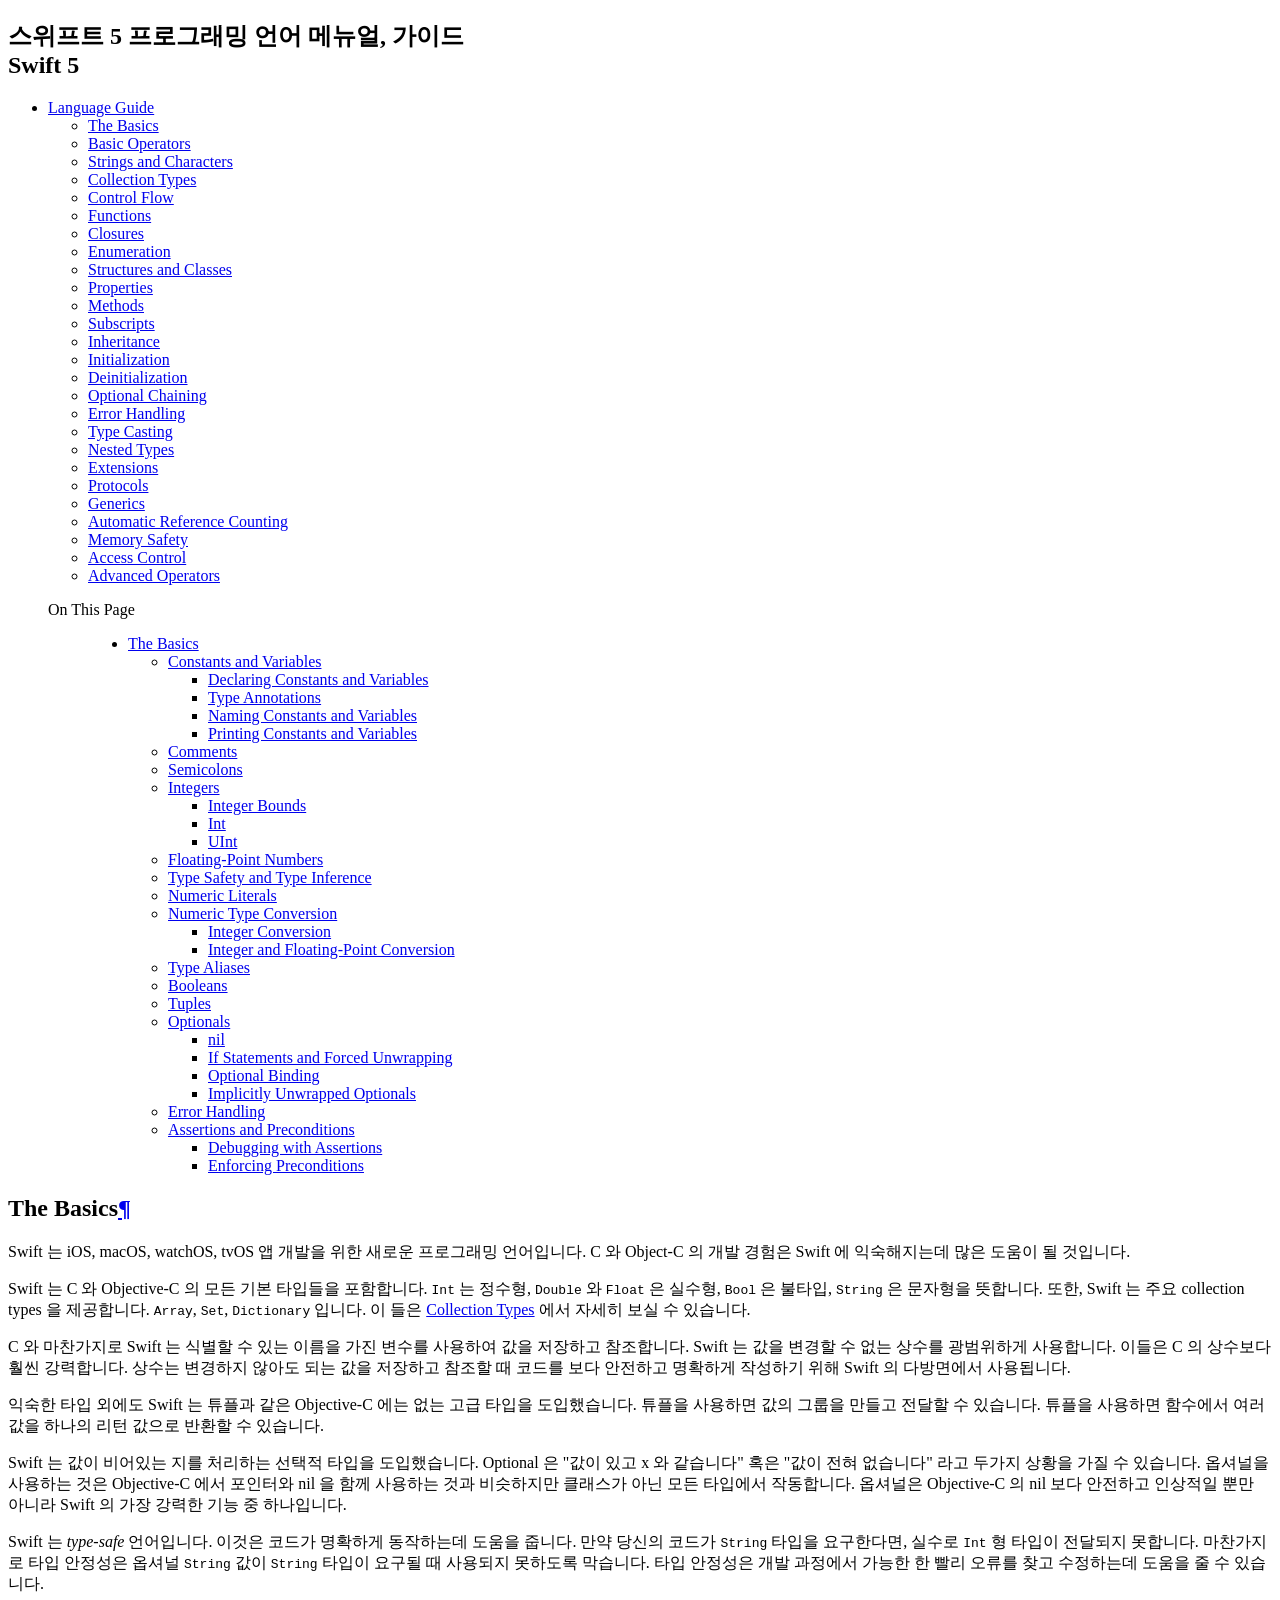
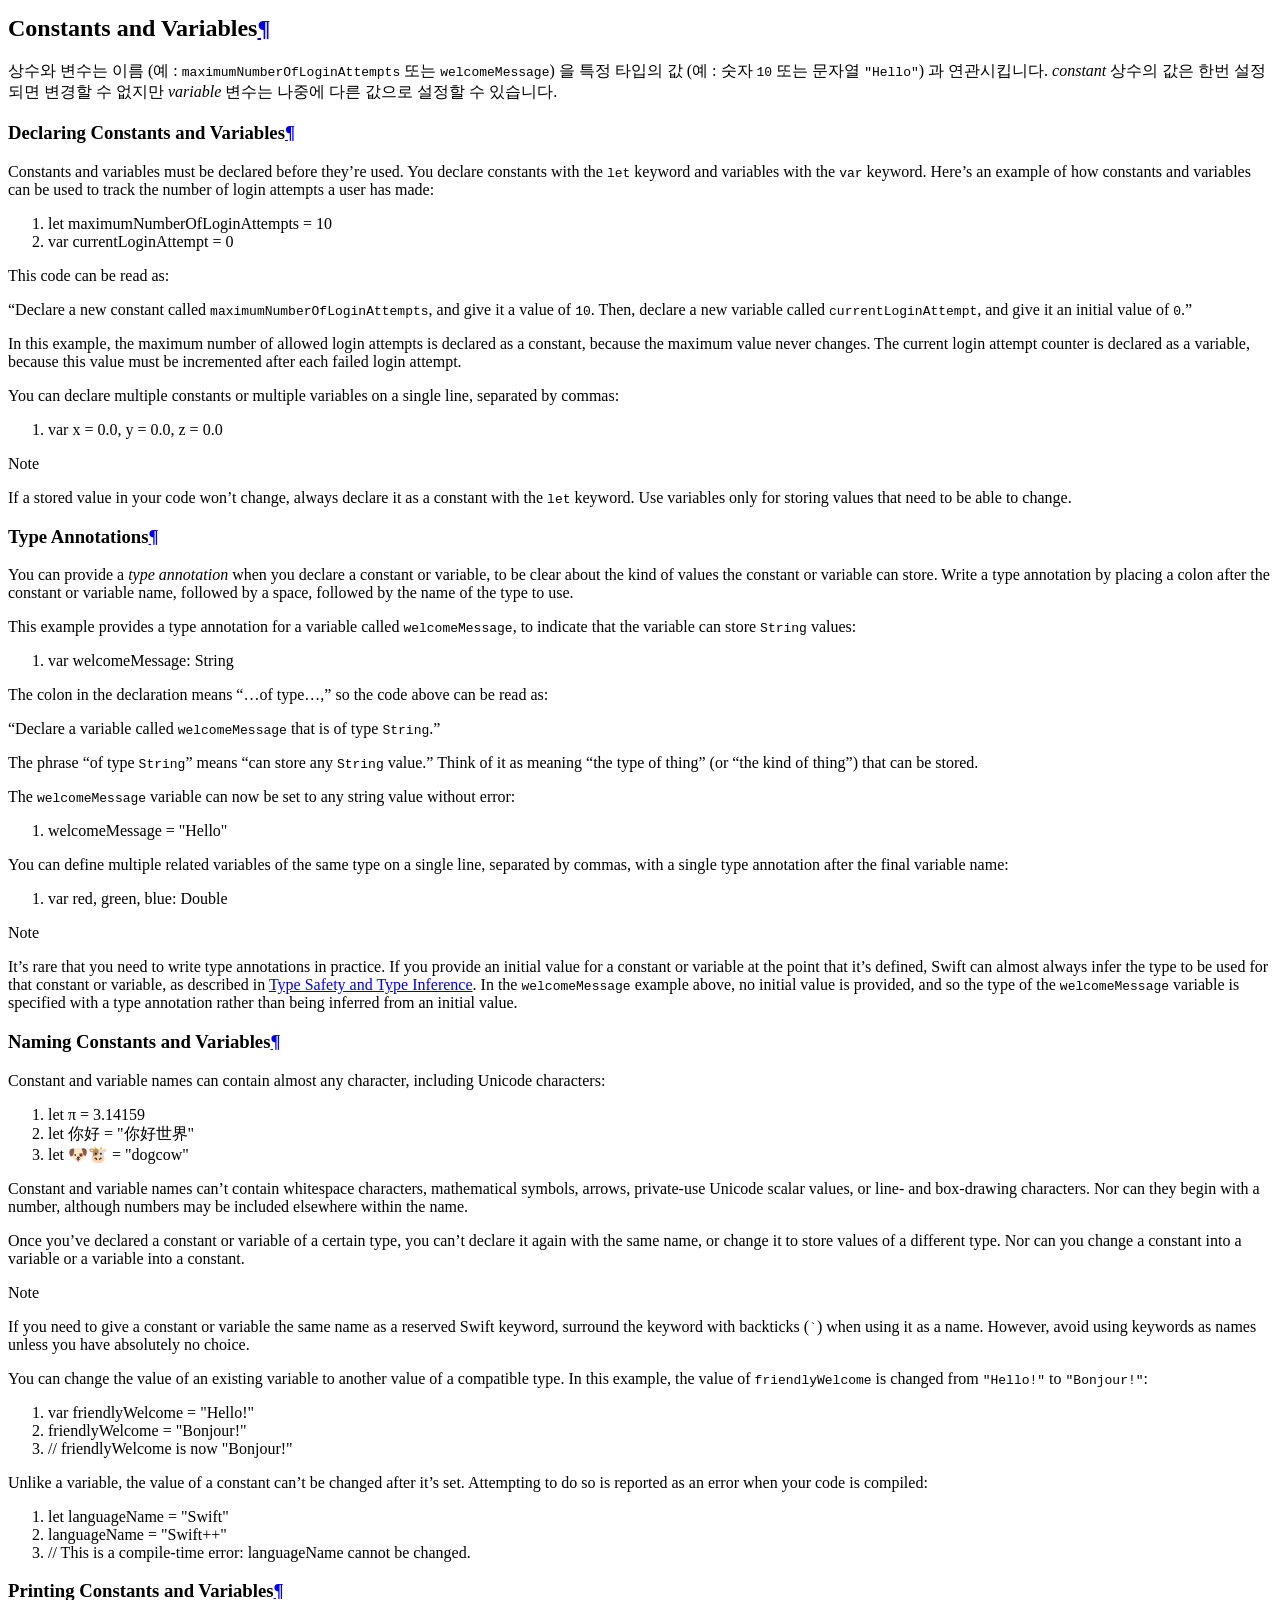
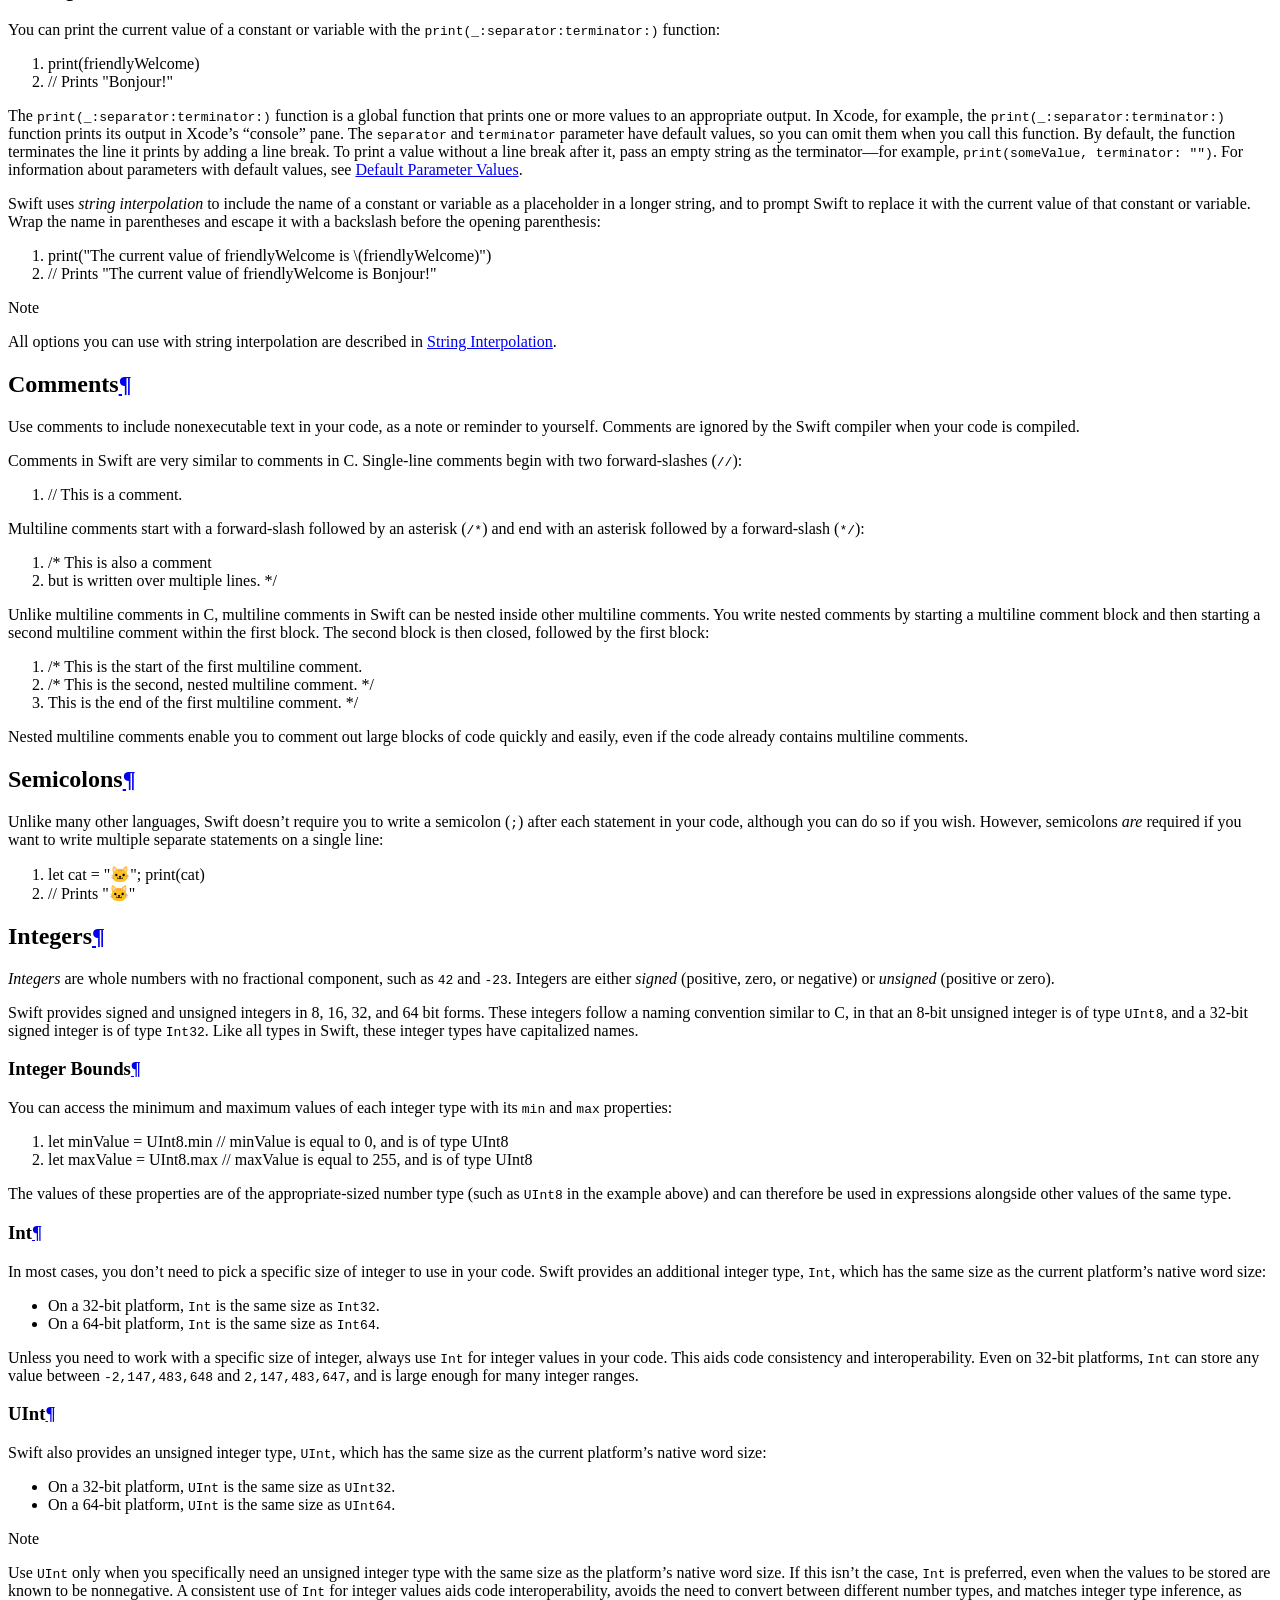
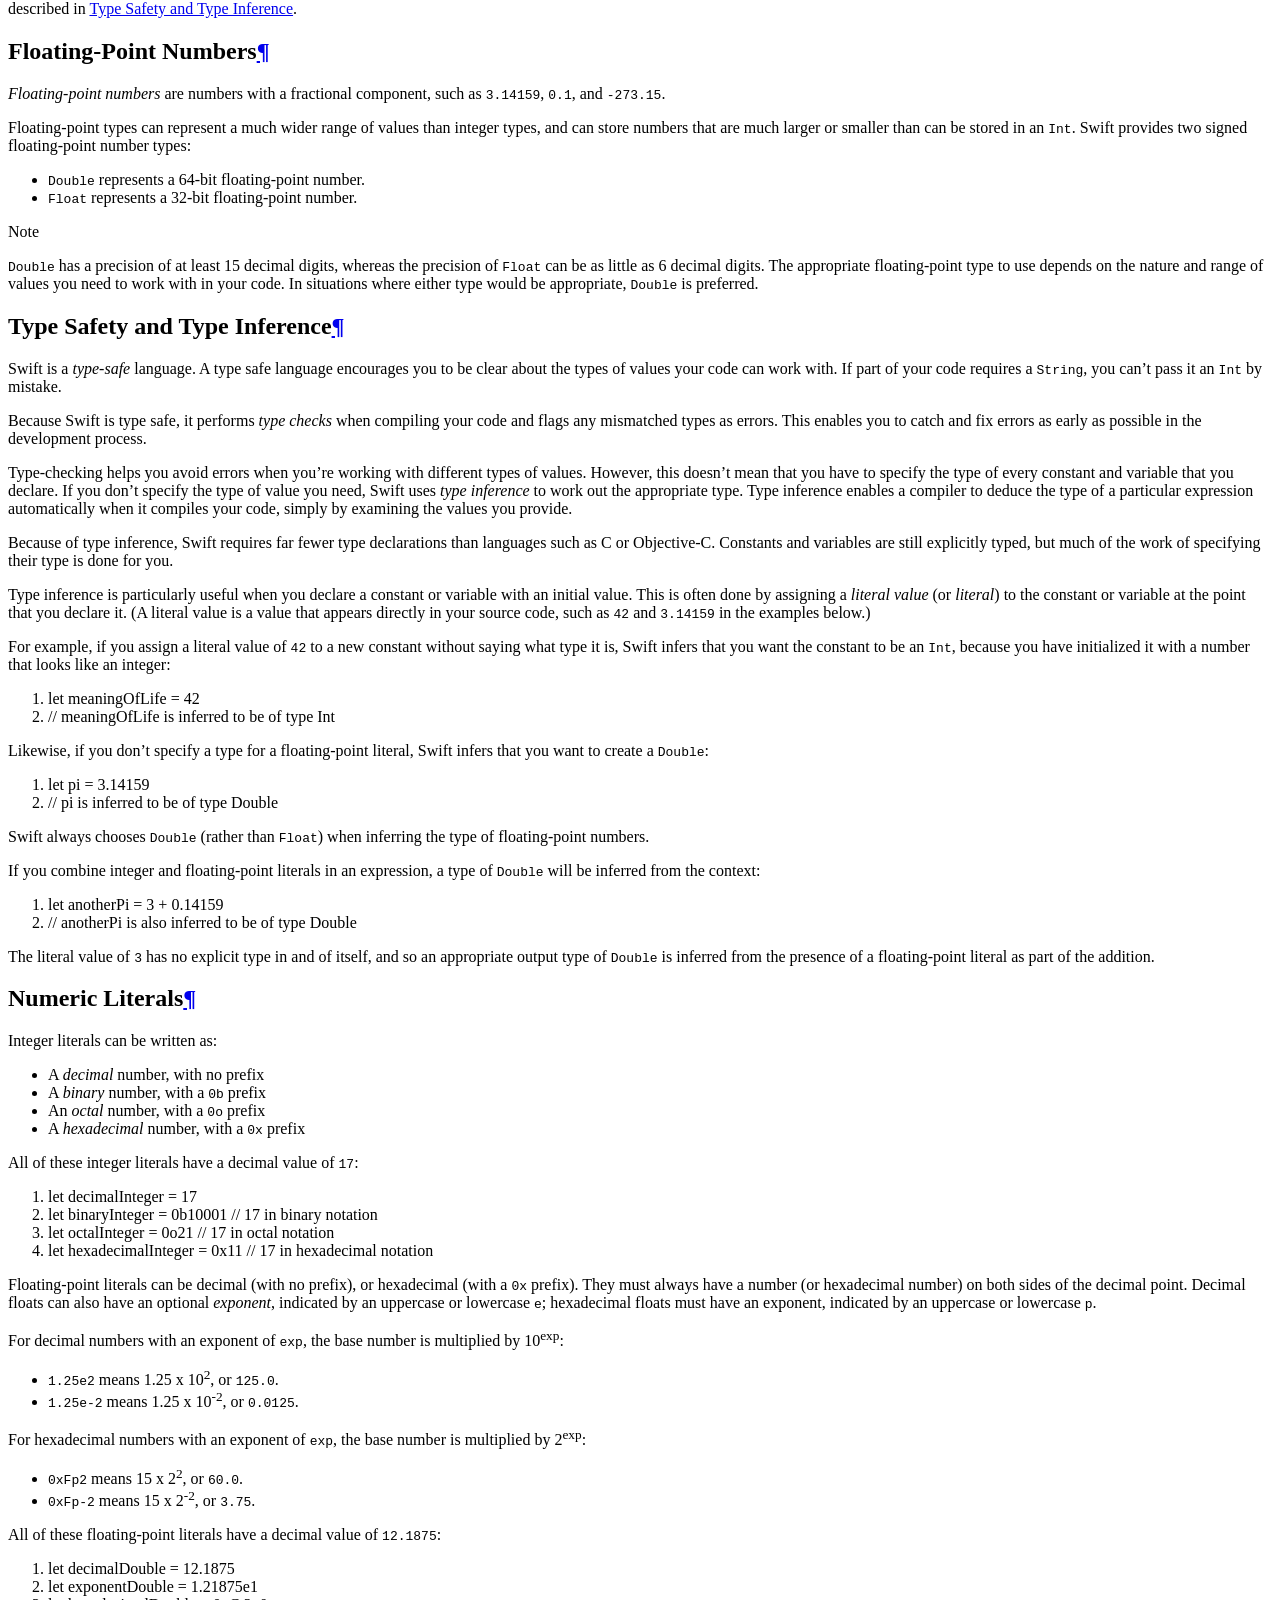
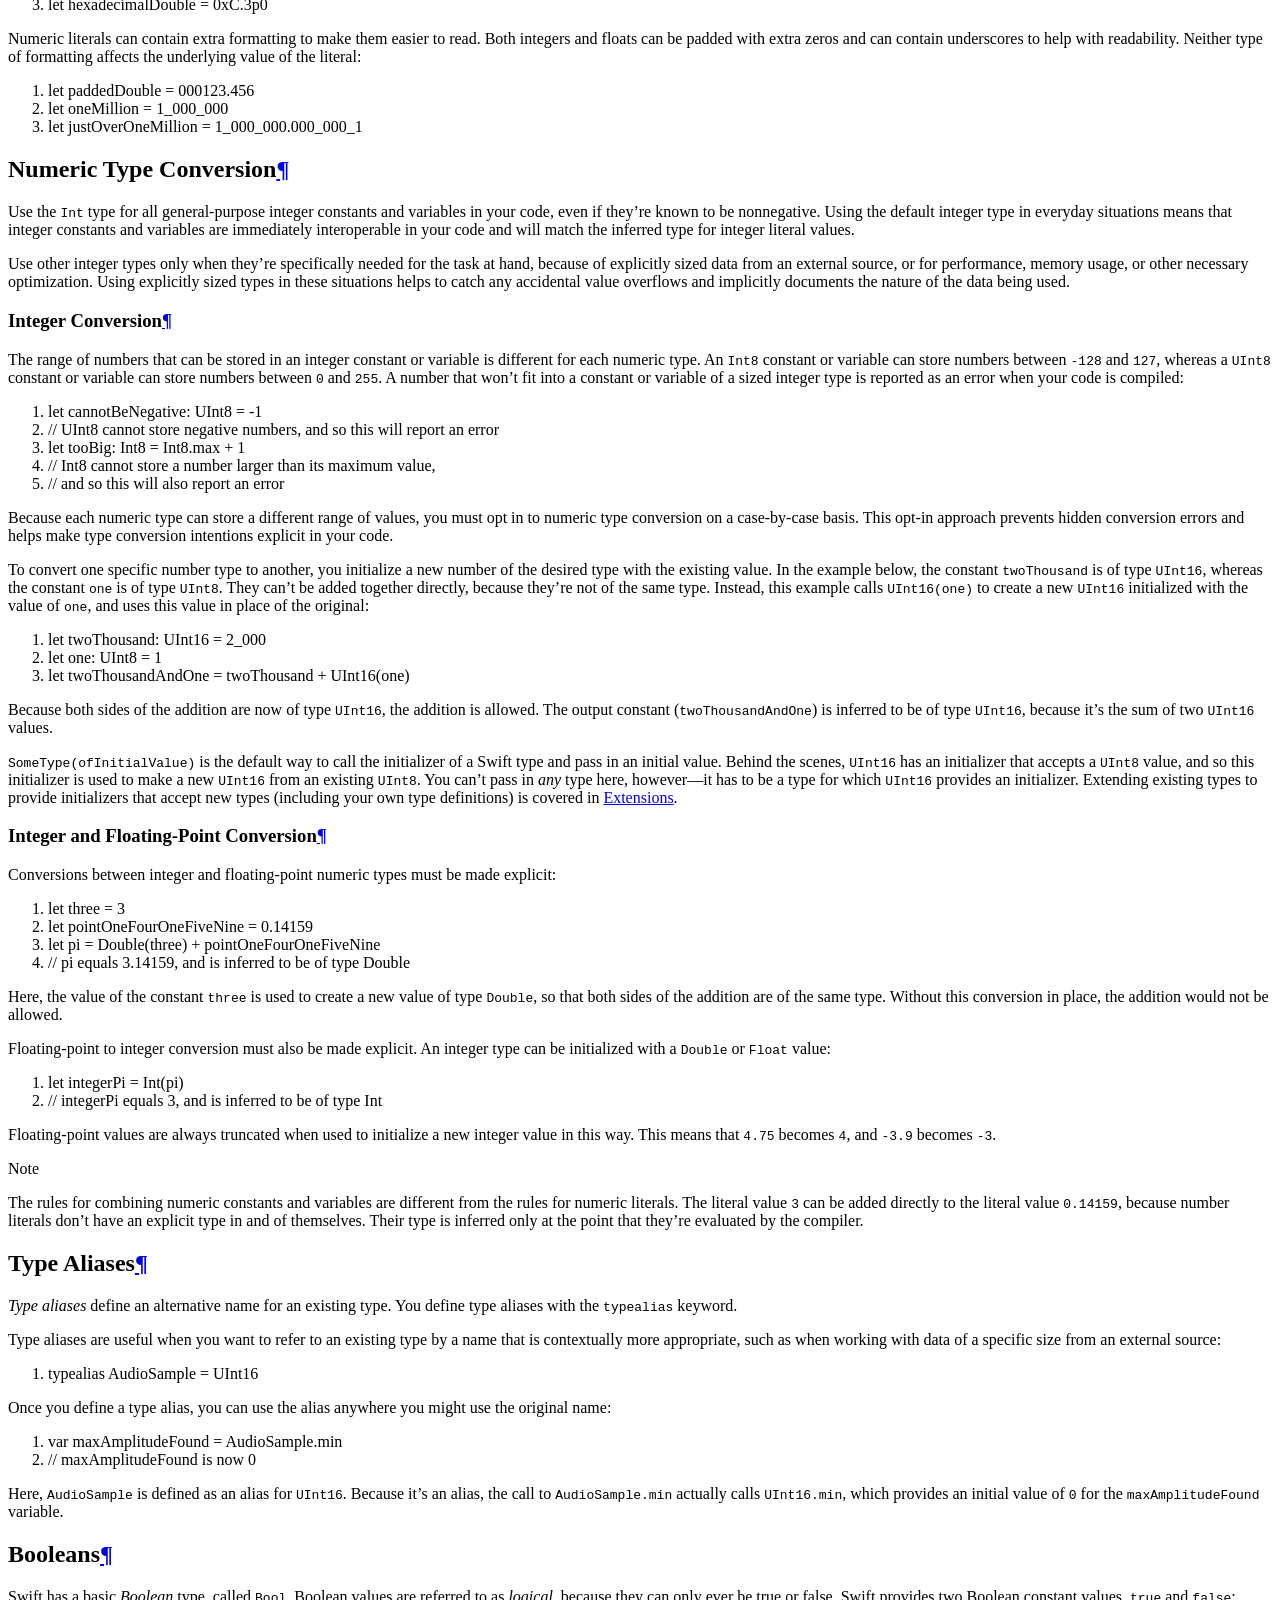
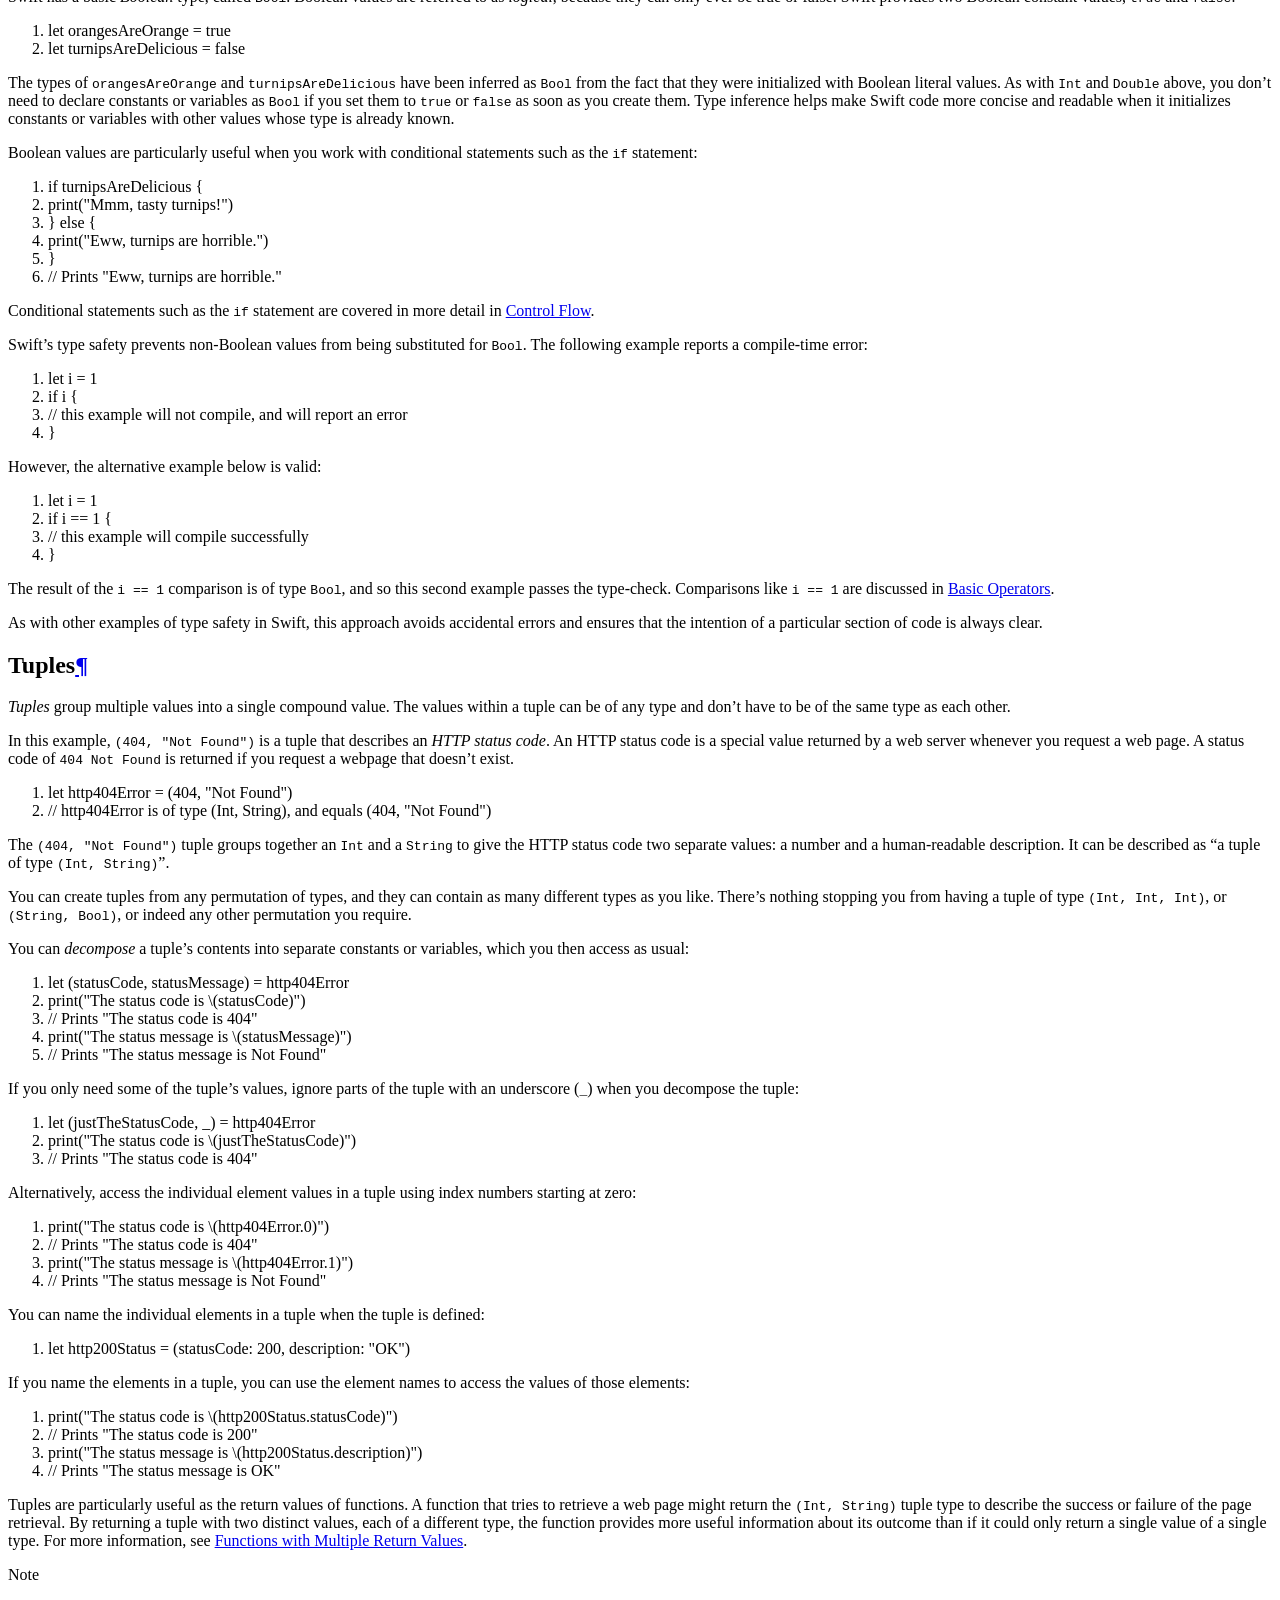
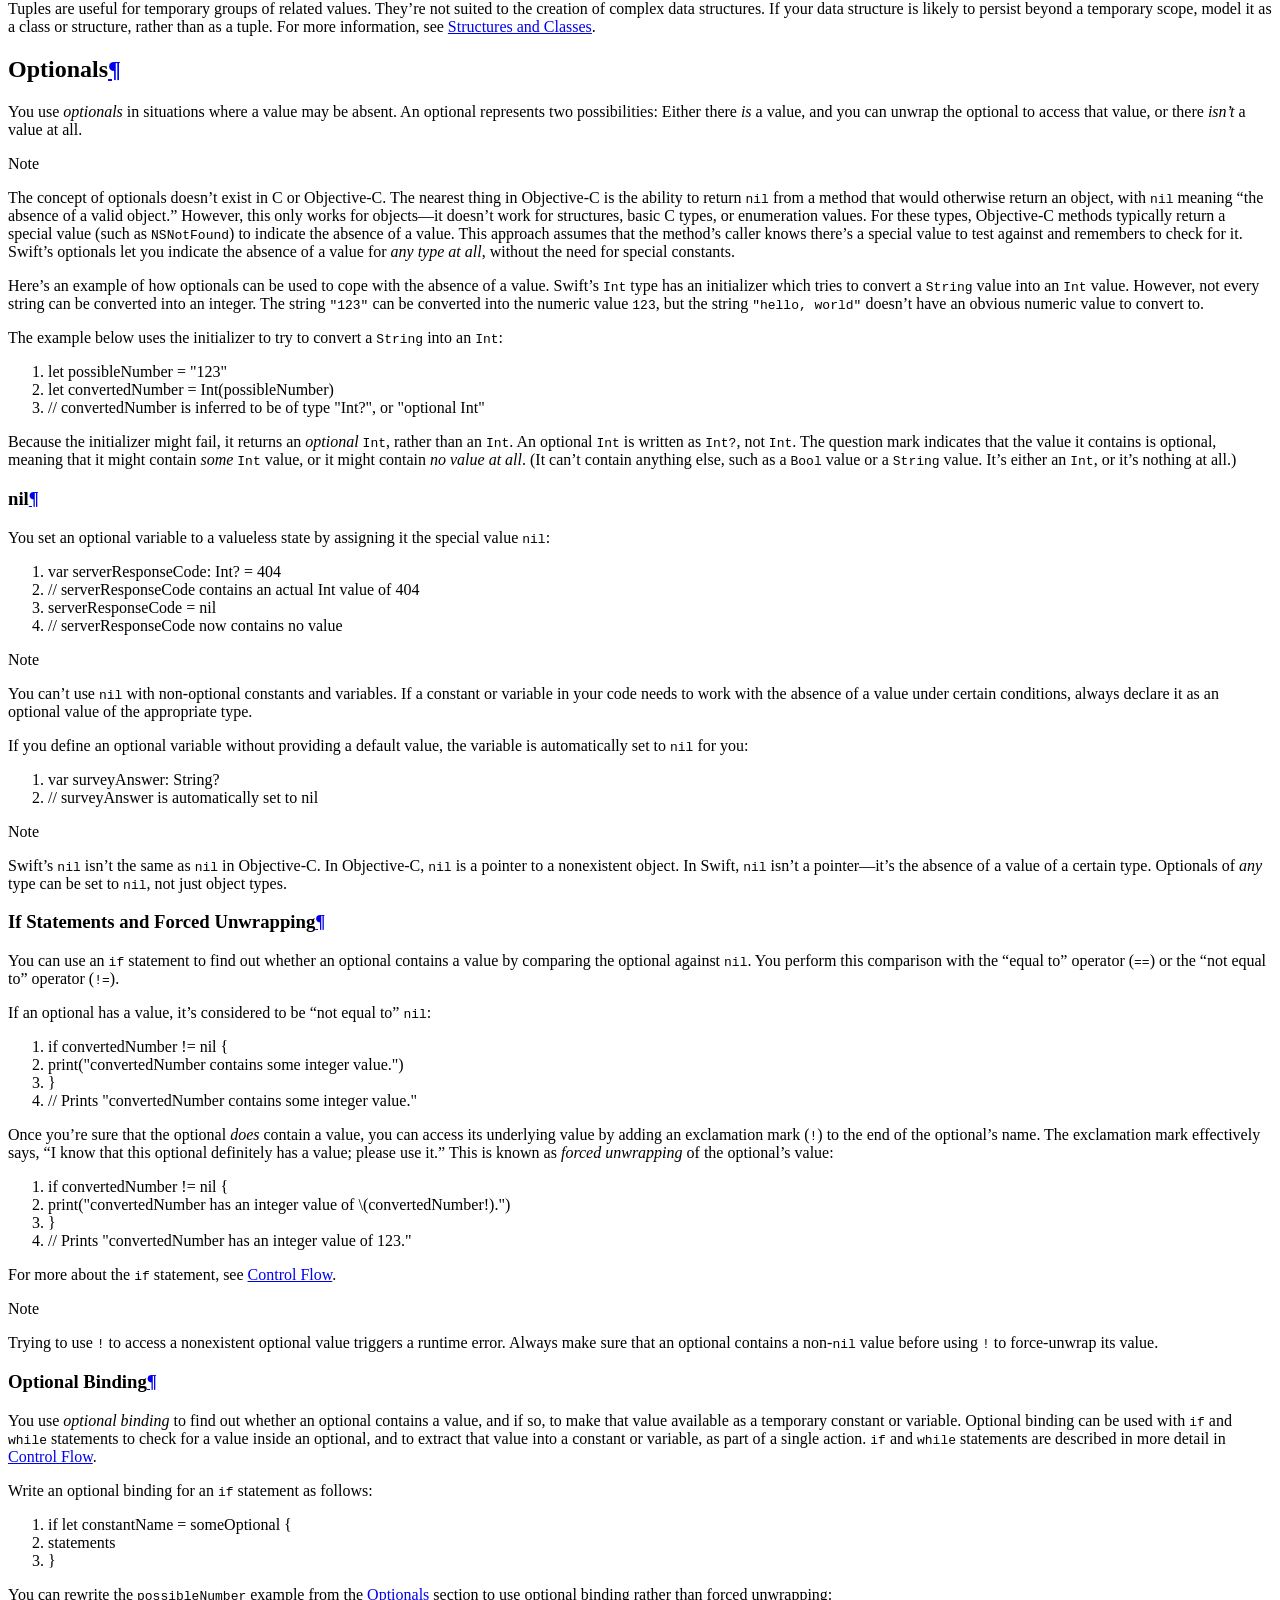
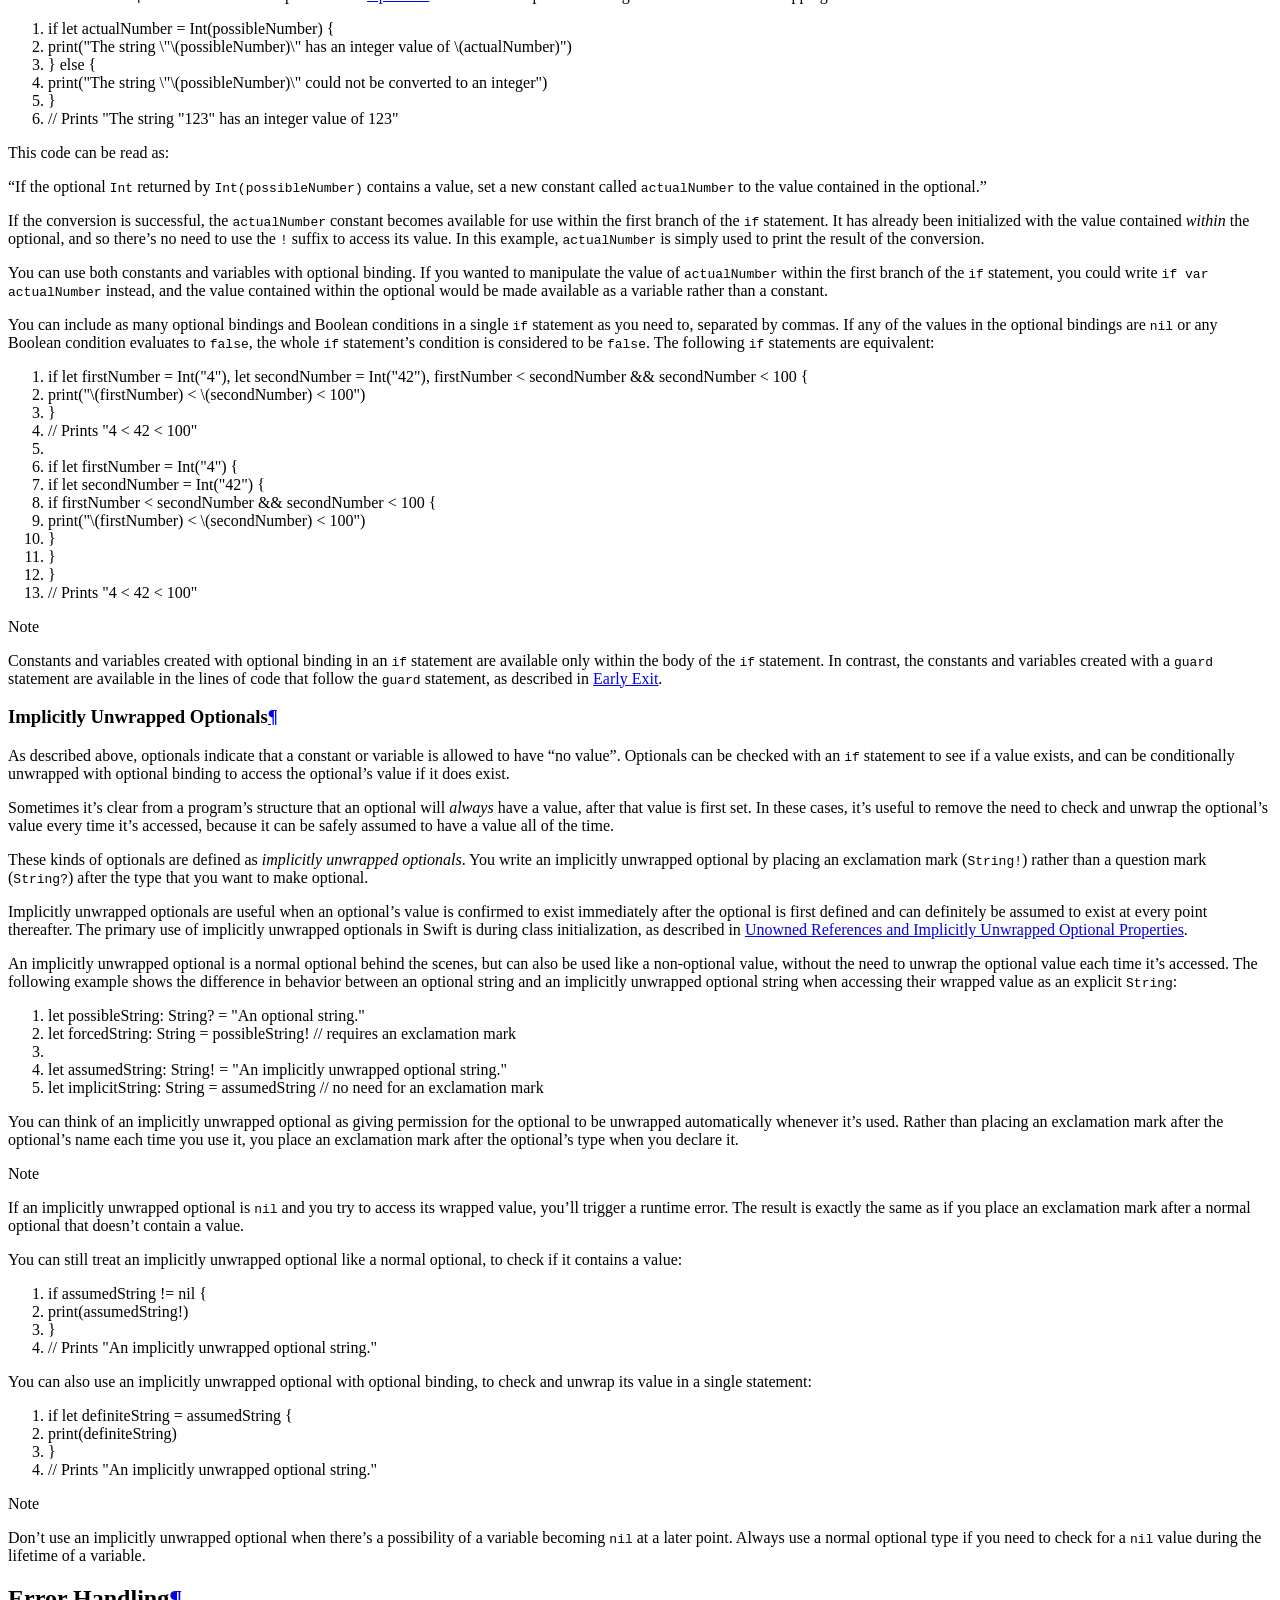
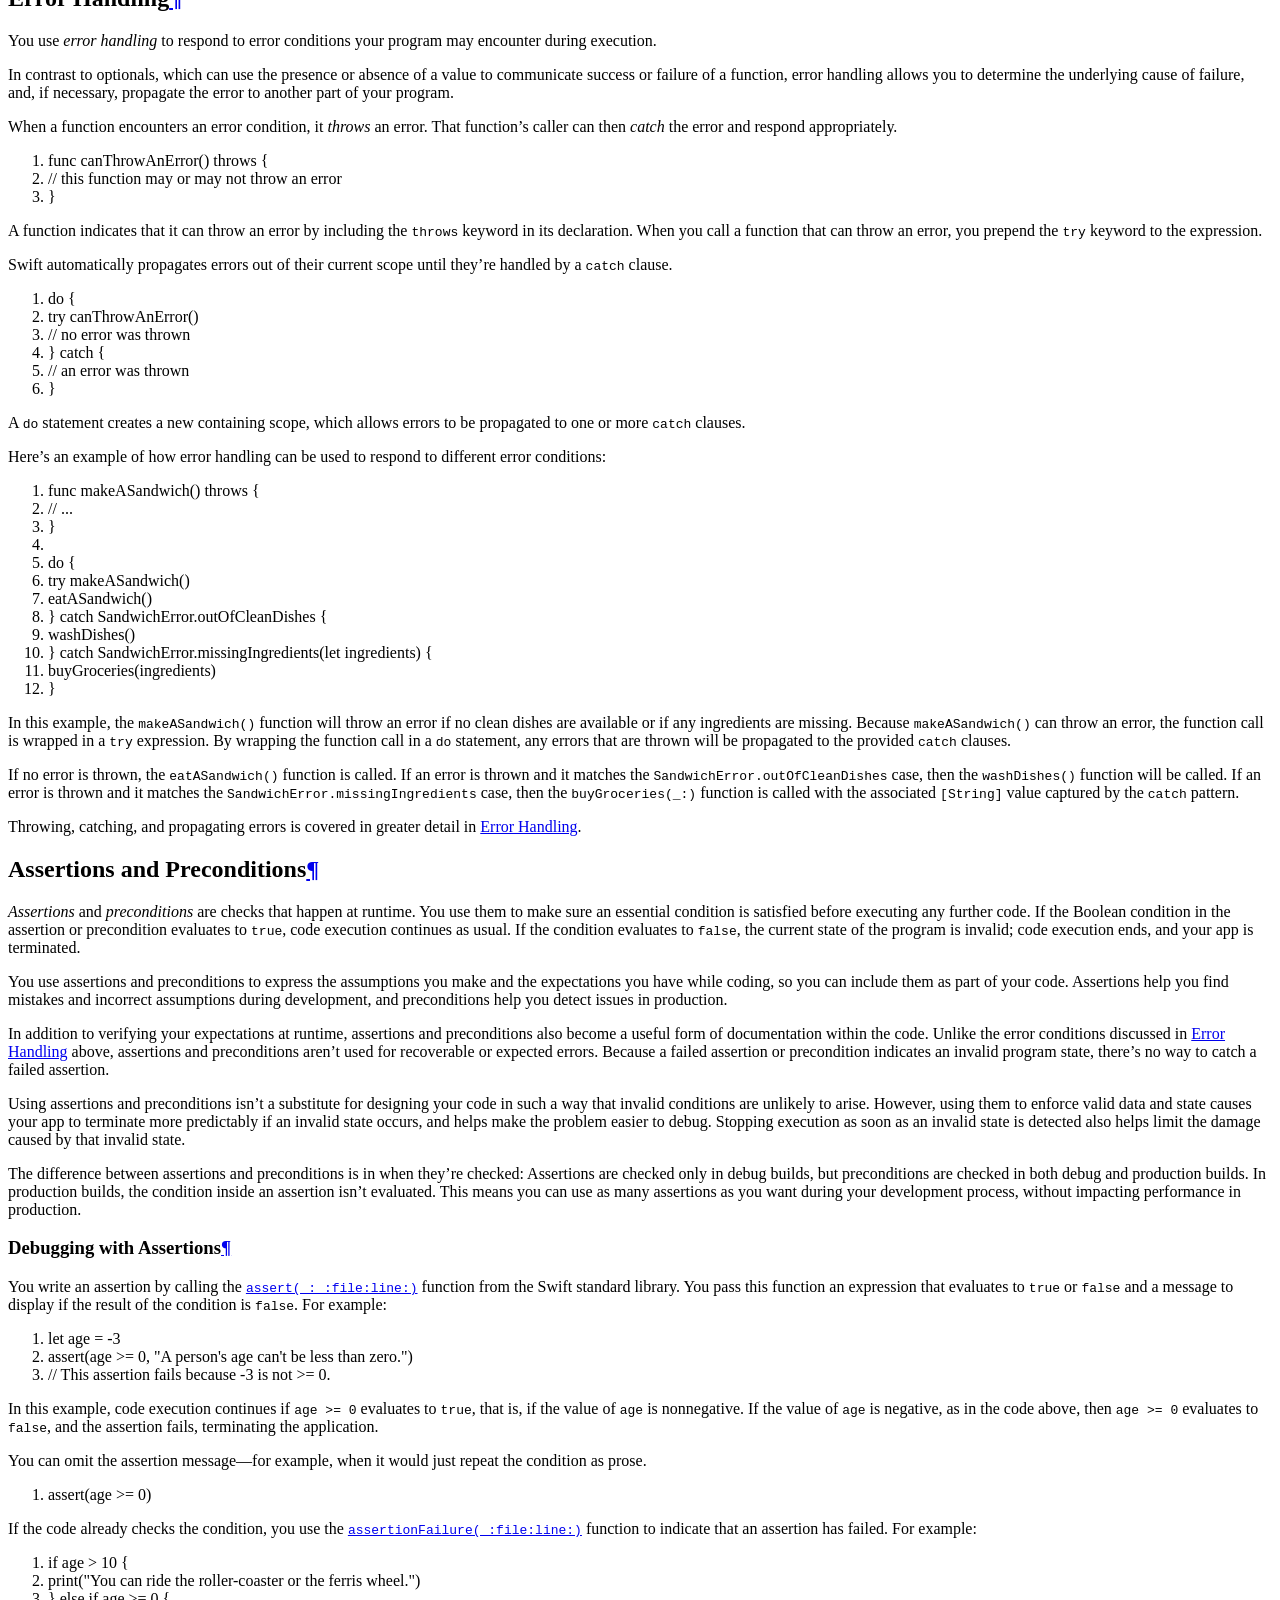
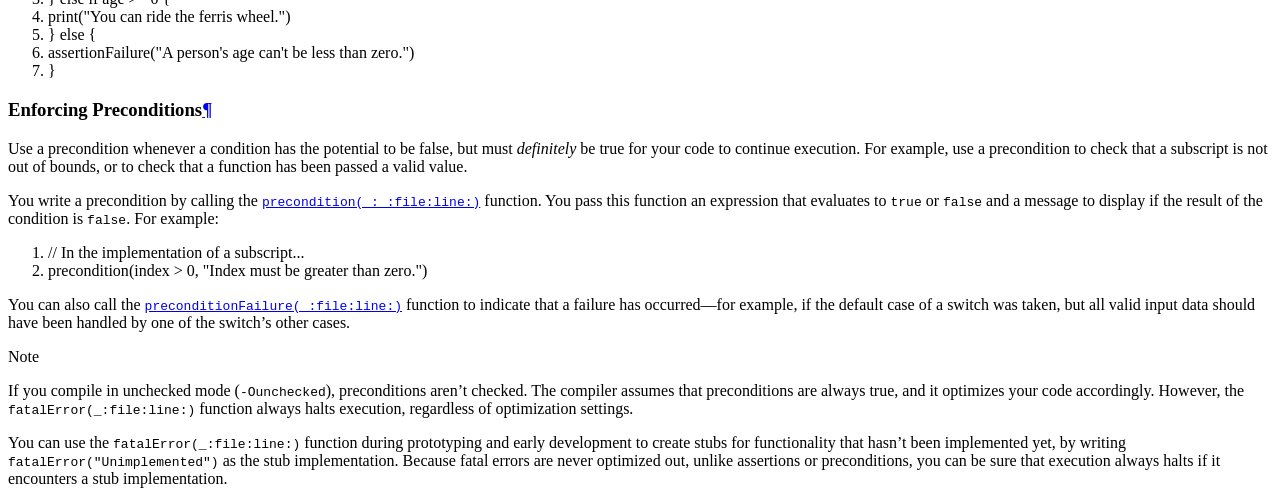
<file: TheBasics.html>
<!DOCTYPE html>



<head>
    <meta charset="utf-8" />
    <meta name="author" content="Apple Inc." />
    <meta name="viewport" content="width=device-width initial-scale=1" />
    <title>The Basics &mdash; 스위프트 5 프로그래밍 언어 메뉴얼, 가이드 (Swift 5)</title>
  </head>
  <body>


<nav role="navigation">
    <div id="menu-toggle" class="menu-toggle open"></div>

    <h1>스위프트 5 프로그래밍 언어 메뉴얼, 가이드<div>Swift 5</div></h1>

    <ul class="current">
<li class="toctree-l1 current"><a class="reference internal" href="TheBasics.html">Language Guide</a><ul class="current">
<li class="toctree-l2 current"><a class="current reference internal" href="#">The Basics</a></li>
<li class="toctree-l2"><a class="reference internal" href="BasicOperators.html">Basic Operators</a></li>
<li class="toctree-l2"><a class="reference internal" href="StringsAndCharacters.html">Strings and Characters</a></li>
<li class="toctree-l2"><a class="reference internal" href="CollectionTypes.html">Collection Types</a></li>
<li class="toctree-l2"><a class="reference internal" href="ControlFlow.html">Control Flow</a></li>
<li class="toctree-l2"><a class="reference internal" href="Functions.html">Functions</a></li>
<li class="toctree-l2"><a class="reference internal" href="Closures.html">Closures</a></li>
<li class="toctree-l2"><a class="reference internal" href="Enumerations.html">Enumeration</a></li>
<li class="toctree-l2"><a class="reference internal" href="ClassesAndStructures.html">Structures and Classes</a></li>
<li class="toctree-l2"><a class="reference internal" href="Properties.html">Properties</a></li>
<li class="toctree-l2"><a class="reference internal" href="Methods.html">Methods</a></li>
<li class="toctree-l2"><a class="reference internal" href="Subscripts.html">Subscripts</a></li>
<li class="toctree-l2"><a class="reference internal" href="Inheritance.html">Inheritance</a></li>
<li class="toctree-l2"><a class="reference internal" href="Initialization.html">Initialization</a></li>
<li class="toctree-l2"><a class="reference internal" href="Deinitialization.html">Deinitialization</a></li>
<li class="toctree-l2"><a class="reference internal" href="OptionalChaining.html">Optional Chaining</a></li>
<li class="toctree-l2"><a class="reference internal" href="ErrorHandling.html">Error Handling</a></li>
<li class="toctree-l2"><a class="reference internal" href="TypeCasting.html">Type Casting</a></li>
<li class="toctree-l2"><a class="reference internal" href="NestedTypes.html">Nested Types</a></li>
<li class="toctree-l2"><a class="reference internal" href="Extensions.html">Extensions</a></li>
<li class="toctree-l2"><a class="reference internal" href="Protocols.html">Protocols</a></li>
<li class="toctree-l2"><a class="reference internal" href="Generics.html">Generics</a></li>
<li class="toctree-l2"><a class="reference internal" href="AutomaticReferenceCounting.html">Automatic Reference Counting</a></li>
<li class="toctree-l2"><a class="reference internal" href="MemorySafety.html">Memory Safety</a></li>
<li class="toctree-l2"><a class="reference internal" href="AccessControl.html">Access Control</a></li>
<li class="toctree-l2"><a class="reference internal" href="AdvancedOperators.html">Advanced Operators</a></li>
</ul>
</li>
</nav>




<main role="main">
    <article class="page">
        <menu id="bashful" type="toolbar">
          <div class="inner">
            <menuitem id="jump_to" class="menu-bar-item closed">
            <span id="jump_to_toggle">On This Page</span>
            <div class="chevron">
                <div class="chevy chevron-left"></div>
                <div class="chevy chevron-right"></div>
            </div>
            <menu type="list" class="details">
                <ul>
<li><a class="reference internal" href="#">The Basics</a><ul>
<li><a class="reference internal" href="#ID310">Constants and Variables</a><ul>
<li><a class="reference internal" href="#ID311">Declaring Constants and Variables</a></li>
<li><a class="reference internal" href="#ID312">Type Annotations</a></li>
<li><a class="reference internal" href="#ID313">Naming Constants and Variables</a></li>
<li><a class="reference internal" href="#ID314">Printing Constants and Variables</a></li>
</ul>
</li>
<li><a class="reference internal" href="#ID315">Comments</a></li>
<li><a class="reference internal" href="#ID316">Semicolons</a></li>
<li><a class="reference internal" href="#ID317">Integers</a><ul>
<li><a class="reference internal" href="#ID318">Integer Bounds</a></li>
<li><a class="reference internal" href="#ID319">Int</a></li>
<li><a class="reference internal" href="#ID320">UInt</a></li>
</ul>
</li>
<li><a class="reference internal" href="#ID321">Floating-Point Numbers</a></li>
<li><a class="reference internal" href="#ID322">Type Safety and Type Inference</a></li>
<li><a class="reference internal" href="#ID323">Numeric Literals</a></li>
<li><a class="reference internal" href="#ID324">Numeric Type Conversion</a><ul>
<li><a class="reference internal" href="#ID325">Integer Conversion</a></li>
<li><a class="reference internal" href="#ID326">Integer and Floating-Point Conversion</a></li>
</ul>
</li>
<li><a class="reference internal" href="#ID327">Type Aliases</a></li>
<li><a class="reference internal" href="#ID328">Booleans</a></li>
<li><a class="reference internal" href="#ID329">Tuples</a></li>
<li><a class="reference internal" href="#ID330">Optionals</a><ul>
<li><a class="reference internal" href="#ID331">nil</a></li>
<li><a class="reference internal" href="#ID332">If Statements and Forced Unwrapping</a></li>
<li><a class="reference internal" href="#ID333">Optional Binding</a></li>
<li><a class="reference internal" href="#ID334">Implicitly Unwrapped Optionals</a></li>
</ul>
</li>
<li><a class="reference internal" href="#ID515">Error Handling</a></li>
<li><a class="reference internal" href="#ID335">Assertions and Preconditions</a><ul>
<li><a class="reference internal" href="#ID336">Debugging with Assertions</a></li>
<li><a class="reference internal" href="#ID554">Enforcing Preconditions</a></li>
</ul>
</li>
</ul>
</li>
</ul>

            </menu>
            </menuitem>
          </div>
        </menu>

        
  <div class="section" id="the-basics">
<h1>The Basics<a class="headerlink" href="#the-basics" title="Permalink to this headline">¶</a></h1>
<p>Swift 는 iOS, macOS, watchOS, tvOS 앱 개발을 위한 새로운 프로그래밍 언어입니다. C 와 Object-C 의 개발 경험은 Swift 에 익숙해지는데 많은 도움이 될 것입니다. </p>
<p>Swift 는 C 와 Objective-C 의 모든 기본 타입들을 포함합니다. <code class="docutils literal notranslate"><span class="pre">Int</span></code> 는 정수형, <code class="docutils literal notranslate"><span class="pre">Double</span></code> 와 <code class="docutils literal notranslate"><span class="pre">Float</span></code> 은 실수형, <code class="docutils literal notranslate"><span class="pre">Bool</span></code> 은 불타입, <code class="docutils literal notranslate"><span class="pre">String</span></code> 은 문자형을 뜻합니다. 또한, Swift 는 주요 collection types 을 제공합니다. <code class="docutils literal notranslate"><span class="pre">Array</span></code>, <code class="docutils literal notranslate"><span class="pre">Set</span></code>, <code class="docutils literal notranslate"><span class="pre">Dictionary</span></code> 입니다. 이 들은 <a class="reference internal" href="CollectionTypes.html"><span class="doc">Collection Types</span></a> 에서 자세히 보실 수 있습니다.</p>
<p>C 와 마찬가지로 Swift 는 식별할 수 있는 이름을 가진 변수를 사용하여 값을 저장하고 참조합니다. Swift 는 값을 변경할 수 없는 상수를 광범위하게 사용합니다. 이들은 C 의 상수보다 훨씬 강력합니다. 상수는 변경하지 않아도 되는 값을 저장하고 참조할 때 코드를 보다 안전하고 명확하게 작성하기 위해 Swift 의 다방면에서 사용됩니다.</p>
<p>익숙한 타입 외에도 Swift 는 튜플과 같은 Objective-C 에는 없는 고급 타입을 도입했습니다. 튜플을 사용하면 값의 그룹을 만들고 전달할 수 있습니다. 튜플을 사용하면 함수에서 여러 값을 하나의 리턴 값으로 반환할 수 있습니다.</p>
<p>Swift 는 값이 비어있는 지를 처리하는 선택적 타입을 도입했습니다. Optional 은 "값이 있고 x 와 같습니다" 혹은 "값이 전혀 없습니다" 라고 두가지 상황을 가질 수 있습니다. 옵셔널을 사용하는 것은 Objective-C 에서 포인터와 nil 을 함께 사용하는 것과 비슷하지만 클래스가 아닌 모든 타입에서 작동합니다. 옵셔널은 Objective-C 의 nil 보다 안전하고 인상적일 뿐만 아니라 Swift 의 가장 강력한 기능 중 하나입니다.</p>
<p>Swift 는 <em>type-safe</em> 언어입니다. 이것은 코드가 명확하게 동작하는데 도움을 줍니다. 만약 당신의 코드가 <code class="docutils literal notranslate"><span class="pre">String</span></code> 타입을 요구한다면, 실수로 <code class="docutils literal notranslate"><span class="pre">Int</span></code> 형 타입이 전달되지 못합니다. 마찬가지로 타입 안정성은 옵셔널 <code class="docutils literal notranslate"><span class="pre">String</span></code> 값이 <code class="docutils literal notranslate"><span class="pre">String</span></code> 타입이 요구될 때 사용되지 못하도록 막습니다. 타입 안정성은 개발 과정에서 가능한 한 빨리 오류를 찾고 수정하는데 도움을 줄 수 있습니다.</p>
<div class="section" id="ID310">
<h2>Constants and Variables<a class="headerlink" href="#ID310" title="Permalink to this headline">¶</a></h2>
<p>상수와 변수는 이름 (예 : <code class="docutils literal notranslate"><span class="pre">maximumNumberOfLoginAttempts</span></code> 또는 <code class="docutils literal notranslate"><span class="pre">welcomeMessage</span></code>) 을 특정 타입의 값 (예 : 숫자 <code class="docutils literal notranslate"><span class="pre">10</span></code> 또는 문자열 <code class="docutils literal notranslate"><span class="pre">&quot;Hello&quot;</span></code>) 과 연관시킵니다. <em>constant</em> 상수의 값은 한번 설정되면 변경할 수 없지만 <em>variable</em> 변수는 나중에 다른 값으로 설정할 수 있습니다.</p>
<div class="section" id="ID311">
<h3>Declaring Constants and Variables<a class="headerlink" href="#ID311" title="Permalink to this headline">¶</a></h3>
<p>Constants and variables must be declared before they’re used. You declare constants with the <code class="docutils literal notranslate"><span class="pre">let</span></code> keyword and variables with the <code class="docutils literal notranslate"><span class="pre">var</span></code> keyword. Here’s an example of how constants and variables can be used to track the number of login attempts a user has made:</p>
<div class="highlight-swift notranslate"><div class="code-sample"><div class="Swift highlight"><ol class="code-lines"><li><span class="k">let</span> <span class="nv">maximumNumberOfLoginAttempts</span> = <span class="m">10</span>
</li><li><span class="k">var</span> <span class="nv">currentLoginAttempt</span> = <span class="m">0</span>
</li></ol></div></div></div>
<p>This code can be read as:</p>
<p>“Declare a new constant called <code class="docutils literal notranslate"><span class="pre">maximumNumberOfLoginAttempts</span></code>, and give it a value of <code class="docutils literal notranslate"><span class="pre">10</span></code>. Then, declare a new variable called <code class="docutils literal notranslate"><span class="pre">currentLoginAttempt</span></code>, and give it an initial value of <code class="docutils literal notranslate"><span class="pre">0</span></code>.”</p>
<p>In this example, the maximum number of allowed login attempts is declared as a constant, because the maximum value never changes. The current login attempt counter is declared as a variable, because this value must be incremented after each failed login attempt.</p>
<p>You can declare multiple constants or multiple variables on a single line, separated by commas:</p>
<div class="highlight-swift notranslate"><div class="code-sample"><div class="Swift highlight"><ol class="code-lines"><li><span class="k">var</span> <span class="nv">x</span> = <span class="m">0.0</span>, <span class="nv">y</span> = <span class="m">0.0</span>, <span class="nv">z</span> = <span class="m">0.0</span>
</li></ol></div></div></div>
<div class="admonition note">
<p class="first admonition-title">Note</p>
<p class="last">If a stored value in your code won’t change, always declare it as a constant with the <code class="docutils literal notranslate"><span class="pre">let</span></code> keyword. Use variables only for storing values that need to be able to change.</p>
</div>
</div>
<div class="section" id="ID312">
<h3>Type Annotations<a class="headerlink" href="#ID312" title="Permalink to this headline">¶</a></h3>
<p>You can provide a <em>type annotation</em> when you declare a constant or variable, to be clear about the kind of values the constant or variable can store. Write a type annotation by placing a colon after the constant or variable name, followed by a space, followed by the name of the type to use.</p>
<p>This example provides a type annotation for a variable called <code class="docutils literal notranslate"><span class="pre">welcomeMessage</span></code>, to indicate that the variable can store <code class="docutils literal notranslate"><span class="pre">String</span></code> values:</p>
<div class="highlight-swift notranslate"><div class="code-sample"><div class="Swift highlight"><ol class="code-lines"><li><span class="k">var</span> <span class="nv">welcomeMessage</span>: <span class="nc">String</span>
</li></ol></div></div></div>
<p>The colon in the declaration means “…of type…,” so the code above can be read as:</p>
<p>“Declare a variable called <code class="docutils literal notranslate"><span class="pre">welcomeMessage</span></code> that is of type <code class="docutils literal notranslate"><span class="pre">String</span></code>.”</p>
<p>The phrase “of type <code class="docutils literal notranslate"><span class="pre">String</span></code>” means “can store any <code class="docutils literal notranslate"><span class="pre">String</span></code> value.” Think of it as meaning “the type of thing” (or “the kind of thing”) that can be stored.</p>
<p>The <code class="docutils literal notranslate"><span class="pre">welcomeMessage</span></code> variable can now be set to any string value without error:</p>
<div class="highlight-swift notranslate"><div class="code-sample"><div class="Swift highlight"><ol class="code-lines"><li><span class="nv">welcomeMessage</span> = <span class="s">&quot;Hello&quot;</span>
</li></ol></div></div></div>
<p>You can define multiple related variables of the same type on a single line, separated by commas, with a single type annotation after the final variable name:</p>
<div class="highlight-swift notranslate"><div class="code-sample"><div class="Swift highlight"><ol class="code-lines"><li><span class="k">var</span> <span class="nv">red</span>, <span class="nv">green</span>, <span class="nv">blue</span>: <span class="nc">Double</span>
</li></ol></div></div></div>
<div class="admonition note">
<p class="first admonition-title">Note</p>
<p class="last">It’s rare that you need to write type annotations in practice. If you provide an initial value for a constant or variable at the point that it’s defined, Swift can almost always infer the type to be used for that constant or variable, as described in <a class="reference internal" href="#ID322"><span class="std std-ref">Type Safety and Type Inference</span></a>. In the <code class="docutils literal notranslate"><span class="pre">welcomeMessage</span></code> example above, no initial value is provided, and so the type of the <code class="docutils literal notranslate"><span class="pre">welcomeMessage</span></code> variable is specified with a type annotation rather than being inferred from an initial value.</p>
</div>
</div>
<div class="section" id="ID313">
<h3>Naming Constants and Variables<a class="headerlink" href="#ID313" title="Permalink to this headline">¶</a></h3>
<p>Constant and variable names can contain almost any character, including Unicode characters:</p>
<div class="highlight-swift notranslate"><div class="code-sample"><div class="Swift highlight"><ol class="code-lines"><li><span class="k">let</span> <span class="nv">π</span> = <span class="m">3.14159</span>
</li><li><span class="k">let</span> <span class="nv">你好</span> = <span class="s">&quot;你好世界&quot;</span>
</li><li><span class="k">let</span> <span class="nv">🐶🐮</span> = <span class="s">&quot;dogcow&quot;</span>
</li></ol></div></div></div>
<p>Constant and variable names can’t contain whitespace characters, mathematical symbols, arrows, private-use Unicode scalar values, or line- and box-drawing characters. Nor can they begin with a number, although numbers may be included elsewhere within the name.</p>
<p>Once you’ve declared a constant or variable of a certain type, you can’t declare it again with the same name, or change it to store values of a different type. Nor can you change a constant into a variable or a variable into a constant.</p>
<div class="admonition note">
<p class="first admonition-title">Note</p>
<p class="last">If you need to give a constant or variable the same name as a reserved Swift keyword, surround the keyword with backticks (<code class="docutils literal notranslate"><span class="pre">`</span></code>) when using it as a name. However, avoid using keywords as names unless you have absolutely no choice.</p>
</div>
<p>You can change the value of an existing variable to another value of a compatible type. In this example, the value of <code class="docutils literal notranslate"><span class="pre">friendlyWelcome</span></code> is changed from <code class="docutils literal notranslate"><span class="pre">&quot;Hello!&quot;</span></code> to <code class="docutils literal notranslate"><span class="pre">&quot;Bonjour!&quot;</span></code>:</p>
<div class="highlight-swift notranslate"><div class="code-sample"><div class="Swift highlight"><ol class="code-lines"><li><span class="k">var</span> <span class="nv">friendlyWelcome</span> = <span class="s">&quot;Hello!&quot;</span>
</li><li><span class="nv">friendlyWelcome</span> = <span class="s">&quot;Bonjour!&quot;</span>
</li><li><span class="c">// friendlyWelcome is now &quot;Bonjour!&quot;</span>
</li></ol></div></div></div>
<p>Unlike a variable, the value of a constant can’t be changed after it’s set. Attempting to do so is reported as an error when your code is compiled:</p>
<div class="highlight-swift notranslate"><div class="code-sample"><div class="Swift highlight"><ol class="code-lines"><li><span class="k">let</span> <span class="nv">languageName</span> = <span class="s">&quot;Swift&quot;</span>
</li><li><span class="nv">languageName</span> = <span class="s">&quot;Swift++&quot;</span>
</li><li><span class="c">// This is a compile-time error: languageName cannot be changed.</span>
</li></ol></div></div></div>
</div>
<div class="section" id="ID314">
<h3>Printing Constants and Variables<a class="headerlink" href="#ID314" title="Permalink to this headline">¶</a></h3>
<p>You can print the current value of a constant or variable with the <code class="docutils literal notranslate"><span class="pre">print(_:separator:terminator:)</span></code> function:</p>
<div class="highlight-swift notranslate"><div class="code-sample"><div class="Swift highlight"><ol class="code-lines"><li><span class="nv">print</span>(<span class="nv">friendlyWelcome</span>)
</li><li><span class="c">// Prints &quot;Bonjour!&quot;</span>
</li></ol></div></div></div>
<p>The <code class="docutils literal notranslate"><span class="pre">print(_:separator:terminator:)</span></code> function is a global function that prints one or more values to an appropriate output. In Xcode, for example, the <code class="docutils literal notranslate"><span class="pre">print(_:separator:terminator:)</span></code> function prints its output in Xcode’s “console” pane. The <code class="docutils literal notranslate"><span class="pre">separator</span></code> and <code class="docutils literal notranslate"><span class="pre">terminator</span></code> parameter have default values, so you can omit them when you call this function. By default, the function terminates the line it prints by adding a line break. To print a value without a line break after it, pass an empty string as the terminator—for example, <code class="docutils literal notranslate"><span class="pre">print(someValue,</span> <span class="pre">terminator:</span> <span class="pre">&quot;&quot;)</span></code>. For information about parameters with default values, see <a class="reference internal" href="Functions.html#ID169"><span class="std std-ref">Default Parameter Values</span></a>.</p>
<p>Swift uses <em>string interpolation</em> to include the name of a constant or variable as a placeholder in a longer string, and to prompt Swift to replace it with the current value of that constant or variable. Wrap the name in parentheses and escape it with a backslash before the opening parenthesis:</p>
<div class="highlight-swift notranslate"><div class="code-sample"><div class="Swift highlight"><ol class="code-lines"><li><span class="nv">print</span>(<span class="s">&quot;The current value of friendlyWelcome is </span>\<span class="p">(</span><span class="nv">friendlyWelcome</span><span class="p">)</span><span class="s">&quot;</span>)
</li><li><span class="c">// Prints &quot;The current value of friendlyWelcome is Bonjour!&quot;</span>
</li></ol></div></div></div>
<div class="admonition note">
<p class="first admonition-title">Note</p>
<p class="last">All options you can use with string interpolation are described in <a class="reference internal" href="StringsAndCharacters.html#ID292"><span class="std std-ref">String Interpolation</span></a>.</p>
</div>
</div>
</div>
<div class="section" id="ID315">
<h2>Comments<a class="headerlink" href="#ID315" title="Permalink to this headline">¶</a></h2>
<p>Use comments to include nonexecutable text in your code, as a note or reminder to yourself. Comments are ignored by the Swift compiler when your code is compiled.</p>
<p>Comments in Swift are very similar to comments in C. Single-line comments begin with two forward-slashes (<code class="docutils literal notranslate"><span class="pre">//</span></code>):</p>
<div class="highlight-swift notranslate"><div class="code-sample"><div class="Swift highlight"><ol class="code-lines"><li><span class="c">// This is a comment.</span>
</li></ol></div></div></div>
<p>Multiline comments start with a forward-slash followed by an asterisk (<code class="docutils literal notranslate"><span class="pre">/*</span></code>) and end with an asterisk followed by a forward-slash (<code class="docutils literal notranslate"><span class="pre">*/</span></code>):</p>
<div class="highlight-swift notranslate"><div class="code-sample"><div class="Swift highlight"><ol class="code-lines"><li><span class="c">/* This is also a comment</span>
</li><li><span class="c">but is written over multiple lines. */</span>
</li></ol></div></div></div>
<p>Unlike multiline comments in C, multiline comments in Swift can be nested inside other multiline comments. You write nested comments by starting a multiline comment block and then starting a second multiline comment within the first block. The second block is then closed, followed by the first block:</p>
<div class="highlight-swift notranslate"><div class="code-sample"><div class="Swift highlight"><ol class="code-lines"><li><span class="c">/* This is the start of the first multiline comment.</span>
</li><li><span class="c"> /* This is the second, nested multiline comment. */</span>
</li><li><span class="c">This is the end of the first multiline comment. */</span>
</li></ol></div></div></div>
<p>Nested multiline comments enable you to comment out large blocks of code quickly and easily, even if the code already contains multiline comments.</p>
</div>
<div class="section" id="ID316">
<h2>Semicolons<a class="headerlink" href="#ID316" title="Permalink to this headline">¶</a></h2>
<p>Unlike many other languages, Swift doesn’t require you to write a semicolon (<code class="docutils literal notranslate"><span class="pre">;</span></code>) after each statement in your code, although you can do so if you wish. However, semicolons <em>are</em> required if you want to write multiple separate statements on a single line:</p>
<div class="highlight-swift notranslate"><div class="code-sample"><div class="Swift highlight"><ol class="code-lines"><li><span class="k">let</span> <span class="nv">cat</span> = <span class="s">&quot;🐱&quot;</span>; <span class="nv">print</span>(<span class="nv">cat</span>)
</li><li><span class="c">// Prints &quot;🐱&quot;</span>
</li></ol></div></div></div>
</div>
<div class="section" id="ID317">
<h2>Integers<a class="headerlink" href="#ID317" title="Permalink to this headline">¶</a></h2>
<p><em>Integers</em> are whole numbers with no fractional component, such as <code class="docutils literal notranslate"><span class="pre">42</span></code> and <code class="docutils literal notranslate"><span class="pre">-23</span></code>. Integers are either <em>signed</em> (positive, zero, or negative) or <em>unsigned</em> (positive or zero).</p>
<p>Swift provides signed and unsigned integers in 8, 16, 32, and 64 bit forms. These integers follow a naming convention similar to C, in that an 8-bit unsigned integer is of type <code class="docutils literal notranslate"><span class="pre">UInt8</span></code>, and a 32-bit signed integer is of type <code class="docutils literal notranslate"><span class="pre">Int32</span></code>. Like all types in Swift, these integer types have capitalized names.</p>
<div class="section" id="ID318">
<h3>Integer Bounds<a class="headerlink" href="#ID318" title="Permalink to this headline">¶</a></h3>
<p>You can access the minimum and maximum values of each integer type with its <code class="docutils literal notranslate"><span class="pre">min</span></code> and <code class="docutils literal notranslate"><span class="pre">max</span></code> properties:</p>
<div class="highlight-swift notranslate"><div class="code-sample"><div class="Swift highlight"><ol class="code-lines"><li><span class="k">let</span> <span class="nv">minValue</span> = <span class="nv">UInt8</span>.<span class="nv">min</span>  <span class="c">// minValue is equal to 0, and is of type UInt8</span>
</li><li><span class="k">let</span> <span class="nv">maxValue</span> = <span class="nv">UInt8</span>.<span class="nv">max</span>  <span class="c">// maxValue is equal to 255, and is of type UInt8</span>
</li></ol></div></div></div>
<p>The values of these properties are of the appropriate-sized number type (such as <code class="docutils literal notranslate"><span class="pre">UInt8</span></code> in the example above) and can therefore be used in expressions alongside other values of the same type.</p>
</div>
<div class="section" id="ID319">
<h3>Int<a class="headerlink" href="#ID319" title="Permalink to this headline">¶</a></h3>
<p>In most cases, you don’t need to pick a specific size of integer to use in your code. Swift provides an additional integer type, <code class="docutils literal notranslate"><span class="pre">Int</span></code>, which has the same size as the current platform’s native word size:</p>
<ul class="simple">
<li>On a 32-bit platform, <code class="docutils literal notranslate"><span class="pre">Int</span></code> is the same size as <code class="docutils literal notranslate"><span class="pre">Int32</span></code>.</li>
<li>On a 64-bit platform, <code class="docutils literal notranslate"><span class="pre">Int</span></code> is the same size as <code class="docutils literal notranslate"><span class="pre">Int64</span></code>.</li>
</ul>
<p>Unless you need to work with a specific size of integer, always use <code class="docutils literal notranslate"><span class="pre">Int</span></code> for integer values in your code. This aids code consistency and interoperability. Even on 32-bit platforms, <code class="docutils literal notranslate"><span class="pre">Int</span></code> can store any value between <code class="docutils literal notranslate"><span class="pre">-2,147,483,648</span></code> and <code class="docutils literal notranslate"><span class="pre">2,147,483,647</span></code>, and is large enough for many integer ranges.</p>
</div>
<div class="section" id="ID320">
<h3>UInt<a class="headerlink" href="#ID320" title="Permalink to this headline">¶</a></h3>
<p>Swift also provides an unsigned integer type, <code class="docutils literal notranslate"><span class="pre">UInt</span></code>, which has the same size as the current platform’s native word size:</p>
<ul class="simple">
<li>On a 32-bit platform, <code class="docutils literal notranslate"><span class="pre">UInt</span></code> is the same size as <code class="docutils literal notranslate"><span class="pre">UInt32</span></code>.</li>
<li>On a 64-bit platform, <code class="docutils literal notranslate"><span class="pre">UInt</span></code> is the same size as <code class="docutils literal notranslate"><span class="pre">UInt64</span></code>.</li>
</ul>
<div class="admonition note">
<p class="first admonition-title">Note</p>
<p class="last">Use <code class="docutils literal notranslate"><span class="pre">UInt</span></code> only when you specifically need an unsigned integer type with the same size as the platform’s native word size. If this isn’t the case, <code class="docutils literal notranslate"><span class="pre">Int</span></code> is preferred, even when the values to be stored are known to be nonnegative. A consistent use of <code class="docutils literal notranslate"><span class="pre">Int</span></code> for integer values aids code interoperability, avoids the need to convert between different number types, and matches integer type inference, as described in <a class="reference internal" href="#ID322"><span class="std std-ref">Type Safety and Type Inference</span></a>.</p>
</div>
</div>
</div>
<div class="section" id="ID321">
<h2>Floating-Point Numbers<a class="headerlink" href="#ID321" title="Permalink to this headline">¶</a></h2>
<p><em>Floating-point numbers</em> are numbers with a fractional component, such as <code class="docutils literal notranslate"><span class="pre">3.14159</span></code>, <code class="docutils literal notranslate"><span class="pre">0.1</span></code>, and <code class="docutils literal notranslate"><span class="pre">-273.15</span></code>.</p>
<p>Floating-point types can represent a much wider range of values than integer types, and can store numbers that are much larger or smaller than can be stored in an <code class="docutils literal notranslate"><span class="pre">Int</span></code>. Swift provides two signed floating-point number types:</p>
<ul class="simple">
<li><code class="docutils literal notranslate"><span class="pre">Double</span></code> represents a 64-bit floating-point number.</li>
<li><code class="docutils literal notranslate"><span class="pre">Float</span></code> represents a 32-bit floating-point number.</li>
</ul>
<div class="admonition note">
<p class="first admonition-title">Note</p>
<p class="last"><code class="docutils literal notranslate"><span class="pre">Double</span></code> has a precision of at least 15 decimal digits, whereas the precision of <code class="docutils literal notranslate"><span class="pre">Float</span></code> can be as little as 6 decimal digits. The appropriate floating-point type to use depends on the nature and range of values you need to work with in your code. In situations where either type would be appropriate, <code class="docutils literal notranslate"><span class="pre">Double</span></code> is preferred.</p>
</div>
</div>
<div class="section" id="ID322">
<h2>Type Safety and Type Inference<a class="headerlink" href="#ID322" title="Permalink to this headline">¶</a></h2>
<p>Swift is a <em>type-safe</em> language. A type safe language encourages you to be clear about the types of values your code can work with. If part of your code requires a <code class="docutils literal notranslate"><span class="pre">String</span></code>, you can’t pass it an <code class="docutils literal notranslate"><span class="pre">Int</span></code> by mistake.</p>
<p>Because Swift is type safe, it performs <em>type checks</em> when compiling your code and flags any mismatched types as errors. This enables you to catch and fix errors as early as possible in the development process.</p>
<p>Type-checking helps you avoid errors when you’re working with different types of values. However, this doesn’t mean that you have to specify the type of every constant and variable that you declare. If you don’t specify the type of value you need, Swift uses <em>type inference</em> to work out the appropriate type. Type inference enables a compiler to deduce the type of a particular expression automatically when it compiles your code, simply by examining the values you provide.</p>
<p>Because of type inference, Swift requires far fewer type declarations than languages such as C or Objective-C. Constants and variables are still explicitly typed, but much of the work of specifying their type is done for you.</p>
<p>Type inference is particularly useful when you declare a constant or variable with an initial value. This is often done by assigning a <em>literal value</em> (or <em>literal</em>) to the constant or variable at the point that you declare it. (A literal value is a value that appears directly in your source code, such as <code class="docutils literal notranslate"><span class="pre">42</span></code> and <code class="docutils literal notranslate"><span class="pre">3.14159</span></code> in the examples below.)</p>
<p>For example, if you assign a literal value of <code class="docutils literal notranslate"><span class="pre">42</span></code> to a new constant without saying what type it is, Swift infers that you want the constant to be an <code class="docutils literal notranslate"><span class="pre">Int</span></code>, because you have initialized it with a number that looks like an integer:</p>
<div class="highlight-swift notranslate"><div class="code-sample"><div class="Swift highlight"><ol class="code-lines"><li><span class="k">let</span> <span class="nv">meaningOfLife</span> = <span class="m">42</span>
</li><li><span class="c">// meaningOfLife is inferred to be of type Int</span>
</li></ol></div></div></div>
<p>Likewise, if you don’t specify a type for a floating-point literal, Swift infers that you want to create a <code class="docutils literal notranslate"><span class="pre">Double</span></code>:</p>
<div class="highlight-swift notranslate"><div class="code-sample"><div class="Swift highlight"><ol class="code-lines"><li><span class="k">let</span> <span class="nv">pi</span> = <span class="m">3.14159</span>
</li><li><span class="c">// pi is inferred to be of type Double</span>
</li></ol></div></div></div>
<p>Swift always chooses <code class="docutils literal notranslate"><span class="pre">Double</span></code> (rather than <code class="docutils literal notranslate"><span class="pre">Float</span></code>) when inferring the type of floating-point numbers.</p>
<p>If you combine integer and floating-point literals in an expression, a type of <code class="docutils literal notranslate"><span class="pre">Double</span></code> will be inferred from the context:</p>
<div class="highlight-swift notranslate"><div class="code-sample"><div class="Swift highlight"><ol class="code-lines"><li><span class="k">let</span> <span class="nv">anotherPi</span> = <span class="m">3</span> + <span class="m">0.14159</span>
</li><li><span class="c">// anotherPi is also inferred to be of type Double</span>
</li></ol></div></div></div>
<p>The literal value of <code class="docutils literal notranslate"><span class="pre">3</span></code> has no explicit type in and of itself, and so an appropriate output type of <code class="docutils literal notranslate"><span class="pre">Double</span></code> is inferred from the presence of a floating-point literal as part of the addition.</p>
</div>
<div class="section" id="ID323">
<h2>Numeric Literals<a class="headerlink" href="#ID323" title="Permalink to this headline">¶</a></h2>
<p>Integer literals can be written as:</p>
<ul class="simple">
<li>A <em>decimal</em> number, with no prefix</li>
<li>A <em>binary</em> number, with a <code class="docutils literal notranslate"><span class="pre">0b</span></code> prefix</li>
<li>An <em>octal</em> number, with a <code class="docutils literal notranslate"><span class="pre">0o</span></code> prefix</li>
<li>A <em>hexadecimal</em> number, with a <code class="docutils literal notranslate"><span class="pre">0x</span></code> prefix</li>
</ul>
<p>All of these integer literals have a decimal value of <code class="docutils literal notranslate"><span class="pre">17</span></code>:</p>
<div class="highlight-swift notranslate"><div class="code-sample"><div class="Swift highlight"><ol class="code-lines"><li><span class="k">let</span> <span class="nv">decimalInteger</span> = <span class="m">17</span>
</li><li><span class="k">let</span> <span class="nv">binaryInteger</span> = <span class="m">0b10001</span>       <span class="c">// 17 in binary notation</span>
</li><li><span class="k">let</span> <span class="nv">octalInteger</span> = <span class="m">0o21</span>           <span class="c">// 17 in octal notation</span>
</li><li><span class="k">let</span> <span class="nv">hexadecimalInteger</span> = <span class="m">0x11</span>     <span class="c">// 17 in hexadecimal notation</span>
</li></ol></div></div></div>
<p>Floating-point literals can be decimal (with no prefix), or hexadecimal (with a <code class="docutils literal notranslate"><span class="pre">0x</span></code> prefix). They must always have a number (or hexadecimal number) on both sides of the decimal point. Decimal floats can also have an optional <em>exponent</em>, indicated by an uppercase or lowercase <code class="docutils literal notranslate"><span class="pre">e</span></code>; hexadecimal floats must have an exponent, indicated by an uppercase or lowercase <code class="docutils literal notranslate"><span class="pre">p</span></code>.</p>
<p>For decimal numbers with an exponent of <code class="docutils literal notranslate"><span class="pre">exp</span></code>, the base number is multiplied by 10<sup>exp</sup>:</p>
<ul class="simple">
<li><code class="docutils literal notranslate"><span class="pre">1.25e2</span></code> means 1.25 x 10<sup>2</sup>, or <code class="docutils literal notranslate"><span class="pre">125.0</span></code>.</li>
<li><code class="docutils literal notranslate"><span class="pre">1.25e-2</span></code> means 1.25 x 10<sup>-2</sup>, or <code class="docutils literal notranslate"><span class="pre">0.0125</span></code>.</li>
</ul>
<p>For hexadecimal numbers with an exponent of <code class="docutils literal notranslate"><span class="pre">exp</span></code>, the base number is multiplied by 2<sup>exp</sup>:</p>
<ul class="simple">
<li><code class="docutils literal notranslate"><span class="pre">0xFp2</span></code> means 15 x 2<sup>2</sup>, or <code class="docutils literal notranslate"><span class="pre">60.0</span></code>.</li>
<li><code class="docutils literal notranslate"><span class="pre">0xFp-2</span></code> means 15 x 2<sup>-2</sup>, or <code class="docutils literal notranslate"><span class="pre">3.75</span></code>.</li>
</ul>
<p>All of these floating-point literals have a decimal value of <code class="docutils literal notranslate"><span class="pre">12.1875</span></code>:</p>
<div class="highlight-swift notranslate"><div class="code-sample"><div class="Swift highlight"><ol class="code-lines"><li><span class="k">let</span> <span class="nv">decimalDouble</span> = <span class="m">12.1875</span>
</li><li><span class="k">let</span> <span class="nv">exponentDouble</span> = <span class="m">1.21875e1</span>
</li><li><span class="k">let</span> <span class="nv">hexadecimalDouble</span> = <span class="m">0xC.3p0</span>
</li></ol></div></div></div>
<p>Numeric literals can contain extra formatting to make them easier to read. Both integers and floats can be padded with extra zeros and can contain underscores to help with readability. Neither type of formatting affects the underlying value of the literal:</p>
<div class="highlight-swift notranslate"><div class="code-sample"><div class="Swift highlight"><ol class="code-lines"><li><span class="k">let</span> <span class="nv">paddedDouble</span> = <span class="m">000123.456</span>
</li><li><span class="k">let</span> <span class="nv">oneMillion</span> = <span class="m">1_000_000</span>
</li><li><span class="k">let</span> <span class="nv">justOverOneMillion</span> = <span class="m">1_000_000.000_000_1</span>
</li></ol></div></div></div>
</div>
<div class="section" id="ID324">
<h2>Numeric Type Conversion<a class="headerlink" href="#ID324" title="Permalink to this headline">¶</a></h2>
<p>Use the <code class="docutils literal notranslate"><span class="pre">Int</span></code> type for all general-purpose integer constants and variables in your code, even if they’re known to be nonnegative. Using the default integer type in everyday situations means that integer constants and variables are immediately interoperable in your code and will match the inferred type for integer literal values.</p>
<p>Use other integer types only when they’re specifically needed for the task at hand, because of explicitly sized data from an external source, or for performance, memory usage, or other necessary optimization. Using explicitly sized types in these situations helps to catch any accidental value overflows and implicitly documents the nature of the data being used.</p>
<div class="section" id="ID325">
<h3>Integer Conversion<a class="headerlink" href="#ID325" title="Permalink to this headline">¶</a></h3>
<p>The range of numbers that can be stored in an integer constant or variable is different for each numeric type. An <code class="docutils literal notranslate"><span class="pre">Int8</span></code> constant or variable can store numbers between <code class="docutils literal notranslate"><span class="pre">-128</span></code> and <code class="docutils literal notranslate"><span class="pre">127</span></code>, whereas a <code class="docutils literal notranslate"><span class="pre">UInt8</span></code> constant or variable can store numbers between <code class="docutils literal notranslate"><span class="pre">0</span></code> and <code class="docutils literal notranslate"><span class="pre">255</span></code>. A number that won’t fit into a constant or variable of a sized integer type is reported as an error when your code is compiled:</p>
<div class="highlight-swift notranslate"><div class="code-sample"><div class="Swift highlight"><ol class="code-lines"><li><span class="k">let</span> <span class="nv">cannotBeNegative</span>: <span class="nc">UInt8</span> = <span class="m">-1</span>
</li><li><span class="c">// UInt8 cannot store negative numbers, and so this will report an error</span>
</li><li><span class="k">let</span> <span class="nv">tooBig</span>: <span class="nc">Int8</span> = <span class="nv">Int8</span>.<span class="nv">max</span> + <span class="m">1</span>
</li><li><span class="c">// Int8 cannot store a number larger than its maximum value,</span>
</li><li><span class="c">// and so this will also report an error</span>
</li></ol></div></div></div>
<p>Because each numeric type can store a different range of values, you must opt in to numeric type conversion on a case-by-case basis. This opt-in approach prevents hidden conversion errors and helps make type conversion intentions explicit in your code.</p>
<p>To convert one specific number type to another, you initialize a new number of the desired type with the existing value. In the example below, the constant <code class="docutils literal notranslate"><span class="pre">twoThousand</span></code> is of type <code class="docutils literal notranslate"><span class="pre">UInt16</span></code>, whereas the constant <code class="docutils literal notranslate"><span class="pre">one</span></code> is of type <code class="docutils literal notranslate"><span class="pre">UInt8</span></code>. They can’t be added together directly, because they’re not of the same type. Instead, this example calls <code class="docutils literal notranslate"><span class="pre">UInt16(one)</span></code> to create a new <code class="docutils literal notranslate"><span class="pre">UInt16</span></code> initialized with the value of <code class="docutils literal notranslate"><span class="pre">one</span></code>, and uses this value in place of the original:</p>
<div class="highlight-swift notranslate"><div class="code-sample"><div class="Swift highlight"><ol class="code-lines"><li><span class="k">let</span> <span class="nv">twoThousand</span>: <span class="nc">UInt16</span> = <span class="m">2_000</span>
</li><li><span class="k">let</span> <span class="nv">one</span>: <span class="nc">UInt8</span> = <span class="m">1</span>
</li><li><span class="k">let</span> <span class="nv">twoThousandAndOne</span> = <span class="nv">twoThousand</span> + <span class="nv">UInt16</span>(<span class="nv">one</span>)
</li></ol></div></div></div>
<p>Because both sides of the addition are now of type <code class="docutils literal notranslate"><span class="pre">UInt16</span></code>, the addition is allowed. The output constant (<code class="docutils literal notranslate"><span class="pre">twoThousandAndOne</span></code>) is inferred to be of type <code class="docutils literal notranslate"><span class="pre">UInt16</span></code>, because it’s the sum of two <code class="docutils literal notranslate"><span class="pre">UInt16</span></code> values.</p>
<p><code class="docutils literal notranslate"><span class="pre">SomeType(ofInitialValue)</span></code> is the default way to call the initializer of a Swift type and pass in an initial value. Behind the scenes, <code class="docutils literal notranslate"><span class="pre">UInt16</span></code> has an initializer that accepts a <code class="docutils literal notranslate"><span class="pre">UInt8</span></code> value, and so this initializer is used to make a new <code class="docutils literal notranslate"><span class="pre">UInt16</span></code> from an existing <code class="docutils literal notranslate"><span class="pre">UInt8</span></code>. You can’t pass in <em>any</em> type here, however—it has to be a type for which <code class="docutils literal notranslate"><span class="pre">UInt16</span></code> provides an initializer. Extending existing types to provide initializers that accept new types (including your own type definitions) is covered in <a class="reference internal" href="Extensions.html"><span class="doc">Extensions</span></a>.</p>
</div>
<div class="section" id="ID326">
<h3>Integer and Floating-Point Conversion<a class="headerlink" href="#ID326" title="Permalink to this headline">¶</a></h3>
<p>Conversions between integer and floating-point numeric types must be made explicit:</p>
<div class="highlight-swift notranslate"><div class="code-sample"><div class="Swift highlight"><ol class="code-lines"><li><span class="k">let</span> <span class="nv">three</span> = <span class="m">3</span>
</li><li><span class="k">let</span> <span class="nv">pointOneFourOneFiveNine</span> = <span class="m">0.14159</span>
</li><li><span class="k">let</span> <span class="nv">pi</span> = <span class="nv">Double</span>(<span class="nv">three</span>) + <span class="nv">pointOneFourOneFiveNine</span>
</li><li><span class="c">// pi equals 3.14159, and is inferred to be of type Double</span>
</li></ol></div></div></div>
<p>Here, the value of the constant <code class="docutils literal notranslate"><span class="pre">three</span></code> is used to create a new value of type <code class="docutils literal notranslate"><span class="pre">Double</span></code>, so that both sides of the addition are of the same type. Without this conversion in place, the addition would not be allowed.</p>
<p>Floating-point to integer conversion must also be made explicit. An integer type can be initialized with a <code class="docutils literal notranslate"><span class="pre">Double</span></code> or <code class="docutils literal notranslate"><span class="pre">Float</span></code> value:</p>
<div class="highlight-swift notranslate"><div class="code-sample"><div class="Swift highlight"><ol class="code-lines"><li><span class="k">let</span> <span class="nv">integerPi</span> = <span class="nv">Int</span>(<span class="nv">pi</span>)
</li><li><span class="c">// integerPi equals 3, and is inferred to be of type Int</span>
</li></ol></div></div></div>
<p>Floating-point values are always truncated when used to initialize a new integer value in this way. This means that <code class="docutils literal notranslate"><span class="pre">4.75</span></code> becomes <code class="docutils literal notranslate"><span class="pre">4</span></code>, and <code class="docutils literal notranslate"><span class="pre">-3.9</span></code> becomes <code class="docutils literal notranslate"><span class="pre">-3</span></code>.</p>
<div class="admonition note">
<p class="first admonition-title">Note</p>
<p class="last">The rules for combining numeric constants and variables are different from the rules for numeric literals. The literal value <code class="docutils literal notranslate"><span class="pre">3</span></code> can be added directly to the literal value <code class="docutils literal notranslate"><span class="pre">0.14159</span></code>, because number literals don’t have an explicit type in and of themselves. Their type is inferred only at the point that they’re evaluated by the compiler.</p>
</div>
</div>
</div>
<div class="section" id="ID327">
<h2>Type Aliases<a class="headerlink" href="#ID327" title="Permalink to this headline">¶</a></h2>
<p><em>Type aliases</em> define an alternative name for an existing type. You define type aliases with the <code class="docutils literal notranslate"><span class="pre">typealias</span></code> keyword.</p>
<p>Type aliases are useful when you want to refer to an existing type by a name that is contextually more appropriate, such as when working with data of a specific size from an external source:</p>
<div class="highlight-swift notranslate"><div class="code-sample"><div class="Swift highlight"><ol class="code-lines"><li><span class="k">typealias</span> <span class="nv">AudioSample</span> = <span class="nc">UInt16</span>
</li></ol></div></div></div>
<p>Once you define a type alias, you can use the alias anywhere you might use the original name:</p>
<div class="highlight-swift notranslate"><div class="code-sample"><div class="Swift highlight"><ol class="code-lines"><li><span class="k">var</span> <span class="nv">maxAmplitudeFound</span> = <span class="nv">AudioSample</span>.<span class="nv">min</span>
</li><li><span class="c">// maxAmplitudeFound is now 0</span>
</li></ol></div></div></div>
<p>Here, <code class="docutils literal notranslate"><span class="pre">AudioSample</span></code> is defined as an alias for <code class="docutils literal notranslate"><span class="pre">UInt16</span></code>. Because it’s an alias, the call to <code class="docutils literal notranslate"><span class="pre">AudioSample.min</span></code> actually calls <code class="docutils literal notranslate"><span class="pre">UInt16.min</span></code>, which provides an initial value of <code class="docutils literal notranslate"><span class="pre">0</span></code> for the <code class="docutils literal notranslate"><span class="pre">maxAmplitudeFound</span></code> variable.</p>
</div>
<div class="section" id="ID328">
<h2>Booleans<a class="headerlink" href="#ID328" title="Permalink to this headline">¶</a></h2>
<p>Swift has a basic <em>Boolean</em> type, called <code class="docutils literal notranslate"><span class="pre">Bool</span></code>. Boolean values are referred to as <em>logical</em>, because they can only ever be true or false. Swift provides two Boolean constant values, <code class="docutils literal notranslate"><span class="pre">true</span></code> and <code class="docutils literal notranslate"><span class="pre">false</span></code>:</p>
<div class="highlight-swift notranslate"><div class="code-sample"><div class="Swift highlight"><ol class="code-lines"><li><span class="k">let</span> <span class="nv">orangesAreOrange</span> = <span class="k">true</span>
</li><li><span class="k">let</span> <span class="nv">turnipsAreDelicious</span> = <span class="k">false</span>
</li></ol></div></div></div>
<p>The types of <code class="docutils literal notranslate"><span class="pre">orangesAreOrange</span></code> and <code class="docutils literal notranslate"><span class="pre">turnipsAreDelicious</span></code> have been inferred as <code class="docutils literal notranslate"><span class="pre">Bool</span></code> from the fact that they were initialized with Boolean literal values. As with <code class="docutils literal notranslate"><span class="pre">Int</span></code> and <code class="docutils literal notranslate"><span class="pre">Double</span></code> above, you don’t need to declare constants or variables as <code class="docutils literal notranslate"><span class="pre">Bool</span></code> if you set them to <code class="docutils literal notranslate"><span class="pre">true</span></code> or <code class="docutils literal notranslate"><span class="pre">false</span></code> as soon as you create them. Type inference helps make Swift code more concise and readable when it initializes constants or variables with other values whose type is already known.</p>
<p>Boolean values are particularly useful when you work with conditional statements such as the <code class="docutils literal notranslate"><span class="pre">if</span></code> statement:</p>
<div class="highlight-swift notranslate"><div class="code-sample"><div class="Swift highlight"><ol class="code-lines"><li><span class="k">if</span> <span class="nv">turnipsAreDelicious</span> {
</li><li>    <span class="nv">print</span>(<span class="s">&quot;Mmm, tasty turnips!&quot;</span>)
</li><li>} <span class="k">else</span> {
</li><li>    <span class="nv">print</span>(<span class="s">&quot;Eww, turnips are horrible.&quot;</span>)
</li><li>}
</li><li><span class="c">// Prints &quot;Eww, turnips are horrible.&quot;</span>
</li></ol></div></div></div>
<p>Conditional statements such as the <code class="docutils literal notranslate"><span class="pre">if</span></code> statement are covered in more detail in <a class="reference internal" href="ControlFlow.html"><span class="doc">Control Flow</span></a>.</p>
<p>Swift’s type safety prevents non-Boolean values from being substituted for <code class="docutils literal notranslate"><span class="pre">Bool</span></code>. The following example reports a compile-time error:</p>
<div class="highlight-swift notranslate"><div class="code-sample"><div class="Swift highlight"><ol class="code-lines"><li><span class="k">let</span> <span class="nv">i</span> = <span class="m">1</span>
</li><li><span class="k">if</span> <span class="nv">i</span> {
</li><li>    <span class="c">// this example will not compile, and will report an error</span>
</li><li>}
</li></ol></div></div></div>
<p>However, the alternative example below is valid:</p>
<div class="highlight-swift notranslate"><div class="code-sample"><div class="Swift highlight"><ol class="code-lines"><li><span class="k">let</span> <span class="nv">i</span> = <span class="m">1</span>
</li><li><span class="k">if</span> <span class="nv">i</span> == <span class="m">1</span> {
</li><li>    <span class="c">// this example will compile successfully</span>
</li><li>}
</li></ol></div></div></div>
<p>The result of the <code class="docutils literal notranslate"><span class="pre">i</span> <span class="pre">==</span> <span class="pre">1</span></code> comparison is of type <code class="docutils literal notranslate"><span class="pre">Bool</span></code>, and so this second example passes the type-check. Comparisons like <code class="docutils literal notranslate"><span class="pre">i</span> <span class="pre">==</span> <span class="pre">1</span></code> are discussed in <a class="reference internal" href="BasicOperators.html"><span class="doc">Basic Operators</span></a>.</p>
<p>As with other examples of type safety in Swift, this approach avoids accidental errors and ensures that the intention of a particular section of code is always clear.</p>
</div>
<div class="section" id="ID329">
<h2>Tuples<a class="headerlink" href="#ID329" title="Permalink to this headline">¶</a></h2>
<p><em>Tuples</em> group multiple values into a single compound value. The values within a tuple can be of any type and don’t have to be of the same type as each other.</p>
<p>In this example, <code class="docutils literal notranslate"><span class="pre">(404,</span> <span class="pre">&quot;Not</span> <span class="pre">Found&quot;)</span></code> is a tuple that describes an <em>HTTP status code</em>. An HTTP status code is a special value returned by a web server whenever you request a web page. A status code of <code class="docutils literal notranslate"><span class="pre">404</span> <span class="pre">Not</span> <span class="pre">Found</span></code> is returned if you request a webpage that doesn’t exist.</p>
<div class="highlight-swift notranslate"><div class="code-sample"><div class="Swift highlight"><ol class="code-lines"><li><span class="k">let</span> <span class="nv">http404Error</span> = (<span class="m">404</span>, <span class="s">&quot;Not Found&quot;</span>)
</li><li><span class="c">// http404Error is of type (Int, String), and equals (404, &quot;Not Found&quot;)</span>
</li></ol></div></div></div>
<p>The <code class="docutils literal notranslate"><span class="pre">(404,</span> <span class="pre">&quot;Not</span> <span class="pre">Found&quot;)</span></code> tuple groups together an <code class="docutils literal notranslate"><span class="pre">Int</span></code> and a <code class="docutils literal notranslate"><span class="pre">String</span></code> to give the HTTP status code two separate values: a number and a human-readable description. It can be described as “a tuple of type <code class="docutils literal notranslate"><span class="pre">(Int,</span> <span class="pre">String)</span></code>”.</p>
<p>You can create tuples from any permutation of types, and they can contain as many different types as you like. There’s nothing stopping you from having a tuple of type <code class="docutils literal notranslate"><span class="pre">(Int,</span> <span class="pre">Int,</span> <span class="pre">Int)</span></code>, or <code class="docutils literal notranslate"><span class="pre">(String,</span> <span class="pre">Bool)</span></code>, or indeed any other permutation you require.</p>
<p>You can <em>decompose</em> a tuple’s contents into separate constants or variables, which you then access as usual:</p>
<div class="highlight-swift notranslate"><div class="code-sample"><div class="Swift highlight"><ol class="code-lines"><li><span class="k">let</span> (<span class="nv">statusCode</span>, <span class="nv">statusMessage</span>) = <span class="nv">http404Error</span>
</li><li><span class="nv">print</span>(<span class="s">&quot;The status code is </span>\<span class="p">(</span><span class="nv">statusCode</span><span class="p">)</span><span class="s">&quot;</span>)
</li><li><span class="c">// Prints &quot;The status code is 404&quot;</span>
</li><li><span class="nv">print</span>(<span class="s">&quot;The status message is </span>\<span class="p">(</span><span class="nv">statusMessage</span><span class="p">)</span><span class="s">&quot;</span>)
</li><li><span class="c">// Prints &quot;The status message is Not Found&quot;</span>
</li></ol></div></div></div>
<p>If you only need some of the tuple’s values, ignore parts of the tuple with an underscore (<code class="docutils literal notranslate"><span class="pre">_</span></code>) when you decompose the tuple:</p>
<div class="highlight-swift notranslate"><div class="code-sample"><div class="Swift highlight"><ol class="code-lines"><li><span class="k">let</span> (<span class="nv">justTheStatusCode</span>, <span class="k">_</span>) = <span class="nv">http404Error</span>
</li><li><span class="nv">print</span>(<span class="s">&quot;The status code is </span>\<span class="p">(</span><span class="nv">justTheStatusCode</span><span class="p">)</span><span class="s">&quot;</span>)
</li><li><span class="c">// Prints &quot;The status code is 404&quot;</span>
</li></ol></div></div></div>
<p>Alternatively, access the individual element values in a tuple using index numbers starting at zero:</p>
<div class="highlight-swift notranslate"><div class="code-sample"><div class="Swift highlight"><ol class="code-lines"><li><span class="nv">print</span>(<span class="s">&quot;The status code is </span>\<span class="p">(</span><span class="nv">http404Error</span>.<span class="m">0</span><span class="p">)</span><span class="s">&quot;</span>)
</li><li><span class="c">// Prints &quot;The status code is 404&quot;</span>
</li><li><span class="nv">print</span>(<span class="s">&quot;The status message is </span>\<span class="p">(</span><span class="nv">http404Error</span>.<span class="m">1</span><span class="p">)</span><span class="s">&quot;</span>)
</li><li><span class="c">// Prints &quot;The status message is Not Found&quot;</span>
</li></ol></div></div></div>
<p>You can name the individual elements in a tuple when the tuple is defined:</p>
<div class="highlight-swift notranslate"><div class="code-sample"><div class="Swift highlight"><ol class="code-lines"><li><span class="k">let</span> <span class="nv">http200Status</span> = (<span class="nv">statusCode</span>: <span class="m">200</span>, <span class="nv">description</span>: <span class="s">&quot;OK&quot;</span>)
</li></ol></div></div></div>
<p>If you name the elements in a tuple, you can use the element names to access the values of those elements:</p>
<div class="highlight-swift notranslate"><div class="code-sample"><div class="Swift highlight"><ol class="code-lines"><li><span class="nv">print</span>(<span class="s">&quot;The status code is </span>\<span class="p">(</span><span class="nv">http200Status</span>.<span class="nv">statusCode</span><span class="p">)</span><span class="s">&quot;</span>)
</li><li><span class="c">// Prints &quot;The status code is 200&quot;</span>
</li><li><span class="nv">print</span>(<span class="s">&quot;The status message is </span>\<span class="p">(</span><span class="nv">http200Status</span>.<span class="nv">description</span><span class="p">)</span><span class="s">&quot;</span>)
</li><li><span class="c">// Prints &quot;The status message is OK&quot;</span>
</li></ol></div></div></div>
<p>Tuples are particularly useful as the return values of functions. A function that tries to retrieve a web page might return the <code class="docutils literal notranslate"><span class="pre">(Int,</span> <span class="pre">String)</span></code> tuple type to describe the success or failure of the page retrieval. By returning a tuple with two distinct values, each of a different type, the function provides more useful information about its outcome than if it could only return a single value of a single type. For more information, see <a class="reference internal" href="Functions.html#ID164"><span class="std std-ref">Functions with Multiple Return Values</span></a>.</p>
<div class="admonition note">
<p class="first admonition-title">Note</p>
<p class="last">Tuples are useful for temporary groups of related values. They’re not suited to the creation of complex data structures. If your data structure is likely to persist beyond a temporary scope, model it as a class or structure, rather than as a tuple. For more information, see <a class="reference internal" href="ClassesAndStructures.html"><span class="doc">Structures and Classes</span></a>.</p>
</div>
</div>
<div class="section" id="ID330">
<h2>Optionals<a class="headerlink" href="#ID330" title="Permalink to this headline">¶</a></h2>
<p>You use <em>optionals</em> in situations where a value may be absent. An optional represents two possibilities: Either there <em>is</em> a value, and you can unwrap the optional to access that value, or there <em>isn’t</em> a value at all.</p>
<div class="admonition note">
<p class="first admonition-title">Note</p>
<p class="last">The concept of optionals doesn’t exist in C or Objective-C. The nearest thing in Objective-C is the ability to return <code class="docutils literal notranslate"><span class="pre">nil</span></code> from a method that would otherwise return an object, with <code class="docutils literal notranslate"><span class="pre">nil</span></code> meaning “the absence of a valid object.” However, this only works for objects—it doesn’t work for structures, basic C types, or enumeration values. For these types, Objective-C methods typically return a special value (such as <code class="docutils literal notranslate"><span class="pre">NSNotFound</span></code>) to indicate the absence of a value. This approach assumes that the method’s caller knows there’s a special value to test against and remembers to check for it. Swift’s optionals let you indicate the absence of a value for <em>any type at all</em>, without the need for special constants.</p>
</div>
<p>Here’s an example of how optionals can be used to cope with the absence of a value. Swift’s <code class="docutils literal notranslate"><span class="pre">Int</span></code> type has an initializer which tries to convert a <code class="docutils literal notranslate"><span class="pre">String</span></code> value into an <code class="docutils literal notranslate"><span class="pre">Int</span></code> value. However, not every string can be converted into an integer. The string <code class="docutils literal notranslate"><span class="pre">&quot;123&quot;</span></code> can be converted into the numeric value <code class="docutils literal notranslate"><span class="pre">123</span></code>, but the string <code class="docutils literal notranslate"><span class="pre">&quot;hello,</span> <span class="pre">world&quot;</span></code> doesn’t have an obvious numeric value to convert to.</p>
<p>The example below uses the initializer to try to convert a <code class="docutils literal notranslate"><span class="pre">String</span></code> into an <code class="docutils literal notranslate"><span class="pre">Int</span></code>:</p>
<div class="highlight-swift notranslate"><div class="code-sample"><div class="Swift highlight"><ol class="code-lines"><li><span class="k">let</span> <span class="nv">possibleNumber</span> = <span class="s">&quot;123&quot;</span>
</li><li><span class="k">let</span> <span class="nv">convertedNumber</span> = <span class="nv">Int</span>(<span class="nv">possibleNumber</span>)
</li><li><span class="c">// convertedNumber is inferred to be of type &quot;Int?&quot;, or &quot;optional Int&quot;</span>
</li></ol></div></div></div>
<p>Because the initializer might fail, it returns an <em>optional</em> <code class="docutils literal notranslate"><span class="pre">Int</span></code>, rather than an <code class="docutils literal notranslate"><span class="pre">Int</span></code>. An optional <code class="docutils literal notranslate"><span class="pre">Int</span></code> is written as <code class="docutils literal notranslate"><span class="pre">Int?</span></code>, not <code class="docutils literal notranslate"><span class="pre">Int</span></code>. The question mark indicates that the value it contains is optional, meaning that it might contain <em>some</em> <code class="docutils literal notranslate"><span class="pre">Int</span></code> value, or it might contain <em>no value at all</em>. (It can’t contain anything else, such as a <code class="docutils literal notranslate"><span class="pre">Bool</span></code> value or a <code class="docutils literal notranslate"><span class="pre">String</span></code> value. It’s either an <code class="docutils literal notranslate"><span class="pre">Int</span></code>, or it’s nothing at all.)</p>
<div class="section" id="ID331">
<h3>nil<a class="headerlink" href="#ID331" title="Permalink to this headline">¶</a></h3>
<p>You set an optional variable to a valueless state by assigning it the special value <code class="docutils literal notranslate"><span class="pre">nil</span></code>:</p>
<div class="highlight-swift notranslate"><div class="code-sample"><div class="Swift highlight"><ol class="code-lines"><li><span class="k">var</span> <span class="nv">serverResponseCode</span>: <span class="nc">Int</span>? = <span class="m">404</span>
</li><li><span class="c">// serverResponseCode contains an actual Int value of 404</span>
</li><li><span class="nv">serverResponseCode</span> = <span class="k">nil</span>
</li><li><span class="c">// serverResponseCode now contains no value</span>
</li></ol></div></div></div>
<div class="admonition note">
<p class="first admonition-title">Note</p>
<p class="last">You can’t use <code class="docutils literal notranslate"><span class="pre">nil</span></code> with non-optional constants and variables. If a constant or variable in your code needs to work with the absence of a value under certain conditions, always declare it as an optional value of the appropriate type.</p>
</div>
<p>If you define an optional variable without providing a default value, the variable is automatically set to <code class="docutils literal notranslate"><span class="pre">nil</span></code> for you:</p>
<div class="highlight-swift notranslate"><div class="code-sample"><div class="Swift highlight"><ol class="code-lines"><li><span class="k">var</span> <span class="nv">surveyAnswer</span>: <span class="nc">String</span>?
</li><li><span class="c">// surveyAnswer is automatically set to nil</span>
</li></ol></div></div></div>
<div class="admonition note">
<p class="first admonition-title">Note</p>
<p class="last">Swift’s <code class="docutils literal notranslate"><span class="pre">nil</span></code> isn’t the same as <code class="docutils literal notranslate"><span class="pre">nil</span></code> in Objective-C. In Objective-C, <code class="docutils literal notranslate"><span class="pre">nil</span></code> is a pointer to a nonexistent object. In Swift, <code class="docutils literal notranslate"><span class="pre">nil</span></code> isn’t a pointer—it’s the absence of a value of a certain type. Optionals of <em>any</em> type can be set to <code class="docutils literal notranslate"><span class="pre">nil</span></code>, not just object types.</p>
</div>
</div>
<div class="section" id="ID332">
<h3>If Statements and Forced Unwrapping<a class="headerlink" href="#ID332" title="Permalink to this headline">¶</a></h3>
<p>You can use an <code class="docutils literal notranslate"><span class="pre">if</span></code> statement to find out whether an optional contains a value by comparing the optional against <code class="docutils literal notranslate"><span class="pre">nil</span></code>. You perform this comparison with the “equal to” operator (<code class="docutils literal notranslate"><span class="pre">==</span></code>) or the “not equal to” operator (<code class="docutils literal notranslate"><span class="pre">!=</span></code>).</p>
<p>If an optional has a value, it’s considered to be “not equal to” <code class="docutils literal notranslate"><span class="pre">nil</span></code>:</p>
<div class="highlight-swift notranslate"><div class="code-sample"><div class="Swift highlight"><ol class="code-lines"><li><span class="k">if</span> <span class="nv">convertedNumber</span> != <span class="k">nil</span> {
</li><li>    <span class="nv">print</span>(<span class="s">&quot;convertedNumber contains some integer value.&quot;</span>)
</li><li>}
</li><li><span class="c">// Prints &quot;convertedNumber contains some integer value.&quot;</span>
</li></ol></div></div></div>
<p>Once you’re sure that the optional <em>does</em> contain a value, you can access its underlying value by adding an exclamation mark (<code class="docutils literal notranslate"><span class="pre">!</span></code>) to the end of the optional’s name. The exclamation mark effectively says, “I know that this optional definitely has a value; please use it.” This is known as <em>forced unwrapping</em> of the optional’s value:</p>
<div class="highlight-swift notranslate"><div class="code-sample"><div class="Swift highlight"><ol class="code-lines"><li><span class="k">if</span> <span class="nv">convertedNumber</span> != <span class="k">nil</span> {
</li><li>    <span class="nv">print</span>(<span class="s">&quot;convertedNumber has an integer value of </span>\<span class="p">(</span><span class="nv">convertedNumber</span>!<span class="p">)</span><span class="s">.&quot;</span>)
</li><li>}
</li><li><span class="c">// Prints &quot;convertedNumber has an integer value of 123.&quot;</span>
</li></ol></div></div></div>
<p>For more about the <code class="docutils literal notranslate"><span class="pre">if</span></code> statement, see <a class="reference internal" href="ControlFlow.html"><span class="doc">Control Flow</span></a>.</p>
<div class="admonition note">
<p class="first admonition-title">Note</p>
<p class="last">Trying to use <code class="docutils literal notranslate"><span class="pre">!</span></code> to access a nonexistent optional value triggers a runtime error. Always make sure that an optional contains a non-<code class="docutils literal notranslate"><span class="pre">nil</span></code> value before using <code class="docutils literal notranslate"><span class="pre">!</span></code> to force-unwrap its value.</p>
</div>
</div>
<div class="section" id="ID333">
<h3>Optional Binding<a class="headerlink" href="#ID333" title="Permalink to this headline">¶</a></h3>
<p>You use <em>optional binding</em> to find out whether an optional contains a value, and if so, to make that value available as a temporary constant or variable. Optional binding can be used with <code class="docutils literal notranslate"><span class="pre">if</span></code> and <code class="docutils literal notranslate"><span class="pre">while</span></code> statements to check for a value inside an optional, and to extract that value into a constant or variable, as part of a single action. <code class="docutils literal notranslate"><span class="pre">if</span></code> and <code class="docutils literal notranslate"><span class="pre">while</span></code> statements are described in more detail in <a class="reference internal" href="ControlFlow.html"><span class="doc">Control Flow</span></a>.</p>
<p>Write an optional binding for an <code class="docutils literal notranslate"><span class="pre">if</span></code> statement as follows:</p>
<div class="syntax-outline highlight-swift notranslate"><div class="code-sample"><div class="Swift highlight"><ol class="code-lines"><li><span class="k">if</span> <span class="k">let</span> <span class="gi">constantName</span> = <span class="gi">someOptional</span> {
</li><li>    <span class="gi">statements</span>
</li><li>}
</li></ol></div></div></div>
<p>You can rewrite the <code class="docutils literal notranslate"><span class="pre">possibleNumber</span></code> example from the <a class="reference internal" href="#ID330"><span class="std std-ref">Optionals</span></a> section to use optional binding rather than forced unwrapping:</p>
<div class="highlight-swift notranslate"><div class="code-sample"><div class="Swift highlight"><ol class="code-lines"><li><span class="k">if</span> <span class="k">let</span> <span class="nv">actualNumber</span> = <span class="nv">Int</span>(<span class="nv">possibleNumber</span>) {
</li><li>    <span class="nv">print</span>(<span class="s">&quot;The string \&quot;</span>\<span class="p">(</span><span class="nv">possibleNumber</span><span class="p">)</span><span class="s">\&quot; has an integer value of </span>\<span class="p">(</span><span class="nv">actualNumber</span><span class="p">)</span><span class="s">&quot;</span>)
</li><li>} <span class="k">else</span> {
</li><li>    <span class="nv">print</span>(<span class="s">&quot;The string \&quot;</span>\<span class="p">(</span><span class="nv">possibleNumber</span><span class="p">)</span><span class="s">\&quot; could not be converted to an integer&quot;</span>)
</li><li>}
</li><li><span class="c">// Prints &quot;The string &quot;123&quot; has an integer value of 123&quot;</span>
</li></ol></div></div></div>
<p>This code can be read as:</p>
<p>“If the optional <code class="docutils literal notranslate"><span class="pre">Int</span></code> returned by <code class="docutils literal notranslate"><span class="pre">Int(possibleNumber)</span></code> contains a value, set a new constant called <code class="docutils literal notranslate"><span class="pre">actualNumber</span></code> to the value contained in the optional.”</p>
<p>If the conversion is successful, the <code class="docutils literal notranslate"><span class="pre">actualNumber</span></code> constant becomes available for use within the first branch of the <code class="docutils literal notranslate"><span class="pre">if</span></code> statement. It has already been initialized with the value contained <em>within</em> the optional, and so there’s no need to use the <code class="docutils literal notranslate"><span class="pre">!</span></code> suffix to access its value. In this example, <code class="docutils literal notranslate"><span class="pre">actualNumber</span></code> is simply used to print the result of the conversion.</p>
<p>You can use both constants and variables with optional binding. If you wanted to manipulate the value of <code class="docutils literal notranslate"><span class="pre">actualNumber</span></code> within the first branch of the <code class="docutils literal notranslate"><span class="pre">if</span></code> statement, you could write <code class="docutils literal notranslate"><span class="pre">if</span> <span class="pre">var</span> <span class="pre">actualNumber</span></code> instead, and the value contained within the optional would be made available as a variable rather than a constant.</p>
<p>You can include as many optional bindings and Boolean conditions in a single <code class="docutils literal notranslate"><span class="pre">if</span></code> statement as you need to, separated by commas. If any of the values in the optional bindings are <code class="docutils literal notranslate"><span class="pre">nil</span></code> or any Boolean condition evaluates to <code class="docutils literal notranslate"><span class="pre">false</span></code>, the whole <code class="docutils literal notranslate"><span class="pre">if</span></code> statement’s condition is considered to be <code class="docutils literal notranslate"><span class="pre">false</span></code>. The following <code class="docutils literal notranslate"><span class="pre">if</span></code> statements are equivalent:</p>
<div class="highlight-swift notranslate"><div class="code-sample"><div class="Swift highlight"><ol class="code-lines"><li><span class="k">if</span> <span class="k">let</span> <span class="nv">firstNumber</span> = <span class="nv">Int</span>(<span class="s">&quot;4&quot;</span>), <span class="k">let</span> <span class="nv">secondNumber</span> = <span class="nv">Int</span>(<span class="s">&quot;42&quot;</span>), <span class="nv">firstNumber</span> &lt; <span class="nv">secondNumber</span> &amp;&amp; <span class="nv">secondNumber</span> &lt; <span class="m">100</span> {
</li><li>    <span class="nv">print</span>(<span class="s">&quot;</span>\<span class="p">(</span><span class="nv">firstNumber</span><span class="p">)</span><span class="s"> &lt; </span>\<span class="p">(</span><span class="nv">secondNumber</span><span class="p">)</span><span class="s"> &lt; 100&quot;</span>)
</li><li>}
</li><li><span class="c">// Prints &quot;4 &lt; 42 &lt; 100&quot;</span>
</li><li>
</li><li><span class="k">if</span> <span class="k">let</span> <span class="nv">firstNumber</span> = <span class="nv">Int</span>(<span class="s">&quot;4&quot;</span>) {
</li><li>    <span class="k">if</span> <span class="k">let</span> <span class="nv">secondNumber</span> = <span class="nv">Int</span>(<span class="s">&quot;42&quot;</span>) {
</li><li>        <span class="k">if</span> <span class="nv">firstNumber</span> &lt; <span class="nv">secondNumber</span> &amp;&amp; <span class="nv">secondNumber</span> &lt; <span class="m">100</span> {
</li><li>            <span class="nv">print</span>(<span class="s">&quot;</span>\<span class="p">(</span><span class="nv">firstNumber</span><span class="p">)</span><span class="s"> &lt; </span>\<span class="p">(</span><span class="nv">secondNumber</span><span class="p">)</span><span class="s"> &lt; 100&quot;</span>)
</li><li>        }
</li><li>    }
</li><li>}
</li><li><span class="c">// Prints &quot;4 &lt; 42 &lt; 100&quot;</span>
</li></ol></div></div></div>
<div class="admonition note">
<p class="first admonition-title">Note</p>
<p class="last">Constants and variables created with optional binding in an <code class="docutils literal notranslate"><span class="pre">if</span></code> statement are available only within the body of the <code class="docutils literal notranslate"><span class="pre">if</span></code> statement. In contrast, the constants and variables created with a <code class="docutils literal notranslate"><span class="pre">guard</span></code> statement are available in the lines of code that follow the <code class="docutils literal notranslate"><span class="pre">guard</span></code> statement, as described in <a class="reference internal" href="ControlFlow.html#ID525"><span class="std std-ref">Early Exit</span></a>.</p>
</div>
</div>
<div class="section" id="ID334">
<h3>Implicitly Unwrapped Optionals<a class="headerlink" href="#ID334" title="Permalink to this headline">¶</a></h3>
<p>As described above, optionals indicate that a constant or variable is allowed to have “no value”. Optionals can be checked with an <code class="docutils literal notranslate"><span class="pre">if</span></code> statement to see if a value exists, and can be conditionally unwrapped with optional binding to access the optional’s value if it does exist.</p>
<p>Sometimes it’s clear from a program’s structure that an optional will <em>always</em> have a value, after that value is first set. In these cases, it’s useful to remove the need to check and unwrap the optional’s value every time it’s accessed, because it can be safely assumed to have a value all of the time.</p>
<p>These kinds of optionals are defined as <em>implicitly unwrapped optionals</em>. You write an implicitly unwrapped optional by placing an exclamation mark (<code class="docutils literal notranslate"><span class="pre">String!</span></code>) rather than a question mark (<code class="docutils literal notranslate"><span class="pre">String?</span></code>) after the type that you want to make optional.</p>
<p>Implicitly unwrapped optionals are useful when an optional’s value is confirmed to exist immediately after the optional is first defined and can definitely be assumed to exist at every point thereafter. The primary use of implicitly unwrapped optionals in Swift is during class initialization, as described in <a class="reference internal" href="AutomaticReferenceCounting.html#ID55"><span class="std std-ref">Unowned References and Implicitly Unwrapped Optional Properties</span></a>.</p>
<p>An implicitly unwrapped optional is a normal optional behind the scenes, but can also be used like a non-optional value, without the need to unwrap the optional value each time it’s accessed. The following example shows the difference in behavior between an optional string and an implicitly unwrapped optional string when accessing their wrapped value as an explicit <code class="docutils literal notranslate"><span class="pre">String</span></code>:</p>
<div class="highlight-swift notranslate"><div class="code-sample"><div class="Swift highlight"><ol class="code-lines"><li><span class="k">let</span> <span class="nv">possibleString</span>: <span class="nc">String</span>? = <span class="s">&quot;An optional string.&quot;</span>
</li><li><span class="k">let</span> <span class="nv">forcedString</span>: <span class="nc">String</span> = <span class="nv">possibleString</span>! <span class="c">// requires an exclamation mark</span>
</li><li>
</li><li><span class="k">let</span> <span class="nv">assumedString</span>: <span class="nc">String</span>! = <span class="s">&quot;An implicitly unwrapped optional string.&quot;</span>
</li><li><span class="k">let</span> <span class="nv">implicitString</span>: <span class="nc">String</span> = <span class="nv">assumedString</span> <span class="c">// no need for an exclamation mark</span>
</li></ol></div></div></div>
<p>You can think of an implicitly unwrapped optional as giving permission for the optional to be unwrapped automatically whenever it’s used. Rather than placing an exclamation mark after the optional’s name each time you use it, you place an exclamation mark after the optional’s type when you declare it.</p>
<div class="admonition note">
<p class="first admonition-title">Note</p>
<p class="last">If an implicitly unwrapped optional is <code class="docutils literal notranslate"><span class="pre">nil</span></code> and you try to access its wrapped value, you’ll trigger a runtime error. The result is exactly the same as if you place an exclamation mark after a normal optional that doesn’t contain a value.</p>
</div>
<p>You can still treat an implicitly unwrapped optional like a normal optional, to check if it contains a value:</p>
<div class="highlight-swift notranslate"><div class="code-sample"><div class="Swift highlight"><ol class="code-lines"><li><span class="k">if</span> <span class="nv">assumedString</span> != <span class="k">nil</span> {
</li><li>    <span class="nv">print</span>(<span class="nv">assumedString</span>!)
</li><li>}
</li><li><span class="c">// Prints &quot;An implicitly unwrapped optional string.&quot;</span>
</li></ol></div></div></div>
<p>You can also use an implicitly unwrapped optional with optional binding, to check and unwrap its value in a single statement:</p>
<div class="highlight-swift notranslate"><div class="code-sample"><div class="Swift highlight"><ol class="code-lines"><li><span class="k">if</span> <span class="k">let</span> <span class="nv">definiteString</span> = <span class="nv">assumedString</span> {
</li><li>    <span class="nv">print</span>(<span class="nv">definiteString</span>)
</li><li>}
</li><li><span class="c">// Prints &quot;An implicitly unwrapped optional string.&quot;</span>
</li></ol></div></div></div>
<div class="admonition note">
<p class="first admonition-title">Note</p>
<p class="last">Don’t use an implicitly unwrapped optional when there’s a possibility of a variable becoming <code class="docutils literal notranslate"><span class="pre">nil</span></code> at a later point. Always use a normal optional type if you need to check for a <code class="docutils literal notranslate"><span class="pre">nil</span></code> value during the lifetime of a variable.</p>
</div>
</div>
</div>
<div class="section" id="ID515">
<h2>Error Handling<a class="headerlink" href="#ID515" title="Permalink to this headline">¶</a></h2>
<p>You use <em>error handling</em> to respond to error conditions your program may encounter during execution.</p>
<p>In contrast to optionals, which can use the presence or absence of a value to communicate success or failure of a function, error handling allows you to determine the underlying cause of failure, and, if necessary, propagate the error to another part of your program.</p>
<p>When a function encounters an error condition, it <em>throws</em> an error. That function’s caller can then <em>catch</em> the error and respond appropriately.</p>
<div class="highlight-swift notranslate"><div class="code-sample"><div class="Swift highlight"><ol class="code-lines"><li><span class="k">func</span> <span class="nv">canThrowAnError</span>() <span class="k">throws</span> {
</li><li>    <span class="c">// this function may or may not throw an error</span>
</li><li>}
</li></ol></div></div></div>
<p>A function indicates that it can throw an error by including the <code class="docutils literal notranslate"><span class="pre">throws</span></code> keyword in its declaration. When you call a function that can throw an error, you prepend the <code class="docutils literal notranslate"><span class="pre">try</span></code> keyword to the expression.</p>
<p>Swift automatically propagates errors out of their current scope until they’re handled by a <code class="docutils literal notranslate"><span class="pre">catch</span></code> clause.</p>
<div class="highlight-swift notranslate"><div class="code-sample"><div class="Swift highlight"><ol class="code-lines"><li><span class="k">do</span> {
</li><li>    <span class="k">try</span> <span class="nv">canThrowAnError</span>()
</li><li>    <span class="c">// no error was thrown</span>
</li><li>} <span class="k">catch</span> {
</li><li>    <span class="c">// an error was thrown</span>
</li><li>}
</li></ol></div></div></div>
<p>A <code class="docutils literal notranslate"><span class="pre">do</span></code> statement creates a new containing scope, which allows errors to be propagated to one or more <code class="docutils literal notranslate"><span class="pre">catch</span></code> clauses.</p>
<p>Here’s an example of how error handling can be used to respond to different error conditions:</p>
<div class="highlight-swift notranslate"><div class="code-sample"><div class="Swift highlight"><ol class="code-lines"><li><span class="k">func</span> <span class="nv">makeASandwich</span>() <span class="k">throws</span> {
</li><li>    <span class="c">// ...</span>
</li><li>}
</li><li>
</li><li><span class="k">do</span> {
</li><li>    <span class="k">try</span> <span class="nv">makeASandwich</span>()
</li><li>    <span class="nv">eatASandwich</span>()
</li><li>} <span class="k">catch</span> <span class="nv">SandwichError</span>.<span class="nv">outOfCleanDishes</span> {
</li><li>    <span class="nv">washDishes</span>()
</li><li>} <span class="k">catch</span> <span class="nv">SandwichError</span>.<span class="nv">missingIngredients</span>(<span class="k">let</span> <span class="nv">ingredients</span>) {
</li><li>    <span class="nv">buyGroceries</span>(<span class="nv">ingredients</span>)
</li><li>}
</li></ol></div></div></div>
<p>In this example, the <code class="docutils literal notranslate"><span class="pre">makeASandwich()</span></code> function will throw an error if no clean dishes are available or if any ingredients are missing. Because <code class="docutils literal notranslate"><span class="pre">makeASandwich()</span></code> can throw an error, the function call is wrapped in a <code class="docutils literal notranslate"><span class="pre">try</span></code> expression. By wrapping the function call in a <code class="docutils literal notranslate"><span class="pre">do</span></code> statement, any errors that are thrown will be propagated to the provided <code class="docutils literal notranslate"><span class="pre">catch</span></code> clauses.</p>
<p>If no error is thrown, the <code class="docutils literal notranslate"><span class="pre">eatASandwich()</span></code> function is called. If an error is thrown and it matches the <code class="docutils literal notranslate"><span class="pre">SandwichError.outOfCleanDishes</span></code> case, then the <code class="docutils literal notranslate"><span class="pre">washDishes()</span></code> function will be called. If an error is thrown and it matches the <code class="docutils literal notranslate"><span class="pre">SandwichError.missingIngredients</span></code> case, then the <code class="docutils literal notranslate"><span class="pre">buyGroceries(_:)</span></code> function is called with the associated <code class="docutils literal notranslate"><span class="pre">[String]</span></code> value captured by the <code class="docutils literal notranslate"><span class="pre">catch</span></code> pattern.</p>
<p>Throwing, catching, and propagating errors is covered in greater detail in <a class="reference internal" href="ErrorHandling.html"><span class="doc">Error Handling</span></a>.</p>
</div>
<div class="section" id="ID335">
<h2>Assertions and Preconditions<a class="headerlink" href="#ID335" title="Permalink to this headline">¶</a></h2>
<p><em>Assertions</em> and <em>preconditions</em> are checks that happen at runtime. You use them to make sure an essential condition is satisfied before executing any further code. If the Boolean condition in the assertion or precondition evaluates to <code class="docutils literal notranslate"><span class="pre">true</span></code>, code execution continues as usual. If the condition evaluates to <code class="docutils literal notranslate"><span class="pre">false</span></code>, the current state of the program is invalid; code execution ends, and your app is terminated.</p>
<p>You use assertions and preconditions to express the assumptions you make and the expectations you have while coding, so you can include them as part of your code. Assertions help you find mistakes and incorrect assumptions during development, and preconditions help you detect issues in production.</p>
<p>In addition to verifying your expectations at runtime, assertions and preconditions also become a useful form of documentation within the code. Unlike the error conditions discussed in <a class="reference internal" href="#ID515"><span class="std std-ref">Error Handling</span></a> above, assertions and preconditions aren’t used for recoverable or expected errors. Because a failed assertion or precondition indicates an invalid program state, there’s no way to catch a failed assertion.</p>
<p>Using assertions and preconditions isn’t a substitute for designing your code in such a way that invalid conditions are unlikely to arise. However, using them to enforce valid data and state causes your app to terminate more predictably if an invalid state occurs, and helps make the problem easier to debug. Stopping execution as soon as an invalid state is detected also helps limit the damage caused by that invalid state.</p>
<p>The difference between assertions and preconditions is in when they’re checked: Assertions are checked only in debug builds, but preconditions are checked in both debug and production builds. In production builds, the condition inside an assertion isn’t evaluated. This means you can use as many assertions as you want during your development process, without impacting performance in production.</p>
<div class="section" id="ID336">
<h3>Debugging with Assertions<a class="headerlink" href="#ID336" title="Permalink to this headline">¶</a></h3>
<p>You write an assertion by calling the <a class="reference external" href="https://developer.apple.com/documentation/swift/1541112-assert"><code class="docutils literal notranslate"><span class="pre">assert(_:_:file:line:)</span></code></a> function from the Swift standard library. You pass this function an expression that evaluates to <code class="docutils literal notranslate"><span class="pre">true</span></code> or <code class="docutils literal notranslate"><span class="pre">false</span></code> and a message to display if the result of the condition is <code class="docutils literal notranslate"><span class="pre">false</span></code>. For example:</p>
<div class="highlight-swift notranslate"><div class="code-sample"><div class="Swift highlight"><ol class="code-lines"><li><span class="k">let</span> <span class="nv">age</span> = <span class="m">-3</span>
</li><li><span class="nv">assert</span>(<span class="nv">age</span> &gt;= <span class="m">0</span>, <span class="s">&quot;A person&#39;s age can&#39;t be less than zero.&quot;</span>)
</li><li><span class="c">// This assertion fails because -3 is not &gt;= 0.</span>
</li></ol></div></div></div>
<p>In this example, code execution continues if <code class="docutils literal notranslate"><span class="pre">age</span> <span class="pre">&gt;=</span> <span class="pre">0</span></code> evaluates to <code class="docutils literal notranslate"><span class="pre">true</span></code>, that is, if the value of <code class="docutils literal notranslate"><span class="pre">age</span></code> is nonnegative. If the value of <code class="docutils literal notranslate"><span class="pre">age</span></code> is negative, as in the code above, then <code class="docutils literal notranslate"><span class="pre">age</span> <span class="pre">&gt;=</span> <span class="pre">0</span></code> evaluates to <code class="docutils literal notranslate"><span class="pre">false</span></code>, and the assertion fails, terminating the application.</p>
<p>You can omit the assertion message—for example, when it would just repeat the condition as prose.</p>
<div class="highlight-swift notranslate"><div class="code-sample"><div class="Swift highlight"><ol class="code-lines"><li><span class="nv">assert</span>(<span class="nv">age</span> &gt;= <span class="m">0</span>)
</li></ol></div></div></div>
<p>If the code already checks the condition, you use the <a class="reference external" href="https://developer.apple.com/documentation/swift/1539616-assertionfailure"><code class="docutils literal notranslate"><span class="pre">assertionFailure(_:file:line:)</span></code></a> function to indicate that an assertion has failed. For example:</p>
<div class="highlight-swift notranslate"><div class="code-sample"><div class="Swift highlight"><ol class="code-lines"><li><span class="k">if</span> <span class="nv">age</span> &gt; <span class="m">10</span> {
</li><li>    <span class="nv">print</span>(<span class="s">&quot;You can ride the roller-coaster or the ferris wheel.&quot;</span>)
</li><li>} <span class="k">else</span> <span class="k">if</span> <span class="nv">age</span> &gt;= <span class="m">0</span> {
</li><li>    <span class="nv">print</span>(<span class="s">&quot;You can ride the ferris wheel.&quot;</span>)
</li><li>} <span class="k">else</span> {
</li><li>    <span class="nv">assertionFailure</span>(<span class="s">&quot;A person&#39;s age can&#39;t be less than zero.&quot;</span>)
</li><li>}
</li></ol></div></div></div>
</div>
<div class="section" id="ID554">
<h3>Enforcing Preconditions<a class="headerlink" href="#ID554" title="Permalink to this headline">¶</a></h3>
<p>Use a precondition whenever a condition has the potential to be false, but must <em>definitely</em> be true for your code to continue execution. For example, use a precondition to check that a subscript is not out of bounds, or to check that a function has been passed a valid value.</p>
<p>You write a precondition by calling the <a class="reference external" href="https://developer.apple.com/documentation/swift/1540960-precondition"><code class="docutils literal notranslate"><span class="pre">precondition(_:_:file:line:)</span></code></a> function. You pass this function an expression that evaluates to <code class="docutils literal notranslate"><span class="pre">true</span></code> or <code class="docutils literal notranslate"><span class="pre">false</span></code> and a message to display if the result of the condition is <code class="docutils literal notranslate"><span class="pre">false</span></code>. For example:</p>
<div class="highlight-swift notranslate"><div class="code-sample"><div class="Swift highlight"><ol class="code-lines"><li><span class="c">// In the implementation of a subscript...</span>
</li><li><span class="nv">precondition</span>(<span class="nv">index</span> &gt; <span class="m">0</span>, <span class="s">&quot;Index must be greater than zero.&quot;</span>)
</li></ol></div></div></div>
<p>You can also call the <a class="reference external" href="https://developer.apple.com/documentation/swift/1539374-preconditionfailure"><code class="docutils literal notranslate"><span class="pre">preconditionFailure(_:file:line:)</span></code></a> function to indicate that a failure has occurred—for example, if the default case of a switch was taken, but all valid input data should have been handled by one of the switch’s other cases.</p>
<div class="admonition note">
<p class="first admonition-title">Note</p>
<p>If you compile in unchecked mode (<code class="docutils literal notranslate"><span class="pre">-Ounchecked</span></code>), preconditions aren’t checked. The compiler assumes that preconditions are always true, and it optimizes your code accordingly. However, the <code class="docutils literal notranslate"><span class="pre">fatalError(_:file:line:)</span></code> function always halts execution, regardless of optimization settings.</p>
<p class="last">You can use the <code class="docutils literal notranslate"><span class="pre">fatalError(_:file:line:)</span></code> function during prototyping and early development to create stubs for functionality that hasn’t been implemented yet, by writing <code class="docutils literal notranslate"><span class="pre">fatalError(&quot;Unimplemented&quot;)</span></code> as the stub implementation. Because fatal errors are never optimized out, unlike assertions or preconditions, you can be sure that execution always halts if it encounters a stub implementation.</p>
    </article>
</main>
  </body>
</html>
</file>
